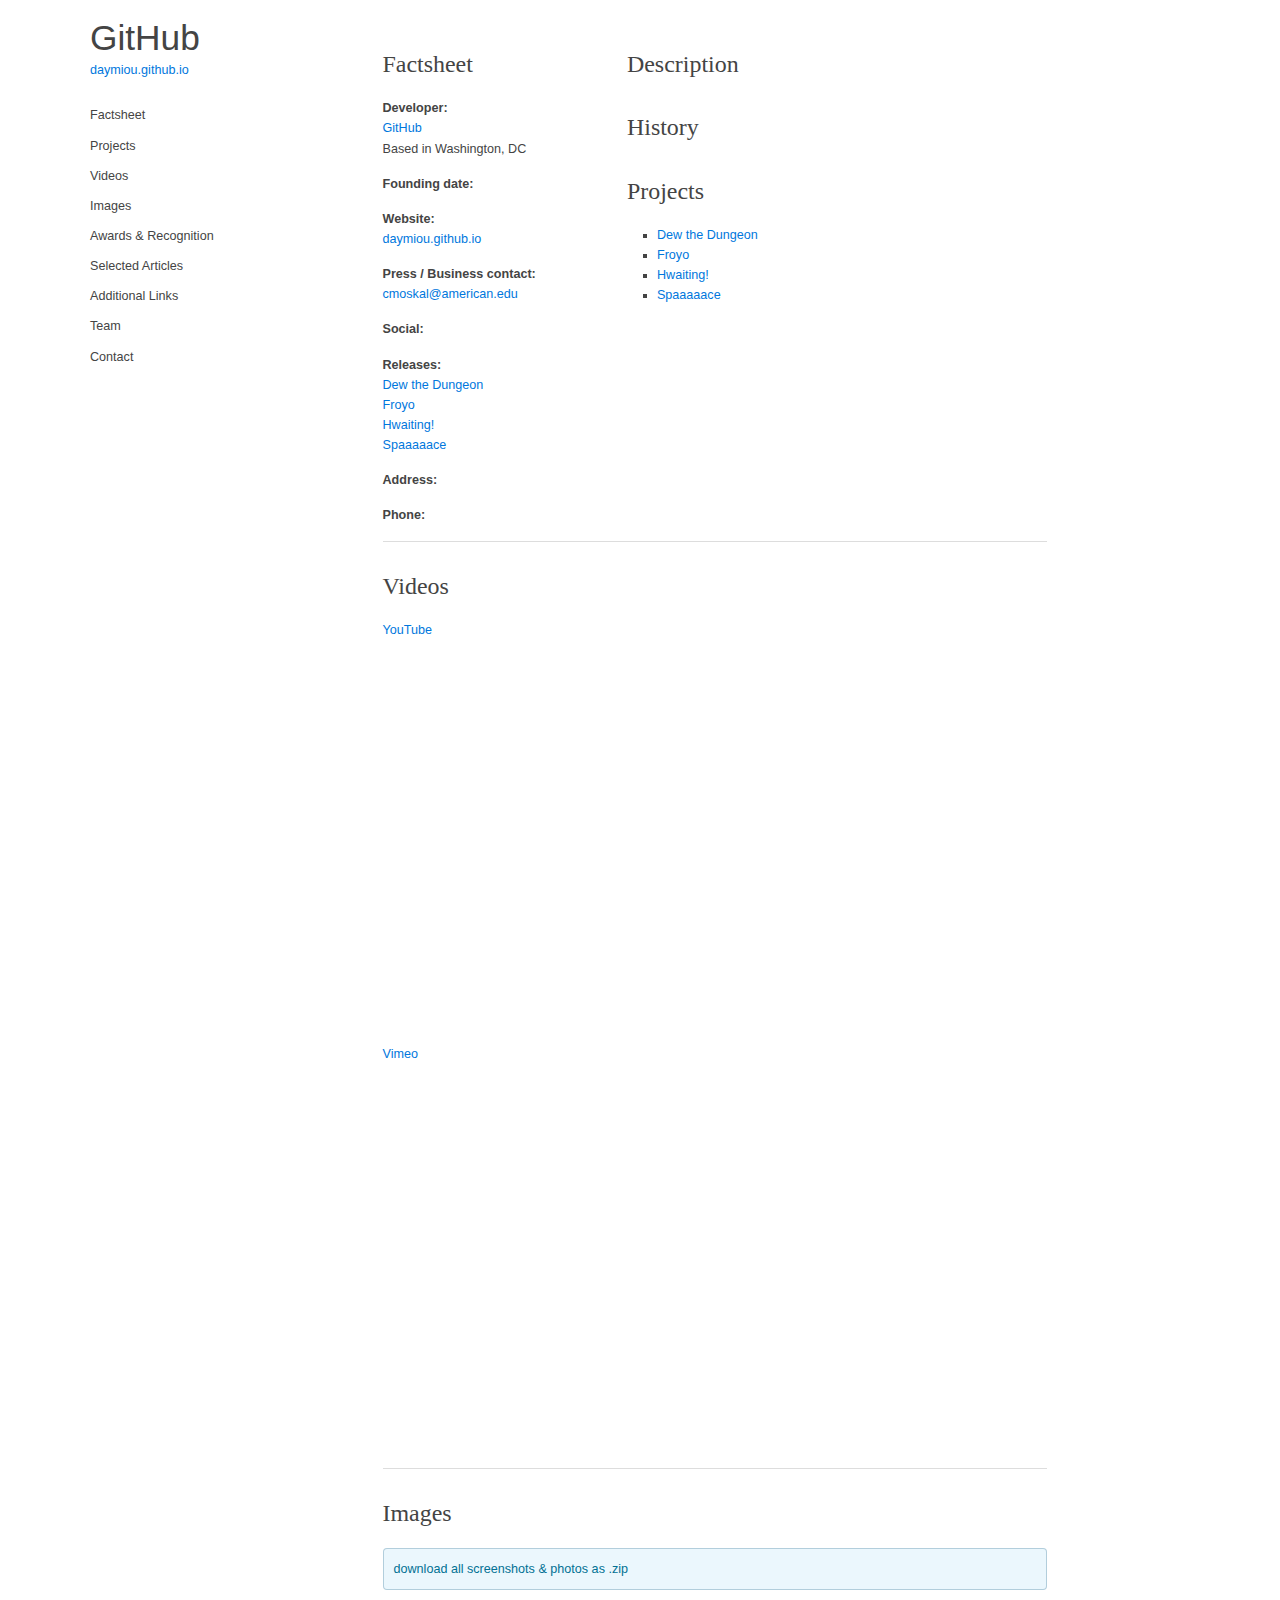
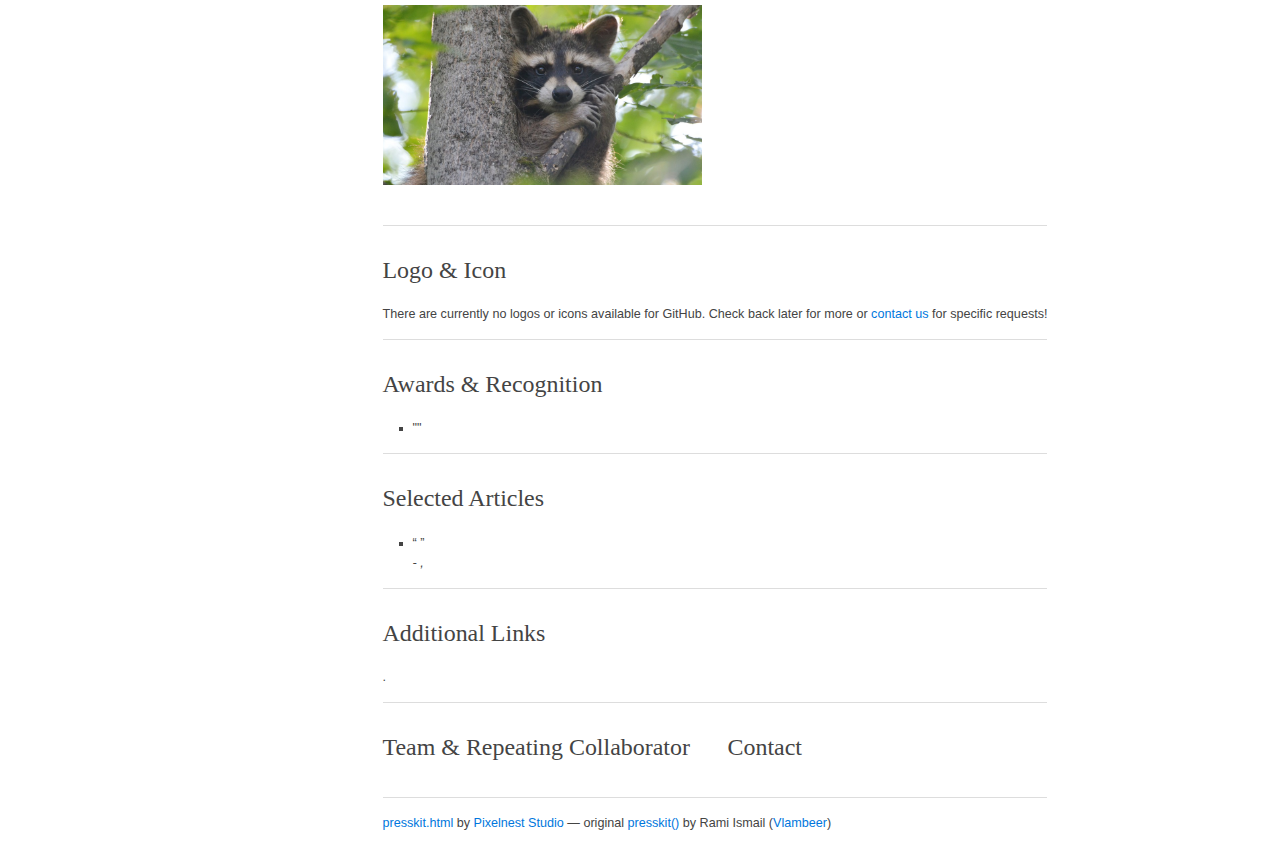
<file: portfolio/index.html>
<!DOCTYPE html>
<html>
  <head>
    <meta charset="UTF-8">
    <meta name="viewport" content="width=device-width, initial-scale=1.0">
    
    <title>GitHub</title>
    
    <link rel="shortcut icon" href="images/favicon.ico?t=1512683639307">
    
    <link rel="stylesheet" href="./css/normalize.css">
    <link rel="stylesheet" href="./css/master.css">
    
    <!-- Generated by presskit.html 0.6.4 (https://github.com/pixelnest/presskit.html). -->
  </head>
  <body>
    <div class="page grid">
      <nav class="page-nav nav grid__item">
        <h1 class="nav__title">
          <a href=".">GitHub</a>
        </h1>
      
        <aside class="nav__subtitle">
          <a href="daymiou.github.io">daymiou.github.io</a>
        </aside>
      
        <ul class="nav__list">
          <li>
            <a class="nav__item" href="#factsheet">Factsheet</a>
          </li>
      
      
      
      
          <li>
            <a class="nav__item" href="#projects">Projects</a>
          </li>
      
      
          <li>
            <a class="nav__item" href="#trailers">Videos</a>
          </li>
      
          <li>
            <a class="nav__item" href="#images">Images</a>
          </li>
      
      
      
          <li>
            <a class="nav__item" href="#awards">Awards & Recognition</a>
          </li>
      
          <li>
            <a class="nav__item" href="#quotes">Selected Articles</a>
          </li>
      
          <li>
            <a class="nav__item" href="#links">Additional Links</a>
          </li>
      
      
          <li>
            <a class="nav__item" href="#credits">Team</a>
          </li>
      
          <li>
            <a class="nav__item" href="#contact">Contact</a>
          </li>
        </ul>
      </nav>

      <div class="page-wrapper grid__item">
        <header class="page-header">
        </header>

        <main class="page-content" role="main">
          <section class="block grid">
            <aside class="factsheet grid__item">
              <h2 id="factsheet" class="factsheet__title">Factsheet</h2>
            
              <dl class="factsheet__list">
                <dt>Developer:</dt>
                <dd>
                  <a href=".">GitHub</a>
                </dd>
                <dd>Based in Washington, DC</dd>
            
                <dt>Founding date:</dt>
                <dd></dd>
            
                <dt>Website:</dt>
                <dd>
                  <a href="daymiou.github.io">daymiou.github.io</a>
                </dd>
            
                <dt>Press / Business contact:</dt>
                <dd>
                  <a href="mailto:
                cmoskal@american.edu
              ">
                cmoskal@american.edu
              </a>
                </dd>
            
                <dt>Social:</dt>
                <dd>
                  <a href="
                    
                  "></a>
                </dd>
            
                <dt>Releases:</dt>
                <dd>
                  <a href="dew/index.html">Dew the Dungeon</a>
                </dd>
                <dd>
                  <a href="froyolo/index.html">Froyo</a>
                </dd>
                <dd>
                  <a href="hwaiting/index.html">Hwaiting!</a>
                </dd>
                <dd>
                  <a href="space/index.html">Spaaaaace</a>
                </dd>
            
                <dt>Address:</dt>
                <dd>
                  
                </dd>
                <dd>
                  
                </dd>
                <dd>
                  
                </dd>
            
                <dt>Phone:</dt>
                <dd></dd>
              </dl>
            
            </aside>

            <article class="description grid__item">
              <h2 id="description">Description</h2>
              <p></p>
              
              <h2 id="history">History</h2>
              

              <h2 id="projects">Projects</h2>
              <ul>
                <li>
                  <a href="dew/index.html">Dew the Dungeon</a>
                </li>
                <li>
                  <a href="froyolo/index.html">Froyo</a>
                </li>
                <li>
                  <a href="hwaiting/index.html">Hwaiting!</a>
                </li>
                <li>
                  <a href="space/index.html">Spaaaaace</a>
                </li>
              </ul>
            </article>
          </section>

          <section class="block">
            <h2 id="videos">Videos</h2>
          
            <div>
              <p>
                <strong></strong> <a href="https://www.youtube.com/embed/?rel=0">YouTube</a>
              </p>
          
              <div class="video-player">
                <iframe class="video-player__frame" src="https://www.youtube.com/embed/?rel=0" frameborder="0" allowfullscreen></iframe>
              </div>
          
              <p>
                <strong></strong> <a href="https://player.vimeo.com/video/">Vimeo</a>
              </p>
          
              <div class="video-player">
                <iframe class="video-player__frame" src="https://player.vimeo.com/video/" frameborder="0" webkitallowfullscreen mozallowfullscreen allowfullscreen></iframe>
              </div>
            </div>
          </section>
          
          <section class="block">
            <h2 id="images">Images</h2>
          
            <aside class="block__notice">
              <a href="images/images.zip">
                download all screenshots & photos as .zip
              </a>
            </aside>
          
            <div class="gallery" id="gallery">
              <div class="gallery__item">
                <a href="images/raccoon1.jpg">
                  <img src="images/raccoon1.jpg" alt="raccoon1">
                </a>
              </div>
            </div>
          </section>
          
          <section class="block">
            <h2 id="logo">Logo & Icon</h2>
          
            <p>There are currently no logos or icons available for GitHub. Check back later for more or <a href="#contact">contact us</a> for specific requests!</p>
          </section>
          <section class="block">
            <h2 id="awards">Awards & Recognition</h2>
          
            <ul>
              <li>"" <cite></cite></li>
            </ul>
          </section>
          
          <section class="block">
            <h2 id="articles">Selected Articles</h2>
          
            <ul>
              <li class="quote">
                <blockquote class="quote__content" cite="">
                  
                </blockquote>
                <cite class="quote__author">
                  , <a href=""></a>
                </cite>
              </li>
            </ul>
          </section>
          
          <section class="block">
            <h2 id="links">Additional Links</h2>
          
            <dl>
              <dt></dt>
              <dd>
                 <a href=""></a>.
              </dd>
            </dl>
          </section>
          <section class="block grid _team-fix-margin-top">
            <article class="grid__item grid__item--flexible">
              <h2 id="credits">Team &amp; Repeating Collaborator</h2>
          
              <dl>
                <dt></dt>
          
                <dd>
                    
                </dd>
              </dl>
            </article>
          
            <article class="grid__item grid__item--flexible">
              <h2 id="contact">Contact</h2>
          
              <dl>
                <dt></dt>
          
                <dd>
          
                </dd>
              </dl>
            </article>
          </section>
        </main>

        <footer class="page-footer">
          <a href="https://github.com/pixelnest/presskit.html">presskit.html</a> by <a href="http://pixelnest.io">Pixelnest Studio</a> — original <a href="http://dopresskit.com/">presskit()</a> by Rami Ismail (<a href="http://www.vlambeer.com/">Vlambeer</a>)
        </footer>
      </div>
    </div>

    <script src="./js/masonry.min.js"></script>
    <script src="./js/imagesloaded.min.js"></script>
    <script>
      // Initialize the grid on the images gallery.
      document.addEventListener('DOMContentLoaded', function onContentLoaded() {
        var images = document.querySelector('#gallery')
    
        imagesLoaded(images, function onImagesLoaded() {
          new Masonry(images, {
            itemSelector: '.gallery__item'
          })
        })
      })
    </script>
    
  </body>
</html>
</file>
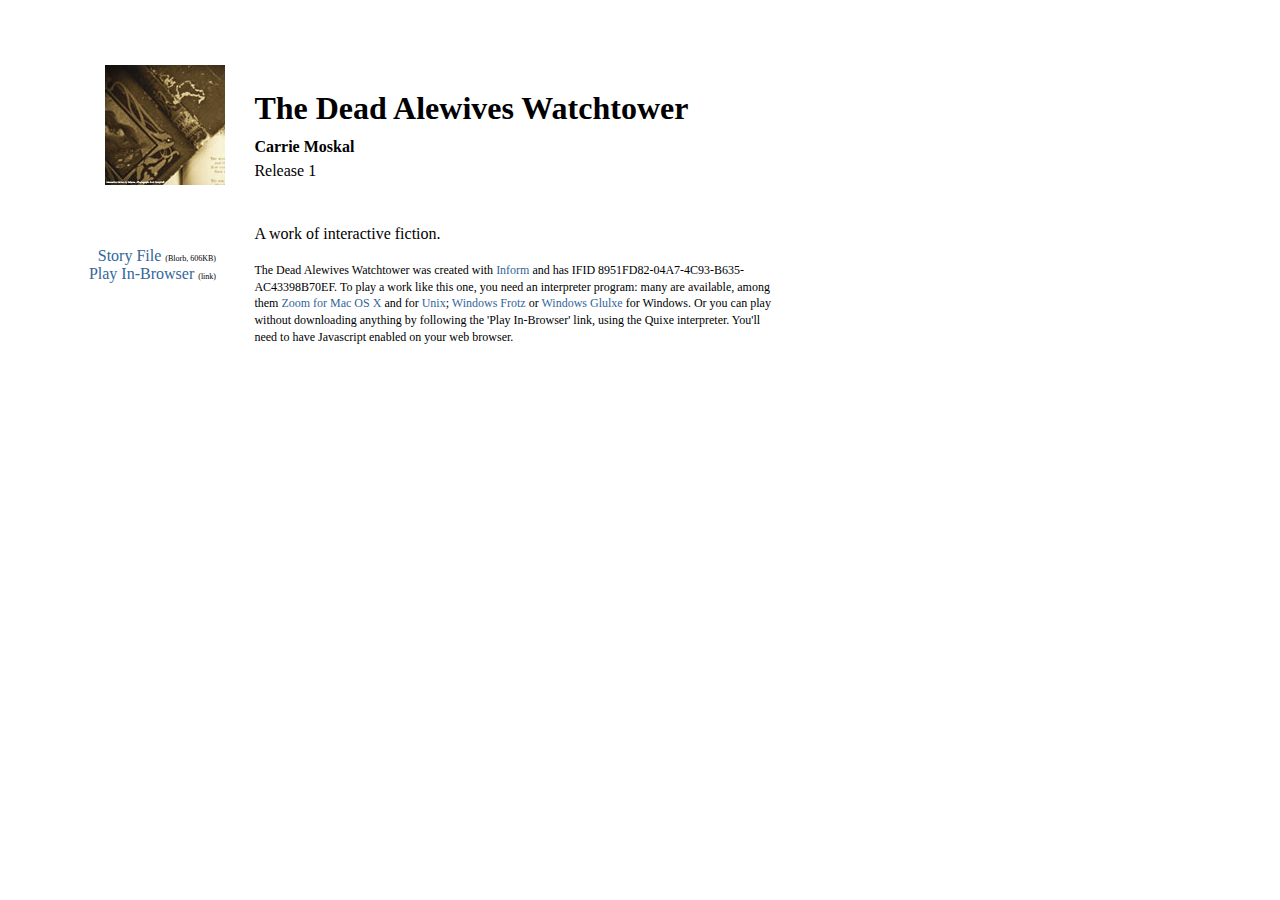
<file: Release/index.html>
<!DOCTYPE html PUBLIC "-//W3C//DTD HTML 4.01 Transitional//EN" "http://www.w3.org/TR/html4/loose.dtd">
<html>
<head>
  <title>Carrie Moskal - The Dead Alewives Watchtower</title>
  <meta http-equiv="Content-Type" content="text/html;charset=utf-8" />
  <meta name="author" content="Carrie Moskal" />
  <meta name="description" content="A page for the game The Dead Alewives Watchtower by Carrie Moskal." />
  <link rel="stylesheet" href="style.css" type="text/css" media="all" />
 </head>
<body>
<div class="container">
<div class="coverimage"><span><a href="Cover.jpg"><img src="Small Cover.jpg" border="1"></a></span></div>
<div class="introduction">
	<h1><span>The Dead Alewives Watchtower</span></h1>
	<h2><span>Carrie Moskal</span></h2>
	<div class="bibliography"><span>Release 1</span></div>
</div>
<div class="links">
	<ul>
	<li><div class="download"><a href="The Dead Alewives Watchtower.gblorb">Story File</a> <span class="filetype">(Blorb,&nbsp;606KB)</span></div></li>
	<div class="auxiliary"><li><a href="play.html">Play In-Browser</a> <span class="filetype">(link)</span></li></div>
	</ul>
</div>

<div class="about"><span><p>A work of interactive fiction.</p></span></div>

<div class="playinfo">
	<p>The Dead Alewives Watchtower was created with <a href="http://inform7.com/">Inform</a> and has IFID 8951FD82-04A7-4C93-B635-AC43398B70EF. To play a work like this one, you need an interpreter program: many are available, among them <a href="http://www.logicalshift.demon.co.uk/mac/zoom.html">Zoom
for Mac OS X</a> and for <a href="http://www.logicalshift.demon.co.uk/unix/zoom/">Unix</a>; <a href="http://freespace.virgin.net/davidk.kinder/frotz.html">Windows Frotz</a> or <a href="http://freespace.virgin.net/davidk.kinder/glulxe.html">Windows Glulxe</a> for Windows.  
Or you can play without downloading anything by following the 'Play In-Browser'
link, using the Quixe interpreter. You'll need to have Javascript enabled
on your web browser.</p>
</div> 

</div>
</body>
</html>
</file>
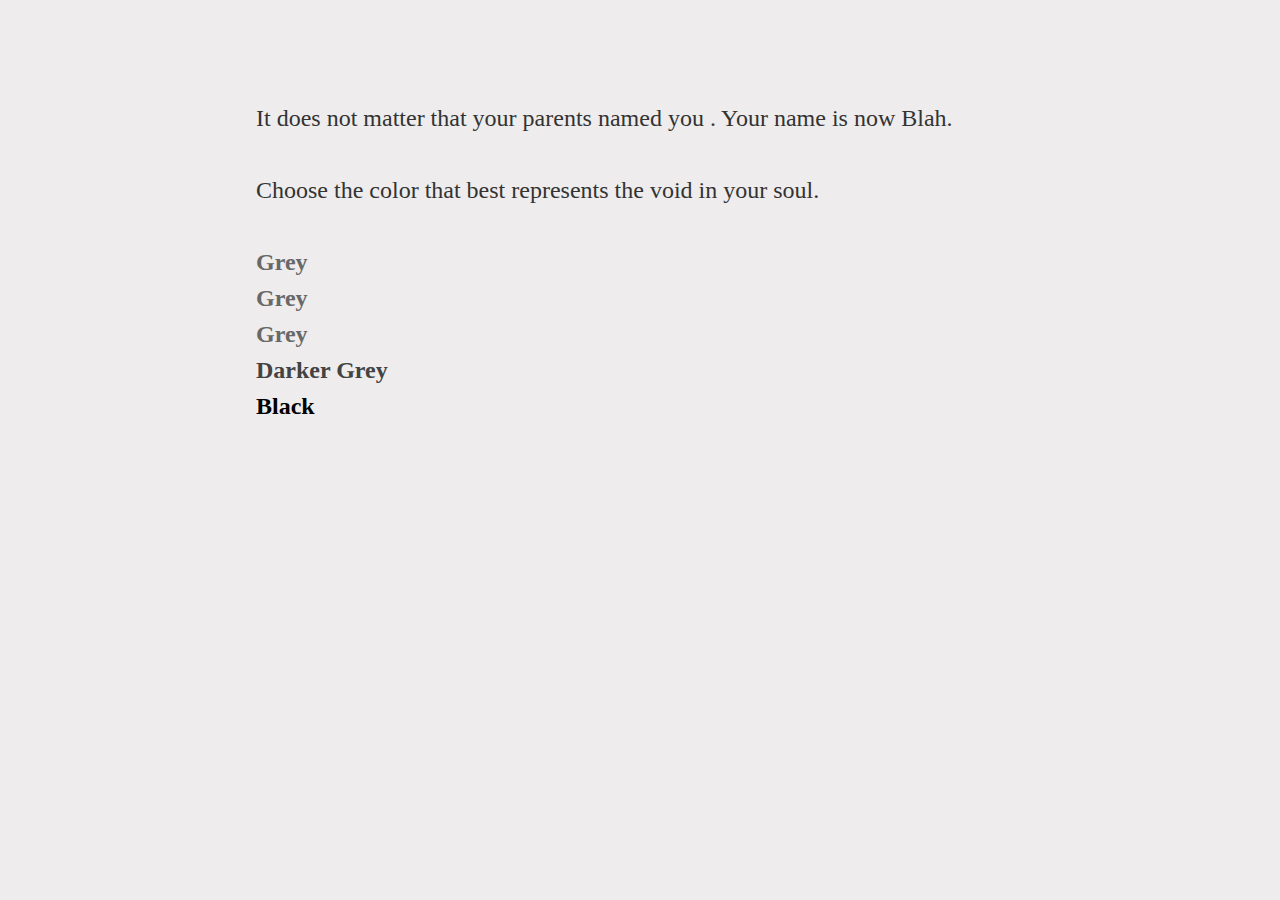
<file: twine/index.html>
<!DOCTYPE html>
<html>
<head>
<meta charset="utf-8">
<title>Ennui - the Game</title>
<style title="Twine CSS">@-webkit-keyframes appear{0%{opacity:0}to{opacity:1}}@keyframes appear{0%{opacity:0}to{opacity:1}}@-webkit-keyframes fade-in-out{0%,to{opacity:0}50%{opacity:1}}@keyframes fade-in-out{0%,to{opacity:0}50%{opacity:1}}@-webkit-keyframes rumble{50%{-webkit-transform:translateY(-0.2em);transform:translateY(-0.2em)}}@keyframes rumble{50%{-webkit-transform:translateY(-0.2em);transform:translateY(-0.2em)}}@-webkit-keyframes shudder{50%{-webkit-transform:translateX(0.2em);transform:translateX(0.2em)}}@keyframes shudder{50%{-webkit-transform:translateX(0.2em);transform:translateX(0.2em)}}@-webkit-keyframes box-flash{0%{background-color:white;color:white}}@keyframes box-flash{0%{background-color:white;color:white}}@-webkit-keyframes pulse{0%{-webkit-transform:scale(0, 0);transform:scale(0, 0)}20%{-webkit-transform:scale(1.2, 1.2);transform:scale(1.2, 1.2)}40%{-webkit-transform:scale(0.9, 0.9);transform:scale(0.9, 0.9)}60%{-webkit-transform:scale(1.05, 1.05);transform:scale(1.05, 1.05)}80%{-webkit-transform:scale(0.925, 0.925);transform:scale(0.925, 0.925)}to{-webkit-transform:scale(1, 1);transform:scale(1, 1)}}@keyframes pulse{0%{-webkit-transform:scale(0, 0);transform:scale(0, 0)}20%{-webkit-transform:scale(1.2, 1.2);transform:scale(1.2, 1.2)}40%{-webkit-transform:scale(0.9, 0.9);transform:scale(0.9, 0.9)}60%{-webkit-transform:scale(1.05, 1.05);transform:scale(1.05, 1.05)}80%{-webkit-transform:scale(0.925, 0.925);transform:scale(0.925, 0.925)}to{-webkit-transform:scale(1, 1);transform:scale(1, 1)}}@-webkit-keyframes shudder-in{0%, to{-webkit-transform:translateX(0em);transform:translateX(0em)}5%, 25%, 45%{-webkit-transform:translateX(-1em);transform:translateX(-1em)}15%, 35%, 55%{-webkit-transform:translateX(1em);transform:translateX(1em)}65%{-webkit-transform:translateX(-0.6em);transform:translateX(-0.6em)}75%{-webkit-transform:translateX(0.6em);transform:translateX(0.6em)}85%{-webkit-transform:translateX(-0.2em);transform:translateX(-0.2em)}95%{-webkit-transform:translateX(0.2em);transform:translateX(0.2em)}}@keyframes shudder-in{0%, to{-webkit-transform:translateX(0em);transform:translateX(0em)}5%, 25%, 45%{-webkit-transform:translateX(-1em);transform:translateX(-1em)}15%, 35%, 55%{-webkit-transform:translateX(1em);transform:translateX(1em)}65%{-webkit-transform:translateX(-0.6em);transform:translateX(-0.6em)}75%{-webkit-transform:translateX(0.6em);transform:translateX(0.6em)}85%{-webkit-transform:translateX(-0.2em);transform:translateX(-0.2em)}95%{-webkit-transform:translateX(0.2em);transform:translateX(0.2em)}}.debug-mode tw-expression[type=hookref]{background-color:rgba(115,123,140,0.15)}.debug-mode tw-expression[type=hookref]::after{font-size:0.8rem;padding-left:0.2rem;padding-right:0.2rem;vertical-align:top;content:"?" attr(name)}.debug-mode tw-expression[type=variable]{background-color:rgba(140,128,115,0.15)}.debug-mode tw-expression[type=variable]::after{font-size:0.8rem;padding-left:0.2rem;padding-right:0.2rem;vertical-align:top;content:"$" attr(name)}.debug-mode tw-expression[type=tempVariable]{background-color:rgba(140,128,115,0.15)}.debug-mode tw-expression[type=tempVariable]::after{font-size:0.8rem;padding-left:0.2rem;padding-right:0.2rem;vertical-align:top;content:"_" attr(name)}.debug-mode tw-expression[type=macro]:nth-of-type(4n+0){background-color:rgba(136,153,102,0.15)}.debug-mode tw-expression[type=macro]:nth-of-type(2n+1){background-color:rgba(102,153,102,0.15)}.debug-mode tw-expression[type=macro]:nth-of-type(4n+2){background-color:rgba(102,153,136,0.15)}.debug-mode tw-expression[type=macro][name="display"]{background-color:rgba(0,170,255,0.1) !important}.debug-mode tw-expression[type=macro][name="if"],.debug-mode tw-expression[type=macro][name="if"]+tw-hook:not([name]),.debug-mode tw-expression[type=macro][name="unless"],.debug-mode tw-expression[type=macro][name="unless"]+tw-hook:not([name]),.debug-mode tw-expression[type=macro][name="elseif"],.debug-mode tw-expression[type=macro][name="elseif"]+tw-hook:not([name]),.debug-mode tw-expression[type=macro][name="else"],.debug-mode tw-expression[type=macro][name="else"]+tw-hook:not([name]){background-color:rgba(0,255,0,0.1) !important}.debug-mode tw-expression[type=macro].false{background-color:rgba(255,0,0,0.2) !important}.debug-mode tw-expression[type=macro].false+tw-hook:not([name]){display:none}.debug-mode tw-expression[type=macro][name="a"],.debug-mode tw-expression[type=macro][name="array"],.debug-mode tw-expression[type=macro][name="datamap"],.debug-mode tw-expression[type=macro][name="dataset"],.debug-mode tw-expression[type=macro][name="colour"],.debug-mode tw-expression[type=macro][name="color"],.debug-mode tw-expression[type=macro][name="num"],.debug-mode tw-expression[type=macro][name="number"],.debug-mode tw-expression[type=macro][name="text"],.debug-mode tw-expression[type=macro][name="print"]{background-color:rgba(255,255,0,0.2) !important}.debug-mode tw-expression[type=macro][name="put"],.debug-mode tw-expression[type=macro][name="set"]{background-color:rgba(255,128,0,0.2) !important}.debug-mode tw-expression[type=macro][name="script"]{background-color:rgba(255,191,0,0.2) !important}.debug-mode tw-expression[type=macro][name="style"]{background-color:rgba(185,198,198,0.2) !important}.debug-mode tw-expression[type=macro][name^="link"],.debug-mode tw-expression[type=macro][name^="click"],.debug-mode tw-expression[type=macro][name^="mouseover"],.debug-mode tw-expression[type=macro][name^="mouseout"]{background-color:rgba(128,223,32,0.2) !important}.debug-mode tw-expression[type=macro][name^="replace"],.debug-mode tw-expression[type=macro][name^="prepend"],.debug-mode tw-expression[type=macro][name^="append"],.debug-mode tw-expression[type=macro][name^="remove"]{background-color:rgba(223,96,32,0.2) !important}.debug-mode tw-expression[type=macro][name="live"]{background-color:rgba(32,96,223,0.2) !important}.debug-mode tw-expression[type=macro]::before{content:"(" attr(name) ":)";padding:0 0.5rem;font-size:1rem;vertical-align:middle;line-height:normal;background-color:inherit;border:1px solid rgba(255,255,255,0.5)}.debug-mode tw-hook{background-color:rgba(0,85,255,0.1) !important}.debug-mode tw-hook::before{font-size:0.8rem;padding-left:0.2rem;padding-right:0.2rem;vertical-align:top;content:"["}.debug-mode tw-hook::after{font-size:0.8rem;padding-left:0.2rem;padding-right:0.2rem;vertical-align:top;content:"]"}.debug-mode tw-hook[name]::after{font-size:0.8rem;padding-left:0.2rem;padding-right:0.2rem;vertical-align:top;content:"]<" attr(name) "|"}.debug-mode tw-pseudo-hook{background-color:rgba(255,170,0,0.1) !important}.debug-mode tw-collapsed::before{font-size:0.8rem;padding-left:0.2rem;padding-right:0.2rem;vertical-align:top;content:"{"}.debug-mode tw-collapsed::after{font-size:0.8rem;padding-left:0.2rem;padding-right:0.2rem;vertical-align:top;content:"}"}.debug-mode tw-verbatim::before,.debug-mode tw-verbatim::after{font-size:0.8rem;padding-left:0.2rem;padding-right:0.2rem;vertical-align:top;content:"`"}.debug-mode tw-align[style*="text-align: center"]{background:linear-gradient(to right, rgba(255,204,189,0) 0%, rgba(255,204,189,0.25) 50%, rgba(255,204,189,0) 100%)}.debug-mode tw-align[style*="text-align: left"]{background:linear-gradient(to right, rgba(255,204,189,0.25) 0%, rgba(255,204,189,0) 100%)}.debug-mode tw-align[style*="text-align: right"]{background:linear-gradient(to right, rgba(255,204,189,0) 0%, rgba(255,204,189,0.25) 100%)}.debug-mode tw-column{background-color:rgba(189,228,255,0.2)}.debug-mode tw-enchantment{animation:enchantment 0.5s infinite;-webkit-animation:enchantment 0.5s infinite;border:1px solid}.debug-mode tw-link::after,.debug-mode tw-broken-link::after{font-size:0.8rem;padding-left:0.2rem;padding-right:0.2rem;vertical-align:top;content:attr(passage-name)}.debug-mode tw-include{background-color:rgba(204,128,51,0.1)}.debug-mode tw-include::before{font-size:0.8rem;padding-left:0.2rem;padding-right:0.2rem;vertical-align:top;content:attr(type) ' "' attr(title) '"'}@keyframes enchantment{0%,to{border-color:#ffb366}50%{border-color:#6fc}}@-webkit-keyframes enchantment{0%,to{border-color:#ffb366}50%{border-color:#6fc}}tw-debugger{position:fixed;box-sizing:border-box;bottom:0;right:0;z-index:999999;min-width:10em;min-height:1em;padding:1em;font-size:1.25em;font-family:sans-serif;border-left:solid #000 2px;border-top:solid #000 2px;border-top-left-radius:.5em;background:#fff;opacity:1}tw-debugger select{margin-right:1em;width:12em}tw-debugger .show-invisibles{border-radius:3px;border:solid #999 1px;background-color:#fff;font-size:inherit}.debug-mode tw-debugger .show-invisibles{background-color:#eee;box-shadow:inset #ddd 3px 5px 0.5em}tw-debugger .variables{display:-webkit-box;display:-webkit-flex;display:-moz-flex;display:-ms-flexbox;display:flex;-webkit-box-direction:normal;-webkit-box-orient:vertical;-webkit-flex-direction:column;-moz-flex-direction:column;-ms-flex-direction:column;flex-direction:column;position:absolute;bottom:100%;left:-2px;right:0;padding:1em;max-height:90vh;overflow-y:scroll;overflow-x:hidden;z-index:999998;background:#fff;border:inherit;border-top-left-radius:.5em;border-bottom-left-radius:.5em;font-size:0.8em}tw-debugger .variables:empty{display:none}tw-debugger .variables .variable-row{display:-webkit-box;display:-webkit-flex;display:-moz-flex;display:-ms-flexbox;display:flex;-webkit-box-direction:normal;-webkit-box-orient:horizontal;-webkit-flex-direction:row;-moz-flex-direction:row;-ms-flex-direction:row;flex-direction:row}tw-debugger .variables .variable-row:nth-child(2n){background:#EEE}tw-debugger .variables .variable-name{display:inline-block;width:50%}tw-debugger .variables .variable-name::before{content:"$"}tw-debugger .variables .variable-value{display:inline-block;width:50%}tw-link,.link,tw-icon,.enchantment-clickblock{cursor:pointer}tw-link,.enchantment-link{color:#4169E1;font-weight:bold;text-decoration:none;transition:color 0.2s ease-in-out}tw-link:hover,.enchantment-link:hover{color:#00bfff}tw-link:active,.enchantment-link:active{color:#DD4B39}.visited{color:#6941e1}.visited:hover{color:#E3E}tw-broken-link{color:#993333;border-bottom:2px solid #993333;cursor:not-allowed}.enchantment-mouseover{border-bottom:1px dashed #666}.enchantment-mouseout{border:rgba(64,149,191,0.25) 1px solid}.enchantment-mouseout:hover{background-color:rgba(64,149,191,0.25);border:transparent 1px solid;border-radius:0.2em}.enchantment-clickblock{box-shadow:inset 0 0 0 0.5vmax;display:block;color:rgba(65,105,225,0.5);transition:color 0.2s ease-in-out}.enchantment-clickblock:hover{color:rgba(0,191,255,0.5)}.enchantment-clickblock:active{color:rgba(222,78,59,0.5)}html{margin:0;height:100%;overflow-x:hidden}*,:before,:after{position:relative;box-sizing:inherit}body{margin:0;height:100%}tw-storydata{display:none}tw-story{display:-webkit-box;display:-webkit-flex;display:-moz-flex;display:-ms-flexbox;display:flex;-webkit-box-direction:normal;-webkit-box-orient:vertical;-webkit-flex-direction:column;-moz-flex-direction:column;-ms-flex-direction:column;flex-direction:column;font:100% Georgia, serif;box-sizing:border-box;width:100%;min-height:100%;font-size:1.5em;line-height:1.5em;padding:5% 20%;margin:0;background-color:#000;color:#fff}tw-passage{display:block}br+br{display:block;height:0;margin:0.8ex 0}tw-sidebar{left:-5em;width:3em;position:absolute;text-align:center;display:block}tw-icon{display:block;margin:0.5em 0;opacity:0.1;font-size:2.75em}tw-icon:hover{opacity:0.3}tw-hook:empty,tw-expression:empty{display:none}tw-error{display:inline-block;border-radius:0.2em;padding:0.2em;font-size:1rem;cursor:help}tw-error.error{background-color:rgba(223,58,190,0.4);color:#fff}tw-error.warning{background-color:rgba(223,140,58,0.4);color:#fff;display:none}.debug-mode tw-error.warning{display:inline}tw-error-explanation{display:block;font-size:0.8rem;line-height:1rem}tw-error-explanation-button{cursor:pointer;line-height:0em;border-radius:1px;border:1px solid black;font-size:0.8rem;margin:0 0.4rem;opacity:0.5}tw-error-explanation-button .folddown-arrowhead{display:inline-block}tw-notifier{border-radius:0.2em;padding:0.2em;font-size:1rem;background-color:rgba(223,182,58,0.4);display:none}.debug-mode tw-notifier{display:inline}tw-notifier::before{content:attr(message)}tw-colour{border:1px solid black;display:inline-block;width:1em;height:1em}h1{font-size:3em}h2{font-size:2.25em}h3{font-size:1.75em}h1,h2,h3,h4,h5,h6{line-height:1rem;margin:0.3em 0 0.6em 0}pre{font-size:1rem}small{font-size:70%}big{font-size:120%}mark{color:rgba(0,0,0,0.6);background-color:#ff9}ins{color:rgba(0,0,0,0.6);background-color:rgba(255,242,204,0.5);border-radius:0.5em;box-shadow:0em 0em 0.2em #ffe699;text-decoration:none}del{background-color:#000;text-decoration:none}center{text-align:center;margin:0 auto;width:60%}blink{text-decoration:none;animation:fade-in-out 1s steps(1, end) infinite alternate;-webkit-animation:fade-in-out 1s steps(1, end) infinite alternate}tw-align{display:block}tw-columns{display:-webkit-box;display:-webkit-flex;display:-moz-flex;display:-ms-flexbox;display:flex;-webkit-box-direction:normal;-webkit-box-orient:horizontal;-webkit-flex-direction:row;-moz-flex-direction:row;-ms-flex-direction:row;flex-direction:row;-webkit-box-pack:justify;-ms-flex-pack:justify;-webkit-justify-content:space-between;-moz-justify-content:space-between;justify-content:space-between}tw-outline{color:white;text-shadow:-1px -1px 0 #000, 1px -1px 0 #000, -1px 1px 0 #000, 1px 1px 0 #000}tw-shadow{text-shadow:0.08em 0.08em 0.08em #000}tw-emboss{text-shadow:0.08em 0.08em 0em #000;color:white}tw-condense{letter-spacing:-0.08em}tw-expand{letter-spacing:0.1em}tw-blur{color:transparent;text-shadow:0em 0em 0.08em #000}tw-blurrier{color:transparent;text-shadow:0em 0em 0.2em #000}tw-blurrier::selection{background-color:transparent;color:transparent}tw-blurrier::-moz-selection{background-color:transparent;color:transparent}tw-smear{color:transparent;text-shadow:0em 0em 0.02em rgba(0,0,0,0.75),-0.2em 0em 0.5em rgba(0,0,0,0.5),0.2em 0em 0.5em rgba(0,0,0,0.5)}tw-mirror{display:inline-block;transform:scaleX(-1);-webkit-transform:scaleX(-1)}tw-upside-down{display:inline-block;transform:scaleY(-1);-webkit-transform:scaleY(-1)}tw-fade-in-out{text-decoration:none;animation:fade-in-out 2s ease-in-out infinite alternate;-webkit-animation:fade-in-out 2s ease-in-out infinite alternate}tw-rumble{-webkit-animation:rumble linear 0.1s 0s infinite;animation:rumble linear 0.1s 0s infinite;display:inline-block}tw-shudder{-webkit-animation:shudder linear 0.1s 0s infinite;animation:shudder linear 0.1s 0s infinite;display:inline-block}tw-shudder-in{animation:shudder-in 1s ease-out;-webkit-animation:shudder-in 1s ease-out}.transition-in{-webkit-animation:appear 0ms step-start;animation:appear 0ms step-start}.transition-out{-webkit-animation:appear 0ms step-end;animation:appear 0ms step-end}[data-t8n^=fade-in].transition-in{-webkit-animation:appear .8s;animation:appear .8s}[data-t8n^=fade-in].transition-out{display:none}[data-t8n^=dissolve].transition-in{-webkit-animation:appear .8s;animation:appear .8s}[data-t8n^=dissolve].transition-out{-webkit-animation:appear .8s reverse;animation:appear .8s reverse}[data-t8n^=shudder-in].transition-in,.transition-in[data-t8n^=shudder]{display:inline-block;-webkit-animation:shudder-in .8s;animation:shudder-in .8s}[data-t8n^=shudder-out].transition-out,.transition-out[data-t8n^=shudder]{display:inline-block;-webkit-animation:shudder-out .8s;animation:shudder-out .8s}[data-t8n^=boxflash].transition-in{-webkit-animation:box-flash .8s;animation:box-flash .8s}[data-t8n^=pulse].transition-in{-webkit-animation:pulse .8s;animation:pulse .8s;display:inline-block}[data-t8n^=pulse].transition-out{-webkit-animation:pulse .8s reverse;animation:pulse .8s reverse;display:inline-block}[data-t8n$=fast]{animation-duration:.4s;-webkit-animation-duration:.4s}[data-t8n$=slow]{animation-duration:1.6s;-webkit-animation-duration:1.6s}
</style>
</head>

<body>

<tw-story></tw-story>

<tw-storydata name="Ennui - the Game" startnode="1" creator="Twine" creator-version="2.1.3" ifid="514539D5-00BD-4F50-B362-3B2EEA2AB815" format="Harlowe" format-version="2.0.1" options="" hidden><style role="stylesheet" id="twine-user-stylesheet" type="text/twine-css">html {
  background-color: #EEECEC;
}
tw-story {
  background-color: #EEECEC;
  background-image: url(http://ditheredpixel.com/misc/kitty.png);
  background-repeat: no-repeat;
  background-position: bottom right;
}
tw-passage {
  color: #333333;
}
tw-sidebar {
  display:none; /* Hide the undo and redo buttons */
}
tw-link {
  color: #315881;
}
tw-link.visited {
  color: #7B3181;
}
</style><script role="script" id="twine-user-script" type="text/twine-javascript">
</script><tw-passagedata pid="1" name="Birth" tags="" position="420,68">{
(set: $playerName to (prompt: &quot;Please enter your name&quot;, &quot;Name&quot;))
(set: $randomName to (a: &quot;Blah&quot;, &quot;Meh&quot;, &quot;Shrug&quot;, &quot;Blergh&quot;))
(set: $newPlayerName to (random: 0, $randomName&#x27;s length) of $randomName)
(set: $counter to 1)
(set: $dayName to &quot;Monday&quot;)
(set: $projectNumber to (random: 3, 6))
}
It does not matter that your parents named you $playerName. Your name is now $newPlayerName.

Choose the color that best represents the void in your soul.

[[&lt;span style=&quot;color: #686868;&quot;&gt;Grey&lt;/span&gt;-&gt;Choose]] 
[[&lt;span style=&quot;color: #686868;&quot;&gt;Grey&lt;/span&gt;-&gt;Choose]] 
[[&lt;span style=&quot;color: #686868;&quot;&gt;Grey&lt;/span&gt;-&gt;Choose]] 
[[&lt;span style=&quot;color: #434343;&quot;&gt;Darker Grey&lt;/span&gt;-&gt;Choose]] 
[[&lt;span style=&quot;color: #000000;&quot;&gt;Black&lt;/span&gt;-&gt;Choose]]</tw-passagedata><tw-passagedata pid="2" name="Work Morning" tags="" position="332,347">You pull on one of the five shirts you wear every week and mindlessly step into a pair of pants covered in cat hair. You&#x27;re ready for work.

[[Drive in.-&gt;Drive]]
[[Bike in.-&gt;Bike]]
[[Take Metro.-&gt;Metro]]</tw-passagedata><tw-passagedata pid="3" name="Sick" tags="" position="487,350">Despite not being physically ill, your body and soul can no longer take the montony of mediocrity. 

[[Go back to sleep.-&gt;Sleep]]
[[Binge watch //The Golden Girls//.-&gt;Golden]]
[[Eat 25 stale Oreos that have been in the cupboard for 3 months.-&gt;Oreos]]</tw-passagedata><tw-passagedata pid="4" name="Drive" tags="" position="100,492">{
(set: $counter to it + 1)
}
You crashed your car while you stared into the deep abyss of your future. You died.

[[Resurrect?-&gt;Choose]]</tw-passagedata><tw-passagedata pid="5" name="Bike" tags="" position="220,493">The fresh air and exercise momentarily distract you from the mundane drumbeat of your march toward death. You have arrived at work.

[[Dick around on Reddit for three hours.-&gt;Reddit]]
[[Get to work and crank out projects before lunch.-&gt;Industry]]</tw-passagedata><tw-passagedata pid="6" name="Metro" tags="" position="342,495">(set: $counter to it + 1)
The Metro caught fire. You were stuck underground for 7 days. You died.

[[Resurrect?-&gt;Choose]]</tw-passagedata><tw-passagedata pid="7" name="Industry" tags="" position="144,632">You finished $projectNumber projects in the morning. As a reward, you have been given (print: $projectNumber * 24) more projects to finish by the end of the day. No lunch for you.

[[Keep working.-&gt;Keep working]]
[[Quit your job.-&gt;Quit]]
</tw-passagedata><tw-passagedata pid="8" name="Reddit" tags="" position="277,634">Despite accomplishing nothing all morning, the world continues to turn. 

[[Go to lunch.-&gt;Lunch]]
[[Get some work done.-&gt;Keep working]]</tw-passagedata><tw-passagedata pid="9" name="Sleep" tags="" position="483,470">It&#x27;s lunch time. 

[[Eat the 25 stale Oreos.-&gt;Oreos]]
[[Food is only for people who are alive on the inside.-&gt;Abstain]]</tw-passagedata><tw-passagedata pid="10" name="Golden" tags="" position="608,474">You watch //The Golden Girls// for 12 hours and think about all the things you could be accomplishing if you had the will to live.

[[Resolve to become a better, more productive person.-&gt;Better]]
[[Eat half a jar of peanut butter for dinner.-&gt;Peanut butter]]</tw-passagedata><tw-passagedata pid="11" name="Oreos" tags="" position="731,474">Well, that killed about 3 minutes. What do you do now?

[[Binge watch //The Golden Girls//-&gt;Golden]]
[[Get to work on a long-neglected hobby-&gt;Hobby]]
[[Go to sleep-&gt;Sleep2]]</tw-passagedata><tw-passagedata pid="12" name="Choose" tags="" position="420,194">{
(if: $counter is 1)[(set: $dayName to &quot;Monday&quot;)]
(if: $counter is 2)[(set: $dayName to &quot;Tuesday&quot;)]
(if: $counter is 3)[(set: $dayName to &quot;Wednesday&quot;)]
(if: $counter is 4)[(set: $dayName to &quot;Thursday&quot;)]
(if: $counter is 5)[(set: $dayName to &quot;Friday&quot;)]
(if: $counter is 6)[(set: $dayName to &quot;Saturday&quot;)]
(if: $counter is 6)[(go-to: &quot;Saturday&quot;)]
}
It&#x27;s $dayName morning. You just woke up. Existence is pain. What are you going to do now?

[[Get ready for work.-&gt;Work Morning]]
[[Fuck it, call in sick.-&gt;Sick]]

</tw-passagedata><tw-passagedata pid="13" name="Abstain" tags="" position="486,602">{
(set: $counter to it + 1)
}
It turns out you have a severe allergy to not eating gluten. You have died.

[[Resurrect?-&gt;Choose]]</tw-passagedata><tw-passagedata pid="14" name="Keep working" tags="" position="81,760">{
(set: $randomProject to (random: 1, 4))
}
It&#x27;s 5:00 p.m. Congratulations, you&#x27;ve finished (print: $randomProject) of your $projectNumber projects.

[[Leave work to socialize with friends.-&gt;Friends]]
[[Leave work to sit alone in your apartment and eat peanut butter out of the jar.-&gt;Peanut butter]]</tw-passagedata><tw-passagedata pid="15" name="Friends" tags="" position="31,891">Haha, friends. That&#x27;s funny. 

[[Go home to eat peanut butter out of the jar.-&gt;Peanut butter]]</tw-passagedata><tw-passagedata pid="16" name="Quit" tags="" position="197,761">{
(set: $counter to it + 1)
}
After storming out of the office, you blindly walk into traffic and are hit by a bus driver who was distracted by a passenger throwing urine on her. You have died.

[[Resurrect?-&gt;Choose]]</tw-passagedata><tw-passagedata pid="17" name="Peanut butter" tags="" position="153,892">After a half a jar of peanut butter and a full serving of self-loathing, you are ready to go to bed.

[[Go to sleep.-&gt;Bed]]
[[Lie in bed for 5 hours watching Law &amp; Order: SVU.-&gt;SVU]]</tw-passagedata><tw-passagedata pid="18" name="Bed" tags="" position="204,1016">Haha, like you could fall asleep when you want.

[[Give up on a good night&#x27;s rest and watch //Law &amp; Order: SVU// until the horrific crimes lull you to sleep.-&gt;SVU]]</tw-passagedata><tw-passagedata pid="19" name="SVU" tags="" position="327,1015">{
(set: $counter to it + 1)
}
Another day, another horrific sex crime to accompany you into unconsciousness.

[[You&#x27;ve made it through another day.-&gt;Choose]]</tw-passagedata><tw-passagedata pid="20" name="Better" tags="" position="616,601">{
(set: $counter to it + 1)
}
This time it&#x27;s going to be different.

[[Go to bed and resolve to wake up early tomorrow morning, exercise, and start the day off right.-&gt;Choose]]</tw-passagedata><tw-passagedata pid="21" name="Hobby" tags="" position="757,603">Haha, no, really, what are you going to do?

[[Binge watch //The Golden Girls//.-&gt;Golden]]
[[Go to sleep.-&gt;Sleep2]]</tw-passagedata><tw-passagedata pid="22" name="Sleep2" tags="" position="742,729">Awesome, it&#x27;s dinner time.

[[Order takeout.-&gt;Takeout]]
[[Eat half a jar of peanut butter.-&gt;Peanut butter]]</tw-passagedata><tw-passagedata pid="23" name="Takeout" tags="" position="878,725">We both know that&#x27;s not happening.

[[Just eat the peanut butter.-&gt;Peanut butter]]</tw-passagedata><tw-passagedata pid="24" name="Lunch" tags="" position="317,760">You buy a discount bag of trail mix at CVS and eat it on a patch of grass in the parking lot. 

[[Go back to work.-&gt;Keep working]]
[[Quit.-&gt;Quit]]</tw-passagedata><tw-passagedata pid="25" name="Saturday" tags="" position="619,872">{
(set: $counter to 1)
}
NORTH KOREA HAS BOMBED WASHINGTON, DC. DEATH AND DESTRUCTION ARE EVERYWHERE.

THROUGH SOME FLUKE OF GOD, CHANCE, OR COSMIC DESTINY, YOU HAVE GAINED THE ABILITY TO GO BACK ONE WEEK IN TIME AND BE MARGINALLY HAPPIER.

[[Continue into the bleak future.-&gt;Continue]]
[[Go back.-&gt;Choose2]]</tw-passagedata><tw-passagedata pid="26" name="Continue" tags="" position="617,988">&lt;iframe width=&quot;560&quot; height=&quot;315&quot; src=&quot;https://www.youtube.com/embed/ZQz91Cx0Ato?rel=0&amp;amp;controls=0&amp;amp;showinfo=0&amp;amp;start=3&quot; frameborder=&quot;0&quot; allowfullscreen&gt;&lt;/iframe&gt;</tw-passagedata><tw-passagedata pid="27" name="Choose2" tags="" position="1279,185">{
(if: $counter is 1)[(set: $dayName to &quot;Monday&quot;)]
(if: $counter is 2)[(set: $dayName to &quot;Tuesday&quot;)]
(if: $counter is 3)[(set: $dayName to &quot;Wednesday&quot;)]
(if: $counter is 4)[(set: $dayName to &quot;Thursday&quot;)]
(if: $counter is 5)[(set: $dayName to &quot;Friday&quot;)]
(if: $counter is 6)[(set: $dayName to &quot;Saturday&quot;)]
(if: $counter is 6)[(go-to: &quot;Saturday2&quot;)]
}
It&#x27;s $dayName morning! You just woke up! Existence is slightly less painful! What are you going to do now?

[[Get ready for work!-&gt;Work Morning2]]
[[Fuck it, call in sick!-&gt;Sick2]]

</tw-passagedata><tw-passagedata pid="28" name="Work Morning2" tags="" position="1216,323">You pull on one of the five shirts you wear every week and mindlessly step into a pair of pants covered in cat hair! You&#x27;re ready for work!

[[Drive in!-&gt;Drive2]]
[[Bike in!-&gt;Bike2]]
[[Take Metro!-&gt;Metro2]]</tw-passagedata><tw-passagedata pid="29" name="Sick2" tags="" position="1553,329">Despite not being physically ill, your body and soul can no longer take the montony of mediocrity! 

[[Go back to sleep!-&gt;Sleep3]]
[[Binge watch //The Golden Girls//!-&gt;Golden2]]
[[Eat 25 stale Oreos that have been in the cupboard for 3 months!-&gt;Oreos2]]</tw-passagedata><tw-passagedata pid="30" name="Drive2" tags="" position="1104,454">{
(set: $counter to it + 1)
}
You crashed your car while you stared into the deep abyss of your future! You died!

[[Resurrect?-&gt;Choose2]]</tw-passagedata><tw-passagedata pid="31" name="Bike2" tags="" position="1220,454">The fresh air and exercise momentarily distract you from the mundane drumbeat of your march toward death! You have arrived at work!

[[Dick around on Reddit for three hours!-&gt;Reddit2]]
[[Get to work and crank out projects before lunch!-&gt;Industry2]]</tw-passagedata><tw-passagedata pid="32" name="Metro2" tags="" position="1335,453">(set: $counter to it + 1)
The Metro caught fire! You were stuck underground for 7 days! You died!

[[Resurrect?-&gt;Choose2]]</tw-passagedata><tw-passagedata pid="33" name="Industry2" tags="" position="1076,588">You finished $projectNumber projects in the morning! As a reward, you have been given (print: $projectNumber * 24) more projects to finish by the end of the day! No lunch for you!

[[Keep working!-&gt;Keep working2]]
[[Quit your job!-&gt;Quit2]]
</tw-passagedata><tw-passagedata pid="34" name="Reddit2" tags="" position="1201,588">Despite accomplishing nothing all morning, the world continues to turn! 

[[Go to lunch!-&gt;Lunch2]]
[[Get some work done!-&gt;Keep working2]]</tw-passagedata><tw-passagedata pid="35" name="Keep working2" tags="" position="1075,717">{
(set: $randomProject to (random: 1, 4))
}
It&#x27;s 5:00 p.m.! Congratulations, you&#x27;ve finished (print: $randomProject) of your $projectNumber projects!

[[Leave work to socialize with friends!-&gt;Friends2]]
[[Leave work to sit alone in your apartment and eat peanut butter out of the jar!-&gt;Peanut butter2]]</tw-passagedata><tw-passagedata pid="36" name="Quit2" tags="" position="1196,717">{
(set: $counter to it + 1)
}
After storming out of the office, you blindly walk into traffic and are hit by a bus driver who was distracted by a passenger throwing urine on her! You have died!

[[Resurrect?-&gt;Choose2]]</tw-passagedata><tw-passagedata pid="37" name="Lunch2" tags="" position="1314,715">You buy a discount bag of trail mix at CVS and eat it on a patch of grass in the parking lot! 

[[Go back to work!-&gt;Keep working2]]
[[Quit!-&gt;Quit2]]</tw-passagedata><tw-passagedata pid="38" name="Friends2" tags="" position="1016,869">Haha, friends! That&#x27;s funny! 

[[Go home to eat peanut butter out of the jar!-&gt;Peanut butter2]]</tw-passagedata><tw-passagedata pid="39" name="Peanut butter2" tags="" position="1141,866">After a half a jar of peanut butter and a full serving of self-loathing, you are ready to go to bed!

[[Go to sleep!-&gt;Bed2]]
[[Lie in bed for 5 hours watching Law &amp; Order: SVU!-&gt;SVU2]]</tw-passagedata><tw-passagedata pid="40" name="Bed2" tags="" position="1085,1003">Haha, like you could fall asleep when you want!

[[Give up on a good night&#x27;s rest and watch //Law &amp; Order: SVU// until the horrific crimes lull you to sleep!-&gt;SVU2]]</tw-passagedata><tw-passagedata pid="41" name="SVU2" tags="" position="1212,1001">{
(set: $counter to it + 1)
}
Another day, another horrific sex crime to accompany you into unconsciousness!

[[You&#x27;ve made it through another day!-&gt;Choose2]]</tw-passagedata><tw-passagedata pid="42" name="Sleep3" tags="" position="1516,447">It&#x27;s lunch time! 

[[Eat the 25 stale Oreos!-&gt;Oreos2]]
[[Food is only for people who are alive on the inside!-&gt;Abstain2]]</tw-passagedata><tw-passagedata pid="43" name="Golden2" tags="" position="1635,449">You watch //The Golden Girls// for 12 hours and think about all the things you could be accomplishing if you had the will to live!

[[Resolve to become a better, more productive person!-&gt;Better2]]
[[Eat half a jar of peanut butter for dinner!-&gt;Peanut butter2]]</tw-passagedata><tw-passagedata pid="44" name="Oreos2" tags="" position="1753,448">Well, that killed about 3 minutes! What do you do now?

[[Binge watch //The Golden Girls//!-&gt;Golden2]]
[[Get to work on a long-neglected hobby!-&gt;Hobby2]]
[[Go to sleep!-&gt;Sleep4]]</tw-passagedata><tw-passagedata pid="45" name="Abstain2" tags="" position="1495,572">{
(set: $counter to it + 1)
}
It turns out you have a severe allergy to not eating gluten! You have died!

[[Resurrect?-&gt;Choose2]]</tw-passagedata><tw-passagedata pid="46" name="Better2" tags="" position="1610,574">{
(set: $counter to it + 1)
}
Yeah! This time it&#x27;s going to be different!

[[Go to bed and resolve to wake up early tomorrow morning, exercise, and start the day off right!-&gt;Choose2]]</tw-passagedata><tw-passagedata pid="47" name="Hobby2" tags="" position="1725,576">Haha, no, really! What are you going to do?

[[Binge watch //The Golden Girls//!-&gt;Golden]]
[[Go to sleep!-&gt;Sleep4]]</tw-passagedata><tw-passagedata pid="48" name="Sleep4" tags="" position="1844,574">Awesome, it&#x27;s dinner time!

[[Order takeout!-&gt;Takeout2]]
[[Eat half a jar of peanut butter!-&gt;Peanut butter2]]</tw-passagedata><tw-passagedata pid="49" name="Takeout2" tags="" position="1949,701">We both know that&#x27;s not happening!

[[Just eat the peanut butter!-&gt;Peanut butter2]]</tw-passagedata><tw-passagedata pid="50" name="Saturday2" tags="" position="1763,884">NORTH KOREA HAS SENT UNICORNS TO WASHINGTON, DC! RAINBOWS ARE EVERYWHERE!
&lt;img src=&quot;https://media.giphy.com/media/xZJZDtrWh2gIo/giphy.gif&quot;&gt;
[[Pet a unicorn!-&gt;Unicorn]]</tw-passagedata><tw-passagedata pid="51" name="Unicorn" tags="" position="1764,1011">{
(set: $counter to 1)
}
You have been gored by the unicorn. You died.

[[Resurrect?-&gt;Choose]]</tw-passagedata></tw-storydata>

<script title="Twine engine code" data-main="harlowe">"use strict";function _defineProperty(e,t,n){return t in e?Object.defineProperty(e,t,{value:n,enumerable:!0,configurable:!0,writable:!0}):e[t]=n,e}function _toConsumableArray(e){if(Array.isArray(e)){for(var t=0,n=Array(e.length);t<e.length;t++)n[t]=e[t];return n}return Array.from(e)}var _slicedToArray=function(){function e(e,t){var n=[],r=!0,i=!1,o=void 0;try{for(var a,s=e[Symbol.iterator]();!(r=(a=s.next()).done)&&(n.push(a.value),!t||n.length!==t);r=!0);}catch(e){i=!0,o=e}finally{try{!r&&s.return&&s.return()}finally{if(i)throw o}}return n}return function(t,n){if(Array.isArray(t))return t;if(Symbol.iterator in Object(t))return e(t,n);throw new TypeError("Invalid attempt to destructure non-iterable instance")}}(),_typeof="function"==typeof Symbol&&"symbol"==typeof Symbol.iterator?function(e){return typeof e}:function(e){return e&&"function"==typeof Symbol&&e.constructor===Symbol&&e!==Symbol.prototype?"symbol":typeof e};!function(){/**
 * @license almond 0.3.3 Copyright jQuery Foundation and other contributors.
 * Released under MIT license, http://github.com/requirejs/almond/LICENSE
 */
var requirejs,require,define;!function(e){function t(e,t){return v.call(e,t)}function n(e,t){var n,r,i,o,a,s,u,c,l,f,p,d,h=t&&t.split("/"),m=g.map,y=m&&m["*"]||{};if(e){for(e=e.split("/"),a=e.length-1,g.nodeIdCompat&&w.test(e[a])&&(e[a]=e[a].replace(w,"")),"."===e[0].charAt(0)&&h&&(d=h.slice(0,h.length-1),e=d.concat(e)),l=0;l<e.length;l++)if(p=e[l],"."===p)e.splice(l,1),l-=1;else if(".."===p){if(0===l||1===l&&".."===e[2]||".."===e[l-1])continue;l>0&&(e.splice(l-1,2),l-=2)}e=e.join("/")}if((h||y)&&m){for(n=e.split("/"),l=n.length;l>0;l-=1){if(r=n.slice(0,l).join("/"),h)for(f=h.length;f>0;f-=1)if(i=m[h.slice(0,f).join("/")],i&&(i=i[r])){o=i,s=l;break}if(o)break;!u&&y&&y[r]&&(u=y[r],c=l)}!o&&u&&(o=u,s=c),o&&(n.splice(0,s,o),e=n.join("/"))}return e}function r(t,n){return function(){var r=b.call(arguments,0);return"string"!=typeof r[0]&&1===r.length&&r.push(null),f.apply(e,r.concat([t,n]))}}function i(e){return function(t){return n(t,e)}}function o(e){return function(t){h[e]=t}}function a(n){if(t(m,n)){var r=m[n];delete m[n],y[n]=!0,l.apply(e,r)}if(!t(h,n)&&!t(y,n))throw new Error("No "+n);return h[n]}function s(e){var t,n=e?e.indexOf("!"):-1;return n>-1&&(t=e.substring(0,n),e=e.substring(n+1,e.length)),[t,e]}function u(e){return e?s(e):[]}function c(e){return function(){return g&&g.config&&g.config[e]||{}}}var l,f,p,d,h={},m={},g={},y={},v=Object.prototype.hasOwnProperty,b=[].slice,w=/\.js$/;p=function(e,t){var r,o=s(e),u=o[0],c=t[1];return e=o[1],u&&(u=n(u,c),r=a(u)),u?e=r&&r.normalize?r.normalize(e,i(c)):n(e,c):(e=n(e,c),o=s(e),u=o[0],e=o[1],u&&(r=a(u))),{f:u?u+"!"+e:e,n:e,pr:u,p:r}},d={require:function(e){return r(e)},exports:function(e){var t=h[e];return"undefined"!=typeof t?t:h[e]={}},module:function(e){return{id:e,uri:"",exports:h[e],config:c(e)}}},l=function(n,i,s,c){var l,f,g,v,b,w,x,T=[],O="undefined"==typeof s?"undefined":_typeof(s);if(c=c||n,w=u(c),"undefined"===O||"function"===O){for(i=!i.length&&s.length?["require","exports","module"]:i,b=0;b<i.length;b+=1)if(v=p(i[b],w),f=v.f,"require"===f)T[b]=d.require(n);else if("exports"===f)T[b]=d.exports(n),x=!0;else if("module"===f)l=T[b]=d.module(n);else if(t(h,f)||t(m,f)||t(y,f))T[b]=a(f);else{if(!v.p)throw new Error(n+" missing "+f);v.p.load(v.n,r(c,!0),o(f),{}),T[b]=h[f]}g=s?s.apply(h[n],T):void 0,n&&(l&&l.exports!==e&&l.exports!==h[n]?h[n]=l.exports:g===e&&x||(h[n]=g))}else n&&(h[n]=s)},requirejs=require=f=function(t,n,r,i,o){if("string"==typeof t)return d[t]?d[t](n):a(p(t,u(n)).f);if(!t.splice){if(g=t,g.deps&&f(g.deps,g.callback),!n)return;n.splice?(t=n,n=r,r=null):t=e}return n=n||function(){},"function"==typeof r&&(r=i,i=o),i?l(e,t,n,r):setTimeout(function(){l(e,t,n,r)},4),f},f.config=function(e){return f(e)},requirejs._defined=h,define=function(e,n,r){if("string"!=typeof e)throw new Error("See almond README: incorrect module build, no module name");n.splice||(r=n,n=[]),t(h,e)||t(m,e)||(m[e]=[e,n,r])},define.amd={jQuery:!0}}(),define("almond",function(){}),function(e,t){"object"===("undefined"==typeof module?"undefined":_typeof(module))&&"object"===_typeof(module.exports)?module.exports=e.document?t(e,!0):function(e){if(!e.document)throw new Error("jQuery requires a window with a document");return t(e)}:t(e)}("undefined"!=typeof window?window:this,function(e,t){function n(e,t){t=t||te;var n=t.createElement("script");n.text=e,t.head.appendChild(n).parentNode.removeChild(n)}function r(e){var t=!!e&&"length"in e&&e.length,n=he.type(e);return"function"===n||he.isWindow(e)?!1:"array"===n||0===t||"number"==typeof t&&t>0&&t-1 in e}function i(e,t,n){return he.isFunction(t)?he.grep(e,function(e,r){return!!t.call(e,r,e)!==n}):t.nodeType?he.grep(e,function(e){return e===t!==n}):"string"!=typeof t?he.grep(e,function(e){return ae.call(t,e)>-1!==n}):Se.test(t)?he.filter(t,e,n):(t=he.filter(t,e),he.grep(e,function(e){return ae.call(t,e)>-1!==n&&1===e.nodeType}))}function o(e,t){for(;(e=e[t])&&1!==e.nodeType;);return e}function a(e){var t={};return he.each(e.match(Ne)||[],function(e,n){t[n]=!0}),t}function s(e){return e}function u(e){throw e}function c(e,t,n){var r;try{e&&he.isFunction(r=e.promise)?r.call(e).done(t).fail(n):e&&he.isFunction(r=e.then)?r.call(e,t,n):t.call(void 0,e)}catch(e){n.call(void 0,e)}}function l(){te.removeEventListener("DOMContentLoaded",l),e.removeEventListener("load",l),he.ready()}function f(){this.expando=he.expando+f.uid++}function p(e){return"true"===e?!0:"false"===e?!1:"null"===e?null:e===+e+""?+e:De.test(e)?JSON.parse(e):e}function d(e,t,n){var r;if(void 0===n&&1===e.nodeType)if(r="data-"+t.replace(Re,"-$&").toLowerCase(),n=e.getAttribute(r),"string"==typeof n){try{n=p(n)}catch(e){}Fe.set(e,t,n)}else n=void 0;return n}function h(e,t,n,r){var i,o=1,a=20,s=r?function(){return r.cur()}:function(){return he.css(e,t,"")},u=s(),c=n&&n[3]||(he.cssNumber[t]?"":"px"),l=(he.cssNumber[t]||"px"!==c&&+u)&&He.exec(he.css(e,t));if(l&&l[3]!==c){c=c||l[3],n=n||[],l=+u||1;do o=o||".5",l/=o,he.style(e,t,l+c);while(o!==(o=s()/u)&&1!==o&&--a)}return n&&(l=+l||+u||0,i=n[1]?l+(n[1]+1)*n[2]:+n[2],r&&(r.unit=c,r.start=l,r.end=i)),i}function m(e){var t,n=e.ownerDocument,r=e.nodeName,i=We[r];return i?i:(t=n.body.appendChild(n.createElement(r)),i=he.css(t,"display"),t.parentNode.removeChild(t),"none"===i&&(i="block"),We[r]=i,i)}function g(e,t){for(var n,r,i=[],o=0,a=e.length;a>o;o++)r=e[o],r.style&&(n=r.style.display,t?("none"===n&&(i[o]=Le.get(r,"display")||null,i[o]||(r.style.display="")),""===r.style.display&&Be(r)&&(i[o]=m(r))):"none"!==n&&(i[o]="none",Le.set(r,"display",n)));for(o=0;a>o;o++)null!=i[o]&&(e[o].style.display=i[o]);return e}function y(e,t){var n;return n="undefined"!=typeof e.getElementsByTagName?e.getElementsByTagName(t||"*"):"undefined"!=typeof e.querySelectorAll?e.querySelectorAll(t||"*"):[],void 0===t||t&&he.nodeName(e,t)?he.merge([e],n):n}function v(e,t){for(var n=0,r=e.length;r>n;n++)Le.set(e[n],"globalEval",!t||Le.get(t[n],"globalEval"))}function b(e,t,n,r,i){for(var o,a,s,u,c,l,f=t.createDocumentFragment(),p=[],d=0,h=e.length;h>d;d++)if(o=e[d],o||0===o)if("object"===he.type(o))he.merge(p,o.nodeType?[o]:o);else if(Je.test(o)){for(a=a||f.appendChild(t.createElement("div")),s=(Ue.exec(o)||["",""])[1].toLowerCase(),u=Xe[s]||Xe._default,a.innerHTML=u[1]+he.htmlPrefilter(o)+u[2],l=u[0];l--;)a=a.lastChild;he.merge(p,a.childNodes),a=f.firstChild,a.textContent=""}else p.push(t.createTextNode(o));for(f.textContent="",d=0;o=p[d++];)if(r&&he.inArray(o,r)>-1)i&&i.push(o);else if(c=he.contains(o.ownerDocument,o),a=y(f.appendChild(o),"script"),c&&v(a),n)for(l=0;o=a[l++];)Ge.test(o.type||"")&&n.push(o);return f}function w(){return!0}function x(){return!1}function T(){try{return te.activeElement}catch(e){}}function O(e,t,n,r,i,o){var a,s;if("object"===("undefined"==typeof t?"undefined":_typeof(t))){"string"!=typeof n&&(r=r||n,n=void 0);for(s in t)O(e,s,n,r,t[s],o);return e}if(null==r&&null==i?(i=n,r=n=void 0):null==i&&("string"==typeof n?(i=r,r=void 0):(i=r,r=n,n=void 0)),i===!1)i=x;else if(!i)return e;return 1===o&&(a=i,i=function(e){return he().off(e),a.apply(this,arguments)},i.guid=a.guid||(a.guid=he.guid++)),e.each(function(){he.event.add(this,t,i,r,n)})}function S(e,t){return he.nodeName(e,"table")&&he.nodeName(11!==t.nodeType?t:t.firstChild,"tr")?e.getElementsByTagName("tbody")[0]||e:e}function j(e){return e.type=(null!==e.getAttribute("type"))+"/"+e.type,e}function k(e){var t=rt.exec(e.type);return t?e.type=t[1]:e.removeAttribute("type"),e}function C(e,t){var n,r,i,o,a,s,u,c;if(1===t.nodeType){if(Le.hasData(e)&&(o=Le.access(e),a=Le.set(t,o),c=o.events)){delete a.handle,a.events={};for(i in c)for(n=0,r=c[i].length;r>n;n++)he.event.add(t,i,c[i][n])}Fe.hasData(e)&&(s=Fe.access(e),u=he.extend({},s),Fe.set(t,u))}}function A(e,t){var n=t.nodeName.toLowerCase();"input"===n&&ze.test(e.type)?t.checked=e.checked:("input"===n||"textarea"===n)&&(t.defaultValue=e.defaultValue)}function E(e,t,r,i){t=ie.apply([],t);var o,a,s,u,c,l,f=0,p=e.length,d=p-1,h=t[0],m=he.isFunction(h);if(m||p>1&&"string"==typeof h&&!pe.checkClone&&nt.test(h))return e.each(function(n){var o=e.eq(n);m&&(t[0]=h.call(this,n,o.html())),E(o,t,r,i)});if(p&&(o=b(t,e[0].ownerDocument,!1,e,i),a=o.firstChild,1===o.childNodes.length&&(o=a),a||i)){for(s=he.map(y(o,"script"),j),u=s.length;p>f;f++)c=o,f!==d&&(c=he.clone(c,!0,!0),u&&he.merge(s,y(c,"script"))),r.call(e[f],c,f);if(u)for(l=s[s.length-1].ownerDocument,he.map(s,k),f=0;u>f;f++)c=s[f],Ge.test(c.type||"")&&!Le.access(c,"globalEval")&&he.contains(l,c)&&(c.src?he._evalUrl&&he._evalUrl(c.src):n(c.textContent.replace(it,""),l))}return e}function N(e,t,n){for(var r,i=t?he.filter(t,e):e,o=0;null!=(r=i[o]);o++)n||1!==r.nodeType||he.cleanData(y(r)),r.parentNode&&(n&&he.contains(r.ownerDocument,r)&&v(y(r,"script")),r.parentNode.removeChild(r));return e}function _(e,t,n){var r,i,o,a,s=e.style;return n=n||st(e),n&&(a=n.getPropertyValue(t)||n[t],""!==a||he.contains(e.ownerDocument,e)||(a=he.style(e,t)),!pe.pixelMarginRight()&&at.test(a)&&ot.test(t)&&(r=s.width,i=s.minWidth,o=s.maxWidth,s.minWidth=s.maxWidth=s.width=a,a=n.width,s.width=r,s.minWidth=i,s.maxWidth=o)),void 0!==a?a+"":a}function P(e,t){return{get:function(){return e()?void delete this.get:(this.get=t).apply(this,arguments)}}}function I(e){if(e in pt)return e;for(var t=e[0].toUpperCase()+e.slice(1),n=ft.length;n--;)if(e=ft[n]+t,e in pt)return e}function M(e,t,n){var r=He.exec(t);return r?Math.max(0,r[2]-(n||0))+(r[3]||"px"):t}function L(e,t,n,r,i){var o,a=0;for(o=n===(r?"border":"content")?4:"width"===t?1:0;4>o;o+=2)"margin"===n&&(a+=he.css(e,n+$e[o],!0,i)),r?("content"===n&&(a-=he.css(e,"padding"+$e[o],!0,i)),"margin"!==n&&(a-=he.css(e,"border"+$e[o]+"Width",!0,i))):(a+=he.css(e,"padding"+$e[o],!0,i),"padding"!==n&&(a+=he.css(e,"border"+$e[o]+"Width",!0,i)));return a}function F(e,t,n){var r,i=!0,o=st(e),a="border-box"===he.css(e,"boxSizing",!1,o);if(e.getClientRects().length&&(r=e.getBoundingClientRect()[t]),0>=r||null==r){if(r=_(e,t,o),(0>r||null==r)&&(r=e.style[t]),at.test(r))return r;i=a&&(pe.boxSizingReliable()||r===e.style[t]),r=parseFloat(r)||0}return r+L(e,t,n||(a?"border":"content"),i,o)+"px"}function D(e,t,n,r,i){return new D.prototype.init(e,t,n,r,i)}function R(){ht&&(e.requestAnimationFrame(R),he.fx.tick())}function q(){return e.setTimeout(function(){dt=void 0}),dt=he.now()}function H(e,t){var n,r=0,i={height:e};for(t=t?1:0;4>r;r+=2-t)n=$e[r],i["margin"+n]=i["padding"+n]=e;return t&&(i.opacity=i.width=e),i}function $(e,t,n){for(var r,i=(W.tweeners[t]||[]).concat(W.tweeners["*"]),o=0,a=i.length;a>o;o++)if(r=i[o].call(n,t,e))return r}function B(e,t,n){var r,i,o,a,s,u,c,l,f="width"in t||"height"in t,p=this,d={},h=e.style,m=e.nodeType&&Be(e),y=Le.get(e,"fxshow");n.queue||(a=he._queueHooks(e,"fx"),null==a.unqueued&&(a.unqueued=0,s=a.empty.fire,a.empty.fire=function(){a.unqueued||s()}),a.unqueued++,p.always(function(){p.always(function(){a.unqueued--,he.queue(e,"fx").length||a.empty.fire()})}));for(r in t)if(i=t[r],mt.test(i)){if(delete t[r],o=o||"toggle"===i,i===(m?"hide":"show")){if("show"!==i||!y||void 0===y[r])continue;m=!0}d[r]=y&&y[r]||he.style(e,r)}if(u=!he.isEmptyObject(t),u||!he.isEmptyObject(d)){f&&1===e.nodeType&&(n.overflow=[h.overflow,h.overflowX,h.overflowY],c=y&&y.display,null==c&&(c=Le.get(e,"display")),l=he.css(e,"display"),"none"===l&&(c?l=c:(g([e],!0),c=e.style.display||c,l=he.css(e,"display"),g([e]))),("inline"===l||"inline-block"===l&&null!=c)&&"none"===he.css(e,"float")&&(u||(p.done(function(){h.display=c}),null==c&&(l=h.display,c="none"===l?"":l)),h.display="inline-block")),n.overflow&&(h.overflow="hidden",p.always(function(){h.overflow=n.overflow[0],h.overflowX=n.overflow[1],h.overflowY=n.overflow[2]})),u=!1;for(r in d)u||(y?"hidden"in y&&(m=y.hidden):y=Le.access(e,"fxshow",{display:c}),o&&(y.hidden=!m),m&&g([e],!0),p.done(function(){m||g([e]),Le.remove(e,"fxshow");for(r in d)he.style(e,r,d[r])})),u=$(m?y[r]:0,r,p),r in y||(y[r]=u.start,m&&(u.end=u.start,u.start=0))}}function V(e,t){var n,r,i,o,a;for(n in e)if(r=he.camelCase(n),i=t[r],o=e[n],he.isArray(o)&&(i=o[1],o=e[n]=o[0]),n!==r&&(e[r]=o,delete e[n]),a=he.cssHooks[r],a&&"expand"in a){o=a.expand(o),delete e[r];for(n in o)n in e||(e[n]=o[n],t[n]=i)}else t[r]=i}function W(e,t,n){var r,i,o=0,a=W.prefilters.length,s=he.Deferred().always(function(){delete u.elem}),u=function(){if(i)return!1;for(var t=dt||q(),n=Math.max(0,c.startTime+c.duration-t),r=n/c.duration||0,o=1-r,a=0,u=c.tweens.length;u>a;a++)c.tweens[a].run(o);return s.notifyWith(e,[c,o,n]),1>o&&u?n:(s.resolveWith(e,[c]),!1)},c=s.promise({elem:e,props:he.extend({},t),opts:he.extend(!0,{specialEasing:{},easing:he.easing._default},n),originalProperties:t,originalOptions:n,startTime:dt||q(),duration:n.duration,tweens:[],createTween:function(t,n){var r=he.Tween(e,c.opts,t,n,c.opts.specialEasing[t]||c.opts.easing);return c.tweens.push(r),r},stop:function(t){var n=0,r=t?c.tweens.length:0;if(i)return this;for(i=!0;r>n;n++)c.tweens[n].run(1);return t?(s.notifyWith(e,[c,1,0]),s.resolveWith(e,[c,t])):s.rejectWith(e,[c,t]),this}}),l=c.props;for(V(l,c.opts.specialEasing);a>o;o++)if(r=W.prefilters[o].call(c,e,l,c.opts))return he.isFunction(r.stop)&&(he._queueHooks(c.elem,c.opts.queue).stop=he.proxy(r.stop,r)),r;return he.map(l,$,c),he.isFunction(c.opts.start)&&c.opts.start.call(e,c),he.fx.timer(he.extend(u,{elem:e,anim:c,queue:c.opts.queue})),c.progress(c.opts.progress).done(c.opts.done,c.opts.complete).fail(c.opts.fail).always(c.opts.always)}function z(e){var t=e.match(Ne)||[];return t.join(" ")}function U(e){return e.getAttribute&&e.getAttribute("class")||""}function G(e,t,n,r){var i;if(he.isArray(t))he.each(t,function(t,i){n||kt.test(e)?r(e,i):G(e+"["+("object"===("undefined"==typeof i?"undefined":_typeof(i))&&null!=i?t:"")+"]",i,n,r)});else if(n||"object"!==he.type(t))r(e,t);else for(i in t)G(e+"["+i+"]",t[i],n,r)}function X(e){return function(t,n){"string"!=typeof t&&(n=t,t="*");var r,i=0,o=t.toLowerCase().match(Ne)||[];if(he.isFunction(n))for(;r=o[i++];)"+"===r[0]?(r=r.slice(1)||"*",(e[r]=e[r]||[]).unshift(n)):(e[r]=e[r]||[]).push(n)}}function J(e,t,n,r){function i(s){var u;return o[s]=!0,he.each(e[s]||[],function(e,s){var c=s(t,n,r);return"string"!=typeof c||a||o[c]?a?!(u=c):void 0:(t.dataTypes.unshift(c),i(c),!1)}),u}var o={},a=e===Rt;return i(t.dataTypes[0])||!o["*"]&&i("*")}function Y(e,t){var n,r,i=he.ajaxSettings.flatOptions||{};for(n in t)void 0!==t[n]&&((i[n]?e:r||(r={}))[n]=t[n]);return r&&he.extend(!0,e,r),e}function Z(e,t,n){for(var r,i,o,a,s=e.contents,u=e.dataTypes;"*"===u[0];)u.shift(),void 0===r&&(r=e.mimeType||t.getResponseHeader("Content-Type"));if(r)for(i in s)if(s[i]&&s[i].test(r)){u.unshift(i);break}if(u[0]in n)o=u[0];else{for(i in n){if(!u[0]||e.converters[i+" "+u[0]]){o=i;break}a||(a=i)}o=o||a}return o?(o!==u[0]&&u.unshift(o),n[o]):void 0}function Q(e,t,n,r){var i,o,a,s,u,c={},l=e.dataTypes.slice();if(l[1])for(a in e.converters)c[a.toLowerCase()]=e.converters[a];for(o=l.shift();o;)if(e.responseFields[o]&&(n[e.responseFields[o]]=t),!u&&r&&e.dataFilter&&(t=e.dataFilter(t,e.dataType)),u=o,o=l.shift())if("*"===o)o=u;else if("*"!==u&&u!==o){if(a=c[u+" "+o]||c["* "+o],!a)for(i in c)if(s=i.split(" "),s[1]===o&&(a=c[u+" "+s[0]]||c["* "+s[0]])){a===!0?a=c[i]:c[i]!==!0&&(o=s[0],l.unshift(s[1]));break}if(a!==!0)if(a&&e.throws)t=a(t);else try{t=a(t)}catch(e){return{state:"parsererror",error:a?e:"No conversion from "+u+" to "+o}}}return{state:"success",data:t}}function K(e){return he.isWindow(e)?e:9===e.nodeType&&e.defaultView}var ee=[],te=e.document,ne=Object.getPrototypeOf,re=ee.slice,ie=ee.concat,oe=ee.push,ae=ee.indexOf,se={},ue=se.toString,ce=se.hasOwnProperty,le=ce.toString,fe=le.call(Object),pe={},de="3.1.1",he=function e(t,n){return new e.fn.init(t,n)},me=/^[\s\uFEFF\xA0]+|[\s\uFEFF\xA0]+$/g,ge=/^-ms-/,ye=/-([a-z])/g,ve=function(e,t){return t.toUpperCase()};he.fn=he.prototype={jquery:de,constructor:he,length:0,toArray:function(){return re.call(this)},get:function(e){return null==e?re.call(this):0>e?this[e+this.length]:this[e]},pushStack:function(e){var t=he.merge(this.constructor(),e);return t.prevObject=this,t},each:function(e){return he.each(this,e)},map:function(e){return this.pushStack(he.map(this,function(t,n){return e.call(t,n,t)}))},slice:function(){return this.pushStack(re.apply(this,arguments))},first:function(){return this.eq(0)},last:function(){return this.eq(-1)},eq:function(e){var t=this.length,n=+e+(0>e?t:0);return this.pushStack(n>=0&&t>n?[this[n]]:[])},end:function(){return this.prevObject||this.constructor()},push:oe,sort:ee.sort,splice:ee.splice},he.extend=he.fn.extend=function(){var e,t,n,r,i,o,a=arguments[0]||{},s=1,u=arguments.length,c=!1;for("boolean"==typeof a&&(c=a,a=arguments[s]||{},s++),"object"===("undefined"==typeof a?"undefined":_typeof(a))||he.isFunction(a)||(a={}),s===u&&(a=this,s--);u>s;s++)if(null!=(e=arguments[s]))for(t in e)n=a[t],r=e[t],a!==r&&(c&&r&&(he.isPlainObject(r)||(i=he.isArray(r)))?(i?(i=!1,o=n&&he.isArray(n)?n:[]):o=n&&he.isPlainObject(n)?n:{},a[t]=he.extend(c,o,r)):void 0!==r&&(a[t]=r));return a},he.extend({expando:"jQuery"+(de+Math.random()).replace(/\D/g,""),isReady:!0,error:function(e){throw new Error(e)},noop:function(){},isFunction:function(e){return"function"===he.type(e)},isArray:Array.isArray,isWindow:function(e){return null!=e&&e===e.window},isNumeric:function(e){var t=he.type(e);return("number"===t||"string"===t)&&!isNaN(e-parseFloat(e))},isPlainObject:function(e){var t,n;return e&&"[object Object]"===ue.call(e)?(t=ne(e))?(n=ce.call(t,"constructor")&&t.constructor,"function"==typeof n&&le.call(n)===fe):!0:!1},isEmptyObject:function(e){var t;for(t in e)return!1;return!0},type:function(e){return null==e?e+"":"object"===("undefined"==typeof e?"undefined":_typeof(e))||"function"==typeof e?se[ue.call(e)]||"object":"undefined"==typeof e?"undefined":_typeof(e)},globalEval:function(e){n(e)},camelCase:function(e){return e.replace(ge,"ms-").replace(ye,ve)},nodeName:function(e,t){return e.nodeName&&e.nodeName.toLowerCase()===t.toLowerCase()},each:function(e,t){var n,i=0;if(r(e))for(n=e.length;n>i&&t.call(e[i],i,e[i])!==!1;i++);else for(i in e)if(t.call(e[i],i,e[i])===!1)break;return e},trim:function(e){return null==e?"":(e+"").replace(me,"")},makeArray:function(e,t){var n=t||[];return null!=e&&(r(Object(e))?he.merge(n,"string"==typeof e?[e]:e):oe.call(n,e)),n},inArray:function(e,t,n){return null==t?-1:ae.call(t,e,n)},merge:function(e,t){for(var n=+t.length,r=0,i=e.length;n>r;r++)e[i++]=t[r];return e.length=i,e},grep:function(e,t,n){for(var r,i=[],o=0,a=e.length,s=!n;a>o;o++)r=!t(e[o],o),r!==s&&i.push(e[o]);return i},map:function(e,t,n){var i,o,a=0,s=[];if(r(e))for(i=e.length;i>a;a++)o=t(e[a],a,n),null!=o&&s.push(o);else for(a in e)o=t(e[a],a,n),null!=o&&s.push(o);return ie.apply([],s)},guid:1,proxy:function e(t,n){var r,i,e;return"string"==typeof n&&(r=t[n],n=t,t=r),he.isFunction(t)?(i=re.call(arguments,2),e=function(){return t.apply(n||this,i.concat(re.call(arguments)))},e.guid=t.guid=t.guid||he.guid++,e):void 0},now:Date.now,support:pe}),"function"==typeof Symbol&&(he.fn[Symbol.iterator]=ee[Symbol.iterator]),he.each("Boolean Number String Function Array Date RegExp Object Error Symbol".split(" "),function(e,t){se["[object "+t+"]"]=t.toLowerCase()});var be=function(e){function t(e,t,n,r){var i,o,a,s,u,c,l,p=t&&t.ownerDocument,h=t?t.nodeType:9;if(n=n||[],"string"!=typeof e||!e||1!==h&&9!==h&&11!==h)return n;if(!r&&((t?t.ownerDocument||t:$)!==I&&P(t),t=t||I,L)){if(11!==h&&(u=ye.exec(e)))if(i=u[1]){if(9===h){if(!(a=t.getElementById(i)))return n;if(a.id===i)return n.push(a),n}else if(p&&(a=p.getElementById(i))&&q(t,a)&&a.id===i)return n.push(a),n}else{if(u[2])return Q.apply(n,t.getElementsByTagName(e)),n;if((i=u[3])&&T.getElementsByClassName&&t.getElementsByClassName)return Q.apply(n,t.getElementsByClassName(i)),n}if(!(!T.qsa||U[e+" "]||F&&F.test(e))){if(1!==h)p=t,l=e;else if("object"!==t.nodeName.toLowerCase()){for((s=t.getAttribute("id"))?s=s.replace(xe,Te):t.setAttribute("id",s=H),c=k(e),o=c.length;o--;)c[o]="#"+s+" "+d(c[o]);l=c.join(","),p=ve.test(e)&&f(t.parentNode)||t}if(l)try{return Q.apply(n,p.querySelectorAll(l)),n}catch(e){}finally{s===H&&t.removeAttribute("id")}}}return A(e.replace(se,"$1"),t,n,r)}function n(){function e(n,r){return t.push(n+" ")>O.cacheLength&&delete e[t.shift()],e[n+" "]=r}var t=[];return e}function r(e){return e[H]=!0,e}function i(e){var t=I.createElement("fieldset");try{return!!e(t)}catch(e){return!1}finally{t.parentNode&&t.parentNode.removeChild(t),t=null}}function o(e,t){for(var n=e.split("|"),r=n.length;r--;)O.attrHandle[n[r]]=t}function a(e,t){var n=t&&e,r=n&&1===e.nodeType&&1===t.nodeType&&e.sourceIndex-t.sourceIndex;if(r)return r;if(n)for(;n=n.nextSibling;)if(n===t)return-1;return e?1:-1}function s(e){return function(t){var n=t.nodeName.toLowerCase();return"input"===n&&t.type===e}}function u(e){return function(t){var n=t.nodeName.toLowerCase();return("input"===n||"button"===n)&&t.type===e}}function c(e){return function(t){return"form"in t?t.parentNode&&t.disabled===!1?"label"in t?"label"in t.parentNode?t.parentNode.disabled===e:t.disabled===e:t.isDisabled===e||t.isDisabled!==!e&&Se(t)===e:t.disabled===e:"label"in t?t.disabled===e:!1}}function l(e){return r(function(t){return t=+t,r(function(n,r){for(var i,o=e([],n.length,t),a=o.length;a--;)n[i=o[a]]&&(n[i]=!(r[i]=n[i]))})})}function f(e){return e&&"undefined"!=typeof e.getElementsByTagName&&e}function p(){}function d(e){for(var t=0,n=e.length,r="";n>t;t++)r+=e[t].value;return r}function h(e,t,n){var r=t.dir,i=t.next,o=i||r,a=n&&"parentNode"===o,s=V++;return t.first?function(t,n,i){for(;t=t[r];)if(1===t.nodeType||a)return e(t,n,i);return!1}:function(t,n,u){var c,l,f,p=[B,s];if(u){for(;t=t[r];)if((1===t.nodeType||a)&&e(t,n,u))return!0}else for(;t=t[r];)if(1===t.nodeType||a)if(f=t[H]||(t[H]={}),l=f[t.uniqueID]||(f[t.uniqueID]={}),i&&i===t.nodeName.toLowerCase())t=t[r]||t;else{if((c=l[o])&&c[0]===B&&c[1]===s)return p[2]=c[2];if(l[o]=p,p[2]=e(t,n,u))return!0}return!1}}function m(e){return e.length>1?function(t,n,r){for(var i=e.length;i--;)if(!e[i](t,n,r))return!1;return!0}:e[0]}function g(e,n,r){for(var i=0,o=n.length;o>i;i++)t(e,n[i],r);return r}function y(e,t,n,r,i){for(var o,a=[],s=0,u=e.length,c=null!=t;u>s;s++)(o=e[s])&&(!n||n(o,r,i))&&(a.push(o),c&&t.push(s));return a}function v(e,t,n,i,o,a){return i&&!i[H]&&(i=v(i)),o&&!o[H]&&(o=v(o,a)),r(function(r,a,s,u){var c,l,f,p=[],d=[],h=a.length,m=r||g(t||"*",s.nodeType?[s]:s,[]),v=!e||!r&&t?m:y(m,p,e,s,u),b=n?o||(r?e:h||i)?[]:a:v;if(n&&n(v,b,s,u),i)for(c=y(b,d),i(c,[],s,u),l=c.length;l--;)(f=c[l])&&(b[d[l]]=!(v[d[l]]=f));if(r){if(o||e){if(o){for(c=[],l=b.length;l--;)(f=b[l])&&c.push(v[l]=f);o(null,b=[],c,u)}for(l=b.length;l--;)(f=b[l])&&(c=o?ee(r,f):p[l])>-1&&(r[c]=!(a[c]=f))}}else b=y(b===a?b.splice(h,b.length):b),o?o(null,a,b,u):Q.apply(a,b)})}function b(e){for(var t,n,r,i=e.length,o=O.relative[e[0].type],a=o||O.relative[" "],s=o?1:0,u=h(function(e){return e===t},a,!0),c=h(function(e){return ee(t,e)>-1},a,!0),l=[function(e,n,r){var i=!o&&(r||n!==E)||((t=n).nodeType?u(e,n,r):c(e,n,r));return t=null,i}];i>s;s++)if(n=O.relative[e[s].type])l=[h(m(l),n)];else{if(n=O.filter[e[s].type].apply(null,e[s].matches),n[H]){for(r=++s;i>r&&!O.relative[e[r].type];r++);return v(s>1&&m(l),s>1&&d(e.slice(0,s-1).concat({value:" "===e[s-2].type?"*":""})).replace(se,"$1"),n,r>s&&b(e.slice(s,r)),i>r&&b(e=e.slice(r)),i>r&&d(e))}l.push(n)}return m(l)}function w(e,n){var i=n.length>0,o=e.length>0,a=function(r,a,s,u,c){var l,f,p,d=0,h="0",m=r&&[],g=[],v=E,b=r||o&&O.find.TAG("*",c),w=B+=null==v?1:Math.random()||.1,x=b.length;for(c&&(E=a===I||a||c);h!==x&&null!=(l=b[h]);h++){if(o&&l){for(f=0,a||l.ownerDocument===I||(P(l),s=!L);p=e[f++];)if(p(l,a||I,s)){u.push(l);break}c&&(B=w)}i&&((l=!p&&l)&&d--,r&&m.push(l))}if(d+=h,i&&h!==d){for(f=0;p=n[f++];)p(m,g,a,s);if(r){if(d>0)for(;h--;)m[h]||g[h]||(g[h]=Y.call(u));g=y(g)}Q.apply(u,g),c&&!r&&g.length>0&&d+n.length>1&&t.uniqueSort(u)}return c&&(B=w,E=v),m};return i?r(a):a}var x,T,O,S,j,k,C,A,E,N,_,P,I,M,L,F,D,R,q,H="sizzle"+1*new Date,$=e.document,B=0,V=0,W=n(),z=n(),U=n(),G=function(e,t){return e===t&&(_=!0),0},X={}.hasOwnProperty,J=[],Y=J.pop,Z=J.push,Q=J.push,K=J.slice,ee=function(e,t){for(var n=0,r=e.length;r>n;n++)if(e[n]===t)return n;return-1},te="checked|selected|async|autofocus|autoplay|controls|defer|disabled|hidden|ismap|loop|multiple|open|readonly|required|scoped",ne="[\\x20\\t\\r\\n\\f]",re="(?:\\\\.|[\\w-]|[^\x00-\\xa0])+",ie="\\["+ne+"*("+re+")(?:"+ne+"*([*^$|!~]?=)"+ne+"*(?:'((?:\\\\.|[^\\\\'])*)'|\"((?:\\\\.|[^\\\\\"])*)\"|("+re+"))|)"+ne+"*\\]",oe=":("+re+")(?:\\((('((?:\\\\.|[^\\\\'])*)'|\"((?:\\\\.|[^\\\\\"])*)\")|((?:\\\\.|[^\\\\()[\\]]|"+ie+")*)|.*)\\)|)",ae=new RegExp(ne+"+","g"),se=new RegExp("^"+ne+"+|((?:^|[^\\\\])(?:\\\\.)*)"+ne+"+$","g"),ue=new RegExp("^"+ne+"*,"+ne+"*"),ce=new RegExp("^"+ne+"*([>+~]|"+ne+")"+ne+"*"),le=new RegExp("="+ne+"*([^\\]'\"]*?)"+ne+"*\\]","g"),fe=new RegExp(oe),pe=new RegExp("^"+re+"$"),de={ID:new RegExp("^#("+re+")"),CLASS:new RegExp("^\\.("+re+")"),TAG:new RegExp("^("+re+"|[*])"),ATTR:new RegExp("^"+ie),PSEUDO:new RegExp("^"+oe),CHILD:new RegExp("^:(only|first|last|nth|nth-last)-(child|of-type)(?:\\("+ne+"*(even|odd|(([+-]|)(\\d*)n|)"+ne+"*(?:([+-]|)"+ne+"*(\\d+)|))"+ne+"*\\)|)","i"),bool:new RegExp("^(?:"+te+")$","i"),needsContext:new RegExp("^"+ne+"*[>+~]|:(even|odd|eq|gt|lt|nth|first|last)(?:\\("+ne+"*((?:-\\d)?\\d*)"+ne+"*\\)|)(?=[^-]|$)","i")},he=/^(?:input|select|textarea|button)$/i,me=/^h\d$/i,ge=/^[^{]+\{\s*\[native \w/,ye=/^(?:#([\w-]+)|(\w+)|\.([\w-]+))$/,ve=/[+~]/,be=new RegExp("\\\\([\\da-f]{1,6}"+ne+"?|("+ne+")|.)","ig"),we=function(e,t,n){var r="0x"+t-65536;return r!==r||n?t:0>r?String.fromCharCode(r+65536):String.fromCharCode(r>>10|55296,1023&r|56320)},xe=/([\0-\x1f\x7f]|^-?\d)|^-$|[^\0-\x1f\x7f-\uFFFF\w-]/g,Te=function(e,t){return t?"\x00"===e?"\ufffd":e.slice(0,-1)+"\\"+e.charCodeAt(e.length-1).toString(16)+" ":"\\"+e},Oe=function(){P()},Se=h(function(e){return e.disabled===!0&&("form"in e||"label"in e)},{dir:"parentNode",next:"legend"});try{Q.apply(J=K.call($.childNodes),$.childNodes),J[$.childNodes.length].nodeType}catch(e){Q={apply:J.length?function(e,t){Z.apply(e,K.call(t))}:function(e,t){for(var n=e.length,r=0;e[n++]=t[r++];);e.length=n-1}}}T=t.support={},j=t.isXML=function(e){var t=e&&(e.ownerDocument||e).documentElement;return t?"HTML"!==t.nodeName:!1},P=t.setDocument=function(e){var t,n,r=e?e.ownerDocument||e:$;return r!==I&&9===r.nodeType&&r.documentElement?(I=r,M=I.documentElement,L=!j(I),$!==I&&(n=I.defaultView)&&n.top!==n&&(n.addEventListener?n.addEventListener("unload",Oe,!1):n.attachEvent&&n.attachEvent("onunload",Oe)),T.attributes=i(function(e){return e.className="i",!e.getAttribute("className")}),T.getElementsByTagName=i(function(e){return e.appendChild(I.createComment("")),!e.getElementsByTagName("*").length}),T.getElementsByClassName=ge.test(I.getElementsByClassName),T.getById=i(function(e){return M.appendChild(e).id=H,!I.getElementsByName||!I.getElementsByName(H).length}),T.getById?(O.filter.ID=function(e){var t=e.replace(be,we);return function(e){return e.getAttribute("id")===t}},O.find.ID=function(e,t){if("undefined"!=typeof t.getElementById&&L){var n=t.getElementById(e);return n?[n]:[]}}):(O.filter.ID=function(e){var t=e.replace(be,we);return function(e){var n="undefined"!=typeof e.getAttributeNode&&e.getAttributeNode("id");return n&&n.value===t}},O.find.ID=function(e,t){if("undefined"!=typeof t.getElementById&&L){var n,r,i,o=t.getElementById(e);if(o){if(n=o.getAttributeNode("id"),n&&n.value===e)return[o];for(i=t.getElementsByName(e),r=0;o=i[r++];)if(n=o.getAttributeNode("id"),n&&n.value===e)return[o]}return[]}}),O.find.TAG=T.getElementsByTagName?function(e,t){return"undefined"!=typeof t.getElementsByTagName?t.getElementsByTagName(e):T.qsa?t.querySelectorAll(e):void 0}:function(e,t){var n,r=[],i=0,o=t.getElementsByTagName(e);if("*"===e){for(;n=o[i++];)1===n.nodeType&&r.push(n);return r}return o},O.find.CLASS=T.getElementsByClassName&&function(e,t){return"undefined"!=typeof t.getElementsByClassName&&L?t.getElementsByClassName(e):void 0},D=[],F=[],(T.qsa=ge.test(I.querySelectorAll))&&(i(function(e){M.appendChild(e).innerHTML="<a id='"+H+"'></a><select id='"+H+"-\r\\' msallowcapture=''><option selected=''></option></select>",e.querySelectorAll("[msallowcapture^='']").length&&F.push("[*^$]="+ne+"*(?:''|\"\")"),e.querySelectorAll("[selected]").length||F.push("\\["+ne+"*(?:value|"+te+")"),e.querySelectorAll("[id~="+H+"-]").length||F.push("~="),e.querySelectorAll(":checked").length||F.push(":checked"),e.querySelectorAll("a#"+H+"+*").length||F.push(".#.+[+~]")}),i(function(e){e.innerHTML="<a href='' disabled='disabled'></a><select disabled='disabled'><option/></select>";var t=I.createElement("input");t.setAttribute("type","hidden"),e.appendChild(t).setAttribute("name","D"),e.querySelectorAll("[name=d]").length&&F.push("name"+ne+"*[*^$|!~]?="),2!==e.querySelectorAll(":enabled").length&&F.push(":enabled",":disabled"),M.appendChild(e).disabled=!0,2!==e.querySelectorAll(":disabled").length&&F.push(":enabled",":disabled"),e.querySelectorAll("*,:x"),F.push(",.*:")})),(T.matchesSelector=ge.test(R=M.matches||M.webkitMatchesSelector||M.mozMatchesSelector||M.oMatchesSelector||M.msMatchesSelector))&&i(function(e){T.disconnectedMatch=R.call(e,"*"),R.call(e,"[s!='']:x"),D.push("!=",oe)}),F=F.length&&new RegExp(F.join("|")),D=D.length&&new RegExp(D.join("|")),t=ge.test(M.compareDocumentPosition),q=t||ge.test(M.contains)?function(e,t){var n=9===e.nodeType?e.documentElement:e,r=t&&t.parentNode;return e===r||!(!r||1!==r.nodeType||!(n.contains?n.contains(r):e.compareDocumentPosition&&16&e.compareDocumentPosition(r)))}:function(e,t){if(t)for(;t=t.parentNode;)if(t===e)return!0;return!1},G=t?function(e,t){if(e===t)return _=!0,0;var n=!e.compareDocumentPosition-!t.compareDocumentPosition;return n?n:(n=(e.ownerDocument||e)===(t.ownerDocument||t)?e.compareDocumentPosition(t):1,1&n||!T.sortDetached&&t.compareDocumentPosition(e)===n?e===I||e.ownerDocument===$&&q($,e)?-1:t===I||t.ownerDocument===$&&q($,t)?1:N?ee(N,e)-ee(N,t):0:4&n?-1:1)}:function(e,t){if(e===t)return _=!0,0;var n,r=0,i=e.parentNode,o=t.parentNode,s=[e],u=[t];if(!i||!o)return e===I?-1:t===I?1:i?-1:o?1:N?ee(N,e)-ee(N,t):0;if(i===o)return a(e,t);for(n=e;n=n.parentNode;)s.unshift(n);for(n=t;n=n.parentNode;)u.unshift(n);for(;s[r]===u[r];)r++;return r?a(s[r],u[r]):s[r]===$?-1:u[r]===$?1:0},I):I},t.matches=function(e,n){return t(e,null,null,n)},t.matchesSelector=function(e,n){if((e.ownerDocument||e)!==I&&P(e),n=n.replace(le,"='$1']"),!(!T.matchesSelector||!L||U[n+" "]||D&&D.test(n)||F&&F.test(n)))try{var r=R.call(e,n);if(r||T.disconnectedMatch||e.document&&11!==e.document.nodeType)return r}catch(e){}return t(n,I,null,[e]).length>0},t.contains=function(e,t){return(e.ownerDocument||e)!==I&&P(e),q(e,t)},t.attr=function(e,t){(e.ownerDocument||e)!==I&&P(e);var n=O.attrHandle[t.toLowerCase()],r=n&&X.call(O.attrHandle,t.toLowerCase())?n(e,t,!L):void 0;return void 0!==r?r:T.attributes||!L?e.getAttribute(t):(r=e.getAttributeNode(t))&&r.specified?r.value:null},t.escape=function(e){return(e+"").replace(xe,Te)},t.error=function(e){throw new Error("Syntax error, unrecognized expression: "+e)},t.uniqueSort=function(e){var t,n=[],r=0,i=0;if(_=!T.detectDuplicates,N=!T.sortStable&&e.slice(0),e.sort(G),_){for(;t=e[i++];)t===e[i]&&(r=n.push(i));for(;r--;)e.splice(n[r],1)}return N=null,e},S=t.getText=function(e){var t,n="",r=0,i=e.nodeType;if(i){if(1===i||9===i||11===i){if("string"==typeof e.textContent)return e.textContent;for(e=e.firstChild;e;e=e.nextSibling)n+=S(e)}else if(3===i||4===i)return e.nodeValue}else for(;t=e[r++];)n+=S(t);return n},O=t.selectors={cacheLength:50,createPseudo:r,match:de,attrHandle:{},find:{},relative:{">":{dir:"parentNode",first:!0}," ":{dir:"parentNode"},"+":{dir:"previousSibling",first:!0},"~":{dir:"previousSibling"}},preFilter:{ATTR:function(e){return e[1]=e[1].replace(be,we),e[3]=(e[3]||e[4]||e[5]||"").replace(be,we),
"~="===e[2]&&(e[3]=" "+e[3]+" "),e.slice(0,4)},CHILD:function(e){return e[1]=e[1].toLowerCase(),"nth"===e[1].slice(0,3)?(e[3]||t.error(e[0]),e[4]=+(e[4]?e[5]+(e[6]||1):2*("even"===e[3]||"odd"===e[3])),e[5]=+(e[7]+e[8]||"odd"===e[3])):e[3]&&t.error(e[0]),e},PSEUDO:function(e){var t,n=!e[6]&&e[2];return de.CHILD.test(e[0])?null:(e[3]?e[2]=e[4]||e[5]||"":n&&fe.test(n)&&(t=k(n,!0))&&(t=n.indexOf(")",n.length-t)-n.length)&&(e[0]=e[0].slice(0,t),e[2]=n.slice(0,t)),e.slice(0,3))}},filter:{TAG:function(e){var t=e.replace(be,we).toLowerCase();return"*"===e?function(){return!0}:function(e){return e.nodeName&&e.nodeName.toLowerCase()===t}},CLASS:function(e){var t=W[e+" "];return t||(t=new RegExp("(^|"+ne+")"+e+"("+ne+"|$)"))&&W(e,function(e){return t.test("string"==typeof e.className&&e.className||"undefined"!=typeof e.getAttribute&&e.getAttribute("class")||"")})},ATTR:function(e,n,r){return function(i){var o=t.attr(i,e);return null==o?"!="===n:n?(o+="","="===n?o===r:"!="===n?o!==r:"^="===n?r&&0===o.indexOf(r):"*="===n?r&&o.indexOf(r)>-1:"$="===n?r&&o.slice(-r.length)===r:"~="===n?(" "+o.replace(ae," ")+" ").indexOf(r)>-1:"|="===n?o===r||o.slice(0,r.length+1)===r+"-":!1):!0}},CHILD:function(e,t,n,r,i){var o="nth"!==e.slice(0,3),a="last"!==e.slice(-4),s="of-type"===t;return 1===r&&0===i?function(e){return!!e.parentNode}:function(t,n,u){var c,l,f,p,d,h,m=o!==a?"nextSibling":"previousSibling",g=t.parentNode,y=s&&t.nodeName.toLowerCase(),v=!u&&!s,b=!1;if(g){if(o){for(;m;){for(p=t;p=p[m];)if(s?p.nodeName.toLowerCase()===y:1===p.nodeType)return!1;h=m="only"===e&&!h&&"nextSibling"}return!0}if(h=[a?g.firstChild:g.lastChild],a&&v){for(p=g,f=p[H]||(p[H]={}),l=f[p.uniqueID]||(f[p.uniqueID]={}),c=l[e]||[],d=c[0]===B&&c[1],b=d&&c[2],p=d&&g.childNodes[d];p=++d&&p&&p[m]||(b=d=0)||h.pop();)if(1===p.nodeType&&++b&&p===t){l[e]=[B,d,b];break}}else if(v&&(p=t,f=p[H]||(p[H]={}),l=f[p.uniqueID]||(f[p.uniqueID]={}),c=l[e]||[],d=c[0]===B&&c[1],b=d),b===!1)for(;(p=++d&&p&&p[m]||(b=d=0)||h.pop())&&((s?p.nodeName.toLowerCase()!==y:1!==p.nodeType)||!++b||(v&&(f=p[H]||(p[H]={}),l=f[p.uniqueID]||(f[p.uniqueID]={}),l[e]=[B,b]),p!==t)););return b-=i,b===r||b%r===0&&b/r>=0}}},PSEUDO:function(e,n){var i,o=O.pseudos[e]||O.setFilters[e.toLowerCase()]||t.error("unsupported pseudo: "+e);return o[H]?o(n):o.length>1?(i=[e,e,"",n],O.setFilters.hasOwnProperty(e.toLowerCase())?r(function(e,t){for(var r,i=o(e,n),a=i.length;a--;)r=ee(e,i[a]),e[r]=!(t[r]=i[a])}):function(e){return o(e,0,i)}):o}},pseudos:{not:r(function(e){var t=[],n=[],i=C(e.replace(se,"$1"));return i[H]?r(function(e,t,n,r){for(var o,a=i(e,null,r,[]),s=e.length;s--;)(o=a[s])&&(e[s]=!(t[s]=o))}):function(e,r,o){return t[0]=e,i(t,null,o,n),t[0]=null,!n.pop()}}),has:r(function(e){return function(n){return t(e,n).length>0}}),contains:r(function(e){return e=e.replace(be,we),function(t){return(t.textContent||t.innerText||S(t)).indexOf(e)>-1}}),lang:r(function(e){return pe.test(e||"")||t.error("unsupported lang: "+e),e=e.replace(be,we).toLowerCase(),function(t){var n;do if(n=L?t.lang:t.getAttribute("xml:lang")||t.getAttribute("lang"))return n=n.toLowerCase(),n===e||0===n.indexOf(e+"-");while((t=t.parentNode)&&1===t.nodeType);return!1}}),target:function(t){var n=e.location&&e.location.hash;return n&&n.slice(1)===t.id},root:function(e){return e===M},focus:function(e){return e===I.activeElement&&(!I.hasFocus||I.hasFocus())&&!!(e.type||e.href||~e.tabIndex)},enabled:c(!1),disabled:c(!0),checked:function(e){var t=e.nodeName.toLowerCase();return"input"===t&&!!e.checked||"option"===t&&!!e.selected},selected:function(e){return e.parentNode&&e.parentNode.selectedIndex,e.selected===!0},empty:function(e){for(e=e.firstChild;e;e=e.nextSibling)if(e.nodeType<6)return!1;return!0},parent:function(e){return!O.pseudos.empty(e)},header:function(e){return me.test(e.nodeName)},input:function(e){return he.test(e.nodeName)},button:function(e){var t=e.nodeName.toLowerCase();return"input"===t&&"button"===e.type||"button"===t},text:function(e){var t;return"input"===e.nodeName.toLowerCase()&&"text"===e.type&&(null==(t=e.getAttribute("type"))||"text"===t.toLowerCase())},first:l(function(){return[0]}),last:l(function(e,t){return[t-1]}),eq:l(function(e,t,n){return[0>n?n+t:n]}),even:l(function(e,t){for(var n=0;t>n;n+=2)e.push(n);return e}),odd:l(function(e,t){for(var n=1;t>n;n+=2)e.push(n);return e}),lt:l(function(e,t,n){for(var r=0>n?n+t:n;--r>=0;)e.push(r);return e}),gt:l(function(e,t,n){for(var r=0>n?n+t:n;++r<t;)e.push(r);return e})}},O.pseudos.nth=O.pseudos.eq;for(x in{radio:!0,checkbox:!0,file:!0,password:!0,image:!0})O.pseudos[x]=s(x);for(x in{submit:!0,reset:!0})O.pseudos[x]=u(x);return p.prototype=O.filters=O.pseudos,O.setFilters=new p,k=t.tokenize=function(e,n){var r,i,o,a,s,u,c,l=z[e+" "];if(l)return n?0:l.slice(0);for(s=e,u=[],c=O.preFilter;s;){(!r||(i=ue.exec(s)))&&(i&&(s=s.slice(i[0].length)||s),u.push(o=[])),r=!1,(i=ce.exec(s))&&(r=i.shift(),o.push({value:r,type:i[0].replace(se," ")}),s=s.slice(r.length));for(a in O.filter)!(i=de[a].exec(s))||c[a]&&!(i=c[a](i))||(r=i.shift(),o.push({value:r,type:a,matches:i}),s=s.slice(r.length));if(!r)break}return n?s.length:s?t.error(e):z(e,u).slice(0)},C=t.compile=function(e,t){var n,r=[],i=[],o=U[e+" "];if(!o){for(t||(t=k(e)),n=t.length;n--;)o=b(t[n]),o[H]?r.push(o):i.push(o);o=U(e,w(i,r)),o.selector=e}return o},A=t.select=function(e,t,n,r){var i,o,a,s,u,c="function"==typeof e&&e,l=!r&&k(e=c.selector||e);if(n=n||[],1===l.length){if(o=l[0]=l[0].slice(0),o.length>2&&"ID"===(a=o[0]).type&&9===t.nodeType&&L&&O.relative[o[1].type]){if(t=(O.find.ID(a.matches[0].replace(be,we),t)||[])[0],!t)return n;c&&(t=t.parentNode),e=e.slice(o.shift().value.length)}for(i=de.needsContext.test(e)?0:o.length;i--&&(a=o[i],!O.relative[s=a.type]);)if((u=O.find[s])&&(r=u(a.matches[0].replace(be,we),ve.test(o[0].type)&&f(t.parentNode)||t))){if(o.splice(i,1),e=r.length&&d(o),!e)return Q.apply(n,r),n;break}}return(c||C(e,l))(r,t,!L,n,!t||ve.test(e)&&f(t.parentNode)||t),n},T.sortStable=H.split("").sort(G).join("")===H,T.detectDuplicates=!!_,P(),T.sortDetached=i(function(e){return 1&e.compareDocumentPosition(I.createElement("fieldset"))}),i(function(e){return e.innerHTML="<a href='#'></a>","#"===e.firstChild.getAttribute("href")})||o("type|href|height|width",function(e,t,n){return n?void 0:e.getAttribute(t,"type"===t.toLowerCase()?1:2)}),T.attributes&&i(function(e){return e.innerHTML="<input/>",e.firstChild.setAttribute("value",""),""===e.firstChild.getAttribute("value")})||o("value",function(e,t,n){return n||"input"!==e.nodeName.toLowerCase()?void 0:e.defaultValue}),i(function(e){return null==e.getAttribute("disabled")})||o(te,function(e,t,n){var r;return n?void 0:e[t]===!0?t.toLowerCase():(r=e.getAttributeNode(t))&&r.specified?r.value:null}),t}(e);he.find=be,he.expr=be.selectors,he.expr[":"]=he.expr.pseudos,he.uniqueSort=he.unique=be.uniqueSort,he.text=be.getText,he.isXMLDoc=be.isXML,he.contains=be.contains,he.escapeSelector=be.escape;var we=function(e,t,n){for(var r=[],i=void 0!==n;(e=e[t])&&9!==e.nodeType;)if(1===e.nodeType){if(i&&he(e).is(n))break;r.push(e)}return r},xe=function(e,t){for(var n=[];e;e=e.nextSibling)1===e.nodeType&&e!==t&&n.push(e);return n},Te=he.expr.match.needsContext,Oe=/^<([a-z][^\/\0>:\x20\t\r\n\f]*)[\x20\t\r\n\f]*\/?>(?:<\/\1>|)$/i,Se=/^.[^:#\[\.,]*$/;he.filter=function(e,t,n){var r=t[0];return n&&(e=":not("+e+")"),1===t.length&&1===r.nodeType?he.find.matchesSelector(r,e)?[r]:[]:he.find.matches(e,he.grep(t,function(e){return 1===e.nodeType}))},he.fn.extend({find:function(e){var t,n,r=this.length,i=this;if("string"!=typeof e)return this.pushStack(he(e).filter(function(){for(t=0;r>t;t++)if(he.contains(i[t],this))return!0}));for(n=this.pushStack([]),t=0;r>t;t++)he.find(e,i[t],n);return r>1?he.uniqueSort(n):n},filter:function(e){return this.pushStack(i(this,e||[],!1))},not:function(e){return this.pushStack(i(this,e||[],!0))},is:function(e){return!!i(this,"string"==typeof e&&Te.test(e)?he(e):e||[],!1).length}});var je,ke=/^(?:\s*(<[\w\W]+>)[^>]*|#([\w-]+))$/,Ce=he.fn.init=function(e,t,n){var r,i;if(!e)return this;if(n=n||je,"string"==typeof e){if(r="<"===e[0]&&">"===e[e.length-1]&&e.length>=3?[null,e,null]:ke.exec(e),!r||!r[1]&&t)return!t||t.jquery?(t||n).find(e):this.constructor(t).find(e);if(r[1]){if(t=t instanceof he?t[0]:t,he.merge(this,he.parseHTML(r[1],t&&t.nodeType?t.ownerDocument||t:te,!0)),Oe.test(r[1])&&he.isPlainObject(t))for(r in t)he.isFunction(this[r])?this[r](t[r]):this.attr(r,t[r]);return this}return i=te.getElementById(r[2]),i&&(this[0]=i,this.length=1),this}return e.nodeType?(this[0]=e,this.length=1,this):he.isFunction(e)?void 0!==n.ready?n.ready(e):e(he):he.makeArray(e,this)};Ce.prototype=he.fn,je=he(te);var Ae=/^(?:parents|prev(?:Until|All))/,Ee={children:!0,contents:!0,next:!0,prev:!0};he.fn.extend({has:function(e){var t=he(e,this),n=t.length;return this.filter(function(){for(var e=0;n>e;e++)if(he.contains(this,t[e]))return!0})},closest:function(e,t){var n,r=0,i=this.length,o=[],a="string"!=typeof e&&he(e);if(!Te.test(e))for(;i>r;r++)for(n=this[r];n&&n!==t;n=n.parentNode)if(n.nodeType<11&&(a?a.index(n)>-1:1===n.nodeType&&he.find.matchesSelector(n,e))){o.push(n);break}return this.pushStack(o.length>1?he.uniqueSort(o):o)},index:function(e){return e?"string"==typeof e?ae.call(he(e),this[0]):ae.call(this,e.jquery?e[0]:e):this[0]&&this[0].parentNode?this.first().prevAll().length:-1},add:function(e,t){return this.pushStack(he.uniqueSort(he.merge(this.get(),he(e,t))))},addBack:function(e){return this.add(null==e?this.prevObject:this.prevObject.filter(e))}}),he.each({parent:function e(t){var e=t.parentNode;return e&&11!==e.nodeType?e:null},parents:function(e){return we(e,"parentNode")},parentsUntil:function(e,t,n){return we(e,"parentNode",n)},next:function(e){return o(e,"nextSibling")},prev:function(e){return o(e,"previousSibling")},nextAll:function(e){return we(e,"nextSibling")},prevAll:function(e){return we(e,"previousSibling")},nextUntil:function(e,t,n){return we(e,"nextSibling",n)},prevUntil:function(e,t,n){return we(e,"previousSibling",n)},siblings:function(e){return xe((e.parentNode||{}).firstChild,e)},children:function(e){return xe(e.firstChild)},contents:function(e){return e.contentDocument||he.merge([],e.childNodes)}},function(e,t){he.fn[e]=function(n,r){var i=he.map(this,t,n);return"Until"!==e.slice(-5)&&(r=n),r&&"string"==typeof r&&(i=he.filter(r,i)),this.length>1&&(Ee[e]||he.uniqueSort(i),Ae.test(e)&&i.reverse()),this.pushStack(i)}});var Ne=/[^\x20\t\r\n\f]+/g;he.Callbacks=function(e){e="string"==typeof e?a(e):he.extend({},e);var t,n,r,i,o=[],s=[],u=-1,c=function(){for(i=e.once,r=t=!0;s.length;u=-1)for(n=s.shift();++u<o.length;)o[u].apply(n[0],n[1])===!1&&e.stopOnFalse&&(u=o.length,n=!1);e.memory||(n=!1),t=!1,i&&(o=n?[]:"")},l={add:function(){return o&&(n&&!t&&(u=o.length-1,s.push(n)),function t(n){he.each(n,function(n,r){he.isFunction(r)?e.unique&&l.has(r)||o.push(r):r&&r.length&&"string"!==he.type(r)&&t(r)})}(arguments),n&&!t&&c()),this},remove:function(){return he.each(arguments,function(e,t){for(var n;(n=he.inArray(t,o,n))>-1;)o.splice(n,1),u>=n&&u--}),this},has:function(e){return e?he.inArray(e,o)>-1:o.length>0},empty:function(){return o&&(o=[]),this},disable:function(){return i=s=[],o=n="",this},disabled:function(){return!o},lock:function(){return i=s=[],n||t||(o=n=""),this},locked:function(){return!!i},fireWith:function(e,n){return i||(n=n||[],n=[e,n.slice?n.slice():n],s.push(n),t||c()),this},fire:function(){return l.fireWith(this,arguments),this},fired:function(){return!!r}};return l},he.extend({Deferred:function(t){var n=[["notify","progress",he.Callbacks("memory"),he.Callbacks("memory"),2],["resolve","done",he.Callbacks("once memory"),he.Callbacks("once memory"),0,"resolved"],["reject","fail",he.Callbacks("once memory"),he.Callbacks("once memory"),1,"rejected"]],r="pending",i={state:function(){return r},always:function(){return o.done(arguments).fail(arguments),this},catch:function(e){return i.then(null,e)},pipe:function(){var e=arguments;return he.Deferred(function(t){he.each(n,function(n,r){var i=he.isFunction(e[r[4]])&&e[r[4]];o[r[1]](function(){var e=i&&i.apply(this,arguments);e&&he.isFunction(e.promise)?e.promise().progress(t.notify).done(t.resolve).fail(t.reject):t[r[0]+"With"](this,i?[e]:arguments)})}),e=null}).promise()},then:function(t,r,i){function o(t,n,r,i){return function(){var c=this,l=arguments,f=function(){var e,f;if(!(a>t)){if(e=r.apply(c,l),e===n.promise())throw new TypeError("Thenable self-resolution");f=e&&("object"===("undefined"==typeof e?"undefined":_typeof(e))||"function"==typeof e)&&e.then,he.isFunction(f)?i?f.call(e,o(a,n,s,i),o(a,n,u,i)):(a++,f.call(e,o(a,n,s,i),o(a,n,u,i),o(a,n,s,n.notifyWith))):(r!==s&&(c=void 0,l=[e]),(i||n.resolveWith)(c,l))}},p=i?f:function(){try{f()}catch(e){he.Deferred.exceptionHook&&he.Deferred.exceptionHook(e,p.stackTrace),t+1>=a&&(r!==u&&(c=void 0,l=[e]),n.rejectWith(c,l))}};t?p():(he.Deferred.getStackHook&&(p.stackTrace=he.Deferred.getStackHook()),e.setTimeout(p))}}var a=0;return he.Deferred(function(e){n[0][3].add(o(0,e,he.isFunction(i)?i:s,e.notifyWith)),n[1][3].add(o(0,e,he.isFunction(t)?t:s)),n[2][3].add(o(0,e,he.isFunction(r)?r:u))}).promise()},promise:function(e){return null!=e?he.extend(e,i):i}},o={};return he.each(n,function(e,t){var a=t[2],s=t[5];i[t[1]]=a.add,s&&a.add(function(){r=s},n[3-e][2].disable,n[0][2].lock),a.add(t[3].fire),o[t[0]]=function(){return o[t[0]+"With"](this===o?void 0:this,arguments),this},o[t[0]+"With"]=a.fireWith}),i.promise(o),t&&t.call(o,o),o},when:function(e){var t=arguments.length,n=t,r=Array(n),i=re.call(arguments),o=he.Deferred(),a=function(e){return function(n){r[e]=this,i[e]=arguments.length>1?re.call(arguments):n,--t||o.resolveWith(r,i)}};if(1>=t&&(c(e,o.done(a(n)).resolve,o.reject),"pending"===o.state()||he.isFunction(i[n]&&i[n].then)))return o.then();for(;n--;)c(i[n],a(n),o.reject);return o.promise()}});var _e=/^(Eval|Internal|Range|Reference|Syntax|Type|URI)Error$/;he.Deferred.exceptionHook=function(t,n){e.console&&e.console.warn&&t&&_e.test(t.name)&&e.console.warn("jQuery.Deferred exception: "+t.message,t.stack,n)},he.readyException=function(t){e.setTimeout(function(){throw t})};var Pe=he.Deferred();he.fn.ready=function(e){return Pe.then(e).catch(function(e){he.readyException(e)}),this},he.extend({isReady:!1,readyWait:1,holdReady:function(e){e?he.readyWait++:he.ready(!0)},ready:function(e){(e===!0?--he.readyWait:he.isReady)||(he.isReady=!0,e!==!0&&--he.readyWait>0||Pe.resolveWith(te,[he]))}}),he.ready.then=Pe.then,"complete"===te.readyState||"loading"!==te.readyState&&!te.documentElement.doScroll?e.setTimeout(he.ready):(te.addEventListener("DOMContentLoaded",l),e.addEventListener("load",l));var Ie=function e(t,n,r,i,o,a,s){var u=0,c=t.length,l=null==r;if("object"===he.type(r)){o=!0;for(u in r)e(t,n,u,r[u],!0,a,s)}else if(void 0!==i&&(o=!0,he.isFunction(i)||(s=!0),l&&(s?(n.call(t,i),n=null):(l=n,n=function(e,t,n){return l.call(he(e),n)})),n))for(;c>u;u++)n(t[u],r,s?i:i.call(t[u],u,n(t[u],r)));return o?t:l?n.call(t):c?n(t[0],r):a},Me=function(e){return 1===e.nodeType||9===e.nodeType||!+e.nodeType};f.uid=1,f.prototype={cache:function(e){var t=e[this.expando];return t||(t={},Me(e)&&(e.nodeType?e[this.expando]=t:Object.defineProperty(e,this.expando,{value:t,configurable:!0}))),t},set:function(e,t,n){var r,i=this.cache(e);if("string"==typeof t)i[he.camelCase(t)]=n;else for(r in t)i[he.camelCase(r)]=t[r];return i},get:function(e,t){return void 0===t?this.cache(e):e[this.expando]&&e[this.expando][he.camelCase(t)]},access:function(e,t,n){return void 0===t||t&&"string"==typeof t&&void 0===n?this.get(e,t):(this.set(e,t,n),void 0!==n?n:t)},remove:function(e,t){var n,r=e[this.expando];if(void 0!==r){if(void 0!==t){he.isArray(t)?t=t.map(he.camelCase):(t=he.camelCase(t),t=t in r?[t]:t.match(Ne)||[]),n=t.length;for(;n--;)delete r[t[n]]}(void 0===t||he.isEmptyObject(r))&&(e.nodeType?e[this.expando]=void 0:delete e[this.expando])}},hasData:function(e){var t=e[this.expando];return void 0!==t&&!he.isEmptyObject(t)}};var Le=new f,Fe=new f,De=/^(?:\{[\w\W]*\}|\[[\w\W]*\])$/,Re=/[A-Z]/g;he.extend({hasData:function(e){return Fe.hasData(e)||Le.hasData(e)},data:function(e,t,n){return Fe.access(e,t,n)},removeData:function(e,t){Fe.remove(e,t)},_data:function(e,t,n){return Le.access(e,t,n)},_removeData:function(e,t){Le.remove(e,t)}}),he.fn.extend({data:function e(t,n){var r,i,e,o=this[0],a=o&&o.attributes;if(void 0===t){if(this.length&&(e=Fe.get(o),1===o.nodeType&&!Le.get(o,"hasDataAttrs"))){for(r=a.length;r--;)a[r]&&(i=a[r].name,0===i.indexOf("data-")&&(i=he.camelCase(i.slice(5)),d(o,i,e[i])));Le.set(o,"hasDataAttrs",!0)}return e}return"object"===("undefined"==typeof t?"undefined":_typeof(t))?this.each(function(){Fe.set(this,t)}):Ie(this,function(e){var n;if(o&&void 0===e){if(n=Fe.get(o,t),void 0!==n)return n;if(n=d(o,t),void 0!==n)return n}else this.each(function(){Fe.set(this,t,e)})},null,n,arguments.length>1,null,!0)},removeData:function(e){return this.each(function(){Fe.remove(this,e)})}}),he.extend({queue:function e(t,n,r){var e;return t?(n=(n||"fx")+"queue",e=Le.get(t,n),r&&(!e||he.isArray(r)?e=Le.access(t,n,he.makeArray(r)):e.push(r)),e||[]):void 0},dequeue:function(e,t){t=t||"fx";var n=he.queue(e,t),r=n.length,i=n.shift(),o=he._queueHooks(e,t),a=function(){he.dequeue(e,t)};"inprogress"===i&&(i=n.shift(),r--),i&&("fx"===t&&n.unshift("inprogress"),delete o.stop,i.call(e,a,o)),!r&&o&&o.empty.fire()},_queueHooks:function(e,t){var n=t+"queueHooks";return Le.get(e,n)||Le.access(e,n,{empty:he.Callbacks("once memory").add(function(){Le.remove(e,[t+"queue",n])})})}}),he.fn.extend({queue:function(e,t){var n=2;return"string"!=typeof e&&(t=e,e="fx",n--),arguments.length<n?he.queue(this[0],e):void 0===t?this:this.each(function(){var n=he.queue(this,e,t);he._queueHooks(this,e),"fx"===e&&"inprogress"!==n[0]&&he.dequeue(this,e)})},dequeue:function(e){return this.each(function(){he.dequeue(this,e)})},clearQueue:function(e){return this.queue(e||"fx",[])},promise:function(e,t){var n,r=1,i=he.Deferred(),o=this,a=this.length,s=function(){--r||i.resolveWith(o,[o])};for("string"!=typeof e&&(t=e,e=void 0),e=e||"fx";a--;)n=Le.get(o[a],e+"queueHooks"),n&&n.empty&&(r++,n.empty.add(s));return s(),i.promise(t)}});var qe=/[+-]?(?:\d*\.|)\d+(?:[eE][+-]?\d+|)/.source,He=new RegExp("^(?:([+-])=|)("+qe+")([a-z%]*)$","i"),$e=["Top","Right","Bottom","Left"],Be=function(e,t){return e=t||e,"none"===e.style.display||""===e.style.display&&he.contains(e.ownerDocument,e)&&"none"===he.css(e,"display")},Ve=function(e,t,n,r){var i,o,a={};for(o in t)a[o]=e.style[o],e.style[o]=t[o];i=n.apply(e,r||[]);for(o in t)e.style[o]=a[o];return i},We={};he.fn.extend({show:function(){return g(this,!0)},hide:function(){return g(this)},toggle:function(e){return"boolean"==typeof e?e?this.show():this.hide():this.each(function(){Be(this)?he(this).show():he(this).hide()})}});var ze=/^(?:checkbox|radio)$/i,Ue=/<([a-z][^\/\0>\x20\t\r\n\f]+)/i,Ge=/^$|\/(?:java|ecma)script/i,Xe={option:[1,"<select multiple='multiple'>","</select>"],thead:[1,"<table>","</table>"],col:[2,"<table><colgroup>","</colgroup></table>"],tr:[2,"<table><tbody>","</tbody></table>"],td:[3,"<table><tbody><tr>","</tr></tbody></table>"],_default:[0,"",""]};Xe.optgroup=Xe.option,Xe.tbody=Xe.tfoot=Xe.colgroup=Xe.caption=Xe.thead,Xe.th=Xe.td;var Je=/<|&#?\w+;/;!function(){var e=te.createDocumentFragment(),t=e.appendChild(te.createElement("div")),n=te.createElement("input");n.setAttribute("type","radio"),n.setAttribute("checked","checked"),n.setAttribute("name","t"),t.appendChild(n),pe.checkClone=t.cloneNode(!0).cloneNode(!0).lastChild.checked,t.innerHTML="<textarea>x</textarea>",pe.noCloneChecked=!!t.cloneNode(!0).lastChild.defaultValue}();var Ye=te.documentElement,Ze=/^key/,Qe=/^(?:mouse|pointer|contextmenu|drag|drop)|click/,Ke=/^([^.]*)(?:\.(.+)|)/;he.event={global:{},add:function(e,t,n,r,i){var o,a,s,u,c,l,f,p,d,h,m,g=Le.get(e);if(g)for(n.handler&&(o=n,n=o.handler,i=o.selector),i&&he.find.matchesSelector(Ye,i),n.guid||(n.guid=he.guid++),(u=g.events)||(u=g.events={}),(a=g.handle)||(a=g.handle=function(t){return"undefined"!=typeof he&&he.event.triggered!==t.type?he.event.dispatch.apply(e,arguments):void 0}),t=(t||"").match(Ne)||[""],c=t.length;c--;)s=Ke.exec(t[c])||[],d=m=s[1],h=(s[2]||"").split(".").sort(),d&&(f=he.event.special[d]||{},d=(i?f.delegateType:f.bindType)||d,f=he.event.special[d]||{},l=he.extend({type:d,origType:m,data:r,handler:n,guid:n.guid,selector:i,needsContext:i&&he.expr.match.needsContext.test(i),namespace:h.join(".")},o),(p=u[d])||(p=u[d]=[],p.delegateCount=0,f.setup&&f.setup.call(e,r,h,a)!==!1||e.addEventListener&&e.addEventListener(d,a)),f.add&&(f.add.call(e,l),l.handler.guid||(l.handler.guid=n.guid)),i?p.splice(p.delegateCount++,0,l):p.push(l),he.event.global[d]=!0)},remove:function(e,t,n,r,i){var o,a,s,u,c,l,f,p,d,h,m,g=Le.hasData(e)&&Le.get(e);if(g&&(u=g.events)){for(t=(t||"").match(Ne)||[""],c=t.length;c--;)if(s=Ke.exec(t[c])||[],d=m=s[1],h=(s[2]||"").split(".").sort(),d){for(f=he.event.special[d]||{},d=(r?f.delegateType:f.bindType)||d,p=u[d]||[],s=s[2]&&new RegExp("(^|\\.)"+h.join("\\.(?:.*\\.|)")+"(\\.|$)"),a=o=p.length;o--;)l=p[o],!i&&m!==l.origType||n&&n.guid!==l.guid||s&&!s.test(l.namespace)||r&&r!==l.selector&&("**"!==r||!l.selector)||(p.splice(o,1),l.selector&&p.delegateCount--,f.remove&&f.remove.call(e,l));a&&!p.length&&(f.teardown&&f.teardown.call(e,h,g.handle)!==!1||he.removeEvent(e,d,g.handle),delete u[d])}else for(d in u)he.event.remove(e,d+t[c],n,r,!0);he.isEmptyObject(u)&&Le.remove(e,"handle events")}},dispatch:function(e){var t,n,r,i,o,a,s=he.event.fix(e),u=new Array(arguments.length),c=(Le.get(this,"events")||{})[s.type]||[],l=he.event.special[s.type]||{};for(u[0]=s,t=1;t<arguments.length;t++)u[t]=arguments[t];if(s.delegateTarget=this,!l.preDispatch||l.preDispatch.call(this,s)!==!1){for(a=he.event.handlers.call(this,s,c),t=0;(i=a[t++])&&!s.isPropagationStopped();)for(s.currentTarget=i.elem,n=0;(o=i.handlers[n++])&&!s.isImmediatePropagationStopped();)(!s.rnamespace||s.rnamespace.test(o.namespace))&&(s.handleObj=o,s.data=o.data,r=((he.event.special[o.origType]||{}).handle||o.handler).apply(i.elem,u),void 0!==r&&(s.result=r)===!1&&(s.preventDefault(),s.stopPropagation()));return l.postDispatch&&l.postDispatch.call(this,s),s.result}},handlers:function(e,t){var n,r,i,o,a,s=[],u=t.delegateCount,c=e.target;if(u&&c.nodeType&&!("click"===e.type&&e.button>=1))for(;c!==this;c=c.parentNode||this)if(1===c.nodeType&&("click"!==e.type||c.disabled!==!0)){for(o=[],a={},n=0;u>n;n++)r=t[n],i=r.selector+" ",void 0===a[i]&&(a[i]=r.needsContext?he(i,this).index(c)>-1:he.find(i,this,null,[c]).length),a[i]&&o.push(r);o.length&&s.push({elem:c,handlers:o})}return c=this,u<t.length&&s.push({elem:c,handlers:t.slice(u)}),s},addProp:function(e,t){Object.defineProperty(he.Event.prototype,e,{enumerable:!0,configurable:!0,get:he.isFunction(t)?function(){return this.originalEvent?t(this.originalEvent):void 0}:function(){return this.originalEvent?this.originalEvent[e]:void 0},set:function(t){Object.defineProperty(this,e,{enumerable:!0,configurable:!0,writable:!0,value:t})}})},fix:function(e){return e[he.expando]?e:new he.Event(e)},special:{load:{noBubble:!0},focus:{trigger:function(){return this!==T()&&this.focus?(this.focus(),!1):void 0},delegateType:"focusin"},blur:{trigger:function(){return this===T()&&this.blur?(this.blur(),!1):void 0},delegateType:"focusout"},click:{trigger:function(){return"checkbox"===this.type&&this.click&&he.nodeName(this,"input")?(this.click(),!1):void 0},_default:function(e){return he.nodeName(e.target,"a")}},beforeunload:{postDispatch:function(e){void 0!==e.result&&e.originalEvent&&(e.originalEvent.returnValue=e.result)}}}},he.removeEvent=function(e,t,n){e.removeEventListener&&e.removeEventListener(t,n)},he.Event=function(e,t){return this instanceof he.Event?(e&&e.type?(this.originalEvent=e,this.type=e.type,this.isDefaultPrevented=e.defaultPrevented||void 0===e.defaultPrevented&&e.returnValue===!1?w:x,this.target=e.target&&3===e.target.nodeType?e.target.parentNode:e.target,this.currentTarget=e.currentTarget,this.relatedTarget=e.relatedTarget):this.type=e,t&&he.extend(this,t),this.timeStamp=e&&e.timeStamp||he.now(),void(this[he.expando]=!0)):new he.Event(e,t)},he.Event.prototype={constructor:he.Event,isDefaultPrevented:x,isPropagationStopped:x,isImmediatePropagationStopped:x,isSimulated:!1,preventDefault:function(){var e=this.originalEvent;this.isDefaultPrevented=w,e&&!this.isSimulated&&e.preventDefault()},stopPropagation:function(){var e=this.originalEvent;this.isPropagationStopped=w,e&&!this.isSimulated&&e.stopPropagation()},stopImmediatePropagation:function(){var e=this.originalEvent;this.isImmediatePropagationStopped=w,e&&!this.isSimulated&&e.stopImmediatePropagation(),this.stopPropagation()}},he.each({altKey:!0,bubbles:!0,cancelable:!0,changedTouches:!0,ctrlKey:!0,detail:!0,eventPhase:!0,metaKey:!0,pageX:!0,pageY:!0,shiftKey:!0,view:!0,char:!0,charCode:!0,key:!0,keyCode:!0,button:!0,buttons:!0,clientX:!0,clientY:!0,offsetX:!0,offsetY:!0,pointerId:!0,pointerType:!0,screenX:!0,screenY:!0,targetTouches:!0,toElement:!0,touches:!0,which:function(e){var t=e.button;return null==e.which&&Ze.test(e.type)?null!=e.charCode?e.charCode:e.keyCode:!e.which&&void 0!==t&&Qe.test(e.type)?1&t?1:2&t?3:4&t?2:0:e.which}},he.event.addProp),he.each({mouseenter:"mouseover",mouseleave:"mouseout",pointerenter:"pointerover",pointerleave:"pointerout"},function(e,t){he.event.special[e]={delegateType:t,bindType:t,handle:function(e){var n,r=this,i=e.relatedTarget,o=e.handleObj;return(!i||i!==r&&!he.contains(r,i))&&(e.type=o.origType,n=o.handler.apply(this,arguments),e.type=t),n}}}),he.fn.extend({on:function(e,t,n,r){return O(this,e,t,n,r)},one:function(e,t,n,r){return O(this,e,t,n,r,1)},off:function(e,t,n){var r,i;if(e&&e.preventDefault&&e.handleObj)return r=e.handleObj,he(e.delegateTarget).off(r.namespace?r.origType+"."+r.namespace:r.origType,r.selector,r.handler),this;if("object"===("undefined"==typeof e?"undefined":_typeof(e))){for(i in e)this.off(i,t,e[i]);return this}return(t===!1||"function"==typeof t)&&(n=t,t=void 0),n===!1&&(n=x),this.each(function(){he.event.remove(this,e,n,t)})}});var et=/<(?!area|br|col|embed|hr|img|input|link|meta|param)(([a-z][^\/\0>\x20\t\r\n\f]*)[^>]*)\/>/gi,tt=/<script|<style|<link/i,nt=/checked\s*(?:[^=]|=\s*.checked.)/i,rt=/^true\/(.*)/,it=/^\s*<!(?:\[CDATA\[|--)|(?:\]\]|--)>\s*$/g;he.extend({htmlPrefilter:function(e){return e.replace(et,"<$1></$2>")},clone:function e(t,n,r){var i,o,a,s,e=t.cloneNode(!0),u=he.contains(t.ownerDocument,t);if(!(pe.noCloneChecked||1!==t.nodeType&&11!==t.nodeType||he.isXMLDoc(t)))for(s=y(e),a=y(t),i=0,o=a.length;o>i;i++)A(a[i],s[i]);if(n)if(r)for(a=a||y(t),s=s||y(e),i=0,o=a.length;o>i;i++)C(a[i],s[i]);else C(t,e);return s=y(e,"script"),s.length>0&&v(s,!u&&y(t,"script")),e},cleanData:function(e){for(var t,n,r,i=he.event.special,o=0;void 0!==(n=e[o]);o++)if(Me(n)){if(t=n[Le.expando]){if(t.events)for(r in t.events)i[r]?he.event.remove(n,r):he.removeEvent(n,r,t.handle);n[Le.expando]=void 0}n[Fe.expando]&&(n[Fe.expando]=void 0)}}}),he.fn.extend({detach:function(e){return N(this,e,!0)},remove:function(e){return N(this,e)},text:function(e){return Ie(this,function(e){return void 0===e?he.text(this):this.empty().each(function(){(1===this.nodeType||11===this.nodeType||9===this.nodeType)&&(this.textContent=e)})},null,e,arguments.length)},append:function(){return E(this,arguments,function(e){if(1===this.nodeType||11===this.nodeType||9===this.nodeType){var t=S(this,e);t.appendChild(e)}})},prepend:function(){return E(this,arguments,function(e){if(1===this.nodeType||11===this.nodeType||9===this.nodeType){var t=S(this,e);t.insertBefore(e,t.firstChild)}})},before:function(){return E(this,arguments,function(e){this.parentNode&&this.parentNode.insertBefore(e,this)})},after:function(){return E(this,arguments,function(e){this.parentNode&&this.parentNode.insertBefore(e,this.nextSibling)})},empty:function(){for(var e,t=0;null!=(e=this[t]);t++)1===e.nodeType&&(he.cleanData(y(e,!1)),e.textContent="");return this},clone:function(e,t){return e=null==e?!1:e,t=null==t?e:t,this.map(function(){return he.clone(this,e,t)})},html:function(e){return Ie(this,function(e){var t=this[0]||{},n=0,r=this.length;if(void 0===e&&1===t.nodeType)return t.innerHTML;if("string"==typeof e&&!tt.test(e)&&!Xe[(Ue.exec(e)||["",""])[1].toLowerCase()]){e=he.htmlPrefilter(e);try{for(;r>n;n++)t=this[n]||{},1===t.nodeType&&(he.cleanData(y(t,!1)),t.innerHTML=e);t=0}catch(e){}}t&&this.empty().append(e)},null,e,arguments.length)},replaceWith:function(){var e=[];return E(this,arguments,function(t){var n=this.parentNode;he.inArray(this,e)<0&&(he.cleanData(y(this)),n&&n.replaceChild(t,this))},e)}}),he.each({appendTo:"append",prependTo:"prepend",insertBefore:"before",insertAfter:"after",replaceAll:"replaceWith"},function(e,t){he.fn[e]=function(e){for(var n,r=[],i=he(e),o=i.length-1,a=0;o>=a;a++)n=a===o?this:this.clone(!0),he(i[a])[t](n),oe.apply(r,n.get());return this.pushStack(r)}});var ot=/^margin/,at=new RegExp("^("+qe+")(?!px)[a-z%]+$","i"),st=function(t){var n=t.ownerDocument.defaultView;return n&&n.opener||(n=e),n.getComputedStyle(t)};!function(){function t(){if(s){s.style.cssText="box-sizing:border-box;position:relative;display:block;margin:auto;border:1px;padding:1px;top:1%;width:50%",s.innerHTML="",Ye.appendChild(a);var t=e.getComputedStyle(s);n="1%"!==t.top,o="2px"===t.marginLeft,r="4px"===t.width,s.style.marginRight="50%",i="4px"===t.marginRight,Ye.removeChild(a),s=null}}var n,r,i,o,a=te.createElement("div"),s=te.createElement("div");s.style&&(s.style.backgroundClip="content-box",s.cloneNode(!0).style.backgroundClip="",pe.clearCloneStyle="content-box"===s.style.backgroundClip,a.style.cssText="border:0;width:8px;height:0;top:0;left:-9999px;padding:0;margin-top:1px;position:absolute",a.appendChild(s),he.extend(pe,{pixelPosition:function(){return t(),n},boxSizingReliable:function(){return t(),r},pixelMarginRight:function(){return t(),i},reliableMarginLeft:function(){return t(),o}}))}();var ut=/^(none|table(?!-c[ea]).+)/,ct={position:"absolute",visibility:"hidden",display:"block"},lt={letterSpacing:"0",fontWeight:"400"},ft=["Webkit","Moz","ms"],pt=te.createElement("div").style;he.extend({cssHooks:{opacity:{get:function(e,t){if(t){var n=_(e,"opacity");return""===n?"1":n}}}},cssNumber:{animationIterationCount:!0,columnCount:!0,fillOpacity:!0,flexGrow:!0,flexShrink:!0,fontWeight:!0,lineHeight:!0,opacity:!0,order:!0,orphans:!0,widows:!0,zIndex:!0,zoom:!0},cssProps:{float:"cssFloat"},style:function e(t,n,r,i){if(t&&3!==t.nodeType&&8!==t.nodeType&&t.style){var o,a,s,u=he.camelCase(n),e=t.style;return n=he.cssProps[u]||(he.cssProps[u]=I(u)||u),s=he.cssHooks[n]||he.cssHooks[u],void 0===r?s&&"get"in s&&void 0!==(o=s.get(t,!1,i))?o:e[n]:(a="undefined"==typeof r?"undefined":_typeof(r),"string"===a&&(o=He.exec(r))&&o[1]&&(r=h(t,n,o),a="number"),null!=r&&r===r&&("number"===a&&(r+=o&&o[3]||(he.cssNumber[u]?"":"px")),pe.clearCloneStyle||""!==r||0!==n.indexOf("background")||(e[n]="inherit"),s&&"set"in s&&void 0===(r=s.set(t,r,i))||(e[n]=r)),void 0)}},css:function(e,t,n,r){var i,o,a,s=he.camelCase(t);return t=he.cssProps[s]||(he.cssProps[s]=I(s)||s),a=he.cssHooks[t]||he.cssHooks[s],a&&"get"in a&&(i=a.get(e,!0,n)),void 0===i&&(i=_(e,t,r)),"normal"===i&&t in lt&&(i=lt[t]),""===n||n?(o=parseFloat(i),n===!0||isFinite(o)?o||0:i):i}}),he.each(["height","width"],function(e,t){he.cssHooks[t]={get:function(e,n,r){return n?!ut.test(he.css(e,"display"))||e.getClientRects().length&&e.getBoundingClientRect().width?F(e,t,r):Ve(e,ct,function(){return F(e,t,r)}):void 0},set:function(e,n,r){var i,o=r&&st(e),a=r&&L(e,t,r,"border-box"===he.css(e,"boxSizing",!1,o),o);return a&&(i=He.exec(n))&&"px"!==(i[3]||"px")&&(e.style[t]=n,n=he.css(e,t)),M(e,n,a)}}}),he.cssHooks.marginLeft=P(pe.reliableMarginLeft,function(e,t){return t?(parseFloat(_(e,"marginLeft"))||e.getBoundingClientRect().left-Ve(e,{
marginLeft:0},function(){return e.getBoundingClientRect().left}))+"px":void 0}),he.each({margin:"",padding:"",border:"Width"},function(e,t){he.cssHooks[e+t]={expand:function(n){for(var r=0,i={},o="string"==typeof n?n.split(" "):[n];4>r;r++)i[e+$e[r]+t]=o[r]||o[r-2]||o[0];return i}},ot.test(e)||(he.cssHooks[e+t].set=M)}),he.fn.extend({css:function(e,t){return Ie(this,function(e,t,n){var r,i,o={},a=0;if(he.isArray(t)){for(r=st(e),i=t.length;i>a;a++)o[t[a]]=he.css(e,t[a],!1,r);return o}return void 0!==n?he.style(e,t,n):he.css(e,t)},e,t,arguments.length>1)}}),he.Tween=D,D.prototype={constructor:D,init:function(e,t,n,r,i,o){this.elem=e,this.prop=n,this.easing=i||he.easing._default,this.options=t,this.start=this.now=this.cur(),this.end=r,this.unit=o||(he.cssNumber[n]?"":"px")},cur:function(){var e=D.propHooks[this.prop];return e&&e.get?e.get(this):D.propHooks._default.get(this)},run:function(e){var t,n=D.propHooks[this.prop];return this.pos=t=this.options.duration?he.easing[this.easing](e,this.options.duration*e,0,1,this.options.duration):e,this.now=(this.end-this.start)*t+this.start,this.options.step&&this.options.step.call(this.elem,this.now,this),n&&n.set?n.set(this):D.propHooks._default.set(this),this}},D.prototype.init.prototype=D.prototype,D.propHooks={_default:{get:function(e){var t;return 1!==e.elem.nodeType||null!=e.elem[e.prop]&&null==e.elem.style[e.prop]?e.elem[e.prop]:(t=he.css(e.elem,e.prop,""),t&&"auto"!==t?t:0)},set:function(e){he.fx.step[e.prop]?he.fx.step[e.prop](e):1!==e.elem.nodeType||null==e.elem.style[he.cssProps[e.prop]]&&!he.cssHooks[e.prop]?e.elem[e.prop]=e.now:he.style(e.elem,e.prop,e.now+e.unit)}}},D.propHooks.scrollTop=D.propHooks.scrollLeft={set:function(e){e.elem.nodeType&&e.elem.parentNode&&(e.elem[e.prop]=e.now)}},he.easing={linear:function(e){return e},swing:function(e){return.5-Math.cos(e*Math.PI)/2},_default:"swing"},he.fx=D.prototype.init,he.fx.step={};var dt,ht,mt=/^(?:toggle|show|hide)$/,gt=/queueHooks$/;he.Animation=he.extend(W,{tweeners:{"*":[function(e,t){var n=this.createTween(e,t);return h(n.elem,e,He.exec(t),n),n}]},tweener:function(e,t){he.isFunction(e)?(t=e,e=["*"]):e=e.match(Ne);for(var n,r=0,i=e.length;i>r;r++)n=e[r],W.tweeners[n]=W.tweeners[n]||[],W.tweeners[n].unshift(t)},prefilters:[B],prefilter:function(e,t){t?W.prefilters.unshift(e):W.prefilters.push(e)}}),he.speed=function(e,t,n){var r=e&&"object"===("undefined"==typeof e?"undefined":_typeof(e))?he.extend({},e):{complete:n||!n&&t||he.isFunction(e)&&e,duration:e,easing:n&&t||t&&!he.isFunction(t)&&t};return he.fx.off||te.hidden?r.duration=0:"number"!=typeof r.duration&&(r.duration=r.duration in he.fx.speeds?he.fx.speeds[r.duration]:he.fx.speeds._default),(null==r.queue||r.queue===!0)&&(r.queue="fx"),r.old=r.complete,r.complete=function(){he.isFunction(r.old)&&r.old.call(this),r.queue&&he.dequeue(this,r.queue)},r},he.fn.extend({fadeTo:function(e,t,n,r){return this.filter(Be).css("opacity",0).show().end().animate({opacity:t},e,n,r)},animate:function(e,t,n,r){var i=he.isEmptyObject(e),o=he.speed(t,n,r),a=function(){var t=W(this,he.extend({},e),o);(i||Le.get(this,"finish"))&&t.stop(!0)};return a.finish=a,i||o.queue===!1?this.each(a):this.queue(o.queue,a)},stop:function(e,t,n){var r=function(e){var t=e.stop;delete e.stop,t(n)};return"string"!=typeof e&&(n=t,t=e,e=void 0),t&&e!==!1&&this.queue(e||"fx",[]),this.each(function(){var t=!0,i=null!=e&&e+"queueHooks",o=he.timers,a=Le.get(this);if(i)a[i]&&a[i].stop&&r(a[i]);else for(i in a)a[i]&&a[i].stop&&gt.test(i)&&r(a[i]);for(i=o.length;i--;)o[i].elem!==this||null!=e&&o[i].queue!==e||(o[i].anim.stop(n),t=!1,o.splice(i,1));(t||!n)&&he.dequeue(this,e)})},finish:function(e){return e!==!1&&(e=e||"fx"),this.each(function(){var t,n=Le.get(this),r=n[e+"queue"],i=n[e+"queueHooks"],o=he.timers,a=r?r.length:0;for(n.finish=!0,he.queue(this,e,[]),i&&i.stop&&i.stop.call(this,!0),t=o.length;t--;)o[t].elem===this&&o[t].queue===e&&(o[t].anim.stop(!0),o.splice(t,1));for(t=0;a>t;t++)r[t]&&r[t].finish&&r[t].finish.call(this);delete n.finish})}}),he.each(["toggle","show","hide"],function(e,t){var n=he.fn[t];he.fn[t]=function(e,r,i){return null==e||"boolean"==typeof e?n.apply(this,arguments):this.animate(H(t,!0),e,r,i)}}),he.each({slideDown:H("show"),slideUp:H("hide"),slideToggle:H("toggle"),fadeIn:{opacity:"show"},fadeOut:{opacity:"hide"},fadeToggle:{opacity:"toggle"}},function(e,t){he.fn[e]=function(e,n,r){return this.animate(t,e,n,r)}}),he.timers=[],he.fx.tick=function(){var e,t=0,n=he.timers;for(dt=he.now();t<n.length;t++)e=n[t],e()||n[t]!==e||n.splice(t--,1);n.length||he.fx.stop(),dt=void 0},he.fx.timer=function(e){he.timers.push(e),e()?he.fx.start():he.timers.pop()},he.fx.interval=13,he.fx.start=function(){ht||(ht=e.requestAnimationFrame?e.requestAnimationFrame(R):e.setInterval(he.fx.tick,he.fx.interval))},he.fx.stop=function(){e.cancelAnimationFrame?e.cancelAnimationFrame(ht):e.clearInterval(ht),ht=null},he.fx.speeds={slow:600,fast:200,_default:400},he.fn.delay=function(t,n){return t=he.fx?he.fx.speeds[t]||t:t,n=n||"fx",this.queue(n,function(n,r){var i=e.setTimeout(n,t);r.stop=function(){e.clearTimeout(i)}})},function(){var e=te.createElement("input"),t=te.createElement("select"),n=t.appendChild(te.createElement("option"));e.type="checkbox",pe.checkOn=""!==e.value,pe.optSelected=n.selected,e=te.createElement("input"),e.value="t",e.type="radio",pe.radioValue="t"===e.value}();var yt,vt=he.expr.attrHandle;he.fn.extend({attr:function(e,t){return Ie(this,he.attr,e,t,arguments.length>1)},removeAttr:function(e){return this.each(function(){he.removeAttr(this,e)})}}),he.extend({attr:function(e,t,n){var r,i,o=e.nodeType;if(3!==o&&8!==o&&2!==o)return"undefined"==typeof e.getAttribute?he.prop(e,t,n):(1===o&&he.isXMLDoc(e)||(i=he.attrHooks[t.toLowerCase()]||(he.expr.match.bool.test(t)?yt:void 0)),void 0!==n?null===n?void he.removeAttr(e,t):i&&"set"in i&&void 0!==(r=i.set(e,n,t))?r:(e.setAttribute(t,n+""),n):i&&"get"in i&&null!==(r=i.get(e,t))?r:(r=he.find.attr(e,t),null==r?void 0:r))},attrHooks:{type:{set:function(e,t){if(!pe.radioValue&&"radio"===t&&he.nodeName(e,"input")){var n=e.value;return e.setAttribute("type",t),n&&(e.value=n),t}}}},removeAttr:function(e,t){var n,r=0,i=t&&t.match(Ne);if(i&&1===e.nodeType)for(;n=i[r++];)e.removeAttribute(n)}}),yt={set:function(e,t,n){return t===!1?he.removeAttr(e,n):e.setAttribute(n,n),n}},he.each(he.expr.match.bool.source.match(/\w+/g),function(e,t){var n=vt[t]||he.find.attr;vt[t]=function(e,t,r){var i,o,a=t.toLowerCase();return r||(o=vt[a],vt[a]=i,i=null!=n(e,t,r)?a:null,vt[a]=o),i}});var bt=/^(?:input|select|textarea|button)$/i,wt=/^(?:a|area)$/i;he.fn.extend({prop:function(e,t){return Ie(this,he.prop,e,t,arguments.length>1)},removeProp:function(e){return this.each(function(){delete this[he.propFix[e]||e]})}}),he.extend({prop:function(e,t,n){var r,i,o=e.nodeType;if(3!==o&&8!==o&&2!==o)return 1===o&&he.isXMLDoc(e)||(t=he.propFix[t]||t,i=he.propHooks[t]),void 0!==n?i&&"set"in i&&void 0!==(r=i.set(e,n,t))?r:e[t]=n:i&&"get"in i&&null!==(r=i.get(e,t))?r:e[t]},propHooks:{tabIndex:{get:function(e){var t=he.find.attr(e,"tabindex");return t?parseInt(t,10):bt.test(e.nodeName)||wt.test(e.nodeName)&&e.href?0:-1}}},propFix:{for:"htmlFor",class:"className"}}),pe.optSelected||(he.propHooks.selected={get:function(e){var t=e.parentNode;return t&&t.parentNode&&t.parentNode.selectedIndex,null},set:function(e){var t=e.parentNode;t&&(t.selectedIndex,t.parentNode&&t.parentNode.selectedIndex)}}),he.each(["tabIndex","readOnly","maxLength","cellSpacing","cellPadding","rowSpan","colSpan","useMap","frameBorder","contentEditable"],function(){he.propFix[this.toLowerCase()]=this}),he.fn.extend({addClass:function(e){var t,n,r,i,o,a,s,u=0;if(he.isFunction(e))return this.each(function(t){he(this).addClass(e.call(this,t,U(this)))});if("string"==typeof e&&e)for(t=e.match(Ne)||[];n=this[u++];)if(i=U(n),r=1===n.nodeType&&" "+z(i)+" "){for(a=0;o=t[a++];)r.indexOf(" "+o+" ")<0&&(r+=o+" ");s=z(r),i!==s&&n.setAttribute("class",s)}return this},removeClass:function(e){var t,n,r,i,o,a,s,u=0;if(he.isFunction(e))return this.each(function(t){he(this).removeClass(e.call(this,t,U(this)))});if(!arguments.length)return this.attr("class","");if("string"==typeof e&&e)for(t=e.match(Ne)||[];n=this[u++];)if(i=U(n),r=1===n.nodeType&&" "+z(i)+" "){for(a=0;o=t[a++];)for(;r.indexOf(" "+o+" ")>-1;)r=r.replace(" "+o+" "," ");s=z(r),i!==s&&n.setAttribute("class",s)}return this},toggleClass:function(e,t){var n="undefined"==typeof e?"undefined":_typeof(e);return"boolean"==typeof t&&"string"===n?t?this.addClass(e):this.removeClass(e):this.each(he.isFunction(e)?function(n){he(this).toggleClass(e.call(this,n,U(this),t),t)}:function(){var t,r,i,o;if("string"===n)for(r=0,i=he(this),o=e.match(Ne)||[];t=o[r++];)i.hasClass(t)?i.removeClass(t):i.addClass(t);else(void 0===e||"boolean"===n)&&(t=U(this),t&&Le.set(this,"__className__",t),this.setAttribute&&this.setAttribute("class",t||e===!1?"":Le.get(this,"__className__")||""))})},hasClass:function(e){var t,n,r=0;for(t=" "+e+" ";n=this[r++];)if(1===n.nodeType&&(" "+z(U(n))+" ").indexOf(t)>-1)return!0;return!1}});var xt=/\r/g;he.fn.extend({val:function(e){var t,n,r,i=this[0];{if(arguments.length)return r=he.isFunction(e),this.each(function(n){var i;1===this.nodeType&&(i=r?e.call(this,n,he(this).val()):e,null==i?i="":"number"==typeof i?i+="":he.isArray(i)&&(i=he.map(i,function(e){return null==e?"":e+""})),t=he.valHooks[this.type]||he.valHooks[this.nodeName.toLowerCase()],t&&"set"in t&&void 0!==t.set(this,i,"value")||(this.value=i))});if(i)return t=he.valHooks[i.type]||he.valHooks[i.nodeName.toLowerCase()],t&&"get"in t&&void 0!==(n=t.get(i,"value"))?n:(n=i.value,"string"==typeof n?n.replace(xt,""):null==n?"":n)}}}),he.extend({valHooks:{option:{get:function(e){var t=he.find.attr(e,"value");return null!=t?t:z(he.text(e))}},select:{get:function(e){var t,n,r,i=e.options,o=e.selectedIndex,a="select-one"===e.type,s=a?null:[],u=a?o+1:i.length;for(r=0>o?u:a?o:0;u>r;r++)if(n=i[r],!(!n.selected&&r!==o||n.disabled||n.parentNode.disabled&&he.nodeName(n.parentNode,"optgroup"))){if(t=he(n).val(),a)return t;s.push(t)}return s},set:function(e,t){for(var n,r,i=e.options,o=he.makeArray(t),a=i.length;a--;)r=i[a],(r.selected=he.inArray(he.valHooks.option.get(r),o)>-1)&&(n=!0);return n||(e.selectedIndex=-1),o}}}}),he.each(["radio","checkbox"],function(){he.valHooks[this]={set:function(e,t){return he.isArray(t)?e.checked=he.inArray(he(e).val(),t)>-1:void 0}},pe.checkOn||(he.valHooks[this].get=function(e){return null===e.getAttribute("value")?"on":e.value})});var Tt=/^(?:focusinfocus|focusoutblur)$/;he.extend(he.event,{trigger:function(t,n,r,i){var o,a,s,u,c,l,f,p=[r||te],d=ce.call(t,"type")?t.type:t,h=ce.call(t,"namespace")?t.namespace.split("."):[];if(a=s=r=r||te,3!==r.nodeType&&8!==r.nodeType&&!Tt.test(d+he.event.triggered)&&(d.indexOf(".")>-1&&(h=d.split("."),d=h.shift(),h.sort()),c=d.indexOf(":")<0&&"on"+d,t=t[he.expando]?t:new he.Event(d,"object"===("undefined"==typeof t?"undefined":_typeof(t))&&t),t.isTrigger=i?2:3,t.namespace=h.join("."),t.rnamespace=t.namespace?new RegExp("(^|\\.)"+h.join("\\.(?:.*\\.|)")+"(\\.|$)"):null,t.result=void 0,t.target||(t.target=r),n=null==n?[t]:he.makeArray(n,[t]),f=he.event.special[d]||{},i||!f.trigger||f.trigger.apply(r,n)!==!1)){if(!i&&!f.noBubble&&!he.isWindow(r)){for(u=f.delegateType||d,Tt.test(u+d)||(a=a.parentNode);a;a=a.parentNode)p.push(a),s=a;s===(r.ownerDocument||te)&&p.push(s.defaultView||s.parentWindow||e)}for(o=0;(a=p[o++])&&!t.isPropagationStopped();)t.type=o>1?u:f.bindType||d,l=(Le.get(a,"events")||{})[t.type]&&Le.get(a,"handle"),l&&l.apply(a,n),l=c&&a[c],l&&l.apply&&Me(a)&&(t.result=l.apply(a,n),t.result===!1&&t.preventDefault());return t.type=d,i||t.isDefaultPrevented()||f._default&&f._default.apply(p.pop(),n)!==!1||!Me(r)||c&&he.isFunction(r[d])&&!he.isWindow(r)&&(s=r[c],s&&(r[c]=null),he.event.triggered=d,r[d](),he.event.triggered=void 0,s&&(r[c]=s)),t.result}},simulate:function(e,t,n){var r=he.extend(new he.Event,n,{type:e,isSimulated:!0});he.event.trigger(r,null,t)}}),he.fn.extend({trigger:function(e,t){return this.each(function(){he.event.trigger(e,t,this)})},triggerHandler:function(e,t){var n=this[0];return n?he.event.trigger(e,t,n,!0):void 0}}),he.each("blur focus focusin focusout resize scroll click dblclick mousedown mouseup mousemove mouseover mouseout mouseenter mouseleave change select submit keydown keypress keyup contextmenu".split(" "),function(e,t){he.fn[t]=function(e,n){return arguments.length>0?this.on(t,null,e,n):this.trigger(t)}}),he.fn.extend({hover:function(e,t){return this.mouseenter(e).mouseleave(t||e)}}),pe.focusin="onfocusin"in e,pe.focusin||he.each({focus:"focusin",blur:"focusout"},function(e,t){var n=function(e){he.event.simulate(t,e.target,he.event.fix(e))};he.event.special[t]={setup:function(){var r=this.ownerDocument||this,i=Le.access(r,t);i||r.addEventListener(e,n,!0),Le.access(r,t,(i||0)+1)},teardown:function(){var r=this.ownerDocument||this,i=Le.access(r,t)-1;i?Le.access(r,t,i):(r.removeEventListener(e,n,!0),Le.remove(r,t))}}});var Ot=e.location,St=he.now(),jt=/\?/;he.parseXML=function(t){var n;if(!t||"string"!=typeof t)return null;try{n=(new e.DOMParser).parseFromString(t,"text/xml")}catch(e){n=void 0}return(!n||n.getElementsByTagName("parsererror").length)&&he.error("Invalid XML: "+t),n};var kt=/\[\]$/,Ct=/\r?\n/g,At=/^(?:submit|button|image|reset|file)$/i,Et=/^(?:input|select|textarea|keygen)/i;he.param=function(e,t){var n,r=[],i=function(e,t){var n=he.isFunction(t)?t():t;r[r.length]=encodeURIComponent(e)+"="+encodeURIComponent(null==n?"":n)};if(he.isArray(e)||e.jquery&&!he.isPlainObject(e))he.each(e,function(){i(this.name,this.value)});else for(n in e)G(n,e[n],t,i);return r.join("&")},he.fn.extend({serialize:function(){return he.param(this.serializeArray())},serializeArray:function(){return this.map(function(){var e=he.prop(this,"elements");return e?he.makeArray(e):this}).filter(function(){var e=this.type;return this.name&&!he(this).is(":disabled")&&Et.test(this.nodeName)&&!At.test(e)&&(this.checked||!ze.test(e))}).map(function(e,t){var n=he(this).val();return null==n?null:he.isArray(n)?he.map(n,function(e){return{name:t.name,value:e.replace(Ct,"\r\n")}}):{name:t.name,value:n.replace(Ct,"\r\n")}}).get()}});var Nt=/%20/g,_t=/#.*$/,Pt=/([?&])_=[^&]*/,It=/^(.*?):[ \t]*([^\r\n]*)$/gm,Mt=/^(?:about|app|app-storage|.+-extension|file|res|widget):$/,Lt=/^(?:GET|HEAD)$/,Ft=/^\/\//,Dt={},Rt={},qt="*/".concat("*"),Ht=te.createElement("a");Ht.href=Ot.href,he.extend({active:0,lastModified:{},etag:{},ajaxSettings:{url:Ot.href,type:"GET",isLocal:Mt.test(Ot.protocol),global:!0,processData:!0,async:!0,contentType:"application/x-www-form-urlencoded; charset=UTF-8",accepts:{"*":qt,text:"text/plain",html:"text/html",xml:"application/xml, text/xml",json:"application/json, text/javascript"},contents:{xml:/\bxml\b/,html:/\bhtml/,json:/\bjson\b/},responseFields:{xml:"responseXML",text:"responseText",json:"responseJSON"},converters:{"* text":String,"text html":!0,"text json":JSON.parse,"text xml":he.parseXML},flatOptions:{url:!0,context:!0}},ajaxSetup:function(e,t){return t?Y(Y(e,he.ajaxSettings),t):Y(he.ajaxSettings,e)},ajaxPrefilter:X(Dt),ajaxTransport:X(Rt),ajax:function(t,n){function r(t,n,r,s){var c,p,d,w,x,T=n;l||(l=!0,u&&e.clearTimeout(u),i=void 0,a=s||"",O.readyState=t>0?4:0,c=t>=200&&300>t||304===t,r&&(w=Z(h,O,r)),w=Q(h,w,O,c),c?(h.ifModified&&(x=O.getResponseHeader("Last-Modified"),x&&(he.lastModified[o]=x),x=O.getResponseHeader("etag"),x&&(he.etag[o]=x)),204===t||"HEAD"===h.type?T="nocontent":304===t?T="notmodified":(T=w.state,p=w.data,d=w.error,c=!d)):(d=T,(t||!T)&&(T="error",0>t&&(t=0))),O.status=t,O.statusText=(n||T)+"",c?y.resolveWith(m,[p,T,O]):y.rejectWith(m,[O,T,d]),O.statusCode(b),b=void 0,f&&g.trigger(c?"ajaxSuccess":"ajaxError",[O,h,c?p:d]),v.fireWith(m,[O,T]),f&&(g.trigger("ajaxComplete",[O,h]),--he.active||he.event.trigger("ajaxStop")))}"object"===("undefined"==typeof t?"undefined":_typeof(t))&&(n=t,t=void 0),n=n||{};var i,o,a,s,u,c,l,f,p,d,h=he.ajaxSetup({},n),m=h.context||h,g=h.context&&(m.nodeType||m.jquery)?he(m):he.event,y=he.Deferred(),v=he.Callbacks("once memory"),b=h.statusCode||{},w={},x={},T="canceled",O={readyState:0,getResponseHeader:function(e){var t;if(l){if(!s)for(s={};t=It.exec(a);)s[t[1].toLowerCase()]=t[2];t=s[e.toLowerCase()]}return null==t?null:t},getAllResponseHeaders:function(){return l?a:null},setRequestHeader:function(e,t){return null==l&&(e=x[e.toLowerCase()]=x[e.toLowerCase()]||e,w[e]=t),this},overrideMimeType:function(e){return null==l&&(h.mimeType=e),this},statusCode:function(e){var t;if(e)if(l)O.always(e[O.status]);else for(t in e)b[t]=[b[t],e[t]];return this},abort:function(e){var t=e||T;return i&&i.abort(t),r(0,t),this}};if(y.promise(O),h.url=((t||h.url||Ot.href)+"").replace(Ft,Ot.protocol+"//"),h.type=n.method||n.type||h.method||h.type,h.dataTypes=(h.dataType||"*").toLowerCase().match(Ne)||[""],null==h.crossDomain){c=te.createElement("a");try{c.href=h.url,c.href=c.href,h.crossDomain=Ht.protocol+"//"+Ht.host!=c.protocol+"//"+c.host}catch(e){h.crossDomain=!0}}if(h.data&&h.processData&&"string"!=typeof h.data&&(h.data=he.param(h.data,h.traditional)),J(Dt,h,n,O),l)return O;f=he.event&&h.global,f&&0===he.active++&&he.event.trigger("ajaxStart"),h.type=h.type.toUpperCase(),h.hasContent=!Lt.test(h.type),o=h.url.replace(_t,""),h.hasContent?h.data&&h.processData&&0===(h.contentType||"").indexOf("application/x-www-form-urlencoded")&&(h.data=h.data.replace(Nt,"+")):(d=h.url.slice(o.length),h.data&&(o+=(jt.test(o)?"&":"?")+h.data,delete h.data),h.cache===!1&&(o=o.replace(Pt,"$1"),d=(jt.test(o)?"&":"?")+"_="+St++ +d),h.url=o+d),h.ifModified&&(he.lastModified[o]&&O.setRequestHeader("If-Modified-Since",he.lastModified[o]),he.etag[o]&&O.setRequestHeader("If-None-Match",he.etag[o])),(h.data&&h.hasContent&&h.contentType!==!1||n.contentType)&&O.setRequestHeader("Content-Type",h.contentType),O.setRequestHeader("Accept",h.dataTypes[0]&&h.accepts[h.dataTypes[0]]?h.accepts[h.dataTypes[0]]+("*"!==h.dataTypes[0]?", "+qt+"; q=0.01":""):h.accepts["*"]);for(p in h.headers)O.setRequestHeader(p,h.headers[p]);if(h.beforeSend&&(h.beforeSend.call(m,O,h)===!1||l))return O.abort();if(T="abort",v.add(h.complete),O.done(h.success),O.fail(h.error),i=J(Rt,h,n,O)){if(O.readyState=1,f&&g.trigger("ajaxSend",[O,h]),l)return O;h.async&&h.timeout>0&&(u=e.setTimeout(function(){O.abort("timeout")},h.timeout));try{l=!1,i.send(w,r)}catch(e){if(l)throw e;r(-1,e)}}else r(-1,"No Transport");return O},getJSON:function(e,t,n){return he.get(e,t,n,"json")},getScript:function(e,t){return he.get(e,void 0,t,"script")}}),he.each(["get","post"],function(e,t){he[t]=function(e,n,r,i){return he.isFunction(n)&&(i=i||r,r=n,n=void 0),he.ajax(he.extend({url:e,type:t,dataType:i,data:n,success:r},he.isPlainObject(e)&&e))}}),he._evalUrl=function(e){return he.ajax({url:e,type:"GET",dataType:"script",cache:!0,async:!1,global:!1,throws:!0})},he.fn.extend({wrapAll:function(e){var t;return this[0]&&(he.isFunction(e)&&(e=e.call(this[0])),t=he(e,this[0].ownerDocument).eq(0).clone(!0),this[0].parentNode&&t.insertBefore(this[0]),t.map(function(){for(var e=this;e.firstElementChild;)e=e.firstElementChild;return e}).append(this)),this},wrapInner:function(e){return this.each(he.isFunction(e)?function(t){he(this).wrapInner(e.call(this,t))}:function(){var t=he(this),n=t.contents();n.length?n.wrapAll(e):t.append(e)})},wrap:function(e){var t=he.isFunction(e);return this.each(function(n){he(this).wrapAll(t?e.call(this,n):e)})},unwrap:function(e){return this.parent(e).not("body").each(function(){he(this).replaceWith(this.childNodes)}),this}}),he.expr.pseudos.hidden=function(e){return!he.expr.pseudos.visible(e)},he.expr.pseudos.visible=function(e){return!!(e.offsetWidth||e.offsetHeight||e.getClientRects().length)},he.ajaxSettings.xhr=function(){try{return new e.XMLHttpRequest}catch(e){}};var $t={0:200,1223:204},Bt=he.ajaxSettings.xhr();pe.cors=!!Bt&&"withCredentials"in Bt,pe.ajax=Bt=!!Bt,he.ajaxTransport(function(t){var n,r;return pe.cors||Bt&&!t.crossDomain?{send:function(i,o){var a,s=t.xhr();if(s.open(t.type,t.url,t.async,t.username,t.password),t.xhrFields)for(a in t.xhrFields)s[a]=t.xhrFields[a];t.mimeType&&s.overrideMimeType&&s.overrideMimeType(t.mimeType),t.crossDomain||i["X-Requested-With"]||(i["X-Requested-With"]="XMLHttpRequest");for(a in i)s.setRequestHeader(a,i[a]);n=function(e){return function(){n&&(n=r=s.onload=s.onerror=s.onabort=s.onreadystatechange=null,"abort"===e?s.abort():"error"===e?"number"!=typeof s.status?o(0,"error"):o(s.status,s.statusText):o($t[s.status]||s.status,s.statusText,"text"!==(s.responseType||"text")||"string"!=typeof s.responseText?{binary:s.response}:{text:s.responseText},s.getAllResponseHeaders()))}},s.onload=n(),r=s.onerror=n("error"),void 0!==s.onabort?s.onabort=r:s.onreadystatechange=function(){4===s.readyState&&e.setTimeout(function(){n&&r()})},n=n("abort");try{s.send(t.hasContent&&t.data||null)}catch(e){if(n)throw e}},abort:function(){n&&n()}}:void 0}),he.ajaxPrefilter(function(e){e.crossDomain&&(e.contents.script=!1)}),he.ajaxSetup({accepts:{script:"text/javascript, application/javascript, application/ecmascript, application/x-ecmascript"},contents:{script:/\b(?:java|ecma)script\b/},converters:{"text script":function(e){return he.globalEval(e),e}}}),he.ajaxPrefilter("script",function(e){void 0===e.cache&&(e.cache=!1),e.crossDomain&&(e.type="GET")}),he.ajaxTransport("script",function(e){if(e.crossDomain){var t,n;return{send:function(r,i){t=he("<script>").prop({charset:e.scriptCharset,src:e.url}).on("load error",n=function(e){t.remove(),n=null,e&&i("error"===e.type?404:200,e.type)}),te.head.appendChild(t[0])},abort:function(){n&&n()}}}});var Vt=[],Wt=/(=)\?(?=&|$)|\?\?/;he.ajaxSetup({jsonp:"callback",jsonpCallback:function(){var e=Vt.pop()||he.expando+"_"+St++;return this[e]=!0,e}}),he.ajaxPrefilter("json jsonp",function(t,n,r){var i,o,a,s=t.jsonp!==!1&&(Wt.test(t.url)?"url":"string"==typeof t.data&&0===(t.contentType||"").indexOf("application/x-www-form-urlencoded")&&Wt.test(t.data)&&"data");return s||"jsonp"===t.dataTypes[0]?(i=t.jsonpCallback=he.isFunction(t.jsonpCallback)?t.jsonpCallback():t.jsonpCallback,s?t[s]=t[s].replace(Wt,"$1"+i):t.jsonp!==!1&&(t.url+=(jt.test(t.url)?"&":"?")+t.jsonp+"="+i),t.converters["script json"]=function(){return a||he.error(i+" was not called"),a[0]},t.dataTypes[0]="json",o=e[i],e[i]=function(){a=arguments},r.always(function(){void 0===o?he(e).removeProp(i):e[i]=o,t[i]&&(t.jsonpCallback=n.jsonpCallback,Vt.push(i)),a&&he.isFunction(o)&&o(a[0]),a=o=void 0}),"script"):void 0}),pe.createHTMLDocument=function(){var e=te.implementation.createHTMLDocument("").body;return e.innerHTML="<form></form><form></form>",2===e.childNodes.length}(),he.parseHTML=function(e,t,n){if("string"!=typeof e)return[];"boolean"==typeof t&&(n=t,t=!1);var r,i,o;return t||(pe.createHTMLDocument?(t=te.implementation.createHTMLDocument(""),r=t.createElement("base"),r.href=te.location.href,t.head.appendChild(r)):t=te),i=Oe.exec(e),o=!n&&[],i?[t.createElement(i[1])]:(i=b([e],t,o),o&&o.length&&he(o).remove(),he.merge([],i.childNodes))},he.fn.load=function(e,t,n){var r,i,o,a=this,s=e.indexOf(" ");return s>-1&&(r=z(e.slice(s)),e=e.slice(0,s)),he.isFunction(t)?(n=t,t=void 0):t&&"object"===("undefined"==typeof t?"undefined":_typeof(t))&&(i="POST"),a.length>0&&he.ajax({url:e,type:i||"GET",dataType:"html",data:t}).done(function(e){o=arguments,a.html(r?he("<div>").append(he.parseHTML(e)).find(r):e)}).always(n&&function(e,t){a.each(function(){n.apply(this,o||[e.responseText,t,e])})}),this},he.each(["ajaxStart","ajaxStop","ajaxComplete","ajaxError","ajaxSuccess","ajaxSend"],function(e,t){he.fn[t]=function(e){return this.on(t,e)}}),he.expr.pseudos.animated=function(e){return he.grep(he.timers,function(t){return e===t.elem}).length},he.offset={setOffset:function(e,t,n){var r,i,o,a,s,u,c,l=he.css(e,"position"),f=he(e),p={};"static"===l&&(e.style.position="relative"),s=f.offset(),o=he.css(e,"top"),u=he.css(e,"left"),c=("absolute"===l||"fixed"===l)&&(o+u).indexOf("auto")>-1,c?(r=f.position(),a=r.top,i=r.left):(a=parseFloat(o)||0,i=parseFloat(u)||0),he.isFunction(t)&&(t=t.call(e,n,he.extend({},s))),null!=t.top&&(p.top=t.top-s.top+a),null!=t.left&&(p.left=t.left-s.left+i),"using"in t?t.using.call(e,p):f.css(p)}},he.fn.extend({offset:function(e){if(arguments.length)return void 0===e?this:this.each(function(t){he.offset.setOffset(this,e,t)});var t,n,r,i,o=this[0];if(o)return o.getClientRects().length?(r=o.getBoundingClientRect(),r.width||r.height?(i=o.ownerDocument,n=K(i),t=i.documentElement,{top:r.top+n.pageYOffset-t.clientTop,left:r.left+n.pageXOffset-t.clientLeft}):r):{top:0,left:0}},position:function(){if(this[0]){var e,t,n=this[0],r={top:0,left:0};return"fixed"===he.css(n,"position")?t=n.getBoundingClientRect():(e=this.offsetParent(),t=this.offset(),he.nodeName(e[0],"html")||(r=e.offset()),r={top:r.top+he.css(e[0],"borderTopWidth",!0),left:r.left+he.css(e[0],"borderLeftWidth",!0)}),{top:t.top-r.top-he.css(n,"marginTop",!0),left:t.left-r.left-he.css(n,"marginLeft",!0)}}},offsetParent:function(){return this.map(function(){for(var e=this.offsetParent;e&&"static"===he.css(e,"position");)e=e.offsetParent;return e||Ye})}}),he.each({scrollLeft:"pageXOffset",scrollTop:"pageYOffset"},function(e,t){var n="pageYOffset"===t;he.fn[e]=function(r){return Ie(this,function(e,r,i){var o=K(e);return void 0===i?o?o[t]:e[r]:void(o?o.scrollTo(n?o.pageXOffset:i,n?i:o.pageYOffset):e[r]=i)},e,r,arguments.length)}}),he.each(["top","left"],function(e,t){he.cssHooks[t]=P(pe.pixelPosition,function(e,n){return n?(n=_(e,t),at.test(n)?he(e).position()[t]+"px":n):void 0})}),he.each({Height:"height",Width:"width"},function(e,t){he.each({padding:"inner"+e,content:t,"":"outer"+e},function(n,r){he.fn[r]=function(i,o){var a=arguments.length&&(n||"boolean"!=typeof i),s=n||(i===!0||o===!0?"margin":"border");return Ie(this,function(t,n,i){var o;return he.isWindow(t)?0===r.indexOf("outer")?t["inner"+e]:t.document.documentElement["client"+e]:9===t.nodeType?(o=t.documentElement,Math.max(t.body["scroll"+e],o["scroll"+e],t.body["offset"+e],o["offset"+e],o["client"+e])):void 0===i?he.css(t,n,s):he.style(t,n,i,s)},t,a?i:void 0,a)}})}),he.fn.extend({bind:function(e,t,n){return this.on(e,null,t,n)},unbind:function(e,t){return this.off(e,null,t)},delegate:function(e,t,n,r){return this.on(t,e,n,r)},undelegate:function(e,t,n){return 1===arguments.length?this.off(e,"**"):this.off(t,e||"**",n)}}),he.parseJSON=JSON.parse,"function"==typeof define&&define.amd&&define("jquery",[],function(){return he});var zt=e.jQuery,Ut=e.$;return he.noConflict=function(t){return e.$===he&&(e.$=Ut),t&&e.jQuery===he&&(e.jQuery=zt),he},t||(e.jQuery=e.$=he),he}),/*!
  * https://github.com/paulmillr/es6-shim
  * @license es6-shim Copyright 2013-2016 by Paul Miller (http://paulmillr.com)
  *   and contributors,  MIT License
  * es6-shim: v0.35.1
  * see https://github.com/paulmillr/es6-shim/blob/0.35.1/LICENSE
  * Details and documentation:
  * https://github.com/paulmillr/es6-shim/
  */
function(e,t){"function"==typeof define&&define.amd?define("es6-shim",t):"object"===("undefined"==typeof exports?"undefined":_typeof(exports))?module.exports=t():e.returnExports=t()}(this,function(){var e,t=Function.call.bind(Function.apply),n=Function.call.bind(Function.call),r=Array.isArray,i=Object.keys,o=function(e){return function(){return!t(e,this,arguments)}},a=function(e){try{return e(),!1}catch(e){return!0}},s=function(e){try{return e()}catch(e){return!1}},u=o(a),c=function(){return!a(function(){Object.defineProperty({},"x",{get:function(){}})})},l=!!Object.defineProperty&&c(),f="foo"===function(){}.name,p=Function.call.bind(Array.prototype.forEach),d=Function.call.bind(Array.prototype.reduce),h=Function.call.bind(Array.prototype.filter),m=Function.call.bind(Array.prototype.some),g=function(e,t,n,r){!r&&t in e||(l?Object.defineProperty(e,t,{configurable:!0,enumerable:!1,writable:!0,value:n}):e[t]=n)},y=function(e,t,n){p(i(t),function(r){var i=t[r];g(e,r,i,!!n)})},v=Function.call.bind(Object.prototype.toString),b="function"==typeof/abc/?function(e){return"function"==typeof e&&"[object Function]"===v(e)}:function(e){return"function"==typeof e},w={getter:function(e,t,n){if(!l)throw new TypeError("getters require true ES5 support");Object.defineProperty(e,t,{configurable:!0,enumerable:!1,get:n})},proxy:function(e,t,n){if(!l)throw new TypeError("getters require true ES5 support");var r=Object.getOwnPropertyDescriptor(e,t);Object.defineProperty(n,t,{configurable:r.configurable,enumerable:r.enumerable,get:function(){return e[t]},set:function(n){e[t]=n}})},redefine:function(e,t,n){if(l){var r=Object.getOwnPropertyDescriptor(e,t);r.value=n,Object.defineProperty(e,t,r)}else e[t]=n},defineByDescriptor:function(e,t,n){l?Object.defineProperty(e,t,n):"value"in n&&(e[t]=n.value)},preserveToString:function(e,t){t&&b(t.toString)&&g(e,"toString",t.toString.bind(t),!0)}},x=Object.create||function(e,t){var n=function(){};n.prototype=e;var r=new n;return"undefined"!=typeof t&&i(t).forEach(function(e){w.defineByDescriptor(r,e,t[e])}),r},T=function(e,t){return Object.setPrototypeOf?s(function(){var n=function t(n){var r=new e(n);return Object.setPrototypeOf(r,t.prototype),r};return Object.setPrototypeOf(n,e),n.prototype=x(e.prototype,{constructor:{value:n}}),t(n)}):!1},O=function(){if("undefined"!=typeof self)return self;if("undefined"!=typeof window)return window;if("undefined"!=typeof global)return global;throw new Error("unable to locate global object")},S=O(),j=S.isFinite,k=Function.call.bind(String.prototype.indexOf),C=Function.apply.bind(Array.prototype.indexOf),A=Function.call.bind(Array.prototype.concat),E=Function.call.bind(String.prototype.slice),N=Function.call.bind(Array.prototype.push),_=Function.apply.bind(Array.prototype.push),P=Function.call.bind(Array.prototype.shift),I=Math.max,M=Math.min,L=Math.floor,F=Math.abs,D=Math.exp,R=Math.log,q=Math.sqrt,H=Function.call.bind(Object.prototype.hasOwnProperty),$=function(){},B=S.Symbol||{},V=B.species||"@@species",W=Number.isNaN||function(e){return e!==e},z=Number.isFinite||function(e){return"number"==typeof e&&j(e)},U=b(Math.sign)?Math.sign:function(e){var t=Number(e);return 0===t?t:W(t)?t:0>t?-1:1},G=function(e){return"[object Arguments]"===v(e)},X=function(e){return null!==e&&"object"===("undefined"==typeof e?"undefined":_typeof(e))&&"number"==typeof e.length&&e.length>=0&&"[object Array]"!==v(e)&&"[object Function]"===v(e.callee)},J=G(arguments)?G:X,Y={primitive:function(e){return null===e||"function"!=typeof e&&"object"!==("undefined"==typeof e?"undefined":_typeof(e))},string:function(e){return"[object String]"===v(e)},regex:function(e){return"[object RegExp]"===v(e)},symbol:function(e){return"function"==typeof S.Symbol&&"symbol"===("undefined"==typeof e?"undefined":_typeof(e))}},Z=function(e,t,n){var r=e[t];g(e,t,n,!0),w.preserveToString(e[t],r)},Q="function"==typeof B&&"function"==typeof B.for&&Y.symbol(B()),K=Y.symbol(B.iterator)?B.iterator:"_es6-shim iterator_";S.Set&&"function"==typeof(new S.Set)["@@iterator"]&&(K="@@iterator"),S.Reflect||g(S,"Reflect",{},!0);var ee=S.Reflect,te=String,ne={Call:function(e,n){var r=arguments.length>2?arguments[2]:[];if(!ne.IsCallable(e))throw new TypeError(e+" is not a function");return t(e,n,r)},RequireObjectCoercible:function(e,t){if(null==e)throw new TypeError(t||"Cannot call method on "+e);return e},TypeIsObject:function(e){return void 0===e||null===e||e===!0||e===!1?!1:"function"==typeof e||"object"===("undefined"==typeof e?"undefined":_typeof(e))},ToObject:function(e,t){return Object(ne.RequireObjectCoercible(e,t))},IsCallable:b,IsConstructor:function(e){return ne.IsCallable(e)},ToInt32:function(e){return ne.ToNumber(e)>>0},ToUint32:function(e){return ne.ToNumber(e)>>>0},ToNumber:function(e){if("[object Symbol]"===v(e))throw new TypeError("Cannot convert a Symbol value to a number");return+e},ToInteger:function(e){var t=ne.ToNumber(e);return W(t)?0:0!==t&&z(t)?(t>0?1:-1)*L(F(t)):t},ToLength:function(e){var t=ne.ToInteger(e);return 0>=t?0:t>Number.MAX_SAFE_INTEGER?Number.MAX_SAFE_INTEGER:t},SameValue:function(e,t){return e===t?0===e?1/e===1/t:!0:W(e)&&W(t)},SameValueZero:function(e,t){return e===t||W(e)&&W(t)},IsIterable:function(e){return ne.TypeIsObject(e)&&("undefined"!=typeof e[K]||J(e))},GetIterator:function(t){if(J(t))return new e(t,"value");var n=ne.GetMethod(t,K);if(!ne.IsCallable(n))throw new TypeError("value is not an iterable");var r=ne.Call(n,t);if(!ne.TypeIsObject(r))throw new TypeError("bad iterator");return r},GetMethod:function(e,t){var n=ne.ToObject(e)[t];if(void 0===n||null===n)return void 0;if(!ne.IsCallable(n))throw new TypeError("Method not callable: "+t);return n},IteratorComplete:function(e){return!!e.done},IteratorClose:function(e,t){var n=ne.GetMethod(e,"return");if(void 0!==n){var r,i;try{r=ne.Call(n,e)}catch(e){i=e}if(!t){if(i)throw i;if(!ne.TypeIsObject(r))throw new TypeError("Iterator's return method returned a non-object.")}}},IteratorNext:function(e){var t=arguments.length>1?e.next(arguments[1]):e.next();if(!ne.TypeIsObject(t))throw new TypeError("bad iterator");return t},IteratorStep:function(e){var t=ne.IteratorNext(e),n=ne.IteratorComplete(t);return n?!1:t},Construct:function(e,t,n,r){var i="undefined"==typeof n?e:n;if(!r&&ee.construct)return ee.construct(e,t,i);var o=i.prototype;ne.TypeIsObject(o)||(o=Object.prototype);var a=x(o),s=ne.Call(e,a,t);return ne.TypeIsObject(s)?s:a},SpeciesConstructor:function(e,t){var n=e.constructor;if(void 0===n)return t;if(!ne.TypeIsObject(n))throw new TypeError("Bad constructor");var r=n[V];if(void 0===r||null===r)return t;if(!ne.IsConstructor(r))throw new TypeError("Bad @@species");return r},CreateHTML:function(e,t,n,r){var i=ne.ToString(e),o="<"+t;if(""!==n){var a=ne.ToString(r),s=a.replace(/"/g,"&quot;");o+=" "+n+'="'+s+'"'}var u=o+">",c=u+i;return c+"</"+t+">"},IsRegExp:function(e){if(!ne.TypeIsObject(e))return!1;var t=e[B.match];return"undefined"!=typeof t?!!t:Y.regex(e)},ToString:function(e){return te(e)}};if(l&&Q){var re=function(e){if(Y.symbol(B[e]))return B[e];var t=B.for("Symbol."+e);return Object.defineProperty(B,e,{configurable:!1,enumerable:!1,writable:!1,value:t}),t};if(!Y.symbol(B.search)){var ie=re("search"),oe=String.prototype.search;g(RegExp.prototype,ie,function(e){return ne.Call(oe,e,[this])});var ae=function(e){var t=ne.RequireObjectCoercible(this);if(null!==e&&"undefined"!=typeof e){var n=ne.GetMethod(e,ie);if("undefined"!=typeof n)return ne.Call(n,e,[t])}return ne.Call(oe,t,[ne.ToString(e)])};Z(String.prototype,"search",ae)}if(!Y.symbol(B.replace)){var se=re("replace"),ue=String.prototype.replace;g(RegExp.prototype,se,function(e,t){return ne.Call(ue,e,[this,t])});var ce=function(e,t){var n=ne.RequireObjectCoercible(this);if(null!==e&&"undefined"!=typeof e){var r=ne.GetMethod(e,se);if("undefined"!=typeof r)return ne.Call(r,e,[n,t])}return ne.Call(ue,n,[ne.ToString(e),t])};Z(String.prototype,"replace",ce)}if(!Y.symbol(B.split)){var le=re("split"),fe=String.prototype.split;g(RegExp.prototype,le,function(e,t){return ne.Call(fe,e,[this,t])});var pe=function(e,t){var n=ne.RequireObjectCoercible(this);if(null!==e&&"undefined"!=typeof e){var r=ne.GetMethod(e,le);if("undefined"!=typeof r)return ne.Call(r,e,[n,t])}return ne.Call(fe,n,[ne.ToString(e),t])};Z(String.prototype,"split",pe)}var de=Y.symbol(B.match),he=de&&function(){var e={};return e[B.match]=function(){return 42},42!=="a".match(e)}();if(!de||he){var me=re("match"),ge=String.prototype.match;g(RegExp.prototype,me,function(e){return ne.Call(ge,e,[this])});var ye=function(e){var t=ne.RequireObjectCoercible(this);if(null!==e&&"undefined"!=typeof e){var n=ne.GetMethod(e,me);if("undefined"!=typeof n)return ne.Call(n,e,[t])}return ne.Call(ge,t,[ne.ToString(e)])};Z(String.prototype,"match",ye)}}var ve=function(e,t,n){w.preserveToString(t,e),Object.setPrototypeOf&&Object.setPrototypeOf(e,t),l?p(Object.getOwnPropertyNames(e),function(r){r in $||n[r]||w.proxy(e,r,t)}):p(Object.keys(e),function(r){r in $||n[r]||(t[r]=e[r])}),t.prototype=e.prototype,w.redefine(e.prototype,"constructor",t)},be=function(){return this},we=function(e){l&&!H(e,V)&&w.getter(e,V,be)},xe=function(e,t){var n=t||function(){return this};g(e,K,n),!e[K]&&Y.symbol(K)&&(e[K]=n)},Te=function(e,t,n){l?Object.defineProperty(e,t,{configurable:!0,enumerable:!0,writable:!0,value:n}):e[t]=n},Oe=function(e,t,n){if(Te(e,t,n),!ne.SameValue(e[t],n))throw new TypeError("property is nonconfigurable")},Se=function(e,t,n,r){if(!ne.TypeIsObject(e))throw new TypeError("Constructor requires `new`: "+t.name);var i=t.prototype;ne.TypeIsObject(i)||(i=n);var o=x(i);for(var a in r)if(H(r,a)){var s=r[a];g(o,a,s,!0)}return o};if(String.fromCodePoint&&1!==String.fromCodePoint.length){var je=String.fromCodePoint;Z(String,"fromCodePoint",function(){return ne.Call(je,this,arguments)})}var ke={fromCodePoint:function(){for(var e,t=[],n=0,r=arguments.length;r>n;n++){if(e=Number(arguments[n]),!ne.SameValue(e,ne.ToInteger(e))||0>e||e>1114111)throw new RangeError("Invalid code point "+e);65536>e?N(t,String.fromCharCode(e)):(e-=65536,N(t,String.fromCharCode((e>>10)+55296)),N(t,String.fromCharCode(e%1024+56320)))}return t.join("")},raw:function(e){var t=ne.ToObject(e,"bad callSite"),n=ne.ToObject(t.raw,"bad raw value"),r=n.length,i=ne.ToLength(r);if(0>=i)return"";for(var o,a,s,u,c=[],l=0;i>l&&(o=ne.ToString(l),s=ne.ToString(n[o]),N(c,s),!(l+1>=i));)a=l+1<arguments.length?arguments[l+1]:"",u=ne.ToString(a),N(c,u),l+=1;return c.join("")}};String.raw&&"xy"!==String.raw({raw:{0:"x",1:"y",length:2}})&&Z(String,"raw",ke.raw),y(String,ke);var Ce=function e(t,n){if(1>n)return"";if(n%2)return e(t,n-1)+t;var r=e(t,n/2);return r+r},Ae=1/0,Ee={repeat:function(e){var t=ne.ToString(ne.RequireObjectCoercible(this)),n=ne.ToInteger(e);if(0>n||n>=Ae)throw new RangeError("repeat count must be less than infinity and not overflow maximum string size");return Ce(t,n)},startsWith:function(e){var t=ne.ToString(ne.RequireObjectCoercible(this));if(ne.IsRegExp(e))throw new TypeError('Cannot call method "startsWith" with a regex');var n,r=ne.ToString(e);arguments.length>1&&(n=arguments[1]);var i=I(ne.ToInteger(n),0);return E(t,i,i+r.length)===r},endsWith:function(e){var t=ne.ToString(ne.RequireObjectCoercible(this));if(ne.IsRegExp(e))throw new TypeError('Cannot call method "endsWith" with a regex');var n,r=ne.ToString(e),i=t.length;arguments.length>1&&(n=arguments[1]);var o="undefined"==typeof n?i:ne.ToInteger(n),a=M(I(o,0),i);return E(t,a-r.length,a)===r},includes:function(e){if(ne.IsRegExp(e))throw new TypeError('"includes" does not accept a RegExp');var t,n=ne.ToString(e);return arguments.length>1&&(t=arguments[1]),-1!==k(this,n,t)},codePointAt:function(e){var t=ne.ToString(ne.RequireObjectCoercible(this)),n=ne.ToInteger(e),r=t.length;if(n>=0&&r>n){var i=t.charCodeAt(n),o=n+1===r;if(55296>i||i>56319||o)return i;var a=t.charCodeAt(n+1);return 56320>a||a>57343?i:1024*(i-55296)+(a-56320)+65536}}};if(String.prototype.includes&&"a".includes("a",1/0)!==!1&&Z(String.prototype,"includes",Ee.includes),String.prototype.startsWith&&String.prototype.endsWith){var Ne=a(function(){"/a/".startsWith(/a/)}),_e=s(function(){return"abc".startsWith("a",1/0)===!1});Ne&&_e||(Z(String.prototype,"startsWith",Ee.startsWith),Z(String.prototype,"endsWith",Ee.endsWith))}if(Q){var Pe=s(function(){var e=/a/;return e[B.match]=!1,"/a/".startsWith(e)});Pe||Z(String.prototype,"startsWith",Ee.startsWith);var Ie=s(function(){var e=/a/;return e[B.match]=!1,"/a/".endsWith(e)});Ie||Z(String.prototype,"endsWith",Ee.endsWith);var Me=s(function(){var e=/a/;return e[B.match]=!1,"/a/".includes(e)});Me||Z(String.prototype,"includes",Ee.includes)}y(String.prototype,Ee);var Le=["	\n\f\r \xa0\u1680\u180e\u2000\u2001\u2002\u2003","\u2004\u2005\u2006\u2007\u2008\u2009\u200a\u202f\u205f\u3000\u2028","\u2029\ufeff"].join(""),Fe=new RegExp("(^["+Le+"]+)|(["+Le+"]+$)","g"),De=function(){return ne.ToString(ne.RequireObjectCoercible(this)).replace(Fe,"")},Re=["\x85","\u200b","\ufffe"].join(""),qe=new RegExp("["+Re+"]","g"),He=/^[\-+]0x[0-9a-f]+$/i,$e=Re.trim().length!==Re.length;g(String.prototype,"trim",De,$e);var Be=function(e){return{value:e,done:0===arguments.length}},Ve=function(e){ne.RequireObjectCoercible(e),this._s=ne.ToString(e),this._i=0};Ve.prototype.next=function(){var e=this._s,t=this._i;if("undefined"==typeof e||t>=e.length)return this._s=void 0,Be();var n,r,i=e.charCodeAt(t);return 55296>i||i>56319||t+1===e.length?r=1:(n=e.charCodeAt(t+1),r=56320>n||n>57343?1:2),this._i=t+r,Be(e.substr(t,r))},xe(Ve.prototype),xe(String.prototype,function(){return new Ve(this)});var We={from:function(e){var t,r=this;arguments.length>1&&(t=arguments[1]);var i,o;if("undefined"==typeof t)i=!1;else{if(!ne.IsCallable(t))throw new TypeError("Array.from: when provided, the second argument must be a function");arguments.length>2&&(o=arguments[2]),i=!0}var a,s,u,c="undefined"!=typeof(J(e)||ne.GetMethod(e,K));if(c){s=ne.IsConstructor(r)?Object(new r):[];var l,f,p=ne.GetIterator(e);for(u=0;;){if(l=ne.IteratorStep(p),l===!1)break;f=l.value;try{i&&(f="undefined"==typeof o?t(f,u):n(t,o,f,u)),s[u]=f}catch(e){throw ne.IteratorClose(p,!0),e}u+=1}a=u}else{var d=ne.ToObject(e);a=ne.ToLength(d.length),s=ne.IsConstructor(r)?Object(new r(a)):new Array(a);var h;for(u=0;a>u;++u)h=d[u],i&&(h="undefined"==typeof o?t(h,u):n(t,o,h,u)),Oe(s,u,h)}return s.length=a,s},of:function(){for(var e=arguments.length,t=this,n=r(t)||!ne.IsCallable(t)?new Array(e):ne.Construct(t,[e]),i=0;e>i;++i)Oe(n,i,arguments[i]);return n.length=e,n}};y(Array,We),we(Array),e=function(e,t){this.i=0,this.array=e,this.kind=t},y(e.prototype,{next:function(){var t=this.i,n=this.array;if(!(this instanceof e))throw new TypeError("Not an ArrayIterator");if("undefined"!=typeof n)for(var r=ne.ToLength(n.length);r>t;t++){var i,o=this.kind;return"key"===o?i=t:"value"===o?i=n[t]:"entry"===o&&(i=[t,n[t]]),this.i=t+1,Be(i)}return this.array=void 0,Be()}}),xe(e.prototype);var ze=Array.of===We.of||function(){var e=function(e){this.length=e};e.prototype=[];var t=Array.of.apply(e,[1,2]);return t instanceof e&&2===t.length}();ze||Z(Array,"of",We.of);var Ue={copyWithin:function(e,t){var n,r=ne.ToObject(this),i=ne.ToLength(r.length),o=ne.ToInteger(e),a=ne.ToInteger(t),s=0>o?I(i+o,0):M(o,i),u=0>a?I(i+a,0):M(a,i);arguments.length>2&&(n=arguments[2]);var c="undefined"==typeof n?i:ne.ToInteger(n),l=0>c?I(i+c,0):M(c,i),f=M(l-u,i-s),p=1;for(s>u&&u+f>s&&(p=-1,u+=f-1,s+=f-1);f>0;)u in r?r[s]=r[u]:delete r[s],u+=p,s+=p,f-=1;return r},fill:function(e){var t;arguments.length>1&&(t=arguments[1]);var n;arguments.length>2&&(n=arguments[2]);var r=ne.ToObject(this),i=ne.ToLength(r.length);t=ne.ToInteger("undefined"==typeof t?0:t),n=ne.ToInteger("undefined"==typeof n?i:n);for(var o=0>t?I(i+t,0):M(t,i),a=0>n?i+n:n,s=o;i>s&&a>s;++s)r[s]=e;return r},find:function(e){var t=ne.ToObject(this),r=ne.ToLength(t.length);if(!ne.IsCallable(e))throw new TypeError("Array#find: predicate must be a function");for(var i,o=arguments.length>1?arguments[1]:null,a=0;r>a;a++)if(i=t[a],o){if(n(e,o,i,a,t))return i}else if(e(i,a,t))return i},findIndex:function(e){var t=ne.ToObject(this),r=ne.ToLength(t.length);if(!ne.IsCallable(e))throw new TypeError("Array#findIndex: predicate must be a function");for(var i=arguments.length>1?arguments[1]:null,o=0;r>o;o++)if(i){if(n(e,i,t[o],o,t))return o}else if(e(t[o],o,t))return o;return-1},keys:function(){return new e(this,"key")},values:function(){return new e(this,"value")},entries:function(){return new e(this,"entry")}};if(Array.prototype.keys&&!ne.IsCallable([1].keys().next)&&delete Array.prototype.keys,Array.prototype.entries&&!ne.IsCallable([1].entries().next)&&delete Array.prototype.entries,Array.prototype.keys&&Array.prototype.entries&&!Array.prototype.values&&Array.prototype[K]&&(y(Array.prototype,{values:Array.prototype[K]}),Y.symbol(B.unscopables)&&(Array.prototype[B.unscopables].values=!0)),f&&Array.prototype.values&&"values"!==Array.prototype.values.name){var Ge=Array.prototype.values;Z(Array.prototype,"values",function(){return ne.Call(Ge,this,arguments)}),g(Array.prototype,K,Array.prototype.values,!0)}y(Array.prototype,Ue),1/[!0].indexOf(!0,-0)<0&&g(Array.prototype,"indexOf",function(){var e=C(this,arguments);return 0===e&&0>1/e?0:e},!0),xe(Array.prototype,function(){return this.values()}),Object.getPrototypeOf&&xe(Object.getPrototypeOf([].values()));var Xe=function(){return s(function(){return 0===Array.from({length:-1}).length})}(),Je=function(){var e=Array.from([0].entries());return 1===e.length&&r(e[0])&&0===e[0][0]&&0===e[0][1]}();Xe&&Je||Z(Array,"from",We.from);var Ye=function(){return s(function(){return Array.from([0],void 0)})}();if(!Ye){var Ze=Array.from;Z(Array,"from",function(e){return arguments.length>1&&"undefined"!=typeof arguments[1]?ne.Call(Ze,this,arguments):n(Ze,this,e)})}var Qe=-(Math.pow(2,32)-1),Ke=function(e,t){var r={length:Qe};return r[t?(r.length>>>0)-1:0]=!0,s(function(){return n(e,r,function(){throw new RangeError("should not reach here")},[]),!0})};if(!Ke(Array.prototype.forEach)){var et=Array.prototype.forEach;Z(Array.prototype,"forEach",function(){return ne.Call(et,this.length>=0?this:[],arguments)},!0)}if(!Ke(Array.prototype.map)){var tt=Array.prototype.map;Z(Array.prototype,"map",function(){return ne.Call(tt,this.length>=0?this:[],arguments)},!0)}if(!Ke(Array.prototype.filter)){var nt=Array.prototype.filter;Z(Array.prototype,"filter",function(){return ne.Call(nt,this.length>=0?this:[],arguments)},!0)}if(!Ke(Array.prototype.some)){var rt=Array.prototype.some;Z(Array.prototype,"some",function(){return ne.Call(rt,this.length>=0?this:[],arguments)},!0)}if(!Ke(Array.prototype.every)){var it=Array.prototype.every;Z(Array.prototype,"every",function(){return ne.Call(it,this.length>=0?this:[],arguments)},!0)}if(!Ke(Array.prototype.reduce)){var ot=Array.prototype.reduce;Z(Array.prototype,"reduce",function(){return ne.Call(ot,this.length>=0?this:[],arguments)},!0)}if(!Ke(Array.prototype.reduceRight,!0)){var at=Array.prototype.reduceRight;Z(Array.prototype,"reduceRight",function(){return ne.Call(at,this.length>=0?this:[],arguments)},!0)}var st=8!==Number("0o10"),ut=2!==Number("0b10"),ct=m(Re,function(e){return 0===Number(e+0+e)});if(st||ut||ct){var lt=Number,ft=/^0b[01]+$/i,pt=/^0o[0-7]+$/i,dt=ft.test.bind(ft),ht=pt.test.bind(pt),mt=function(e){var t;if("function"==typeof e.valueOf&&(t=e.valueOf(),Y.primitive(t)))return t;if("function"==typeof e.toString&&(t=e.toString(),Y.primitive(t)))return t;throw new TypeError("No default value")},gt=qe.test.bind(qe),yt=He.test.bind(He),vt=function(){var e=function(t){var n;n=arguments.length>0?Y.primitive(t)?t:mt(t,"number"):0,"string"==typeof n&&(n=ne.Call(De,n),dt(n)?n=parseInt(E(n,2),2):ht(n)?n=parseInt(E(n,2),8):(gt(n)||yt(n))&&(n=0/0));var r=this,i=s(function(){return lt.prototype.valueOf.call(r),!0});return r instanceof e&&!i?new lt(n):lt(n)};return e}();ve(lt,vt,{}),y(vt,{NaN:lt.NaN,MAX_VALUE:lt.MAX_VALUE,MIN_VALUE:lt.MIN_VALUE,NEGATIVE_INFINITY:lt.NEGATIVE_INFINITY,POSITIVE_INFINITY:lt.POSITIVE_INFINITY}),Number=vt,w.redefine(S,"Number",vt)}var bt=Math.pow(2,53)-1;y(Number,{MAX_SAFE_INTEGER:bt,MIN_SAFE_INTEGER:-bt,EPSILON:2.220446049250313e-16,parseInt:S.parseInt,parseFloat:S.parseFloat,isFinite:z,isInteger:function(e){return z(e)&&ne.ToInteger(e)===e},isSafeInteger:function(e){return Number.isInteger(e)&&F(e)<=Number.MAX_SAFE_INTEGER},isNaN:W}),g(Number,"parseInt",S.parseInt,Number.parseInt!==S.parseInt),[,1].find(function(e,t){return 0===t})||Z(Array.prototype,"find",Ue.find),0!==[,1].findIndex(function(e,t){return 0===t})&&Z(Array.prototype,"findIndex",Ue.findIndex);var wt=Function.bind.call(Function.bind,Object.prototype.propertyIsEnumerable),xt=function(e,t){l&&wt(e,t)&&Object.defineProperty(e,t,{enumerable:!1})},Tt=function(){for(var e=Number(this),t=arguments.length,n=t-e,r=new Array(0>n?0:n),i=e;t>i;++i)r[i-e]=arguments[i];return r},Ot=function(e){return function(t,n){return t[n]=e[n],t}},St=function(e,t){var n,r=i(Object(t));return ne.IsCallable(Object.getOwnPropertySymbols)&&(n=h(Object.getOwnPropertySymbols(Object(t)),wt(t))),d(A(r,n||[]),Ot(t),e)},jt={assign:function(e){var t=ne.ToObject(e,"Cannot convert undefined or null to object");return d(ne.Call(Tt,1,arguments),St,t)},is:function(e,t){return ne.SameValue(e,t)}},kt=Object.assign&&Object.preventExtensions&&function(){var e=Object.preventExtensions({1:2});try{Object.assign(e,"xy")}catch(t){return"y"===e[1]}}();if(kt&&Z(Object,"assign",jt.assign),y(Object,jt),l){var Ct={setPrototypeOf:function(e,t){var r,i=function(e,t){if(!ne.TypeIsObject(e))throw new TypeError("cannot set prototype on a non-object");if(null!==t&&!ne.TypeIsObject(t))throw new TypeError("can only set prototype to an object or null"+t)},o=function(e,t){return i(e,t),n(r,e,t),e};try{r=e.getOwnPropertyDescriptor(e.prototype,t).set,n(r,{},null)}catch(n){if(e.prototype!=={}[t])return;r=function(e){this[t]=e},o.polyfill=o(o({},null),e.prototype)instanceof e}return o}(Object,"__proto__")};y(Object,Ct)}Object.setPrototypeOf&&Object.getPrototypeOf&&null!==Object.getPrototypeOf(Object.setPrototypeOf({},null))&&null===Object.getPrototypeOf(Object.create(null))&&!function(){var e=Object.create(null),t=Object.getPrototypeOf,n=Object.setPrototypeOf;Object.getPrototypeOf=function(n){var r=t(n);return r===e?null:r},Object.setPrototypeOf=function(t,r){var i=null===r?e:r;return n(t,i)},Object.setPrototypeOf.polyfill=!1}();var At=!a(function(){Object.keys("foo")});if(!At){var Et=Object.keys;Z(Object,"keys",function(e){return Et(ne.ToObject(e))}),i=Object.keys}var Nt=a(function(){Object.keys(/a/g)});if(Nt){var _t=Object.keys;Z(Object,"keys",function(e){if(Y.regex(e)){var t=[];for(var n in e)H(e,n)&&N(t,n);return t}return _t(e)}),i=Object.keys}if(Object.getOwnPropertyNames){var Pt=!a(function(){Object.getOwnPropertyNames("foo")});if(!Pt){var It="object"===("undefined"==typeof window?"undefined":_typeof(window))?Object.getOwnPropertyNames(window):[],Mt=Object.getOwnPropertyNames;Z(Object,"getOwnPropertyNames",function(e){var t=ne.ToObject(e);if("[object Window]"===v(t))try{return Mt(t)}catch(e){return A([],It)}return Mt(t)})}}if(Object.getOwnPropertyDescriptor){var Lt=!a(function(){Object.getOwnPropertyDescriptor("foo","bar")});if(!Lt){var Ft=Object.getOwnPropertyDescriptor;Z(Object,"getOwnPropertyDescriptor",function(e,t){return Ft(ne.ToObject(e),t)})}}if(Object.seal){var Dt=!a(function(){Object.seal("foo")});if(!Dt){var Rt=Object.seal;Z(Object,"seal",function(e){return ne.TypeIsObject(e)?Rt(e):e})}}if(Object.isSealed){var qt=!a(function(){Object.isSealed("foo")});if(!qt){var Ht=Object.isSealed;Z(Object,"isSealed",function(e){return ne.TypeIsObject(e)?Ht(e):!0})}}if(Object.freeze){var $t=!a(function(){Object.freeze("foo")});if(!$t){var Bt=Object.freeze;Z(Object,"freeze",function(e){return ne.TypeIsObject(e)?Bt(e):e})}}if(Object.isFrozen){var Vt=!a(function(){Object.isFrozen("foo")});if(!Vt){var Wt=Object.isFrozen;Z(Object,"isFrozen",function(e){return ne.TypeIsObject(e)?Wt(e):!0})}}if(Object.preventExtensions){var zt=!a(function(){Object.preventExtensions("foo")});if(!zt){var Ut=Object.preventExtensions;Z(Object,"preventExtensions",function(e){return ne.TypeIsObject(e)?Ut(e):e})}}if(Object.isExtensible){var Gt=!a(function(){Object.isExtensible("foo")});if(!Gt){var Xt=Object.isExtensible;Z(Object,"isExtensible",function(e){return ne.TypeIsObject(e)?Xt(e):!1})}}if(Object.getPrototypeOf){var Jt=!a(function(){Object.getPrototypeOf("foo")});if(!Jt){var Yt=Object.getPrototypeOf;Z(Object,"getPrototypeOf",function(e){return Yt(ne.ToObject(e))})}}var Zt=l&&function(){var e=Object.getOwnPropertyDescriptor(RegExp.prototype,"flags");return e&&ne.IsCallable(e.get)}();if(l&&!Zt){var Qt=function(){if(!ne.TypeIsObject(this))throw new TypeError("Method called on incompatible type: must be an object.");var e="";return this.global&&(e+="g"),this.ignoreCase&&(e+="i"),this.multiline&&(e+="m"),this.unicode&&(e+="u"),this.sticky&&(e+="y"),e};w.getter(RegExp.prototype,"flags",Qt)}var Kt=l&&s(function(){return"/a/i"===String(new RegExp(/a/g,"i"))}),en=Q&&l&&function(){var e=/./;return e[B.match]=!1,RegExp(e)===e}(),tn=s(function(){return"/abc/"===RegExp.prototype.toString.call({source:"abc"})}),nn=tn&&s(function(){return"/a/b"===RegExp.prototype.toString.call({source:"a",flags:"b"})});if(!tn||!nn){var rn=RegExp.prototype.toString;g(RegExp.prototype,"toString",function(){var e=ne.RequireObjectCoercible(this);if(Y.regex(e))return n(rn,e);var t=te(e.source),r=te(e.flags);return"/"+t+"/"+r},!0),w.preserveToString(RegExp.prototype.toString,rn)}if(l&&(!Kt||en)){var on=Object.getOwnPropertyDescriptor(RegExp.prototype,"flags").get,an=Object.getOwnPropertyDescriptor(RegExp.prototype,"source")||{},sn=function(){return this.source},un=ne.IsCallable(an.get)?an.get:sn,cn=RegExp,ln=function(){return function e(t,n){var r=ne.IsRegExp(t),i=this instanceof e;if(!i&&r&&"undefined"==typeof n&&t.constructor===e)return t;var o=t,a=n;return Y.regex(t)?(o=ne.Call(un,t),a="undefined"==typeof n?ne.Call(on,t):n,new e(o,a)):(r&&(o=t.source,a="undefined"==typeof n?t.flags:n),new cn(t,n))}}();ve(cn,ln,{$input:!0}),RegExp=ln,w.redefine(S,"RegExp",ln)}if(l){var fn={input:"$_",lastMatch:"$&",lastParen:"$+",leftContext:"$`",rightContext:"$'"};p(i(fn),function(e){e in RegExp&&!(fn[e]in RegExp)&&w.getter(RegExp,fn[e],function(){return RegExp[e]})})}we(RegExp);var pn=1/Number.EPSILON,dn=function(e){return e+pn-pn},hn=Math.pow(2,-23),mn=Math.pow(2,127)*(2-hn),gn=Math.pow(2,-126),yn=Math.E,vn=Math.LOG2E,bn=Math.LOG10E,wn=Number.prototype.clz;delete Number.prototype.clz;var xn={acosh:function(e){var t=Number(e);return W(t)||1>e?0/0:1===t?0:t===1/0?t:R(t/yn+q(t+1)*q(t-1)/yn)+1},asinh:function e(t){var n=Number(t);return 0!==n&&j(n)?0>n?-e(-n):R(n+q(n*n+1)):n},atanh:function(e){var t=Number(e);return W(t)||-1>t||t>1?0/0:-1===t?-(1/0):1===t?1/0:0===t?t:.5*R((1+t)/(1-t))},cbrt:function(e){var t=Number(e);if(0===t)return t;var n,r=0>t;return r&&(t=-t),t===1/0?n=1/0:(n=D(R(t)/3),n=(t/(n*n)+2*n)/3),r?-n:n},clz32:function(e){var t=Number(e),n=ne.ToUint32(t);return 0===n?32:wn?ne.Call(wn,n):31-L(R(n+.5)*vn)},cosh:function(e){var t=Number(e);return 0===t?1:W(t)?0/0:j(t)?(0>t&&(t=-t),t>21?D(t)/2:(D(t)+D(-t))/2):1/0},expm1:function(e){var t=Number(e);if(t===-(1/0))return-1;if(!j(t)||0===t)return t;if(F(t)>.5)return D(t)-1;for(var n=t,r=0,i=1;r+n!==r;)r+=n,i+=1,n*=t/i;return r},hypot:function(){for(var e=0,t=0,n=0;n<arguments.length;++n){var r=F(Number(arguments[n]));r>t?(e*=t/r*(t/r),e+=1,t=r):e+=r>0?r/t*(r/t):r}return t===1/0?1/0:t*q(e)},log2:function(e){return R(e)*vn},log10:function(e){return R(e)*bn},log1p:function(e){var t=Number(e);return-1>t||W(t)?0/0:0===t||t===1/0?t:-1===t?-(1/0):1+t-1===0?t:t*(R(1+t)/(1+t-1))},sign:U,sinh:function(e){var t=Number(e);return j(t)&&0!==t?F(t)<1?(Math.expm1(t)-Math.expm1(-t))/2:(D(t-1)-D(-t-1))*yn/2:t},tanh:function(e){var t=Number(e);return W(t)||0===t?t:t>=20?1:-20>=t?-1:(Math.expm1(t)-Math.expm1(-t))/(D(t)+D(-t))},trunc:function(e){var t=Number(e);return 0>t?-L(-t):L(t)},imul:function(e,t){var n=ne.ToUint32(e),r=ne.ToUint32(t),i=n>>>16&65535,o=65535&n,a=r>>>16&65535,s=65535&r;return o*s+(i*s+o*a<<16>>>0)|0},fround:function(e){var t=Number(e);if(0===t||t===1/0||t===-(1/0)||W(t))return t;var n=U(t),r=F(t);if(gn>r)return n*dn(r/gn/hn)*gn*hn;var i=(1+hn/Number.EPSILON)*r,o=i-(i-r);return o>mn||W(o)?n*(1/0):n*o}};y(Math,xn),g(Math,"log1p",xn.log1p,-1e-17!==Math.log1p(-1e-17)),g(Math,"asinh",xn.asinh,Math.asinh(-1e7)!==-Math.asinh(1e7)),g(Math,"tanh",xn.tanh,-2e-17!==Math.tanh(-2e-17)),g(Math,"acosh",xn.acosh,Math.acosh(Number.MAX_VALUE)===1/0),g(Math,"cbrt",xn.cbrt,Math.abs(1-Math.cbrt(1e-300)/1e-100)/Number.EPSILON>8),g(Math,"sinh",xn.sinh,-2e-17!==Math.sinh(-2e-17));var Tn=Math.expm1(10);g(Math,"expm1",xn.expm1,Tn>22025.465794806718||22025.465794806718>Tn);var On=Math.round,Sn=0===Math.round(.5-Number.EPSILON/4)&&1===Math.round(-.5+Number.EPSILON/3.99),jn=pn+1,kn=2*pn-1,Cn=[jn,kn].every(function(e){return Math.round(e)===e});g(Math,"round",function(e){var t=L(e),n=-1===t?-0:t+1;return.5>e-t?t:n},!Sn||!Cn),w.preserveToString(Math.round,On);var An=Math.imul;-5!==Math.imul(4294967295,5)&&(Math.imul=xn.imul,w.preserveToString(Math.imul,An)),2!==Math.imul.length&&Z(Math,"imul",function(){return ne.Call(An,Math,arguments)});var En=function(){var e=S.setTimeout;if("function"==typeof e||"object"===("undefined"==typeof e?"undefined":_typeof(e))){ne.IsPromise=function(e){return ne.TypeIsObject(e)?"undefined"==typeof e._promise?!1:!0:!1};var t,r=function(e){if(!ne.IsConstructor(e))throw new TypeError("Bad promise constructor");var t=this,n=function(e,n){if(void 0!==t.resolve||void 0!==t.reject)throw new TypeError("Bad Promise implementation!");t.resolve=e,t.reject=n};if(t.resolve=void 0,t.reject=void 0,t.promise=new e(n),!ne.IsCallable(t.resolve)||!ne.IsCallable(t.reject))throw new TypeError("Bad promise constructor")};"undefined"!=typeof window&&ne.IsCallable(window.postMessage)&&(t=function(){var e=[],t="zero-timeout-message",n=function(n){N(e,n),window.postMessage(t,"*")},r=function(n){if(n.source===window&&n.data===t){if(n.stopPropagation(),0===e.length)return;var r=P(e);r()}};return window.addEventListener("message",r,!0),n});var i,o,a=function(){var e=S.Promise,t=e&&e.resolve&&e.resolve();return t&&function(e){return t.then(e)}},s=ne.IsCallable(S.setImmediate)?S.setImmediate:"object"===("undefined"==typeof process?"undefined":_typeof(process))&&process.nextTick?process.nextTick:a()||(ne.IsCallable(t)?t():function(t){e(t,0)}),u=function(e){return e},c=function(e){throw e},l=0,f=1,p=2,d=0,h=1,m=2,g={},v=function(e,t,n){s(function(){b(e,t,n)})},b=function(e,t,n){var r,i;if(t===g)return e(n);try{r=e(n),i=t.resolve}catch(e){r=e,i=t.reject}i(r)},w=function(e,t){var n=e._promise,r=n.reactionLength;if(r>0&&(v(n.fulfillReactionHandler0,n.reactionCapability0,t),n.fulfillReactionHandler0=void 0,n.rejectReactions0=void 0,n.reactionCapability0=void 0,r>1))for(var i=1,o=0;r>i;i++,o+=3)v(n[o+d],n[o+m],t),e[o+d]=void 0,e[o+h]=void 0,e[o+m]=void 0;n.result=t,n.state=f,n.reactionLength=0},x=function(e,t){var n=e._promise,r=n.reactionLength;if(r>0&&(v(n.rejectReactionHandler0,n.reactionCapability0,t),n.fulfillReactionHandler0=void 0,n.rejectReactions0=void 0,n.reactionCapability0=void 0,r>1))for(var i=1,o=0;r>i;i++,o+=3)v(n[o+h],n[o+m],t),e[o+d]=void 0,e[o+h]=void 0,e[o+m]=void 0;n.result=t,n.state=p,n.reactionLength=0},T=function(e){var t=!1,n=function(n){var r;if(!t){if(t=!0,n===e)return x(e,new TypeError("Self resolution"));if(!ne.TypeIsObject(n))return w(e,n);try{r=n.then}catch(t){return x(e,t)}return ne.IsCallable(r)?void s(function(){j(e,n,r)}):w(e,n)}},r=function(n){return t?void 0:(t=!0,x(e,n))};return{resolve:n,reject:r}},O=function(e,t,r,i){e===o?n(e,t,r,i,g):n(e,t,r,i)},j=function(e,t,n){var r=T(e),i=r.resolve,o=r.reject;try{O(n,t,i,o)}catch(e){o(e)}},k=function(){var e=function(t){if(!(this instanceof e))throw new TypeError('Constructor Promise requires "new"');

if(this&&this._promise)throw new TypeError("Bad construction");if(!ne.IsCallable(t))throw new TypeError("not a valid resolver");var n=Se(this,e,i,{_promise:{result:void 0,state:l,reactionLength:0,fulfillReactionHandler0:void 0,rejectReactionHandler0:void 0,reactionCapability0:void 0}}),r=T(n),o=r.reject;try{t(r.resolve,o)}catch(e){o(e)}return n};return e}();i=k.prototype;var C=function(e,t,n,r){var i=!1;return function(o){if(!i&&(i=!0,t[e]=o,0===--r.count)){var a=n.resolve;a(t)}}},A=function(e,t,n){for(var r,i,o=e.iterator,a=[],s={count:1},u=0;;){try{if(r=ne.IteratorStep(o),r===!1){e.done=!0;break}i=r.value}catch(t){throw e.done=!0,t}a[u]=void 0;var c=t.resolve(i),l=C(u,a,n,s);s.count+=1,O(c.then,c,l,n.reject),u+=1}if(0===--s.count){var f=n.resolve;f(a)}return n.promise},E=function(e,t,n){for(var r,i,o,a=e.iterator;;){try{if(r=ne.IteratorStep(a),r===!1){e.done=!0;break}i=r.value}catch(t){throw e.done=!0,t}o=t.resolve(i),O(o.then,o,n.resolve,n.reject)}return n.promise};return y(k,{all:function(e){var t=this;if(!ne.TypeIsObject(t))throw new TypeError("Promise is not object");var n,i,o=new r(t);try{return n=ne.GetIterator(e),i={iterator:n,done:!1},A(i,t,o)}catch(e){var a=e;if(i&&!i.done)try{ne.IteratorClose(n,!0)}catch(e){a=e}var s=o.reject;return s(a),o.promise}},race:function(e){var t=this;if(!ne.TypeIsObject(t))throw new TypeError("Promise is not object");var n,i,o=new r(t);try{return n=ne.GetIterator(e),i={iterator:n,done:!1},E(i,t,o)}catch(e){var a=e;if(i&&!i.done)try{ne.IteratorClose(n,!0)}catch(e){a=e}var s=o.reject;return s(a),o.promise}},reject:function(e){var t=this;if(!ne.TypeIsObject(t))throw new TypeError("Bad promise constructor");var n=new r(t),i=n.reject;return i(e),n.promise},resolve:function(e){var t=this;if(!ne.TypeIsObject(t))throw new TypeError("Bad promise constructor");if(ne.IsPromise(e)){var n=e.constructor;if(n===t)return e}var i=new r(t),o=i.resolve;return o(e),i.promise}}),y(i,{catch:function(e){return this.then(null,e)},then:function(e,t){var n=this;if(!ne.IsPromise(n))throw new TypeError("not a promise");var i,o=ne.SpeciesConstructor(n,k),a=arguments.length>2&&arguments[2]===g;i=a&&o===k?g:new r(o);var s,y=ne.IsCallable(e)?e:u,b=ne.IsCallable(t)?t:c,w=n._promise;if(w.state===l){if(0===w.reactionLength)w.fulfillReactionHandler0=y,w.rejectReactionHandler0=b,w.reactionCapability0=i;else{var x=3*(w.reactionLength-1);w[x+d]=y,w[x+h]=b,w[x+m]=i}w.reactionLength+=1}else if(w.state===f)s=w.result,v(y,i,s);else{if(w.state!==p)throw new TypeError("unexpected Promise state");s=w.result,v(b,i,s)}return i.promise}}),g=new r(k),o=i.then,k}}();if(S.Promise&&(delete S.Promise.accept,delete S.Promise.defer,delete S.Promise.prototype.chain),"function"==typeof En){y(S,{Promise:En});var Nn=T(S.Promise,function(e){return e.resolve(42).then(function(){})instanceof e}),_n=!a(function(){S.Promise.reject(42).then(null,5).then(null,$)}),Pn=a(function(){S.Promise.call(3,$)}),In=function(e){var t=e.resolve(5);t.constructor={};var n=e.resolve(t);try{n.then(null,$).then(null,$)}catch(e){return!0}return t===n}(S.Promise),Mn=l&&function(){var e=0,t=Object.defineProperty({},"then",{get:function(){e+=1}});return Promise.resolve(t),1===e}(),Ln=function e(t){var n=new Promise(t);t(3,function(){}),this.then=n.then,this.constructor=e};Ln.prototype=Promise.prototype,Ln.all=Promise.all;var Fn=s(function(){return!!Ln.all([1,2])});if(Nn&&_n&&Pn&&!In&&Mn&&!Fn||(Promise=En,Z(S,"Promise",En)),1!==Promise.all.length){var Dn=Promise.all;Z(Promise,"all",function(){return ne.Call(Dn,this,arguments)})}if(1!==Promise.race.length){var Rn=Promise.race;Z(Promise,"race",function(){return ne.Call(Rn,this,arguments)})}if(1!==Promise.resolve.length){var qn=Promise.resolve;Z(Promise,"resolve",function(){return ne.Call(qn,this,arguments)})}if(1!==Promise.reject.length){var Hn=Promise.reject;Z(Promise,"reject",function(){return ne.Call(Hn,this,arguments)})}xt(Promise,"all"),xt(Promise,"race"),xt(Promise,"resolve"),xt(Promise,"reject"),we(Promise)}var $n=function(e){var t=i(d(e,function(e,t){return e[t]=!0,e},{}));return e.join(":")===t.join(":")},Bn=$n(["z","a","bb"]),Vn=$n(["z",1,"a","3",2]);if(l){var Wn=function(e){return Bn?"undefined"==typeof e||null===e?"^"+ne.ToString(e):"string"==typeof e?"$"+e:"number"==typeof e?Vn?e:"n"+e:"boolean"==typeof e?"b"+e:null:null},zn=function(){return Object.create?Object.create(null):{}},Un=function(e,t,i){if(r(i)||Y.string(i))p(i,function(e){if(!ne.TypeIsObject(e))throw new TypeError("Iterator value "+e+" is not an entry object");t.set(e[0],e[1])});else if(i instanceof e)n(e.prototype.forEach,i,function(e,n){t.set(n,e)});else{var o,a;if(null!==i&&"undefined"!=typeof i){if(a=t.set,!ne.IsCallable(a))throw new TypeError("bad map");o=ne.GetIterator(i)}if("undefined"!=typeof o)for(;;){var s=ne.IteratorStep(o);if(s===!1)break;var u=s.value;try{if(!ne.TypeIsObject(u))throw new TypeError("Iterator value "+u+" is not an entry object");n(a,t,u[0],u[1])}catch(e){throw ne.IteratorClose(o,!0),e}}}},Gn=function(e,t,i){if(r(i)||Y.string(i))p(i,function(e){t.add(e)});else if(i instanceof e)n(e.prototype.forEach,i,function(e){t.add(e)});else{var o,a;if(null!==i&&"undefined"!=typeof i){if(a=t.add,!ne.IsCallable(a))throw new TypeError("bad set");o=ne.GetIterator(i)}if("undefined"!=typeof o)for(;;){var s=ne.IteratorStep(o);if(s===!1)break;var u=s.value;try{n(a,t,u)}catch(e){throw ne.IteratorClose(o,!0),e}}}},Xn={Map:function(){var e={},t=function(e,t){this.key=e,this.value=t,this.next=null,this.prev=null};t.prototype.isRemoved=function(){return this.key===e};var r=function(e){return!!e._es6map},i=function(e,t){if(!ne.TypeIsObject(e)||!r(e))throw new TypeError("Method Map.prototype."+t+" called on incompatible receiver "+ne.ToString(e))},o=function(e,t){i(e,"[[MapIterator]]"),this.head=e._head,this.i=this.head,this.kind=t};o.prototype={next:function(){var e=this.i,t=this.kind,n=this.head;if("undefined"==typeof this.i)return Be();for(;e.isRemoved()&&e!==n;)e=e.prev;for(var r;e.next!==n;)if(e=e.next,!e.isRemoved())return r="key"===t?e.key:"value"===t?e.value:[e.key,e.value],this.i=e,Be(r);return this.i=void 0,Be()}},xe(o.prototype);var a,s=function e(){if(!(this instanceof e))throw new TypeError('Constructor Map requires "new"');if(this&&this._es6map)throw new TypeError("Bad construction");var n=Se(this,e,a,{_es6map:!0,_head:null,_storage:zn(),_size:0}),r=new t(null,null);return r.next=r.prev=r,n._head=r,arguments.length>0&&Un(e,n,arguments[0]),n};return a=s.prototype,w.getter(a,"size",function(){if("undefined"==typeof this._size)throw new TypeError("size method called on incompatible Map");return this._size}),y(a,{get:function(e){i(this,"get");var t=Wn(e);if(null!==t){var n=this._storage[t];return n?n.value:void 0}for(var r=this._head,o=r;(o=o.next)!==r;)if(ne.SameValueZero(o.key,e))return o.value},has:function(e){i(this,"has");var t=Wn(e);if(null!==t)return"undefined"!=typeof this._storage[t];for(var n=this._head,r=n;(r=r.next)!==n;)if(ne.SameValueZero(r.key,e))return!0;return!1},set:function(e,n){i(this,"set");var r,o=this._head,a=o,s=Wn(e);if(null!==s){if("undefined"!=typeof this._storage[s])return this._storage[s].value=n,this;r=this._storage[s]=new t(e,n),a=o.prev}for(;(a=a.next)!==o;)if(ne.SameValueZero(a.key,e))return a.value=n,this;return r=r||new t(e,n),ne.SameValue(-0,e)&&(r.key=0),r.next=this._head,r.prev=this._head.prev,r.prev.next=r,r.next.prev=r,this._size+=1,this},delete:function(t){i(this,"delete");var n=this._head,r=n,o=Wn(t);if(null!==o){if("undefined"==typeof this._storage[o])return!1;r=this._storage[o].prev,delete this._storage[o]}for(;(r=r.next)!==n;)if(ne.SameValueZero(r.key,t))return r.key=r.value=e,r.prev.next=r.next,r.next.prev=r.prev,this._size-=1,!0;return!1},clear:function(){i(this,"clear"),this._size=0,this._storage=zn();for(var t=this._head,n=t,r=n.next;(n=r)!==t;)n.key=n.value=e,r=n.next,n.next=n.prev=t;t.next=t.prev=t},keys:function(){return i(this,"keys"),new o(this,"key")},values:function(){return i(this,"values"),new o(this,"value")},entries:function(){return i(this,"entries"),new o(this,"key+value")},forEach:function(e){i(this,"forEach");for(var t=arguments.length>1?arguments[1]:null,r=this.entries(),o=r.next();!o.done;o=r.next())t?n(e,t,o.value[1],o.value[0],this):e(o.value[1],o.value[0],this)}}),xe(a,a.entries),s}(),Set:function(){var e,t=function(e){return e._es6set&&"undefined"!=typeof e._storage},r=function(e,n){if(!ne.TypeIsObject(e)||!t(e))throw new TypeError("Set.prototype."+n+" called on incompatible receiver "+ne.ToString(e))},o=function t(){if(!(this instanceof t))throw new TypeError('Constructor Set requires "new"');if(this&&this._es6set)throw new TypeError("Bad construction");var n=Se(this,t,e,{_es6set:!0,"[[SetData]]":null,_storage:zn()});if(!n._es6set)throw new TypeError("bad set");return arguments.length>0&&Gn(t,n,arguments[0]),n};e=o.prototype;var a=function(e){var t=e;if("^null"===t)return null;if("^undefined"===t)return void 0;var n=t.charAt(0);return"$"===n?E(t,1):"n"===n?+E(t,1):"b"===n?"btrue"===t:+t},s=function(e){if(!e["[[SetData]]"]){var t=e["[[SetData]]"]=new Xn.Map;p(i(e._storage),function(e){var n=a(e);t.set(n,n)}),e["[[SetData]]"]=t}e._storage=null};return w.getter(o.prototype,"size",function(){return r(this,"size"),this._storage?i(this._storage).length:(s(this),this["[[SetData]]"].size)}),y(o.prototype,{has:function(e){r(this,"has");var t;return this._storage&&null!==(t=Wn(e))?!!this._storage[t]:(s(this),this["[[SetData]]"].has(e))},add:function(e){r(this,"add");var t;return this._storage&&null!==(t=Wn(e))?(this._storage[t]=!0,this):(s(this),this["[[SetData]]"].set(e,e),this)},delete:function(e){r(this,"delete");var t;if(this._storage&&null!==(t=Wn(e))){var n=H(this._storage,t);return delete this._storage[t]&&n}return s(this),this["[[SetData]]"].delete(e)},clear:function(){r(this,"clear"),this._storage&&(this._storage=zn()),this["[[SetData]]"]&&this["[[SetData]]"].clear()},values:function(){return r(this,"values"),s(this),this["[[SetData]]"].values()},entries:function(){return r(this,"entries"),s(this),this["[[SetData]]"].entries()},forEach:function(e){r(this,"forEach");var t=arguments.length>1?arguments[1]:null,i=this;s(i),this["[[SetData]]"].forEach(function(r,o){t?n(e,t,o,o,i):e(o,o,i)})}}),g(o.prototype,"keys",o.prototype.values,!0),xe(o.prototype,o.prototype.values),o}()};if(S.Map||S.Set){var Jn=s(function(){return 2===new Map([[1,2]]).get(1)});if(!Jn){var Yn=S.Map;S.Map=function e(){if(!(this instanceof e))throw new TypeError('Constructor Map requires "new"');var t=new Yn;return arguments.length>0&&Un(e,t,arguments[0]),delete t.constructor,Object.setPrototypeOf(t,S.Map.prototype),t},S.Map.prototype=x(Yn.prototype),g(S.Map.prototype,"constructor",S.Map,!0),w.preserveToString(S.Map,Yn)}var Zn=new Map,Qn=function(){var e=new Map([[1,0],[2,0],[3,0],[4,0]]);return e.set(-0,e),e.get(0)===e&&e.get(-0)===e&&e.has(0)&&e.has(-0)}(),Kn=Zn.set(1,2)===Zn;if(!Qn||!Kn){var er=Map.prototype.set;Z(Map.prototype,"set",function(e,t){return n(er,this,0===e?0:e,t),this})}if(!Qn){var tr=Map.prototype.get,nr=Map.prototype.has;y(Map.prototype,{get:function(e){return n(tr,this,0===e?0:e)},has:function(e){return n(nr,this,0===e?0:e)}},!0),w.preserveToString(Map.prototype.get,tr),w.preserveToString(Map.prototype.has,nr)}var rr=new Set,ir=function(e){return e.delete(0),e.add(-0),!e.has(0)}(rr),or=rr.add(1)===rr;if(!ir||!or){var ar=Set.prototype.add;Set.prototype.add=function(e){return n(ar,this,0===e?0:e),this},w.preserveToString(Set.prototype.add,ar)}if(!ir){var sr=Set.prototype.has;Set.prototype.has=function(e){return n(sr,this,0===e?0:e)},w.preserveToString(Set.prototype.has,sr);var ur=Set.prototype.delete;Set.prototype.delete=function(e){return n(ur,this,0===e?0:e)},w.preserveToString(Set.prototype.delete,ur)}var cr=T(S.Map,function(e){var t=new e([]);return t.set(42,42),t instanceof e}),lr=Object.setPrototypeOf&&!cr,fr=function(){try{return!(S.Map()instanceof S.Map)}catch(e){return e instanceof TypeError}}();if(0!==S.Map.length||lr||!fr){var pr=S.Map;S.Map=function e(){if(!(this instanceof e))throw new TypeError('Constructor Map requires "new"');var t=new pr;return arguments.length>0&&Un(e,t,arguments[0]),delete t.constructor,Object.setPrototypeOf(t,e.prototype),t},S.Map.prototype=pr.prototype,g(S.Map.prototype,"constructor",S.Map,!0),w.preserveToString(S.Map,pr)}var dr=T(S.Set,function(e){var t=new e([]);return t.add(42,42),t instanceof e}),hr=Object.setPrototypeOf&&!dr,mr=function(){try{return!(S.Set()instanceof S.Set)}catch(e){return e instanceof TypeError}}();if(0!==S.Set.length||hr||!mr){var gr=S.Set;S.Set=function e(){if(!(this instanceof e))throw new TypeError('Constructor Set requires "new"');var t=new gr;return arguments.length>0&&Gn(e,t,arguments[0]),delete t.constructor,Object.setPrototypeOf(t,e.prototype),t},S.Set.prototype=gr.prototype,g(S.Set.prototype,"constructor",S.Set,!0),w.preserveToString(S.Set,gr)}var yr=new S.Map,vr=!s(function(){return yr.keys().next().done});if(("function"!=typeof S.Map.prototype.clear||0!==(new S.Set).size||0!==yr.size||"function"!=typeof S.Map.prototype.keys||"function"!=typeof S.Set.prototype.keys||"function"!=typeof S.Map.prototype.forEach||"function"!=typeof S.Set.prototype.forEach||u(S.Map)||u(S.Set)||"function"!=typeof yr.keys().next||vr||!cr)&&y(S,{Map:Xn.Map,Set:Xn.Set},!0),S.Set.prototype.keys!==S.Set.prototype.values&&g(S.Set.prototype,"keys",S.Set.prototype.values,!0),xe(Object.getPrototypeOf((new S.Map).keys())),xe(Object.getPrototypeOf((new S.Set).keys())),f&&"has"!==S.Set.prototype.has.name){var br=S.Set.prototype.has;Z(S.Set.prototype,"has",function(e){return n(br,this,e)})}}y(S,Xn),we(S.Map),we(S.Set)}var wr=function(e){if(!ne.TypeIsObject(e))throw new TypeError("target must be an object")},xr={apply:function(){return ne.Call(ne.Call,null,arguments)},construct:function(e,t){if(!ne.IsConstructor(e))throw new TypeError("First argument must be a constructor.");var n=arguments.length>2?arguments[2]:e;if(!ne.IsConstructor(n))throw new TypeError("new.target must be a constructor.");return ne.Construct(e,t,n,"internal")},deleteProperty:function(e,t){if(wr(e),l){var n=Object.getOwnPropertyDescriptor(e,t);if(n&&!n.configurable)return!1}return delete e[t]},has:function(e,t){return wr(e),t in e}};Object.getOwnPropertyNames&&Object.assign(xr,{ownKeys:function(e){wr(e);var t=Object.getOwnPropertyNames(e);return ne.IsCallable(Object.getOwnPropertySymbols)&&_(t,Object.getOwnPropertySymbols(e)),t}});var Tr=function(e){return!a(e)};if(Object.preventExtensions&&Object.assign(xr,{isExtensible:function(e){return wr(e),Object.isExtensible(e)},preventExtensions:function(e){return wr(e),Tr(function(){Object.preventExtensions(e)})}}),l){var Or=function(e,t,n){var r=Object.getOwnPropertyDescriptor(e,t);if(!r){var i=Object.getPrototypeOf(e);return null===i?void 0:Or(i,t,n)}return"value"in r?r.value:r.get?ne.Call(r.get,n):void 0},Sr=function(e,t,r,i){var o=Object.getOwnPropertyDescriptor(e,t);if(!o){var a=Object.getPrototypeOf(e);if(null!==a)return Sr(a,t,r,i);o={value:void 0,writable:!0,enumerable:!0,configurable:!0}}if("value"in o){if(!o.writable)return!1;if(!ne.TypeIsObject(i))return!1;var s=Object.getOwnPropertyDescriptor(i,t);return s?ee.defineProperty(i,t,{value:r}):ee.defineProperty(i,t,{value:r,writable:!0,enumerable:!0,configurable:!0})}return o.set?(n(o.set,i,r),!0):!1};Object.assign(xr,{defineProperty:function(e,t,n){return wr(e),Tr(function(){Object.defineProperty(e,t,n)})},getOwnPropertyDescriptor:function(e,t){return wr(e),Object.getOwnPropertyDescriptor(e,t)},get:function(e,t){wr(e);var n=arguments.length>2?arguments[2]:e;return Or(e,t,n)},set:function(e,t,n){wr(e);var r=arguments.length>3?arguments[3]:e;return Sr(e,t,n,r)}})}if(Object.getPrototypeOf){var jr=Object.getPrototypeOf;xr.getPrototypeOf=function(e){return wr(e),jr(e)}}if(Object.setPrototypeOf&&xr.getPrototypeOf){var kr=function(e,t){for(var n=t;n;){if(e===n)return!0;n=xr.getPrototypeOf(n)}return!1};Object.assign(xr,{setPrototypeOf:function(e,t){if(wr(e),null!==t&&!ne.TypeIsObject(t))throw new TypeError("proto must be an object or null");return t===ee.getPrototypeOf(e)?!0:ee.isExtensible&&!ee.isExtensible(e)?!1:kr(e,t)?!1:(Object.setPrototypeOf(e,t),!0)}})}var Cr=function(e,t){if(ne.IsCallable(S.Reflect[e])){var n=s(function(){return S.Reflect[e](1),S.Reflect[e](0/0),S.Reflect[e](!0),!0});n&&Z(S.Reflect,e,t)}else g(S.Reflect,e,t)};Object.keys(xr).forEach(function(e){Cr(e,xr[e])});var Ar=S.Reflect.getPrototypeOf;if(f&&Ar&&"getPrototypeOf"!==Ar.name&&Z(S.Reflect,"getPrototypeOf",function(e){return n(Ar,S.Reflect,e)}),S.Reflect.setPrototypeOf&&s(function(){return S.Reflect.setPrototypeOf(1,{}),!0})&&Z(S.Reflect,"setPrototypeOf",xr.setPrototypeOf),S.Reflect.defineProperty&&(s(function(){var e=!S.Reflect.defineProperty(1,"test",{value:1}),t="function"!=typeof Object.preventExtensions||!S.Reflect.defineProperty(Object.preventExtensions({}),"test",{});return e&&t})||Z(S.Reflect,"defineProperty",xr.defineProperty)),S.Reflect.construct&&(s(function(){var e=function(){};return S.Reflect.construct(function(){},[],e)instanceof e})||Z(S.Reflect,"construct",xr.construct)),"Invalid Date"!==String(new Date(0/0))){var Er=Date.prototype.toString,Nr=function(){var e=+this;return e!==e?"Invalid Date":ne.Call(Er,this)};Z(Date.prototype,"toString",Nr)}var _r={anchor:function(e){return ne.CreateHTML(this,"a","name",e)},big:function(){return ne.CreateHTML(this,"big","","")},blink:function(){return ne.CreateHTML(this,"blink","","")},bold:function(){return ne.CreateHTML(this,"b","","")},fixed:function(){return ne.CreateHTML(this,"tt","","")},fontcolor:function(e){return ne.CreateHTML(this,"font","color",e)},fontsize:function(e){return ne.CreateHTML(this,"font","size",e)},italics:function(){return ne.CreateHTML(this,"i","","")},link:function(e){return ne.CreateHTML(this,"a","href",e)},small:function(){return ne.CreateHTML(this,"small","","")},strike:function(){return ne.CreateHTML(this,"strike","","")},sub:function(){return ne.CreateHTML(this,"sub","","")},sup:function(){return ne.CreateHTML(this,"sup","","")}};p(Object.keys(_r),function(e){var t=String.prototype[e],r=!1;if(ne.IsCallable(t)){var i=n(t,"",' " '),o=A([],i.match(/"/g)).length;r=i!==i.toLowerCase()||o>2}else r=!0;r&&Z(String.prototype,e,_r[e])});var Pr=function(){if(!Q)return!1;var e="object"===("undefined"==typeof JSON?"undefined":_typeof(JSON))&&"function"==typeof JSON.stringify?JSON.stringify:null;if(!e)return!1;if("undefined"!=typeof e(B()))return!0;if("[null]"!==e([B()]))return!0;var t={a:B()};return t[B()]=!0,"{}"!==e(t)?!0:!1}(),Ir=s(function(){return Q?"{}"===JSON.stringify(Object(B()))&&"[{}]"===JSON.stringify([Object(B())]):!0});if(Pr||!Ir){var Mr=JSON.stringify;Z(JSON,"stringify",function(e){if("symbol"!==("undefined"==typeof e?"undefined":_typeof(e))){var t;arguments.length>1&&(t=arguments[1]);var i=[e];if(r(t))i.push(t);else{var o=ne.IsCallable(t)?t:null,a=function(e,t){var r=o?n(o,this,e,t):t;return"symbol"!==("undefined"==typeof r?"undefined":_typeof(r))?Y.symbol(r)?Ot({})(r):r:void 0};i.push(a)}return arguments.length>2&&i.push(arguments[2]),Mr.apply(this,i)}})}return S}),define("jqueryplugins",["jquery"],function(e){e.prototype.extend({popAttr:function(e){var t=this.attr(e);return this.removeAttr(e),t},popData:function(e){var t=this.data(e);return this.removeData(e),t},tag:function(){return this[0]&&this[0].tagName&&this[0].tagName.toLowerCase()},textNodes:function(){return 1===this.length&&this[0]instanceof Text?[this[0]]:Array.from(this.add(this.contents().add(this.find("*").contents())).filter(function(){return this instanceof Text})).sort(function(e,t){return 2&e.compareDocumentPosition(t)?1:-1})},findAndFilter:function(e){return this.filter(e).add(this.find(e))}})}),function(){function e(){for(var e=0;e<arguments.length;e++)for(var t in arguments[e])this[t]=arguments[e][t]}function t(e,t){e.childAt=e.childAt||{};for(var n=t.start;n<t.end;n+=1)e.childAt[n]=t}function n(e,t,n,r){return!(e.canFollow&&!(e.canFollow.indexOf(n&&n.type)>-1)||e.cannotFollow&&(-1!==e.cannotFollow.indexOf(n&&n.type)||e.cannotFollow.indexOf("text")>-1&&r)||e.peek&&e.peek.toLowerCase()!==t.slice(0,e.peek.length).toLowerCase())}function r(e){for(var t=e.innerText,r=[],o=0,s=o,u=t.length,c=null;u>o;){for(var l=t.slice(o),f=(r.length?r[0]:e).innerMode,p=0,d=f.length;d>p;p+=1){var h=a[f[p]];if(n(h,l,c,o>s)&&h.pattern.test(l)){var m=h.pattern.exec(l),g=h.fn(m),y=!1,v=0;if(g.matches){for(;v<r.length;v+=1){var b=r[v].type;if(b in g.matches){y=!0;break}0===b.indexOf("verbatim")&&(b="verbatimOpener"),g.cannotCross&&g.cannotCross.indexOf(b)>-1&&(v=r.length-1)}if(v>=r.length&&!g.isFront)continue}o>s&&e.addChild({type:"text",text:t.slice(s,o),innerMode:f}),c=e.addChild(g),o+=c.text.length,s=o,y&&(i(e,c,r[v]),r=r.slice(v+1)),c.isFrontToken()&&r.unshift(c);break}}p===d&&(o+=1,null===c&&(c={type:"text"}))}for(o>s&&e.addChild({type:"text",text:t.slice(s,o),innerMode:(r.length?r[0]:e).innerMode});r.length>0;)r.shift().demote();return e}function i(e,n,r){var i=e.children.indexOf(n),o=e.children.indexOf(r);n.children=e.children.splice(o+1,i-(o+1)),n.children.forEach(function(e){t(n,e)}),n.type=n.matches[r.type],n.innerText="";for(var a=0,s=n.children.length;s>a;a++)n.innerText+=n.children[a].text;n.start=r.start,n.text=r.text+n.innerText+n.text,Object.keys(r).forEach(function(e){Object.hasOwnProperty.call(n,e)||(n[e]=r[e])}),n.isFront&&(n.isFront=!1),e.children.splice(o,1),t(e,n)}var o=void 0,a={};e.prototype={constructor:e,addChild:function(n){var i=this.lastChildEnd(),o=new e({start:i,end:n.text&&i+n.text.length,children:[]},n);return o.innerText&&r(o),this.children.push(o),t(this,o),o},lastChild:function(){return this.children?this.children[this.children.length-1]||null:null},lastChildEnd:function(){var e=this.lastChild();return e?e.end:this.start+Math.max(0,this.text.indexOf(this.innerText))},tokenAt:function(e){if(e<this.start||e>=this.end)return null;if(this.childAt)return this.childAt[e]&&this.childAt[e].tokenAt(e)||this;if(this.children.length)for(var t=0;t<this.children.length;t+=1){var n=this.children[t].tokenAt(e);if(n)return n}return this},pathAt:function(e){if(e<this.start||e>=this.end)return[];if(this.childAt)return(this.childAt[e]&&this.childAt[e].pathAt(e)||[]).concat(this);var t=[];if(this.children.length)for(var n=0;n<this.children.length;n+=1){var r=this.children[n].pathAt(e);if(r.length){t.concat(r);break}}return t.concat(this)},nearestTokenAt:function(e){return e<this.start||e>=this.end?null:this.children?this.children.reduce(function(t,n){return t||(e>=n.start&&e<n.end?n:null)},null):this},everyLeaf:function(e){return this.children&&0!==this.children.length?this.children.reduce(function(t,n){return n.everyLeaf(e)&&t},!0):!!e(this)},isWhitespace:function(){return this.everyLeaf(function(e){return"whitespace"===e.type||!e.text.trim()})},isFrontToken:function(){return this.isFront},isBackToken:function(){return"matches"in this},demote:function(){this.type="text"},error:function(e){this.type="error",this.message=e},toString:function(){var e=this.type+"("+this.start+"\u2192"+this.end+")";return this.children&&this.children.length>0&&(e+="["+this.children+"]"),e}},o={lex:function(t,n){return r(new e({type:"root",start:n||0,end:t.length,text:t,innerText:t,children:[],childAt:{},innerMode:o.modes.start}))},rules:a,modes:{}},"object"===("undefined"==typeof module?"undefined":_typeof(module))?module.exports=o:"function"==typeof define&&define.amd?define("lexer",[],function(){return o}):this&&this.loaded?(this.modules||(this.modules={}),this.modules.Lexer=o):this.TwineLexer=o}.call(eval("this")||("undefined"!=typeof global?global:window)),function(){function e(t){return t&&"object"===("undefined"==typeof t?"undefined":_typeof(t))?(Object.keys(t).forEach(function(n){t[n]=e(t[n])}),t):(t+"").replace(/[\-\[\]\/\{\}\(\)\*\+\?\.\\\^\$\|]/g,"\\$&")}function t(){return"[^"+Array.apply(0,arguments).map(e).join("")+"]*"}function n(e){return function(){return"("+e+Array.apply(0,arguments).join("|")+")"}}var r=void 0,i=n("?:"),o=n("?!"),a=n("?="),s="[ \\f\\t\\v\\u00a0\\u2000-\\u200a\\u2028\\u2029\\u202f\\u205f\\u3000]*",u=s.replace("*","+"),c="\\b",l="\\\\\\n\\\\?|\\n\\\\",f="\\n(?!\\\\)",p="[\\w\\-\\u00c0-\\u00de\\u00df-\\u00ff\\u0150\\u0170\\u0151\\u0171\\uD800-\\uDFFF]",d=p.replace("\\-",""),h=i("\\n","$"),m="("+i(l,"[^\\n]")+"+)",g="\\*",y=s+"("+g+"+)"+u+m+h,v="(?:0\\.)",b=s+"("+v+"+)"+u+m+h,w=s+"-{3,}"+s+h,x=s+"(#{1,6})"+s+m+h,T=s+"(==+>|<=+|=+><=+|<==+>)"+s+h,O=s+"(=+\\|+|\\|+=+|=+\\|+=+|\\|=+\\|)"+s+h,S={opener:"\\[\\[(?!\\[)",text:"("+t("]")+")",rightSeparator:i("\\->","\\|"),leftSeparator:"<\\-",closer:"\\]\\]",legacySeparator:"\\|",legacyText:"("+i("[^\\|\\]]","\\]"+o("\\]"))+"+)"},j=d+"*"+d.replace("\\w","a-zA-Z")+d+"*",k="\\$("+j+")",C="'s"+u+"("+j+")",A="("+j+")"+u+"of"+c+o("it"+c),E="'s"+u,N="of"+c,_=i("it","time")+c,P="its"+u+"("+j+")",I="its"+u,M="("+j+")"+u+"of"+u+"it"+c,L="of"+c+u+"it"+c,F={opener:"\\(",name:"("+i(p+"+",k)+"):"+o("\\/"),closer:"\\)"},D="<<[^>\\s]+\\s*(?:\\\\.|'(?:[^'\\\\]*\\\\.)*[^'\\\\]*'|\"(?:[^\"\\\\]*\\\\.)*[^\"\\\\]*\"|[^'\"\\\\>]|>(?!>))*>>",R=i("=<","=>","[gl]te?"+c,"n?eq"+c,"isnot"+c,"are"+c,"x"+c),q={name:"[a-zA-Z][\\w\\-]*",attrs:"(?:\"[^\"]*\"|'[^']*'|[^'\">])*?"},H="\\|("+p+"+)(>|\\))",$="(<|\\()("+p+"+)\\|",B="_("+j+")"+c,V="\\b(\\-?\\d+(?:\\.\\d+)?(?:[eE][+\\-]?\\d+)?|NaN)"+o("m?s")+c;S.main=S.opener+i(S.text+S.rightSeparator,S.text.replace("*","*?")+S.leftSeparator)+S.text,r={upperLetter:"[A-Z\\u00c0-\\u00de\\u0150\\u0170]",lowerLetter:"[a-z0-9_\\-\\u00df-\\u00ff\\u0151\\u0171]",anyLetter:p,anyLetterStrict:d,whitespace:u,escapedLine:l,br:f,commentFront:"<!--",commentBack:"-->",tag:"<\\/?"+q.name+q.attrs+">",tagPeek:"<",scriptStyleTag:"<("+i("script","style")+")"+q.attrs+">[^]*?<\\/\\1>",scriptStyleTagOpener:"<",url:"("+i("https?","mailto","javascript","ftp","data")+":\\/\\/[^\\s<]+[^<.,:;\"')\\]\\s])",bullet:g,hr:w,heading:x,align:T,column:O,bulleted:y,numbered:b,delOpener:e("~~"),italicOpener:e("//"),boldOpener:e("''"),supOpener:e("^^"),strongFront:e("**"),strongBack:e("**"),emFront:e("*"),emBack:e("*"),verbatimOpener:"`+",collapsedFront:"{",collapsedBack:"}",hookAppendedFront:"\\[",hookPrependedFront:H+"\\[",hookFront:"\\[",hookBack:"\\]"+o($),hookAppendedBack:"\\]"+$,passageLink:S.main+S.closer,passageLinkPeek:"[[",legacyLink:S.opener+S.legacyText+S.legacySeparator+S.legacyText+S.closer,legacyLinkPeek:"[[",simpleLink:S.opener+S.legacyText+S.closer,simpleLinkPeek:"[[",macroFront:F.opener+a(F.name),macroFrontPeek:"(",macroName:F.name,groupingFront:"\\("+o(F.name),groupingFrontPeek:"(",groupingBack:"\\)",twine1Macro:D,twine1MacroPeek:"<<",property:C,propertyPeek:"'s",belongingProperty:A,possessiveOperator:E,belongingOperator:N,belongingOperatorPeek:"of",itsOperator:I,itsOperatorPeek:"its",belongingItOperator:L,belongingItOperatorPeek:"of",variable:k,variablePeek:"$",tempVariable:B,tempVariablePeek:"_",hookRef:"\\?("+p+"+)\\b",hookRefPeek:"?",cssTime:"(\\d+\\.?\\d*|\\d*\\.?\\d+)(m?s)"+c,colour:i(i("Red","Orange","Yellow","Lime","Green","Cyan","Aqua","Blue","Navy","Purple","Fuchsia","Magenta","White","Gray","Grey","Black"),"#[\\dA-Fa-f]{3}(?:[\\dA-Fa-f]{3})?"),number:V,boolean:i("true","false")+c,identifier:_,itsProperty:P,itsPropertyPeek:"its",belongingItProperty:M,escapedStringChar:"\\\\[^\\n]",singleStringOpener:"'",doubleStringOpener:'"',is:"is"+o(u+"not",u+"in",u+"<",u+">")+c,isNot:"is"+u+"not"+c,and:"and"+c,or:"or"+c,not:"not"+c,inequality:"((?:is(?:"+u+"not)?"+s+")*)("+i("<(?!=)","<=",">(?!=)",">=")+")",isIn:"is"+u+"in"+c,contains:"contains"+c,addition:e("+")+o("="),subtraction:e("-")+o("=","\\d"),multiplication:e("*")+o("="),division:i("/","%")+o("="),comma:",",spread:"\\.\\.\\."+o("\\."),to:i("to"+c,"="),into:"into"+c,making:"making"+c,where:"where"+c,via:"via"+c,with:"with"+c,each:"each"+c,augmentedAssign:i("\\+","\\-","\\*","\\/","%")+"=",incorrectOperator:R},"object"===("undefined"==typeof module?"undefined":_typeof(module))?module.exports=r:"function"==typeof define&&define.amd?define("patterns",[],function(){return r}):this&&this.loaded?(this.modules||(this.modules={}),this.modules.Patterns=r):this.Patterns=r}.call(eval("this")||("undefined"!=typeof global?global:window)),function(){function e(e){function t(e){return e=e||"innerText",function(t){var n=t.reduceRight(function(e,t,n){return e||(n?t:"")},""),r={};return r[e]=n,r}}function r(e,t){var n={};return n[e]=t,function(){return{isFront:!0,matches:n,cannotCross:["verbatimOpener"]}}}function i(e,t){return Object.keys(t).forEach(function(n){var r=t[n].fn;t[n].fn=function(t){var i=r(t);return i.text||(i.text=t[0]),i.type||(i.type=n),i.innerMode||(i.innerMode=e),i}}),t}var o=Object.bind(0,null),a=[],s=[],u=i(a,{hr:{fn:o},bulleted:{fn:function(e){return{depth:e[1].length,innerText:e[2]}}},numbered:{fn:function(e){return{depth:e[1].length/2,innerText:e[2]}}},heading:{fn:function(e){return{depth:e[1].length,innerText:e[2]}}},align:{fn:function(e){var t=void 0,n=e[1],r=n.indexOf("><");return~r?(t=Math.round(r/(n.length-2)*50),25===t&&(t="center")):"<"===n[0]&&">"===n.slice(-1)?t="justify":n.indexOf(">")>-1?t="right":n.indexOf("<")>-1&&(t="left"),{align:t}}},column:{fn:function(e){var t=void 0,n=e[1],r=n.indexOf("|");return r&&r<n.length-1?t="center":"|"===n[0]&&"|"===n.slice(-1)?t="none":r===n.length-1?t="right":r||(t="left"),{column:t,width:/\|+/.exec(n)[0].length,marginLeft:/^=*/.exec(n)[0].length,marginRight:/=*$/.exec(n)[0].length}}}});Object.keys(u).forEach(function(e){u[e].canFollow=[null,"br","hr","bulleted","numbered","heading","align"],u[e].cannotFollow=["text"]});var c=i(a,{twine1Macro:{fn:function(){return{type:"error",message:"Harlowe macros use a different syntax to Twine 1 and SugarCube macros."}}},emBack:{fn:function(){return{matches:{emFront:"em"},cannotCross:["verbatimOpener"]}}},strongBack:{fn:function(){return{matches:{strongFront:"strong"},cannotCross:["verbatimOpener"]}}},strongFront:{fn:function(){return{isFront:!0}}},emFront:{fn:function(){return{isFront:!0}}},boldOpener:{fn:r("boldOpener","bold")},italicOpener:{fn:r("italicOpener","italic")},delOpener:{fn:r("delOpener","del")},supOpener:{fn:r("supOpener","sup")},commentFront:{fn:function(){return{isFront:!0}}},commentBack:{fn:function(){return{matches:{commentFront:"comment"}}}},scriptStyleTag:{fn:o},tag:{fn:o},url:{fn:o},hookPrependedFront:{fn:function(e){return{name:e[1],hidden:")"===e[2],isFront:!0,tagPosition:"prepended"}}},hookFront:{fn:function(){return{isFront:!0}}},hookBack:{fn:function(){return{matches:{hookPrependedFront:"hook",hookFront:"hook"},cannotCross:["verbatimOpener"]}}},hookAppendedBack:{fn:function(e){return{name:e[2],hidden:"("===e[1],tagPosition:"appended",matches:{hookFront:"hook"},cannotCross:["verbatimOpener"]}}},verbatimOpener:{fn:function(e){var t=e[0].length,n={};return n["verbatim"+t]="verbatim",{type:"verbatim"+t,isFront:!0,matches:n}}},collapsedFront:{fn:function(){return{isFront:!0}}},collapsedBack:{fn:function(){return{matches:{collapsedFront:"collapsed"},cannotCross:["verbatimOpener"]}}},escapedLine:{fn:o},legacyLink:{fn:function(e){return{type:"twineLink",innerText:e[1],passage:e[2]}}},br:{fn:o}}),l=i(s,{macroFront:{fn:function(e){return{isFront:!0,name:e[1]}}},groupingBack:{fn:function(){return{matches:{groupingFront:"grouping",macroFront:"macro"},cannotCross:["singleStringOpener","doubleStringOpener"]}}},passageLink:{fn:function(e){var t=e[1],n=e[2],r=e[3];return{type:"twineLink",innerText:n?r:t,passage:t?r:n}}},simpleLink:{fn:function(e){return{type:"twineLink",innerText:e[1],passage:e[1]}}},variable:{fn:t("name")},tempVariable:{fn:t("name")}}),f=i(s,Object.assign({macroName:{canFollow:["macroFront"],fn:function(e){return e[2]?{isMethodCall:!0,innerText:e[2]}:{isMethodCall:!1}}},groupingFront:{fn:function(){return{isFront:!0}}},property:{fn:t("name"),canFollow:["variable","hookRef","property","tempVariable","colour","itsProperty","belongingItProperty","macro","grouping","string","boolean","number"]},possessiveOperator:{
fn:o},itsProperty:{cannotFollow:["text"],fn:t("name")},itsOperator:{cannotFollow:["text"],fn:o},belongingItProperty:{cannotFollow:["text"],fn:t("name")},belongingItOperator:{cannotFollow:["text"],fn:o},belongingProperty:{cannotFollow:["text"],fn:t("name")},belongingOperator:{cannotFollow:["text"],fn:o},escapedStringChar:{fn:function(){return{type:"text"}}},singleStringOpener:{fn:function(){return{isFront:!0,matches:{singleStringOpener:"string"}}}},doubleStringOpener:{fn:function(){return{isFront:!0,matches:{doubleStringOpener:"string"}}}},hookRef:{fn:t("name")},cssTime:{fn:function(e){return{value:+e[1]*("s"===e[2].toLowerCase()?1e3:1)}}},colour:{cannotFollow:["text"],fn:function(e){var t,n=e[0].toLowerCase(),r={red:"e61919",orange:"e68019",yellow:"e5e619",lime:"80e619",green:"19e619",cyan:"19e5e6",aqua:"19e5e6",blue:"197fe6",navy:"1919e6",purple:"7f19e6",fuchsia:"e619e5",magenta:"e619e5",white:"fff",black:"000",gray:"888",grey:"888"};return t=Object.hasOwnProperty.call(r,n)?"#"+r[n]:n,{colour:t}}},number:{fn:function(e){return{value:parseFloat(e[0])}}},addition:{fn:o},subtraction:{fn:o},multiplication:{fn:o},division:{fn:o},inequality:{fn:function(e){return{operator:e[2],negate:e[1].indexOf("not")>-1}}},augmentedAssign:{fn:function(e){return{operator:e[0][0]}}},identifier:{fn:t("name"),cannotFollow:["text"]},whitespace:{fn:o,cannotFollow:"text"},incorrectOperator:{fn:function(e){var t={"=>":">=","=<":"<=",gte:">=",lte:"<=",gt:">",lt:"<",eq:"is",isnot:"is not",neq:"is not",are:"is",x:"*"}[e[0].toLowerCase()];return{type:"error",message:"Please say "+(t?"'"+t+"'":"something else")+" instead of '"+e[0]+"'."}},cannotFollow:"text"}},["boolean","is","to","into","where","via","with","making","each","and","or","not","isNot","contains","isIn"].reduce(function(e,t){return e[t]={fn:o,cannotFollow:["text"]},e},{}),["comma","spread","addition","subtraction","multiplication","division"].reduce(function(e,t){return e[t]={fn:o},e},{})));a.push.apply(a,_toConsumableArray(Object.keys(u)).concat(_toConsumableArray(Object.keys(l)),_toConsumableArray(Object.keys(c)))),s.push.apply(s,_toConsumableArray(Object.keys(l)).concat(_toConsumableArray(Object.keys(f))));var p=Object.assign({},u,c,l,f);return Object.keys(p).forEach(function(e){var t=n[e];p[e].pattern="string"!=typeof t?t:new RegExp("^(?:"+t+")","i"),n[e+"Peek"]&&(p[e].peek=n[e+"Peek"])}),Object.assign(e.rules,p),e.modes.start=e.modes.markup=a,e.modes.macro=s,e}function t(t){return Object.freeze({lex:e(t).lex,Patterns:n})}var n=void 0;Object.assign=Object.assign||function(e){for(var t=1;t<arguments.length;t++){var n=arguments[t];for(var r in n)Object.hasOwnProperty.call(n,r)&&(e[r]=n[r])}return e},"object"===("undefined"==typeof module?"undefined":_typeof(module))?(n=require("./patterns"),module.exports=t(require("./lexer"))):"function"==typeof define&&define.amd?define("markup",["lexer","patterns"],function(e,r){return n=r,t(e)}):this&&this.loaded&&this.modules?(n=this.modules.Patterns,this.modules.Markup=t(this.modules.Lexer)):(n=this.Patterns,this.TwineMarkup=t(this.TwineLexer))}.call(eval("this")||("undefined"!=typeof global?global:window)),define("utils/selectors",[],function(){return Object.freeze({passage:"tw-passage",story:"tw-story",sidebar:"tw-sidebar",internalLink:"tw-link",brokenLink:"tw-broken-link",hook:"tw-hook",enchantment:"tw-enchantment",expression:"tw-expression",script:"[role=script]",stylesheet:"[role=stylesheet]",storyData:"tw-storydata",passageData:"tw-passagedata",collapsed:"tw-collapsed"})}),define("utils/polyfills",[],function(){var e=Array.prototype;"function"!=typeof e.includes&&(e.includes=function(t){var n=arguments.length>1&&void 0!==arguments[1]?arguments[1]:0;if(!Number.isNaN(t)&&Number.isFinite(n)&&"undefined"!=typeof t)return e.indexOf.call(this,t,n)>-1;var r=Object(this),i=parseInt(r.length);if(0>=i)return!1;for(var o=n>=0?n:Math.max(0,i+n);i>o;){if(Object.is(t,r[o]))return!0;o+=1}return!1})}),define("utils",["jquery","markup","utils/selectors","utils/polyfills"],function(e,t,n){function r(t,n){var r=o[n];if(!r[t]){var i=e("<p>").appendTo(document.body).attr("data-t8n",t).addClass(n);r[t]=c.cssTimeUnit(i.css("animation-duration"))+c.cssTimeUnit(i.css("animation-delay")),i.remove()}return r[t]}var i={configurable:0,writable:0},o={"transition-in":Object.create(null),"transition-out":Object.create(null)},a="audio,blockquote,canvas,div,h1,h2,h3,h4,h5,hr,ol,p,pre,table,ul,video,tw-align,tw-story,tw-passage".split(","),s="a,b,i,em,strong,sup,sub,abbr,acronym,s,strike,del,big,small,script,img,button,input,tw-link,tw-broken-link,tw-verbatim,tw-collapsed,tw-error".split(","),u=["audio"],c=void 0,l=void 0;return c={lockProperty:function(e,t,n){var r=Object.create(i);return n&&(r.value=n),Object.defineProperty(e,t,r),e},toJSLiteral:function(e){return e instanceof Map?"(new Map("+c.toJSLiteral([].concat(_toConsumableArray(e.entries())))+"))":e instanceof Set?"(new Set("+c.toJSLiteral([].concat(_toConsumableArray(e.values())))+"))":JSON.stringify(e)},cssTimeUnit:function(e){return e=e.toLowerCase(),"ms"===e.slice(-2)?+e.slice(0,-2)||0:"s"===e.slice(-1)?1e3*+e.slice(0,-1)||0:0},nth:function(e){var t=(+e+"").slice(-1);return e+("1"===t?"st":"2"===t?"nd":"3"===t?"rd":"th")},plural:function(e,t){return e+" "+t+(e>1?"s":"")},andList:function(e){return 1===e.length?e[0]:e.slice(0,-1).join(", ")+" and "+e[e.length-1]},realWhitespace:"[ \\n\\r\\f\\t\\v\\u00a0\\u2000-\\u200a\\u2028\\u2029\\u202f\\u205f\\u3000]",anyRealLetter:"[\\dA-Za-z\\u00c0-\\u00de\\u00df-\\u00ff\\u0150\\u0170\\u0151\\u0171\\uD800-\\uDFFF]",unescape:function(e){return e.replace(/&(?:amp|lt|gt|quot|nbsp|zwnj|#39|#96);/g,function(e){return{"&amp;":"&","&gt;":">","&lt;":"<","&quot;":'"',"&#39;":"'","&nbsp;":String.fromCharCode(160),"&zwnj;":String.fromCharCode(8204)}[e]})},escape:function(e){return e.replace(/[&><"']/g,function(e){return{"&":"&amp;",">":"&gt;","<":"&lt;",'"':"&quot;","'":"&#39;"}[e]})},insensitiveName:function(e){return(e+"").toLowerCase().replace(/-|_/g,"")},childrenProbablyInline:function(e){var t=[];return Array.prototype.every.call(e.find("*"),function(e){return e.hidden||/none|inline/.test(e.style.display)?!0:a.includes(e.tagName.toLowerCase())||/none|inline/.test(e.style.display)?!1:s.includes(e.tagName.toLowerCase())?!0:(t.push(e),!0)})&&t.every(function(e){return/none|inline/.test(e.style.display)})},transitionReplace:function(t,r,i){var o=t.closest(n.hook);o.length>0&&(t=o);var a=e("<tw-transition-container>").css("position","relative");a.insertBefore(t.first());var s=void 0;r&&(s=e("<tw-transition-container>").appendTo(a),r.appendTo(s));var u=e("<tw-transition-container>").css("position","absolute").prependTo(a);t.detach().appendTo(u),c.transitionOut(u,i),r&&c.transitionIn(s,i,function(){s.unwrap().children().first().unwrap()})},transitionOut:function(e,t,n){function i(){e.remove()}var o=c.childrenProbablyInline(e),a=e.length>1||!o||!["tw-hook","tw-passage"].includes(e.tag());a&&(e=e.wrapAll("<tw-transition-container>").parent()),e.attr("data-t8n",t).addClass("transition-out"),c.childrenProbablyInline(e)&&e.css("display","inline-block"),"number"==typeof n&&e.css("animation-duration",n+"ms");var s=n||r(t,"transition-out");s?window.setTimeout(i,s):i()},transitionIn:function(e,t,n){function i(){var t=0===e.findAndFilter(u.join(",")).length;a&&t?e.contents().unwrap():e.removeClass("transition-in").removeAttr("data-t8n")}var o=c.childrenProbablyInline(e),a=e.length>1||!o||!["tw-hook","tw-passage"].includes(e.tag());a&&(e=e.wrapAll("<tw-transition-container>").parent()),e.attr("data-t8n",t).addClass("transition-in"),"number"==typeof n&&e.css("animation-duration",n+"ms"),c.childrenProbablyInline(e)&&e.css("display","inline-block");var s=n||r(t,"transition-in");s?window.setTimeout(i,s):i()},$:function(t,n){return e(t,n||c.storyElement).not(".transition-out, .transition-out *")},impossible:function(e,t){window.console&&console.error(e+"(): "+t)},assertMustHave:function(e,t){if(window.console)for(var n=0;n<t.length;n+=1)t[n]in e||console.error("Assertion failed: object lacks property "+t[n])},assertOnlyHas:function(e,t){if(window.console)for(var n in e)t.includes(n)||console.error("Assertion failed: object had unexpected property '"+n+"'!")},get storyElement(){return l}},e(function(){return l=e(n.story)}),Object.freeze(c)}),define("passages",["jquery","utils","utils/selectors"],function(e,t,n){function r(e){return Object.assign(new Map([["source",i(e.html())],["tags",(e.attr("tags")||"").split(/\s/)||[]],["name",e.attr("name")]]),{TwineScript_TypeName:"passage datamap",TwineScript_ObjectName:"a passage datamap"})}var i=t.unescape,o=Object.assign(new Map,{TwineScript_ObjectName:"the Passages datamap",getTagged:function(e){var t=[];return this.forEach(function(n){var r=n instanceof Map&&n.get("tags");Array.isArray(r)&&r.includes(e)&&t.push(n)}),t.sort(function(e,t){return e.get("name")>t.get("name")})},create:r});return e(function(){Array.from(e(n.storyData+" > "+n.passageData)).forEach(function(t){t=e(t),o.set(t.attr("name"),new r(t))})}),o}),define("datatypes/hookset",["jquery","utils","utils/selectors","markup"],function(e,t,n,r){function i(e,t,n){var r=e.textContent.length;if(!(t>=r)){var i=void 0,o=[i=0===t?e:e.splitText(t)];return n&&(0>=n&&(n=r-n),r>n&&o.push(i.splitText(n-t))),o}}function o(e,t){var n=[],r="",a=[];if(!e.length||!t)return a;for(;e.length>0;){n.push(e[0]),r+=e[0].textContent,e.shift();var s=r.indexOf(t);if(s>-1){for(var u,c=r.length-(s+t.length);s>=n[0].textContent.length;)s-=n[0].textContent.length,n.shift();if(1===n.length){var l=i(n[0],s,s+t.length);a.push(l[0]),l[1]&&e.unshift(l[1]);break}a.push(i(n[0],s,n[0].length)[0]),(u=a).push.apply(u,_toConsumableArray(n.slice(1,-1)));var f=i(n[n.length-1],0,n[n.length-1].textContent.length-c);a.push(f[0]),f[1]&&e.unshift(f[1]),a=a.filter(Boolean);break}}return[a].concat(_toConsumableArray(o(e,t)))}function a(t,n,r){var i=o(n.textNodes(),t),a=e();return i.forEach(function(t){a=a.add(e(t).wrapAll(r))}),a.parent()}function s(e){e=t.insensitiveName(e).replace(/\?/g,"").replace(/"/g,"&quot;");var r=n.hook+'[name="'+e+'"]';return r+={page:", tw-story",passage:", tw-passage",sidebar:", tw-sidebar",link:", tw-link, .enchantment-link"}[e]||""}function u(n){var r=n.dom,i=e();this.prev&&(i=i.add(u.call(this.prev,{dom:r})));var o=function(t,n){return Array.isArray(n)?n.reduce(function(e,n){return e.add(t.get(n))},e()):e(t.get(n))};if(this.selector){var c=void 0;c=this.selector.match("^"+f.hookRef+"$")?r.add(r.parentsUntil(t.storyElement.parent())).findAndFilter(s(this.selector)):a(this.selector,r,"<tw-pseudo-hook>"),i=i.add(this.properties.length?this.properties.reduce(o,c):c)}return this.base&&(i=i.add(this.properties.reduce(o,u.call(this.base,{dom:r})))),i}function c(e){var n=e.dom;t.$("tw-pseudo-hook",n).contents().unwrap().parent().each(function(){this.normalize()})}function l(e){if(!e)return[];var n=e.selector,r=e.base,i=e.properties,o=e.prev;return[JSON.stringify([t.insensitiveName(n)||"",l(r),[].concat(_toConsumableArray(i)).sort()])].concat(_toConsumableArray(l(o))).sort()}var f=r.Patterns,p=Object.freeze({forEach:function(t,n){var r=u.call(this,t).each(function(t){n(e(this),t)});return c.call(this,t),r},get TwineScript_ObjectName(){return this.properties.length>0||this.prev?"a complex hook name":this.selector+" (a hook name)"},TwineScript_TypeName:"a hook name (like ?this)",TwineScript_Unstorable:!0,"TwineScript_+":function(e){var t=e.TwineScript_Clone();return t.prev=this,t},TwineScript_is:function(e){return l(this)+""==l(e)+""},TwineScript_GetElement:function(e){return p.create(void 0,this,[e],void 0)},TwineScript_Clone:function(){return p.create(this.selector,this.base,this.properties,this.prev)},create:function(e,t){var n=arguments.length>2&&void 0!==arguments[2]?arguments[2]:[],r=arguments.length>3&&void 0!==arguments[3]?arguments[3]:void 0;return Object.assign(Object.create(this||p),{selector:e,base:t,properties:n,prev:r})},from:function(e){return p.isPrototypeOf(e)?e:p.create(e)}});return p}),define("internaltypes/twineerror",["jquery","utils"],function(e,t){var n=t.impossible,r=t.escape,i={syntax:"The markup seems to contain a mistake.",saving:"I tried to save or load the game, but I couldn't do it.",operation:"I tried to perform an operation on some data, but the data's type was incorrect.",macrocall:"I tried to use a macro, but its call wasn't written correctly.",datatype:"I tried to use a macro, but was given the wrong type of data to it.",keyword:"I was given a keyword in a way that I didn't understand.",infinite:"I almost ended up doing the same thing over and over, forever.",property:"I tried to access a value in a string/array/datamap, but I couldn't find it.",unimplemented:"I currently don't have this particular feature. I'm sorry.",javascript:"This error message was reported by your browser's Javascript engine. I don't understand it either, but it usually means that an expression was badly written."},o={create:function(e,t,r){return t||n("TwineError.create","called with only 1 string."),r||e in i||n("TwineError.create","no error explanation given"),Object.assign(Object.create(this),{type:e,message:t,explanation:r})},fromError:function(e){return o.create("javascript","\u2615 "+e.message)},containsError:function(){for(var e=arguments.length,t=Array(e),n=0;e>n;n++)t[n]=arguments[n];return t.reduce(function(e,t){return e?e:t instanceof Error?t:o.isPrototypeOf(t)?t:Array.isArray(t)?o.containsError.apply(o,_toConsumableArray(t)):!1},!1)},createWarning:function(e,t){return Object.assign(this.create(e,t),{warning:!0})},render:function(t){t=t||"";var n=e("<tw-error class='"+("javascript"===this.type?"javascript ":"")+(this.warning?"warning":"error")+"' title='"+r(t)+"'>"+r(this.message)+"</tw-error>"),o=e("<tw-error-explanation>").text(this.explanation||i[this.type]).hide(),a=e("<tw-error-explanation-button tabindex=0>").html("<span class='folddown-arrowhead'>&#9658;</span>");return a.on("click",function(){o.toggle(),a.children(".folddown-arrowhead").css("transform","rotate("+(o.is(":visible")?"90deg":"0deg")+")")}),n.append(a).append(o),n}};return o}),define("utils/operationutils",["utils","datatypes/hookset","internaltypes/twineerror"],function(e,t,n){function r(e){return!!e&&("object"===("undefined"==typeof e?"undefined":_typeof(e))||"function"==typeof e)}function i(e){return Array.isArray(e)?"array":e instanceof Map?"datamap":e instanceof Set?"dataset":"string"==typeof e?"string":e&&"object"===("undefined"==typeof e?"undefined":_typeof(e))?"object":""}function o(e,t){if(e instanceof Map||g("isValidDatamapName","called with non-Map"),"string"!=typeof t&&"number"!=typeof t)return n.create("property","Only strings and numbers can be used as data names for "+l(e)+", not "+l(t)+".");var r="string"==typeof t?+t:""+t;return!Number.isNaN(r)&&e.has(r)?n.create("property","You mustn't use both "+l(t)+" and "+l(r)+" as data names in the same datamap."):!0}function a(e,t){if(null===t)return void 0===e;if(t.innerType){if("optional"===t.pattern||"zero or more"===t.pattern)return void 0===e?!0:a(e,t.innerType);if("either"===t.pattern)return t.innerType.some(function(t){return a(e,t)});if("lambda"===t.pattern&&a(e,t.innerType))return"string"!=typeof t.clauses&&g("singleTypeCheck","lambda signature had non-string clauses"),t.clauses.includes("where")==="where"in e&&t.clauses.includes("making")==="making"in e&&t.clauses.includes("via")==="via"in e&&t.clauses.includes("with")==="with"in e;if("wrapped"===t.pattern)return a(e,t.innerType)}return void 0!==t&&void 0===e?!1:"anything"!==t.TwineScript_TypeName||void 0===e||e.TwineScript_Unstorable?t===String?"string"==typeof e:t===Boolean?"boolean"==typeof e:t===parseInt?"number"==typeof e&&!Number.isNaN(e)&&!(e+"").includes("."):t===Number?"number"==typeof e&&!Number.isNaN(e):t===Array?Array.isArray(e):t===Map||t===Set?e instanceof t:Object.isPrototypeOf.call(t,e):!0}function s(e){return"string"==typeof e||Array.isArray(e)||t.isPrototypeOf(e)}function u(e){if(!r(e))return e;if("function"==typeof e.TwineScript_Clone)return e.TwineScript_Clone();if(Array.isArray(e))return[].concat(_toConsumableArray(e));if(e instanceof Map)return new Map(e);if(e instanceof Set)return new Set(e);if("function"==typeof e)return Object.assign(e.bind(),e);switch(Object.getPrototypeOf(e)){case Object.prototype:return Object.assign({},e);case null:return Object.assign(Object.create(null),e)}return g("OperationUtils.clone","The value "+(e.toSource?e.toSource():e)+" cannot be cloned!"),e}function c(e,t,n){return"string"==typeof t&&r(n)&&"TwineScript_ToString"in n?e(t,n.TwineScript_ToString()):"string"==typeof n&&r(t)&&"TwineScript_ToString"in t?e(t.TwineScript_ToString(),n):!1}function l(e){return r(e)&&"TwineScript_ObjectName"in e?e.TwineScript_ObjectName:Array.isArray(e)?"an array":e instanceof Map?"a datamap":e instanceof Set?"a dataset":"boolean"==typeof e?"the boolean value '"+e+"'":"string"==typeof e||"number"==typeof e?"the "+("undefined"==typeof e?"undefined":_typeof(e))+" "+y(e):void 0===e?"an empty variable":"...whatever this is"}function f(e){return e.innerType?"either"===e.pattern?(Array.isArray(e.innerType)||g("typeName",'"either" pattern had non-array inner type'),e.innerType.map(f).join(" or ")):"optional"===e.pattern?"(an optional) "+f(e.innerType):f(e.innerType):e===String||e===Number||e===Boolean?"a "+_typeof(e()):e===parseInt?"a non-fractional number":e===Map?"a datamap":e===Set?"a dataset":e===Array?"an array":r(e)&&"TwineScript_TypeName"in e?e.TwineScript_TypeName:l(e)}function p(e,t){return"object"!==("undefined"==typeof e?"undefined":_typeof(e))&&"object"!==("undefined"==typeof t?"undefined":_typeof(t))?e===t:Array.isArray(e)&&Array.isArray(t)?e.length!==t.length?!1:e.every(function(e,n){return p(t[n],e)}):e instanceof Map&&t instanceof Map?p(Array.from(e.entries()).sort(),Array.from(t.entries()).sort()):e instanceof Set&&t instanceof Set?p([].concat(_toConsumableArray(e)),[].concat(_toConsumableArray(t))):e&&"function"==typeof e.TwineScript_is?e.TwineScript_is(t):e&&"object"===("undefined"==typeof e?"undefined":_typeof(e))&&t&&"object"===("undefined"==typeof t?"undefined":_typeof(t))&&Object.getPrototypeOf(e)===Object.prototype&&Object.getPrototypeOf(t)===Object.prototype?p(Object.getOwnPropertyNames(e).map(function(t){return[t,e[t]]}),Object.getOwnPropertyNames(t).map(function(e){return[e,t[e]]})):Object.is(e,t)}function d(e,t){if(e){if("string"==typeof e)return e.includes(t);if(Array.isArray(e))return e.some(function(e){return p(e,t)});if(e instanceof Set||e instanceof Map)return Array.from(e.keys()).some(function(e){return p(e,t)})}return n.create("operation",l(e)+" cannot contain any values, let alone "+l(t))}function h(e,t,r){if(!t||!r)return n.create("macrocall","The sub"+i(e)+" index values must not be 0 or NaN.");if(0>t&&(t=e.length+t+1),0>r&&(r=e.length+r+1),t>r)return h(e,r,t);var o="string"==typeof e;o&&(e=Array.from(e));var a=e.slice(t>0?t-1:t,r).map(u);return o?a.join(""):a}function m(e){return n.containsError(e)?e:e&&"function"==typeof e.TwineScript_Print?e.TwineScript_Print():e instanceof Map?(e=Array.from(e.entries()),n.containsError(e)?e:e.reduce(function(e,t){var n=_slicedToArray(t,2),r=n[0],i=n[1];return e+"<tr><td>`"+m(r)+"`</td><td>`"+m(i)+"`</td></tr>"},"<table class=datamap>")+"</table>"):e instanceof Set?Array.from(e.values()).map(m)+"":Array.isArray(e)?e.map(m)+"":r(e)?n.create("unimplemented","I don't know how to print this value yet."):e+""}var g=e.impossible,y=e.toJSLiteral,v=Object.freeze({isObject:r,singleTypeCheck:a,isValidDatamapName:o,collectionType:i,isSequential:s,clone:u,coerceToString:c,objectName:l,typeName:f,is:p,contains:d,subset:h,printBuiltinValue:m,numericIndex:/^(?:[1-9]\d*|0)$/,unique:function(e,t,n){return!n.slice(t+1).some(function(t){return p(e,t)})}});return v}),define("datatypes/changercommand",["utils","utils/operationutils"],function(e,t){var n=e.impossible,r=t.is,i={},o={changer:!0,TwineScript_TypeName:"a changer command",TwineScript_Print:function(){return"`[A '"+this.macroName+"' command]`"},create:function(e){var t=arguments.length>1&&void 0!==arguments[1]?arguments[1]:[],r=arguments.length>2&&void 0!==arguments[2]?arguments[2]:null;return Array.isArray(t)||n("ChangerCommand.create","params was not an array"),Object.assign(Object.create(this),{macroName:e,params:t,next:r,TwineScript_ObjectName:"a ("+e+":) command"})},"TwineScript_+":function(e){for(var t=this.TwineScript_Clone(),n=t;n.next;)n=n.next;return n.next=e,t},TwineScript_is:function(e){return o.isPrototypeOf(e)?this.macroName===e.macroName&&r(this.params,e.params)&&r(this.next,e.next):void 0},TwineScript_Clone:function(){return this.create(this.macroName,this.params,this.next)},run:function(e){i[this.macroName].apply(i,[e].concat(_toConsumableArray(this.params))),this.next&&this.next.run(e)},register:function(e,t){i[e]=t}};return Object.freeze(o)}),define("state",["utils","passages","datatypes/changercommand","internaltypes/twineerror","utils/operationutils"],function(e,t,n,r,i){function o(e){p=(l[f]||c).create(e)}var a=e.impossible,s=i.objectName,u={TwineScript_ObjectName:"this story's variables",TwineScript_VariableStore:!0},c={passage:"",variables:u,create:function(e,t){var n=Object.create(c);return n.passage=e||"",n.variables=Object.assign(Object.create(this.variables),t),n}},l=[],f=-1,p=c.create(),d=void 0,h={forward:[],back:[],load:[]},m=Object.assign({get passage(){return p.passage},get variables(){return p.variables},get pastLength(){return f},get futureLength(){return l.length-1-f},passageNameVisited:function(e){var n=0;if(!t.get(e))return 0;for(var r=0;f>=r;r++)n+=+(e===l[r].passage);return n},passageNameLastVisited:function(e){if(!t.get(e))return 1/0;if(e===p.passage)return 0;for(var n=f;n>0;n--)if(l[n].passage===e)return f-n+1;return 1/0},pastPassageNames:function(){for(var e=[],t=f-1;t>=0;t--)e.unshift(l[t].passage);return e},play:function(e){p||a("State.play","present is undefined!"),p.passage=e,l=l.slice(0,f+1).concat(p),f+=1,o(e),h.forward.forEach(function(t){return t(e)})},rewind:function(e){var t=1,n=!1;if(e)if("string"==typeof e){if(t=this.passageNameLastVisited(e),t===1/0)return}else"number"==typeof e&&(t=e);for(;t>0&&f>0;t--)n=!0,f-=1;return n&&(o(l[f].passage),h.back.forEach(function(e){return e()})),n},fastForward:function(e){var t=1,n=!1;for("number"==typeof e&&(t=e);t>0&&l.length>0;t--)n=!0,f+=1;return n&&(o(l[f].passage),h.forward.forEach(function(e){return e(l[f].passage,"fastForward")})),n},on:function(e,t){return e in h?("function"!=typeof t||h[e].includes(t)||h[e].push(t),m):void a("State.on","invalid event name")},reset:function(){window.jasmine&&(l=[],f=-1,p=c.create(),d=void 0,h.load.forEach(function(e){return e(l)}))}},function(){function e(t){return"number"==typeof t||"boolean"==typeof t||"string"==typeof t||null===t||Array.isArray(t)&&t.every(e)||t instanceof Set&&Array.from(t).every(e)||t instanceof Map&&Array.from(t.values()).every(e)||n.isPrototypeOf(t)}function t(e,t){return t instanceof Set?{"(dataset:)":Array.from(t)}:t instanceof Map?{"(datamap:)":Array.from(t)}:n.isPrototypeOf(t)?{changer:{name:t.macroName,params:t.params,next:t.next}}:t}function i(e,t){if(t&&"object"===("undefined"==typeof t?"undefined":_typeof(t))){if(Array.isArray(t["(dataset:)"]))return new Set(t["(dataset:)"]);if(Array.isArray(t["(datamap:)"]))return new Map(t["(datamap:)"]);if(t.changer&&"object"===_typeof(t.changer)){var r=t.changer,i=r.name,o=r.params,a=r.next;return n.create(i,o,a)}}return t}function a(){var n=l.slice(0,f+1),i=n.map(function(t){return Object.keys(t.variables).filter(function(n){return t.variables[n]&&!e(t.variables[n])}).map(function(e){return[e,t.variables[e]]})});if(d||(d=i.reduce(function(e,t,n){var r=_slicedToArray(t,2),i=r[0],o=r[1];return e||i&&[i,o,n+1]},void 0)),d){var o=d,a=_slicedToArray(o,3),u=a[0],c=a[1],p=a[2];return r.create("saving","The variable $"+u+" holds "+s(c)+" (which is, or contains, a complex data value) on turn "+p+"; the game can no longer be saved.")}try{return JSON.stringify(n,t)}catch(e){return!1}}function p(e){var t=void 0,n=u;try{t=JSON.parse(e,i)}catch(e){return!1}return Array.isArray(t)?(t=t.map(function(e){return"object"===("undefined"==typeof e?"undefined":_typeof(e))&&e.hasOwnProperty("passage")&&e.hasOwnProperty("variables")?(e.variables=Object.assign(Object.create(n),e.variables),n=e.variables,Object.assign(Object.create(c),e)):!1})).includes(!1)?!1:(l=t,h.load.forEach(function(e){return e(l)}),f=l.length-1,void o(l[f].passage)):!1}return{serialise:a,deserialise:p}}());return Object.seal(c),Object.freeze(m)}),define("datatypes/colour",["jquery"],function(e){function t(t){if(t in s)return s[t];var n=e("<p>").css("background-color",t).css("background-color");return n=n.startsWith("rgb")?n.match(/\d+/g).reduce(function(e,t,n){return e["rgb"[n]]=+t,e},{}):{r:192,g:192,b:192},s[t]=n,n}function n(e){return"string"!=typeof e?e:(e=e.replace("#",""),e=e.replace(o,"$1$1$2$2$3$3"),{r:parseInt(e.slice(0,2),16),g:parseInt(e.slice(2,4),16),b:parseInt(e.slice(4,6),16)})}function r(e){var t=e.r,n=e.g,r=e.b,i=e.a;t/=255,n/=255,r/=255;var o=Math.max(t,n,r),a=Math.min(t,n,r),s=(o+a)/2,u=o-a;if(o===a)return{h:0,s:0,l:s};var c=void 0;switch(o){case t:c=(n-r)/u+(r>n?6:0);break;case n:c=(r-t)/u+2;break;case r:c=(t-n)/u+4}c=Math.round(60*c);var l=s>.5?u/(2-o-a):u/(o+a);return{h:c,s:l,l:s,a:i}}function i(e){function t(e){return 0>e&&(e+=1),e>1&&(e-=1),1/6>e?u+6*(s-u)*e:.5>e?s:2/3>e?u+(s-u)*(2/3-e)*6:u}var n=e.h,r=e.s,i=e.l,o=e.a;if(0===r){var a=Math.floor(255*i);return{r:a,g:a,b:a}}n/=360;var s=.5>i?i*(1+r):i+r-i*r,u=2*i-s;return{r:Math.floor(255*t(n+1/3)),g:Math.floor(255*t(n)),b:Math.floor(255*t(n-1/3)),a:o}}var o=/^([\da-fA-F])([\da-fA-F])([\da-fA-F])$/,a=/^([\da-fA-F])([\da-fA-F])([\da-fA-F])([\da-fA-F])([\da-fA-F])([\da-fA-F])$/,s=Object.create(null),u=Object.freeze({TwineScript_TypeName:"a colour",TwineScript_ObjectName:"a colour","TwineScript_+":function(e){var t=this,n=e;return u.create({r:Math.min(Math.round(.6*(t.r+n.r)),255),g:Math.min(Math.round(.6*(t.g+n.g)),255),b:Math.min(Math.round(.6*(t.b+n.b)),255),a:(t.a+n.a)/2})},TwineScript_Print:function(){return"<tw-colour style='background-color:rgba("+[this.r,this.g,this.b,this.a].join(",")+");'></span>"},TwineScript_is:function(e){return u.isPrototypeOf(e)&&e.r===this.r&&e.g===this.g&&e.b===this.b&&e.a===this.a},TwineScript_Clone:function(){return u.create(this)},toRGBAString:function(){return"rgba("+this.r+", "+this.g+", "+this.b+", "+this.a+")"},get h(){return r(this).h},get s(){return r(this).s},get l(){return r(this).l},create:function(e){return"string"==typeof e?this.create(u.isHexString(e)?n(e):t(e)):!("h"in e&&"s"in e&&"l"in e)||"r"in e||"g"in e||"b"in e?("a"in e&&"number"==typeof e.a||(e.a=1),Object.assign(Object.create(this),e)):this.create(i(e))},isHexString:function(e){return"string"==typeof e&&"#"===e[0]&&(e.slice(1).match(o)||e.slice(1).match(a))},isCSS3Function:function(e){return"string"==typeof e&&/^(?:rgb|hsl)a?\(\s*\d+\s*,\s*\d+%?\s*,\s*\d+%?(?:,\s*\d+(?:\.\d+)?\s*)?\)$/.test(e)}});return u}),define("internaltypes/varref",["state","internaltypes/twineerror","utils","utils/operationutils","datatypes/hookset","datatypes/colour"],function(e,t,n,r,i,o){function a(e,n){var r=void 0;if(e instanceof Map&&(r=t.containsError(j(e,n))))return r;if(w(e)){var o=void 0;if("number"==typeof n){if(0===n)return t.create("property","You can't access elements at position 0 of "+x(e)+".","Only positive and negative position values exist.");n>0&&(n-=1)}else if("string"==typeof n&&(o=/(\d+)(?:st|[nr]d|th)last/i.exec(n)))n=-o[1]+"";else if("string"==typeof n&&(o=/(\d+)(?:st|[nr]d|th)/i.exec(n)))n=o[1]-1+"";else if("last"===n)n=-1;else if(!["length","any","all"].includes(n)||i.isPrototypeOf(e))return t.create("property","You can only access position strings/numbers ('4th', 'last', '2ndlast', (2), etc.)"+(i.isPrototypeOf(e)?"":", 'length', 'any' and 'all'")+" of "+x(e)+", not "+x(n)+".")}else if(e instanceof Set){if(!["length","any","all"].includes(n))return t.create("property","You can only get the 'length', 'any' and 'all' of a "+x(e)+".","To check contained values, use the 'contains' operator.");"length"===n&&(n="size")}else if("number"==typeof e||"boolean"==typeof e)return t.create("property","You can't get data values from "+x(e)+".");return n}function s(e,n){var r=n.reduce(function(r,i,o){i.computed&&(i=i.value),k.isPrototypeOf(i)&&(i=i.get()),i=Array.isArray(i)?i.map(function(t){return a(e,t)}):a(e,i);var s=void 0;return(s=t.containsError(r,i))?s:(o<n.length-1&&(e=g(e,i)),r.push(i),r)},[]);return{compiledPropertyChain:r,deepestObject:e}}function u(e,t){return 0>t-0&&Math.abs(t)<=e.length?e.length+(t-0):t}function c(e,t){var n={any:"'any' value of ",all:"'all' values of "}[t];return{determiner:t,array:[].concat(_toConsumableArray(e)),TwineScript_ObjectName:n+x(e),TwineScript_TypeName:n+"a data structure",TwineScript_Unstorable:!0,TwineScript_Print:function(){return"`["+this.TwineScript_TypeName+"]`"}}}function l(e,t){if(void 0===e)return e;if(e instanceof Map)return e.get(t);if(w(e)&&(t=u(e,t)),"any"===t||"all"===t)return c(e,t);if(e.TwineScript_GetElement&&Number.isFinite(+t))return e.TwineScript_GetElement(t);var n=e[t];return"function"!=typeof n?n:void 0}function f(e){return e.computed?"string"==typeof e.value?"('"+e.value+"')":"("+e.value+")":"'"+e+"'"}function p(e,n){if(Array.isArray(n))return n.map(function(t){return p(e,t)});if(i.isPrototypeOf(e))return t.create("operation","I can't modify "+x(e),"You should alter hooks indirectly using macros like (replace:) or (enchant:).");if(e instanceof Set)return t.create("operation","I can't modify "+x(e),"You should use an (array:) if you need to modify the data inside this dataset.");if(o.isPrototypeOf(e))return t.create("operation","I can't modify the components of "+x(e));if(e instanceof Map)return!0;if(w(e)){if(["length","any","all"].includes(n))return t.create("operation","I can't forcibly alter the '"+n+"' of "+x(e)+".");if(+n!==(0|n))return t.create("property",x(e)+" can only have position keys ('3rd', '1st', (5), etc.), not "+f(n)+".")}return e.TwineScript_Identifiers&&n in e?t.create("keyword","I can't alter the value of the '"+n+"' identifier.","You can only alter data in variables and hooks, not fixed identifiers."):"number"==typeof e||"boolean"==typeof e?t.create("operation","You can't alter the data values of "+x(e)+"."):!0}function d(e,t,n){var r=t;e instanceof Map?e.set(t,n):(w(e)&&(t=u(e,t)),e.TwineScript_Set?e.TwineScript_Set(t):e[t]=n),A.set.forEach(function(t){return t(e,r,n)})}function h(e,t){var n=t;w(e)&&(t=u(e,t)),Array.isArray(e)&&S.exec(t)?e.splice(t,1):e instanceof Map||e instanceof Set?e.delete(t):delete e[t],A.delete.forEach(function(t){return t(e,n)})}function m(e){function t(){return e}return{get:t,set:t,delete:t,varref:!0}}function g(n,r,o){if(Array.isArray(r))return i.isPrototypeOf(n)?n.TwineScript_GetElement(r):r.map(function(e){return g(n,e,e)})["string"==typeof n?"join":"valueOf"]("");"string"==typeof n&&(n=[].concat(_toConsumableArray(n)));var a=l(n,r);return void 0===a?n===e.variables?C:n.TwineScript_VariableStore?t.create("property","There isn't a temp variable named _"+o+" in this place.","Temp variables only exist inside the same passage and hook in which they're (set:)."):t.create("property","I can't find a "+f(o)+" data name in "+x(n)):a}function y(e,n){var r=this,i=this.compiledPropertyChain.reduce(function(e,t){var n=void 0;return n=0===e.length?r.object:g.apply(void 0,_toConsumableArray(e[e.length-1])),e.push([n,t])&&e},[]).reduceRight(e,n);return t.containsError(i)?i:void 0}var v=n.impossible,b=r.isObject,w=r.isSequential,x=r.objectName,T=r.typeName,O=r.clone,S=r.numericIndex,j=r.isValidDatamapName,k=void 0,C=0,A={set:[],delete:[]};return k=Object.freeze({varref:!0,get:function(){return g(this.deepestObject,this.compiledPropertyChain.slice(-1)[0],this.propertyChain.slice(-1)[0])},set:function(e){return!this.object||this.object.TwineScript_VariableStore||this.object.TwineScript_Identifiers?y.call(this,function(e,n,r){
var i=_slicedToArray(n,2),o=i[0],a=i[1],s=void 0;if(s=t.containsError(e,o,a)||t.containsError(p(o,a)))return s;if(e&&e.TwineScript_Unstorable)return t.create("operation",T(e)+" can't be stored.");if(r>0&&(o=O(o)),"string"==typeof o){var u=function(){if("string"!=typeof e||e.length!==(Array.isArray(a)?a.length:1))return{v:t.create("datatype","I can't put this non-string value, "+x(e)+", in a string.")};o=[].concat(_toConsumableArray(o));var n=[].concat(_toConsumableArray(e));[].concat(a).forEach(function(e){0>0+e&&(e=o.length+(0+e)),o=[].concat(_toConsumableArray(o.slice(0,e)),[n.shift()],_toConsumableArray(o.slice(e+1)))}),o=o.join("")}();if("object"===("undefined"==typeof u?"undefined":_typeof(u)))return u.v}else b(o)&&(Array.isArray(a)&&w(e)?("string"==typeof e&&(e=[].concat(_toConsumableArray(e))),a.map(function(t,n){return[t,e[n]]}).forEach(function(e){var t=_slicedToArray(e,2),n=t[0],r=t[1];return d(o,n,r)})):d(o,a,e));return o},e):t.create("macrocall","I can't (set:) "+x(this)+", if the "+(x(this.object).match(/ (.+$)/)||["","value"])[1]+" isn't stored in a variable.","Modifying data structures that aren't in variables won't change the game state at all.")},delete:function(){return y.call(this,function(e,n,r){var i=_slicedToArray(n,2),o=i[0],a=i[1],s=void 0;if(s=t.containsError(e,o,a)||t.containsError(p(o,a)))return s;if(r>0&&(o=O(o)),null===e){var c="string"==typeof o;c&&(o=[].concat(_toConsumableArray(o))),Array.isArray(a)?(w(o)&&(a=[].concat(_toConsumableArray(new Set(a))),a.sort(function(e,t){return u(o,t)-u(o,e)})),a.forEach(function(e){return h(o,e)})):h(o,a),c&&(o=o.join(""))}else d(o,a,e);return o},null)},create:function(e,n){var r=void 0;if(r=t.containsError(e))return m(r);n=[].concat(n),k.isPrototypeOf(e)&&(n=e.propertyChain.concat(n),e=e.object);var i=s(e,n),o=i.compiledPropertyChain,a=i.deepestObject;return(r=t.containsError(o,a))?m(r):Object.assign(Object.create(k),{object:e,propertyChain:n,compiledPropertyChain:o,deepestObject:a})},get TwineScript_ObjectName(){return(this.object===e.variables?"$":x(this.object)+"'s ")+(1===this.propertyChain.length?f(this.propertyChain[0]):this.propertyChain.reduce(function(e,t){return e+"'s "+f(t)}))},on:function(e,t){return e in A?("function"!=typeof t||A[e].includes(t)||A[e].push(t),k):void v("VarRef.on","invalid event name")}})}),define("twinescript/compiler",["utils"],function(e){function t(e,t){for(var n=0;n<e.length;n+=1)if(t.includes(e[n].type))return n;return 0/0}function n(e,n){return e.length-1-t.apply(void 0,[[].concat(_toConsumableArray(e)).reverse(),n])}function r(e,r){var i=[];return e.length?([["error"],["comma"],["spread"],["to"],["into"],{rightAssociative:["where","via"]},{rightAssociative:["with","making","each"]},["augmentedAssign"],["and","or"],["is","isNot"],["contains","isIn"],["inequality"],["addition","subtraction"],["multiplication","division"],["not"],["belongingProperty"],["belongingOperator","belongingItOperator"],{rightAssociative:["property"]},{rightAssociative:["itsProperty"]},["belongingItProperty"],{rightAssociative:["possessiveOperator","itsOperator"]},["twineLink"],["macro"],["grouping"]]["most"===r?"reverse":"valueOf"]().some(function(r){var o=void 0;return o=r.rightAssociative?n(e,r.rightAssociative):t(e,r),!Number.isNaN(o)&&o>-1?(i=[e[o],o],!0):void 0}),i):i}function i(e){if("inequality"===e.type){var t=e.operator;return e.negate?{">":"<=","<":">=",">=":"<","<=":">"}[t]:t}return e.type}function o(e){var t=i(e);return{">":"<","<":">",">=":"<=","<=":">=",contains:"isIn",isIn:"contains",is:"isNot",isNot:"is"}[t]}function a(e){var t=arguments.length>1&&void 0!==arguments[1]?arguments[1]:{},n=t.isVarRef,c=t.elidedComparison;if(e=[].concat(e),!e.length)return"";var l=e[0];if(1===e.length){if("identifier"===l.type)return n?"VarRef.create(Operations.Identifiers,"+s(l.text)+")":" Operations.Identifiers."+l.text.toLowerCase()+" ";if("variable"===l.type)return"VarRef.create(State.variables,"+s(l.name)+")"+(n?"":".get()");if("tempVariable"===l.type)return"VarRef.create(section.stack[0].tempVariables,"+s(l.name)+")"+(n?"":".get()");if("hookRef"===l.type)return" HookSet.create('?"+l.name+"') ";if("string"===l.type)return l.text.replace(/\n/g,"\\n");if("colour"===l.type)return"Colour.create("+s(l.colour)+")";if("root"===l.type)return a(l.children)}var f=void 0,p=r(e,"least"),d=_slicedToArray(p,2);l=d[0],f=d[1];var h=(l||{}).type,m=void 0,g=void 0,y=void 0,v=void 0,b=void 0,w=void 0,x=!0,T=!0,O=!1;if(h){if("error"===h)return"TwineError.create('syntax',"+s(l.message)+")";if("comma"===h)y=",",T=!1;else if("spread"===h)y="Operations.makeSpreader(",g=a(e.slice(f+1))+")",x=!1;else if("to"===h)b="to",g=a(e.slice(f+1),{isVarRef:!0}),m="Operations.setIt("+a(e.slice(0,f),{isVarRef:!0})+")";else if("into"===h)b="into",g=a(e.slice(0,f),{isVarRef:!0}),m="Operations.setIt("+a(e.slice(f+1),{isVarRef:!0})+")";else if("where"===h||"via"===h)m="Lambda.create("+(a(e.slice(0,f),{isVarRef:!0}).trim()||"undefined")+",",y=s(l.type)+",",g=s(a(e.slice(f+1)))+")";else if("with"===h||"making"===h||"each"===h){var S=e.slice(f+1);![2,3].includes(S.length)||"whitespace"!==S[0].type||"tempVariable"!==S[1].type||S[2]&&"whitespace"!==S[2].type?(m="TwineError.create('operation','I need a temporary variable to the right of \\'",y=l.type,g="\\'.')"):"each"===h?(m="Lambda.create(",y=a(S,{isVarRef:!0}).trim(),g=",'where','true')"):(m="Lambda.create("+(a(e.slice(0,f),{isVarRef:!0}).trim()||"undefined")+",",y=s(l.type)+",",g=s(S[1].name)+")")}else if("augmentedAssign"===h)b=l.operator,m=a(e.slice(0,f),{isVarRef:!0}),g="Operations['"+b+"']("+(a(e.slice(0,f))+","+a(e.slice(f+1)))+")";else if("and"===h||"or"===h){var j=function(){var t=function e(t){var n=r(t,"least"),i=_slicedToArray(n,2),o=i[0],a=i[1];if(o)return["inequality","is","isNot","isIn","contains"].includes(o.type)?o:["and","or"].includes(o.type)?e(t.slice(0,a))||e(t.slice(a+1)):void 0},u=t(e.slice(0,f)),p=t(e.slice(f+1)),d="TwineError.create('operation', 'This use of \"is not\" and \""+h+"\" is grammatically ambiguous','Maybe try rewriting this as \"__ is not __ "+h+" __ is not __\"') ";if(v=l.type,c===l.type)v="",m=a(e.slice(0,f),{isVarRef:n,elidedComparison:c}).trim(),y=",",g=a(e.slice(f+1),{elidedComparison:c}).trim();else if(u&&!p){var b=r(e.slice(0,f),"least"),w=_slicedToArray(b,1),x=w[0],T=s(i(x));if("isNot"===x.type)return{v:d};g="Operations.elidedComparisonOperator("+s(l.type)+","+T+","+a(e.slice(f+1),{elidedComparison:h})+")"}else if(!u&&p){var O=p,S=e.indexOf(O),j=s(o(O));if("isNot"===O.type)return{v:d};g="Operations.elidedComparisonOperator("+s(l.type)+","+j+","+a(e.slice(0,f),{elidedComparison:h})+")",m=a([].concat(_toConsumableArray(e.slice(S+1)),[Object.assign(Object.create(O),_defineProperty({},"inequality"===O.type?"operator":"type",o(O)))],_toConsumableArray(e.slice(f+1,S))))}}();if("object"===("undefined"==typeof j?"undefined":_typeof(j)))return j.v}else if("is"===h||"isNot"===h||"contains"===h||"isIn"===h||"inequality"===h)O=!0,v=i(l);else if("addition"===h||"subtraction"===h)v=l.text,m=a(e.slice(0,f)),m.trim()||(m="0");else if("multiplication"===h||"division"===h)v=l.text;else if("not"===h)y=" ",g="Operations.not("+a(e.slice(f+1))+")",x=!1;else if("belongingProperty"===h)g="VarRef.create("+a(e.slice(f+1),{isVarRef:!0})+","+s(l.name)+")"+(n?"":".get()"),y=" ",x=T=!1;else if("belongingOperator"===h||"belongingItOperator"===h)l.type.includes("It")?(g="Operations.Identifiers.it",T=!1):g=a(e.slice(f+1),{isVarRef:!0}),w="belonging";else if("property"===h)m="VarRef.create("+a(e.slice(0,f),{isVarRef:!0})+","+s(l.name)+")"+(n?"":".get()"),y=" ",x=T=!1;else if("itsProperty"===h||"belongingItProperty"===h)m="VarRef.create(Operations.Identifiers.it,"+s(l.name)+").get()",y=" ",x=T=!1;else if("possessiveOperator"===h||"itsOperator"===h)l.type.includes("it")&&(m="Operations.Identifiers.it",x=!1),w="possessive";else if("twineLink"===h)y='Macros.run("link-goto", [section,'+s(l.innerText)+","+s(l.passage)+"])",x=T=!1;else if("macro"===h){var k=l.children[0];"macroName"!==k.type&&u("Compiler.compile","macro token had no macroName child token"),y="Macros.run("+(k.isMethodCall?a(k.children):'"'+l.name+'"')+", [section,"+a(l.children.slice(1))+"])",x=T=!1}else"grouping"===h&&(y="("+a(l.children,{isVarRef:n})+")",x=T=!1)}else;return f>-1?(v&&(n=!1),m=m||a(e.slice(0,f),{isVarRef:n}).trim(),g=g||a(e.slice(f+1)).trim(),O&&!m&&(m=" Operations.Identifiers.it "),x&&!m||T&&!g?"TwineError.create('operation','I need some code to be "+(x?"left ":"")+(x&&T?"and ":"")+(T?"right ":"")+'of "'+l.text+"\"')":y?m+y+g:b?"Operations.makeAssignmentRequest("+[m,g,s(b)]+")":w?"VarRef.create("+("belonging"===w?g:m)+",{computed:true,value:"+("belonging"===w?m:g)+"})"+(n?"":".get()"):v?" Operations["+s(v)+"]("+m+","+g+") ":""):1===e.length?(("value"in e[0]?e[0].value:e[0].text)+"").trim()||" ":e.reduce(function(e,t){return e+a(t,{isVarRef:n})},"")}var s=e.toJSLiteral,u=e.impossible;return a}),define("renderer",["utils","markup","twinescript/compiler","internaltypes/twineerror"],function(e,t,n,r){function i(e,t){return"<"+t+">"+e+"</"+t+">"}function o(e,t){var n=l.render(e.children);return n&&i(n,t)}var a=e.escape,s=e.impossible,u=e.toJSLiteral,c=e.insensitiveName,l=void 0,f="text-align: center; max-width:50%; ";return l={options:{},exec:function(){var e=void 0,n=void 0;return function(r){return"string"!=typeof r?(s("Renderer.exec","source was not a string, but "+("undefined"==typeof r?"undefined":_typeof(r))),""):r===e?n:(e=r,n=l.render(t.lex(r).children))}}(),render:function e(s){var p="",d=[];if(!s)return p;for(var h=s.length,m=0;h>m;m+=1){var g=s[m];switch(g.type){case"error":p+=r.create("syntax",g.message).render(a(g.text))[0].outerHTML;break;case"numbered":case"bulleted":var y="numbered"===g.type?"ol":"ul";p+="<"+y+">";for(var v=1;h>m&&s[m]&&s[m].type===g.type;)p+=("<"+y+">").repeat(Math.max(0,s[m].depth-v)),p+=("</"+y+">").repeat(Math.max(0,v-s[m].depth)),v=s[m].depth,p+=o(s[m],"li"),m+=1;m-=1,p+=("</"+y+">").repeat(v+1);break;case"align":for(;g&&"align"===g.type;){var b=g,w=b.align,x=m+=1;if("left"===w){m-=1;break}for(;h>m&&s[m]&&"align"!==s[m].type;)m+=1;var T=e(s.slice(x,m)),O="";switch(w){case"center":O+=f+"margin-left: auto; margin-right: auto;";break;case"justify":case"right":O+="text-align: "+w+";";break;default:+w&&(O+=f+"margin-left: "+w+"%;")}p+="<tw-align "+(O?'style="'+O+'"':"")+(l.options.debug?' title="'+g.text+'"':"")+">"+T+"</tw-align>\n",g=s[m]}break;case"column":for(var S=[];g&&"column"===g.type;){var j=g,k=j.column,C=m+=1;if("none"===k){m-=1;break}for(;h>m&&s[m]&&"column"!==s[m].type;)m+=1;S.push({text:g.text,type:k,body:e(s.slice(C,m)),width:g.width,marginLeft:g.marginLeft,marginRight:g.marginRight}),g=s[m]}S.length&&!function(){var e=S.reduce(function(e,t){return e+t.width},0);p+="<tw-columns>"+S.map(function(t){return"<tw-column type="+t.type+'  style="width:'+t.width/e*100+"%; margin-left: "+t.marginLeft+"em; margin-right: "+t.marginRight+'em;" '+(l.options.debug?' title="'+t.text+'"':"")+">"+t.body+"</tw-column>\n"}).join("")+"</tw-columns>"}();break;case"heading":p+=o(g,"h"+g.depth);break;case"br":(!d.length||/td|th/.test(d[0]))&&(p+="<br>");break;case"hr":p+="<hr>";break;case"escapedLine":case"comment":break;case"inlineUrl":p+='<a class="link" href="'+a(g.text)+'">'+g.text+"</a>";break;case"scriptStyleTag":case"tag":var A=g.text.toLowerCase();/^<\/?(?:table|thead|tbody|tr|tfoot|td|th)\b/.test(A)&&d[g.text.startsWith("</")?"shift":"unshift"](A),p+=g.text.startsWith("</")?g.text:g.text.replace(/>$/," data-raw>");break;case"sub":case"sup":case"del":case"strong":case"em":p+=o(g,g.type);break;case"bold":p+=o(g,"b");break;case"italic":p+=o(g,"i");break;case"twineLink":var E=t.lex("(link-goto:"+u(g.innerText)+","+u(g.passage)+")");p+=e(E.children);break;case"hook":p+="<tw-hook "+(g.hidden?"hidden ":"")+(g.name?'name="'+c(g.name)+'"':"")+(l.options.debug&&g.name?' title="Hook: ?'+g.name+'"':"")+' source="'+a(g.innerText)+'"></tw-hook>';break;case"verbatim":p+=i(a(g.innerText).replace(/\n/g,"<br>"),"tw-verbatim");break;case"collapsed":p+=o(g,"tw-collapsed");break;case"variable":case"tempVariable":case"macro":p+='<tw-expression type="'+g.type+'" name="'+a(g.name||g.text)+'"'+(l.options.debug?' title="'+a(g.text)+'"':"")+' js="'+a(n(g))+'"></tw-expression>';break;default:p+=g.children&&g.children.length?e(g.children):g.text}}return p}},Object.freeze(l)}),define("utils/naturalsort",[],function(){return function(e){return function t(n,r){var i,o,a,s,u=/(^-?[0-9]+(\.?[0-9]*)[df]?e?[0-9]?$|^0x[0-9a-f]+$|[0-9]+)/gi,c=/(^[ ]*|[ ]*$)/g,l=/(^([\w ]+,?[\w ]+)?[\w ]+,?[\w ]+\d+:\d+(:\d+)?[\w ]?|^\d{1,4}[\/\-]\d{1,4}[\/\-]\d{1,4}|^\w+, \w+ \d+, \d{4})/,f=/^0x[0-9a-f]+$/i,p=/^0/,d=function(e){return t.insensitive&&(""+e).toLowerCase()||""+e},h=d(n).replace(c,"")||"",m=d(r).replace(c,"")||"",g=h.replace(u,"\x00$1\x00").replace(/\0$/,"").replace(/^\0/,"").split("\x00"),y=m.replace(u,"\x00$1\x00").replace(/\0$/,"").replace(/^\0/,"").split("\x00"),v=parseInt(h.match(f))||1!==g.length&&h.match(l)&&Date.parse(h),b=parseInt(m.match(f))||v&&m.match(l)&&Date.parse(m)||null;if(e&&window.Intl&&window.Intl.Collator&&(a=window.Intl.Collator(e)),b){if(b>v)return-1;if(v>b)return 1}for(var w=0,x=Math.max(g.length,y.length);x>w;w++){if(i=!(g[w]||"").match(p)&&parseFloat(g[w])||g[w]||0,o=!(y[w]||"").match(p)&&parseFloat(y[w])||y[w]||0,isNaN(i)!==isNaN(o))return isNaN(i)?1:-1;if(("undefined"==typeof i?"undefined":_typeof(i))!==("undefined"==typeof o?"undefined":_typeof(o)))i+="",o+="";else if("string"==typeof i&&a&&(s=a.compare(i,o),0!==s))return s;if(o>i)return-1;if(i>o)return 1}return 0}}}),define("internaltypes/varscope",[],function(){return{TwineScript_ObjectName:"the temporary variables",TwineScript_VariableStore:!0}}),define("datatypes/lambda",["utils","utils/operationutils","internaltypes/varscope","internaltypes/twineerror"],function(e,t,n,r){var i=e.toJSLiteral,o=e.insensitiveName,a=(e.plural,t.typeName,t.objectName,t.singleTypeCheck,Object.freeze({lambda:!0,TwineScript_TypeName:"a lambda",TwineScript_ObjectName:function(){return'a "'+("making"in this?"making ... ":"")+("with"in this?"with ... ":"")+("where"in this?"where ... ":"")+("via"in this?"via ... ":"")+'" lambda'},TwineScript_Print:function(){return"`[A lambda]`"},TwineScript_is:function(e){return e===this},TypeSignature:function(e){return{pattern:"lambda",innerType:a,clauses:e}},create:function(e,t,i){var s=void 0;if(r.containsError(e))return e;if(a.isPrototypeOf(e)){if(t in e&&("where"!==t||"true"!==e[t]))return r.create("syntax","This lambda has two '"+t+"' clauses.");s=e}else{if(void 0!==e&&(!e||!e.varref||!n.isPrototypeOf(e.object)||e.propertyChain.length>1))return r.create("syntax","This lambda needs to start with a single temporary variable.");s=Object.create(this),s.loop=e?e.propertyChain[0]:""}s[t]=i;var u=[s.making,s.with,s.loop].filter(function(e,t,n){return e&&n.indexOf(o(e))!==t});return u.length?r.create("syntax","This lambda has two variables named '"+u[0]+"'.","Lambdas should have all-unique parameter names."):s},apply:function(e,t){var o=t.loop,a=t.with,s=t.making,u=t.fail,c=t.pass,l=t.ignoreVia,f=Object.create(n);[[this.loop,o],[this.with,a],[this.making,s]].forEach(function(e){var t=_slicedToArray(e,2),n=t[0],r=t[1];return n&&(f[n]=r)}),e.stack.unshift(Object.assign(Object.create(null),{tempVariables:f})),e.eval("Operations").initialiseIt(!o||this.with||this.making?r.create("operation","I can't use 'it', or an implied 'it', in "+this.TwineScript_ObjectName()):o);var p=!l&&this.via,d=e.eval("where"in this?"Operations.where("+this.where+","+(p||i(c))+","+i(u)+")":p||i(c));return e.stack.shift(),d},filter:function(e,t){var n=this;return t.reduce(function(t,i){var o=void 0;if(o=r.containsError(t))return o;var a=n.apply(e,{loop:i,pass:!0,fail:!1,ignoreVia:!0});return(o=r.containsError(a))?o:t.concat(a?[i]:[])},[])}}));return a}),define("macros",["jquery","utils/naturalsort","utils","utils/operationutils","datatypes/changercommand","datatypes/lambda","datatypes/hookset","internaltypes/twineerror"],function(e,t,n,r,i,o,a,s){function u(e){return function(n){n=n.reduce(function(e,n){if(n&&n.spreader===!0){var r=n.value;if(Array.isArray(r)||"string"==typeof r)for(var i=0;i<r.length;i++)e.push(r[i]);else r instanceof Set?e.push.apply(e,_toConsumableArray(Array.from(r).sort(t("en")))):e.push(s.create("operation","I can't spread out "+g(r)+", because it is not a string, dataset, or array."))}else e.push(n);return e},[]);var r=s.containsError(n);return r?r:e.apply(void 0,_toConsumableArray(n))}}function c(e,t,n){n=[].concat(n||[]),e="("+(Array.isArray(e)&&e.length>1?e[0]:e)+":)";var r=void 0;return r=n.length>0?"The "+e+" macro must only be given "+n.map(y).reduce(function(e,t,n,r){return e+(0===n?"":n<r.length-1?", ":", and ")+t},"")+(n.length>1?", in that order":"."):"The macro must not be given any data - just write "+e+".",function(i){for(var a=arguments.length,u=Array(a>1?a-1:0),c=1;a>c;c++)u[c-1]=arguments[c];for(var l=void 0,f=(function(t){var i=n[t],a=u[t];return t>=n.length&&!l?{v:s.create("datatype",u.length-n.length+" too many values were given to this "+e+" macro.",r)}:(i||(i=l),!i.innerType||"rest"!==i.pattern&&"zero or more"!==i.pattern||(l=i.innerType,"rest"===i.pattern&&(i=i.innerType)),v(a,i)?void 0:void 0===a?{v:s.create("datatype","The "+e+" macro needs "+d(n.length-t,"more value")+".",r)}:a&&a.TwineScript_Unstorable&&(i===b.TypeSignature.Any||i.innerType&&i.innerType===b.TypeSignature.Any)?{v:s.create("datatype",e+"'s "+p(t+1)+" value, "+g(a)+", is not valid data for this macro.",r)}:a&&o.isPrototypeOf(a)&&"lambda"===i.pattern?{v:s.create("datatype",e+"'s "+p(t+1)+" value (a lambda) should have "+h(["where","making","via","with"].filter(function(e){return i.clauses.includes(e)}).map(function(e){return"a '"+e+"' clause"}))+", not "+h(["where","making","via","with"].filter(function(e){return e in a}).map(function(e){return"a '"+e+"' clause"}))+".")}:{v:s.create("datatype",e+"'s "+p(t+1)+" value is "+g(a)+", but should be "+y(i)+".",i.message||r)})}),m=0,w=Math.max(u.length,n.length);w>m;m+=1){var x=f(m,w);if("object"===("undefined"==typeof x?"undefined":_typeof(x)))return x.v}return t.apply(void 0,[i].concat(u))}}function l(e,t){Array.isArray(e)?e.forEach(function(e){return m(w,f(e),t)}):m(w,f(e),t)}var f=n.insensitiveName,p=n.nth,d=n.plural,h=n.andList,m=n.lockProperty,g=r.objectName,y=r.typeName,v=r.singleTypeCheck,b=void 0,w={};return b={has:function(e){return e=f(e),w.hasOwnProperty(e)},get:function(e){return e=f(e),w.hasOwnProperty(e)&&w[e]},add:function e(t,n,r){return l(t,u(c(t,n,r))),e},addChanger:function e(t,n,r,o){return l(t,u(c(t,n,o))),i.register(Array.isArray(t)?t[0]:t,r),e},TypeSignature:{optional:function(e){return{pattern:"optional",innerType:e}},zeroOrMore:function(e){return{pattern:"zero or more",innerType:e}},either:function(){for(var e=arguments.length,t=Array(e),n=0;e>n;n++)t[n]=arguments[n];return{pattern:"either",innerType:t}},rest:function(e){return{pattern:"rest",innerType:e}},wrapped:function(e,t){return{pattern:"wrapped",innerType:e,message:t}},Any:{TwineScript_TypeName:"anything"}},run:function(e,t){return s.containsError(e)?e:b.has(e)?b.get(e)(t):s.create("macrocall","I can't run the macro '"+e+"' because it doesn't exist.","Did you mean to run a macro? If you have a word written like (this:), it is regarded as a macro name.")}},Object.freeze(b)}),define("datatypes/assignmentrequest",["utils"],function(e){var t=e.assertMustHave,n=Object.freeze({assignmentRequest:!0,TwineScript_TypeName:"a 'to' or 'into' expression",TwineScript_ObjectName:"a 'to' or 'into' expression",TwineScript_Unstorable:!0,create:function(e,n,r){return t(e,["varref"]),Object.assign(Object.create(this),{dest:e,src:n,operator:r})}});return n}),define("twinescript/operations",["state","datatypes/colour","datatypes/assignmentrequest","utils/operationutils","internaltypes/twineerror"],function(e,t,n,r,i){function o(e,t,n,r){return n=n||"do this to",function(o,a){1===t.length&&(a=o);var s=void 0;return(s=i.containsError(o,a))?s:("undefined"==typeof o?"undefined":_typeof(o))!==e||("undefined"==typeof a?"undefined":_typeof(a))!==e?i.create("operation","I can only "+n+" "+e+"s, not "+m(("undefined"==typeof o?"undefined":_typeof(o))!==e?o:a)+".",r):t(o,a)}}function a(e){return function(t,n){var r=void 0;return(r=i.containsError(t,n))?r:t&&t.varref?i.create("operation","I can't give an expression a new value."):("undefined"==typeof t?"undefined":_typeof(t))!==("undefined"==typeof n?"undefined":_typeof(n))||c(t)!==c(n)?l(e,t,n)||i.create("operation",m(t)+" isn't the same type of data as "+m(n)):e(t,n)}}function s(e){var t=function t(n,r){var o=void 0;if(o=i.containsError(n,r))return o;if(y=n,n.determiner){var a=function(){var e="all"===n.determiner;return{v:n.array.reduce(function(n,o){var a=void 0,s=t(o,r);return(a=i.containsError(n,s))?a:e?n&&s:n||s},e)}}();if("object"===("undefined"==typeof a?"undefined":_typeof(a)))return a.v}else if(r.determiner){var s=function(){var e="all"===r.determiner;return{v:r.array.reduce(function(r,o){var a=void 0,s=t(n,o);return(a=i.containsError(r,s))?a:e?r&&s:r||s},e)}}();if("object"===("undefined"==typeof s?"undefined":_typeof(s)))return s.v}return e(n,r)};return t}var u=r.isObject,c=r.collectionType,l=r.coerceToString,f=r.is,p=r.clone,d=r.unique,h=r.contains,m=(r.typeName,r.objectName),g=void 0,y=0,v="If one of these values is a number, you may want to write a check that it 'is not 0'. Also, if one is a string, you may want to write a check that it 'is not \"\" '.";return g={create:function(e){var t=Object.create(this);return t.Identifiers={TwineScript_Identifiers:!0,get it(){return y},get time(){return Date.now()-e.timestamp}},t},elidedComparisonOperator:function(e,t){for(var n=arguments.length,r=Array(n>2?n-2:0),i=2;n>i;i++)r[i-2]=arguments[i];return r.reduce(function(n,r){return"boolean"==typeof r?r:g[e](n,g[t](y,r))},"and"===e)},and:o("boolean",a(function(e,t){return e&&t}),"use 'and' to join",v),or:o("boolean",a(function(e,t){return e||t}),"use 'or' to join",v),not:o("boolean",function(e){return!e},"use 'not' to invert",v),"+":a(function(e,t){if(Array.isArray(e))return[].concat(_toConsumableArray(e),_toConsumableArray(t));var n=void 0;return e instanceof Map?(n=new Map(e),t.forEach(function(e,t){return n.set(t,e)}),n):e instanceof Set?new Set([].concat(_toConsumableArray(e),_toConsumableArray(t)).filter(d).map(p)):"function"==typeof e["TwineScript_+"]?e["TwineScript_+"](t):"string|number|boolean".includes("undefined"==typeof e?"undefined":_typeof(e))?e+t:i.create("operation","I can't use + on "+m(e)+".")}),"-":a(function(e,t){if(Array.isArray(e))return e.filter(function(e){return!t.some(function(t){return f(e,t)})});if(e instanceof Set){var n=function(){var n=[].concat(_toConsumableArray(t));return{v:new Set([].concat(_toConsumableArray(e)).filter(function(e){return!n.some(function(t){return f(e,t)})}))}}();if("object"===("undefined"==typeof n?"undefined":_typeof(n)))return n.v}return"string"==typeof e?e.split(t).join(""):"number"==typeof e?e-t:i.create("operation","I can't use - on "+m(e)+".")}),"*":o("number",a(function(e,t){return e*t}),"multiply"),"/":o("number",a(function(e,t){return 0===t?i.create("operation","I can't divide "+m(e)+" by zero."):e/t}),"divide"),"%":o("number",a(function(e,t){return 0===t?i.create("operation","I can't modulo "+m(e)+" by zero."):e%t}),"modulus"),"<":s(o("number",a(function(e,t){return t>e}),"do < to")),">":s(o("number",a(function(e,t){return e>t}),"do > to")),"<=":s(o("number",a(function(e,t){return t>=e}),"do <= to")),">=":s(o("number",a(function(e,t){return e>=t}),"do >= to")),is:s(f),isNot:s(function(e,t){return!g.is(e,t)}),contains:s(h),isIn:s(function(e,t){return h(t,e)}),where:function(e,t,n){var r=void 0;return(r=i.containsError(e))?r:"boolean"!=typeof e?i.create("operation","This lambda's 'where' clause must evaluate to true or false, not "+m(e)+"."):e?t:n},makeSpreader:function(e){return{value:e,spreader:!0}},makeAssignmentRequest:function(e,t,r){var o=i.containsError(e,t);return o?o:u(e)&&"varref"in e?n.create(e,t,r):i.create("operation","I can't store a new value inside "+m(e)+".")},setIt:function(e){return i.containsError(e)?e:e.varref?(y=e.get(),e):i.create("operation","I can't put a new value into "+m(e)+".")},initialiseIt:function(e){y=e}},Object.freeze(g)}),define("twinescript/environ",["macros","state","utils","datatypes/colour","datatypes/hookset","datatypes/lambda","internaltypes/varref","internaltypes/twineerror","twinescript/operations"],function(Macros,State,Utils,Colour,HookSet,Lambda,VarRef,TwineError,OperationsProto){return function(section){"object"===("undefined"==typeof section?"undefined":_typeof(section))&&section||Utils.impossible("TwineScript.environ","no Section argument was given!");var Operations=OperationsProto.create(section);return section.eval=function(){try{for(var _len5=arguments.length,args=Array(_len5),_key5=0;_len5>_key5;_key5++)args[_key5]=arguments[_key5];return eval(args.join(""))}catch(e){return e}},section}}),define("internaltypes/changedescriptor",["jquery","utils","renderer","datatypes/hookset"],function(e,t,n,r){var i=t.assertOnlyHas,o=t.impossible,a=t.transitionIn,s=n.exec,u=void 0,c={source:"",innerSource:"",enabled:!0,target:null,append:"append",newTargets:null,transition:"instant",transitionTime:null,loopVars:null,styles:null,attr:null,data:null,section:null,summary:function(){var e=this;return["source","innerSource","enabled","target","append","newTargets","transition","transitionTime"].filter(function(t){return e.hasOwnProperty(t)}).concat([this.attr.length&&"attr",this.styles.length&&"styles",Object.keys(this.loopVars).length&&"loopVars",Object.keys(this.data).length&&"data"].filter(Boolean))},create:function(e,t){var n=Object.assign(Object.create(this),{attr:[].concat(this.attr||[]),styles:[].concat(this.styles||[]),loopVars:this.loopVars||{},data:this.data||{}},e);return t&&t.run(n),n},update:function(){var e=this,t=this.section,n=this.newTargets,i=this.target,o=function(t){Array.isArray(e.styles)&&e.styles.length>0&&setTimeout(function(){return t.css(Object.assign.apply(Object,_toConsumableArray([{}].concat(e.styles))))}),e.attr&&e.attr.forEach(function(e){return t.attr(e)}),e.data&&t.data(e.data)};Array.isArray(n)&&n.length&&(i=n.map(function(e){return e.target})),[].concat(i).forEach(function(e){r.isPrototypeOf(e)?e.forEach(t,o):o(e)})},render:function(){var t=this,n=this.source,l=this.transition,f=this.transitionTime,p=this.enabled,d=this.section,h=this.newTargets,m=this.target,g=this.append;if(i(this,u),!p||void 0!==m.popAttr("hidden"))return c.create({target:m,data:{hiddenSource:n}}).update(),e();if(Array.isArray(h)&&h.length&&(m=h),!m)return o("ChangeDescriptor.render","ChangeDescriptor has source but not a target!"),e();var y=e(),v=function(e){return function(n){y=y.add(t.create({target:n,append:e,newTargets:null}).render())}};if([].concat(m).forEach(function t(n,i,o){var a=arguments.length>3&&void 0!==arguments[3]?arguments[3]:g;r.isPrototypeOf(n)?n.forEach(d,v(a)):n.jquery&&n.length>1?Array.from(n).map(e).forEach(v(a)):n.target&&n.append&&t(n.target,i,o,n.append)}),y.length||Array.isArray(m)||r.isPrototypeOf(m))return y;if(!(g in m)){if("replace"!==g)return o("Section.render","The target doesn't have a '"+g+"' method."),e();m.empty(),g="append"}return y=e(n&&e.parseHTML(s(n),document,!0)),m[g](y.length?y:void 0),this.update(),l&&a("replace"===g?m:y,l,f),y}};return u=Object.keys(c),Object.seal(c)}),define("internaltypes/twinenotifier",["jquery","utils"],function(e,t){var n=t.impossible,r={create:function(e){return e||n("TwineNotifier.create","called with only 1 string."),Object.assign(Object.create(r),{message:e})},render:function(){return e("<tw-notifier>").attr("message",this.message)}};return r}),define("section",["jquery","utils","utils/selectors","renderer","twinescript/environ","twinescript/operations","state","utils/operationutils","datatypes/changercommand","datatypes/hookset","datatypes/colour","internaltypes/changedescriptor","internaltypes/varscope","internaltypes/twineerror","internaltypes/twinenotifier"],function(e,t,n,r,i,o,a,s,u,c,l,f,p,d,h){function m(e,n,r){if(n&&"object"===("undefined"==typeof n?"undefined":_typeof(n))&&n.changer){var i=this.renderInto(r.popAttr("source"),r,n);if(!i){var o=t.insensitiveName(e.attr("name"));return void(["if","elseif","unless","else"].includes(o)&&(e.addClass("false"),"elseif"!==o&&(this.stack[0].lastHookShown=!1)))}}else if(n&&"object"===("undefined"==typeof n?"undefined":_typeof(n))&&n.live)x.call(this,r,n.delay,n.event);else{if(n===!1)return r.attr("source")&&r.data("hiddenSource",r.popAttr("source")),e.addClass("false"),void(this.stack[0].lastHookShown=!1);n!==!0&&e.replaceWith(d.create("datatype",O(n)+" cannot be attached to this hook.","Only Booleans, changer commands, and the (live:) macro can be attached to hooks.").render(e.attr("title")))}this.stack[0].lastHookShown=!0}function g(t){var n=t instanceof e?t[0]:t,r=n.nextSibling;if(r&&(r instanceof Text&&!r.textContent.trim()||"br"===(r.tagName||"").toLowerCase())){var i=g(r),o=i.whitespace,a=i.nextElem;return{whitespace:e(r).add(o),nextElem:a}}return{whitespace:e(),nextElem:e(r)}}function y(r){var i=this.eval(r.popAttr("js")||""),a=void 0,s=void 0,c=e();for(s=r;u.isPrototypeOf(i);){var f=g(s);if(a=f.whitespace,s=f.nextElem,s[0]instanceof Text&&"+"===s[0].textContent.trim()){var p=void 0,y=s,v=g(y);if(p=v.whitespace,s=v.nextElem,s.is(n.expression)){var b=this.eval(s.popAttr("js"));if(d.containsError(b)){i=b;break}var w=o["+"](i,b);e(a).add(y).add(p).remove(),i=d.containsError(w)?d.create("operation","I can't combine "+O(i)+" with "+O(b)+"."):w;continue}}if(s.is(n.hook)){a.remove(),c=s;break}r.replaceWith(d.create("syntax","The ("+i.macroName+":) command should be assigned to a variable or attached to a hook.","Macros like this should appear to the left of a hook: "+r.attr("title")+"[Some text]").render(r.attr("title")));break}c=c.length?c:g(r).nextElem.filter(n.hook);var x=void 0;if(x=d.containsError(i))x instanceof Error&&(x=d.fromError(x)),r.replaceWith(x.render(r.attr("title"),r));else if(h.isPrototypeOf(i))r.append(i.render());else if(!c.length&&("string"==typeof i||"number"==typeof i||i instanceof Map||i instanceof Set||Array.isArray(i)||l.isPrototypeOf(i))||i&&i.TwineScript_Print&&!i.changer){if(i=T(i),i.earlyExit)return"earlyexit";i instanceof e?r.append(i):d.containsError(i)?(i instanceof Error&&(i=d.fromError(i)),r.replaceWith(i.render(r.attr("title"),r))):this.renderInto(i,r)}else c.length?m.call(this,r,i,c):i.changer||"boolean"==typeof i||t.impossible("Section.runExpression","The expression evaluated to an unknown value: "+i.toSource())}function v(e){var t=e.first()[0],n=e.parent();if(!n.length)return null;var r=n.textNodes().filter(function(e){var n=e.compareDocumentPosition(t);return 4&n&&!(8&n)});return r=r[r.length-1],r?r:v(n)}function b(e){var t=e.last()[0],n=e.parent();if(!n.length)return null;var r=n.textNodes().filter(function(e){var n=e.compareDocumentPosition(t);return 2&n&&!(8&n)})[0];return r?r:b(n)}function w(t){function n(t){return 0===e(this||t).parentsUntil("tw-collapsed").filter("tw-verbatim, tw-expression, [collapsing=false]").length}var r=v(t);e(r).parents("tw-collapsed").length||(r=null);var i=b(t);e(i).parents("tw-collapsed").length||(i=null),t.findAndFilter("br:not([data-raw])").filter(n).replaceWith(document.createTextNode(" "));var o=t.textNodes(),a=0;o.reduce(function(e,t){return n(t)?(t.textContent=t.textContent.replace(/\s+/g," ")," "!==t.textContent[0]||e&&e.textContent&&!(e.textContent.search(/\s$/)>-1)||(t.textContent=t.textContent.slice(1)),t):document.createTextNode("A")},r),[].concat(_toConsumableArray(o)).reverse().every(function(e){return n(e)?e.textContent.match(/^\s*$/)?(a+=e.textContent.length,e.textContent="",!0):(e.textContent=e.textContent.replace(/\s+$/,function(e){return a+=e.length,""}),!1):!1}),a>0&&i&&(o[o.length-1].textContent+=" "),t[0]&&j()&&t[0].normalize();

}function x(e,t){var r=this,i=e.popAttr("source")||"";t=void 0===t?20:t;var o=function o(){r.inDOM()&&(r.renderInto(i,e,{append:"replace"}),e.find(n.expression+"[name='stop']").length||r.inDOM()&&setTimeout(o,t))};setTimeout(o,t)}var T=s.printBuiltinValue,O=s.objectName,S=void 0,j=function(){var t=void 0;return function(){if(void 0!==t)return t;var n=e("<p>");return n[0].normalize?(n.append(document.createTextNode("0-"),document.createTextNode("2"),document.createTextNode(""))[0].normalize(),t=1===n.contents().length):t=!1}}();return S={create:function(n){n instanceof e&&1===n.length||t.impossible("Section.create","called with no DOM element");var r=Object.assign(Object.create(this),{timestamp:Date.now(),dom:n||t.storyElement,stack:[],enchantments:[]});return r=i(r)},inDOM:function(){return e(t.storyElement).find(this.dom).length>0},evaluateTwineMarkup:function(t){var n=e("<p>");this.renderInto(t,n);var r=void 0;return(r=n.find("tw-error")).length>0?r:n.text()},renderInto:function(t,r){for(var i=this,o=f.create({target:r,source:t,section:this}),a=arguments.length,s=Array(a>2?a-2:0),u=2;a>u;u++)s[u-2]=arguments[u];s.forEach(function(e){e.changer?e.run(o):Object.assign(o,e)}),this.stack.length>=50&&d.create("infinite","Printing this expression may have trapped me in an infinite loop.").render(r.attr("title")).replaceAll(r);var c=function(t,o){var a=t.render();i.stack.unshift(o);var s=i;a.findAndFilter(n.hook+","+n.expression).each(function(){var t=e(this);switch(t.tag()){case n.hook:if(t.attr("hidden")&&(t.removeAttr("hidden"),t.data("hiddenSource",t.popAttr("source"))),t.attr("source")&&s.renderInto(t.popAttr("source"),t),t.find("[earlyexit]").length)return!1;break;case n.expression:if(t.attr("js")){var r=y.call(s,t);return"earlyexit"===r?(a.attr("earlyexit",!0),!1):r}}}),a.length&&r instanceof e&&r.is(n.hook)&&r.parents("tw-collapsed").length>0&&w(a),a.findAndFilter(n.collapsed).each(function(){w(e(this))}),i.stack.shift()},l=Object.create(this.stack.length?this.stack[0].tempVariables:p);return Object.keys(o.loopVars).length?!function(){for(var e=Object.assign({},o.loopVars),t=Math.min.apply(Math,_toConsumableArray(Object.keys(e).map(function(t){return e[t].length})));t>0;t-=1)c(o,{tempVariables:Object.keys(e).reduce(function(t,n){return t[n]=e[n].shift(),t},Object.create(l))})}():c(o,{tempVariables:l}),0===this.stack.length&&this.updateEnchantments(),o.enabled},updateEnchantments:function(){this.enchantments.forEach(function(e){e.disenchant(),e.enchantScope()})}},Object.preventExtensions(S)}),define("engine",["jquery","utils","utils/selectors","state","section","passages"],function(e,t,n,r,i,o){function a(){var t=e("<tw-passage><tw-sidebar>"),i=t.children(n.sidebar);h.permalink&&r.save&&i.append('<tw-icon tabindex=0 class="permalink" title="Permanent link to this passage"><a href="#'+r.save()+'">&sect;');var o=e('<tw-icon tabindex=0 class="undo" title="Undo">&#8630;</tw-icon>').click(d.goBack),a=e('<tw-icon tabindex=0 class="redo" title="Redo">&#8631;</tw-icon>').click(d.goForward);return r.pastLength<=0&&o.css("visibility","hidden"),r.futureLength<=0&&a.css("visibility","hidden"),i.append(o).append(a),t}function s(e,t){return"<tw-include type="+e+" title='"+c(t.get("name"))+"'>"+t.get("source")+"</tw-include>"}function u(u){var c=arguments.length>1&&void 0!==arguments[1]?arguments[1]:{};t.assertOnlyHas(c,["stretch","transitionIn","transitionOut"]);var d=o.get(u),m=t.storyElement,g=m.parent(),y=c.stretch,v=c.transitionOut,b=c.transitionIn;if(v=v||"instant",g.is(n.enchantment)){var w=g.data("enchantedProperties");console.log(w),w&&m.css(w.reduce(function(e,t){return e[t]="",e},{})),g=m.unwrap().parent()}d&&d instanceof Map&&d.has("source")||l("Engine.showPassage","There's no passage with the name \""+u+'"!'),m.detach();var x=t.$(m.children(f));!y&&v&&(p(x,v),x.css("position","absolute"));var T=(d.get("tags")||[]).join(" "),O=a().appendTo(m).attr({tags:T});m.attr({tags:T});var S=i.create(O),j=d.get("source");j=o.getTagged("header").map(s.bind(0,"header")).join("")+(h.debug?o.getTagged("debug-header").map(s.bind(0,"debug-header")).join(""):"")+j+o.getTagged("footer").map(s.bind(0,"footer")).join("")+(h.debug?o.getTagged("debug-footer").map(s.bind(0,"debug-footer")).join(""):""),r.pastLength<=0&&(h.debug&&(j=o.getTagged("debug-startup").map(s.bind(0,"debug-startup")).join("")+j),j=o.getTagged("startup").map(s.bind(0,"startup")).join("")+j),S.renderInto(j,O,{transition:b||"dissolve"}),g.append(m.parents().length?m.parents().last():m),scroll(0,y?O.offset().top-.05*e(window).height():m.offset().top)}var c=t.escape,l=t.impossible,f=t.passageSelector,p=t.transitionOut,d=void 0,h=Object.create(null);return d={goBack:function(){r.rewind()&&u(r.passage)},goForward:function(){r.fastForward()&&u(r.passage)},goToPassage:function(e,t){r.play(e),u(e,{stretch:t})},showPassage:u,options:h},Object.freeze(d)}),define("debugmode",["jquery","utils","state","internaltypes/varref","utils/operationutils","engine"],function(e,t,n,r,i,o){{var a=i.objectName;i.typeName}return function(){function t(t,n){var r=l.children('[data-name="'+t+'"]'),i=a(n);r.length||(r=e('<div class="variable-row" data-name="'+t+'" data-value="'+i+'"></div>').appendTo(l)),r.empty().append("<span class='variable-name'>"+t+"</span><span class='variable-value'>"+a(n)+"</span>")}function i(){var r=[];l.children().each(function(i,o){o=e(o);var s=o.attr("data-name"),u=o.attr("data-value");s.startsWith("TwineScript")||(s in n.variables?(r.push(s),a(n.variables[s])!==u&&t(s,n.variables[s])):o.remove())});for(var i in n.variables)i.startsWith("TwineScript")||r.includes(i)||t(i,n.variables[i])}var s=e("<tw-debugger><div class='variables'></div>Turns: <select disabled></select><button class='show-invisibles'>&#9903; Debug View</button></tw-debugger>"),u=s.find(".show-invisibles");u.click(function(){e(document.documentElement).toggleClass("debug-mode")});var c=s.find("select");c.change(function(e){var t=e.target.value,r=t-n.pastLength;0!==r&&(n[0>r?"rewind":"fastForward"](Math.abs(r)),o.showPassage(n.passage))}),n.on("forward",function(t){var r=arguments.length>1&&void 0!==arguments[1]?arguments[1]:!1,i=n.pastLength;i>1&&c.removeAttr("disabled"),r||(c.children().each(function(t,n){t>=i&&e(n).remove()}),c.append("<option value="+i+">"+(i+1)+": "+t+"</option>").val(i))}).on("back",function(){n.pastLength<=1&&c.attr("disabled"),c.find("[selected]").removeAttr("selected"),c.val(n.pastLength)}).on("load",function(e){c.empty(),c[e.length<=1?"attr":"removeAttr"]("disabled"),e.forEach(function(e,t){return c.append("<option value="+t+">"+(t+1)+": "+e.passage+"</option>")})});var l=s.find(".variables");n.on("forward",i).on("back",i),r.on("set",function(e,r,i){e===n.variables&&t(r,i)}).on("delete",function(e,t){e===n.variables&&l.find('[data-name="'+t+'"]').remove()}),e(document.body).append(s)}}),define("macrolib/values",["macros","utils","utils/operationutils","datatypes/colour","internaltypes/twineerror"],function(e,t,n,r,i){function o(e){return function(t){var n=e.apply(void 0,_toConsumableArray(t));return"number"!=typeof n||isNaN(n)?i.create("macrocall","This mathematical expression doesn't compute!"):n}}var a=t.realWhitespace,s=t.anyRealLetter,u=n.subset,c=n.objectName,l=e.TypeSignature,f=l.rest,p=l.zeroOrMore,d=l.Any;e.add(["text","string"],function(){for(var e=arguments.length,t=Array(e>1?e-1:0),n=1;e>n;n++)t[n-1]=arguments[n];return t.join("")},[p(e.TypeSignature.either(String,Number,Boolean,Array))])("substring",function(e,t,n,r){return u(t,n,r)},[String,parseInt,parseInt])("lowercase",function(e,t){return t.toLowerCase()},[String])("uppercase",function(e,t){return t.toUpperCase()},[String])("lowerfirst",function(e,t){return t.replace(new RegExp(s+"+"),function(e){return e=Array.from(e),e[0].toLowerCase()+e.slice(1).join("").toLowerCase()})},[String])("upperfirst",function(e,t){return t.replace(new RegExp(s+"+"),function(e){return e=Array.from(e),e[0].toUpperCase()+e.slice(1).join("").toLowerCase()})},[String])("words",function(e,t){return t.split(new RegExp(a+"+")).filter(Boolean)},[String])(["num","number"],function(e,t){return Number.isNaN(+t)?i.create("macrocall","I couldn't convert "+c(t)+" to a number."):+t},[String])("rgb",function(){for(var e,t=0;t<(arguments.length<=1?0:arguments.length-1);t+=1)if(e=arguments.length<=t+1?void 0:arguments[t+1],0>e||e>255)return i.create("macrocall","RGB values must be whole numbers between 0 and 255, not "+c(e)+".");return r.create({r:arguments.length<=1?void 0:arguments[1],g:arguments.length<=2?void 0:arguments[2],b:arguments.length<=3?void 0:arguments[3]})},[parseInt,parseInt,parseInt])("rgba",function(){for(var e,t=0;3>t;t+=1)if(e=arguments.length<=t+1?void 0:arguments[t+1],0>e||e>255)return i.create("macrocall","RGB values must be whole numbers between 0 and 255, not "+c(e)+".");return(arguments.length<=4?void 0:arguments[4])<0||(arguments.length<=4?void 0:arguments[4])>1?i.create("macrocall","Alpha values must be numbers between 0 and 1 inclusive, not "+c(arguments.length<=4?void 0:arguments[4])+"."):r.create({r:arguments.length<=1?void 0:arguments[1],g:arguments.length<=2?void 0:arguments[2],b:arguments.length<=3?void 0:arguments[3],a:arguments.length<=4?void 0:arguments[4]})},[parseInt,parseInt,parseInt,Number])("hsl",function(e,t,n,o){var a=" values must be numbers between 0 and 1 inclusive, not ";return 0>n||n>1?i.create("macrocall","Saturation"+a+c(n)+"."):0>o||o>1?i.create("macrocall","Lightness"+a+c(o)+"."):(t=Math.round(t)%360,0>t&&(t+=360),r.create({h:t,s:n,l:o}))},[Number,Number,Number])("hsla",function(e,t,n,o,a){var s=" values must be numbers between 0 and 1 inclusive, not ";return 0>n||n>1?i.create("macrocall","Saturation"+s+c(n)+"."):0>o||o>1?i.create("macrocall","Lightness"+s+c(o)+"."):0>a||a>1?i.create("macrocall","Alpha"+s+c(o)+"."):(t=Math.round(t)%360,0>t&&(t+=360),r.create({h:t,s:n,l:o,a:a}))},[Number,Number,Number,Number]),{weekday:[function(){return["Sun","Mon","Tues","Wednes","Thurs","Fri","Satur"][(new Date).getDay()]+"day"},null],monthday:[function(){return(new Date).getDate()},null],currenttime:[function(){var e=new Date,t=e.getHours()<12,n=e.getHours()%12||12,r=(e.getMinutes()<10?"0":"")+e.getMinutes();return n+":"+r+" "+(t?"A":"P")+"M"},null],currentdate:[function(){return(new Date).toDateString()},null],min:[Math.min,f(Number)],max:[Math.max,f(Number)],abs:[Math.abs,Number],sign:[Math.sign,Number],sin:[Math.sin,Number],cos:[Math.cos,Number],tan:[Math.tan,Number],floor:[Math.floor,Number],round:[Math.round,Number],ceil:[Math.ceil,Number],pow:[o(Math.pow),Number,Number],exp:[Math.exp,Number],sqrt:[o(Math.sqrt),Number],log:[o(Math.log),Number],log10:[o(Math.log10),Number],log2:[o(Math.log2),Number],random:[function(e,t){var n=void 0,r=void 0;return t?(n=Math.min(e,t),r=Math.max(e,t)):(n=0,r=e),r+=1,~~(Math.random()*(r-n))+n},[parseInt,e.TypeSignature.optional(parseInt)]],either:[function(){var e;return e=~~(Math.random()*arguments.length),arguments.length<=e?void 0:arguments[e]},f(d)],"":function(){var t=this;Object.keys(this).forEach(function(n){n&&!function(){var r=t[n][0],i=t[n][1];e.add(n,function(){for(var e=arguments.length,t=Array(e>1?e-1:0),n=1;e>n;n++)t[n-1]=arguments[n];return r.apply(void 0,t)},i)}()})}}[""]()}),function(e){!function(){if(!e.requestAnimationFrame){if(e.webkitRequestAnimationFrame)return e.requestAnimationFrame=e.webkitRequestAnimationFrame,void(e.cancelAnimationFrame=e.webkitCancelAnimationFrame||e.webkitCancelRequestAnimationFrame);var t=0;e.requestAnimationFrame=function(n){var r=(new Date).getTime(),i=Math.max(0,16-(r-t)),o=e.setTimeout(function(){n(r+i)},i);return t=r+i,o},e.cancelAnimationFrame=function(e){clearTimeout(e)}}}(),"function"==typeof define&&define("requestAnimationFrame",[],function(){return e.requestAnimationFrame})}(window),define("macrolib/commands",["requestAnimationFrame","macros","utils","state","passages","engine","internaltypes/twineerror","datatypes/hookset","utils/operationutils"],function(e,t,n,r,i,o,a,s,u){function c(e){return"("+e+" "+o.options.ifid+") "}var l=n.toJSLiteral,f=n.unescape,p=u.printBuiltinValue,d=t.TypeSignature,h=d.Any,m=d.rest,g=d.optional,y=!!localStorage&&function(){try{return localStorage.setItem("test","1"),localStorage.removeItem("test"),!0}catch(e){return!1}}();t.add("display",function(e,t){return{TwineScript_ObjectName:"a (display: "+l(t)+") command",TwineScript_TypeName:"a (display:) command",TwineScript_Print:function(){return i.has(t)?f(i.get(t).get("source")):a.create("macrocall","I can't (display:) the passage '"+t+"' because it doesn't exist.")}}},[String])("print",function(e,t){return{TwineScript_ObjectName:"a (print:) command",TwineScript_TypeName:"a (print:) command",TwineScript_Print:function(){return p(t)}}},[h])("show",function(e){for(var t=arguments.length,n=Array(t>1?t-1:0),r=1;t>r;r++)n[r-1]=arguments[r];return{TwineScript_ObjectName:"a (show:) command",TwineScript_TypeName:"a (show:) command",TwineScript_Print:function(){return n.forEach(function(t){return t.forEach(e,function(t){var n=t.data("hiddenSource");return void 0===n?a.create("operation","I can't reveal a hook which is already visible."):void e.renderInto(n,t)})}),""}}},[m(s)])("goto",function(t,n){return{TwineScript_ObjectName:"a (go-to: "+l(n)+") command",TwineScript_TypeName:"a (go-to:) command",TwineScript_Print:function(){return i.has(n)?(e(function(){return o.goToPassage(n)}),{earlyExit:1}):a.create("macrocall","I can't (go-to:) the passage '"+n+"' because it doesn't exist.")}}},[String])("goto-transition",function(t,n,r){return{TwineScript_ObjectName:"a (goto-transition: "+l(n)+","+l(r)+") command",TwineScript_TypeName:"a (goto-transition:) command",TwineScript_Print:function(){return i.has(n)?(e(function(){return o.goToPassage(n,{transitionIn:r,transitionOut:r})}),{earlyExit:1}):a.create("macrocall","I can't (goto-transition:) the passage '"+r+"' because it doesn't exist.")}}},[String,String])("undo",function(){return{TwineScript_ObjectName:"a (undo:) command",TwineScript_TypeName:"a (undo:) command",TwineScript_Print:function(){return r.pastLength<1?a.create("macrocall","I can't (undo:) on the first turn."):(e(function(){return o.goBack()}),{earlyExit:1})}}},[])("live",function(e,t){return{TwineScript_ObjectName:"a (live: "+t+") command",TwineScript_TypeName:"a (live:) command",live:!0,delay:t}},[g(Number)])("stop",function(){return{TwineScript_ObjectName:"a (stop:) command",TwineScript_TypeName:"a (stop:) command",TwineScript_Print:function(){return""}}},[])("savegame",function(e,t,n){if(n=n||"",!y)return!1;var i=r.serialise();if(a.containsError(i))return i;try{return localStorage.setItem(c("Saved Game")+t,i),localStorage.setItem(c("Saved Game Filename")+t,n),!0}catch(e){return!1}},[String,g(String)])("loadgame",function(t,n){return{TwineScript_ObjectName:"a (load-game:) command",TwineScript_TypeName:"a (load-game:) command",TwineScript_Print:function(){var t=localStorage.getItem(c("Saved Game")+n);return t?(r.deserialise(t),e(o.showPassage.bind(o,r.passage,!1)),{earlyExit:1}):a.create("saving","I can't find a save slot named '"+n+"'!")}}},[String])("alert",function(e,t){return{TwineScript_ObjectName:"an (alert:) command",TwineScript_TypeName:"an (alert:) command",TwineScript_Print:function(){return window.alert(t),""}}},[String])("prompt",function(e,t,n){return window.prompt(t,n)||""},[String,String])("confirm",function(e,t){return window.confirm(t)},[String])("openURL",function(e,t){return{TwineScript_ObjectName:"an (open-url:) command",TwineScript_TypeName:"an (open-url:) command",TwineScript_Print:function(){return window.open(t,""),""}}},[String])("reload",function(){return{TwineScript_ObjectName:"a (reload:) command",TwineScript_TypeName:"a (reload:) command",TwineScript_Print:function(){return r.pastLength<1?a.create("infinite","I mustn't (reload:) the page in the starting passage."):(window.location.reload(),{earlyExit:1})}}},[])("gotoURL",function(e,t){return{TwineScript_ObjectName:"a (goto-url:) command",TwineScript_TypeName:"a (goto-url:) command",TwineScript_Print:function(){return window.location.assign(t),{earlyExit:1}}}},[String])("pageURL",function(){return window.location.href},[])}),define("macrolib/datastructures",["jquery","utils/naturalsort","macros","utils/operationutils","state","engine","passages","datatypes/lambda","datatypes/assignmentrequest","internaltypes/twineerror","internaltypes/twinenotifier"],function(e,t,n,r,i,o,a,s,u,c,l){var f=r.objectName,p=(r.typeName,r.subset),d=r.collectionType,h=r.isValidDatamapName,m=r.is,g=r.unique,y=r.clone,v=n.TypeSignature,b=v.optional,w=v.rest,x=v.either,T=v.zeroOrMore,O=v.Any;n.add("set",function(){for(var e="",t=0;t<(arguments.length<=1?0:arguments.length-1);t+=1){var n=arguments.length<=t+1?void 0:arguments[t+1];if("into"===n.operator)return c.create("macrocall","Please say 'to' when using the (set:) macro.");var r=void 0;if(n.src&&n.src.varref){var i=n.src.get(),a=void 0;if(a=c.containsError(i))return a;r=n.dest.set(i)}else r=n.dest.set(n.src);if(c.isPrototypeOf(r))return r;o.options.debug&&(e+=(e?"; ":"")+f(n.dest)+" is now "+f(n.src))}return{TwineScript_TypeName:"a (set:) operation",TwineScript_ObjectName:"a (set:) operation",TwineScript_Unstorable:!0,TwineScript_Print:function(){return e&&l.create(e).render()}}},[w(u)])("put",function(){for(var e="",t=0;t<(arguments.length<=1?0:arguments.length-1);t+=1){var n=arguments.length<=t+1?void 0:arguments[t+1];if("into"!==n.operator)return c.create("macrocall","Please say 'into' when using the (put:) macro.");var r=n.dest.set(n.src);if(c.isPrototypeOf(r))return r;o.options.debug&&(e+=(e?"; ":"")+f(n.dest)+" is now "+f(n.src))}return{TwineScript_TypeName:"a (put:) operation",TwineScript_ObjectName:"a (put:) operation",TwineScript_Unstorable:!0,TwineScript_Print:function(){return e&&l.create(e).render()}}},[w(u)])("move",function(){for(var e="",t=0;t<(arguments.length<=1?0:arguments.length-1);t+=1){var n=arguments.length<=t+1?void 0:arguments[t+1];if("into"!==n.operator)return c.create("macrocall","Please say 'into' when using the (move:) macro.");var r=void 0,i=void 0;if(n.src&&n.src.varref){var a=n.src.get();if(i=c.containsError(a))return i;if(r=n.dest.set(a),i=c.containsError(r))return i;n.src.delete()}else if(r=n.dest.set(n.src),i=c.containsError(r))return i;o.options.debug&&(e+=(e?"; ":"")+f(n.dest)+" is now "+f(n.src))}return{TwineScript_TypeName:"a (move:) operation",TwineScript_ObjectName:"a (move:) operation",TwineScript_Unstorable:!0,TwineScript_Print:function(){return e&&l.create(e).render()}}},[w(u)])(["a","array"],function(){for(var e=arguments.length,t=Array(e>1?e-1:0),n=1;e>n;n++)t[n-1]=arguments[n];return t},T(O))("range",function e(t,n,r){if(n>r)return e(t,r,n);var i=[n];for(r-=n;r-->0;)i.push(++n);return i},[parseInt,parseInt])("subarray",function(e,t,n,r){return p(t,n,r)},[Array,parseInt,parseInt])("shuffled",function(){for(var e=arguments.length,t=Array(e>1?e-1:0),n=1;e>n;n++)t[n-1]=arguments[n];return t.reduce(function(e,t,n){var r=Math.random()*(n+1)|0;return r===n?e.push(t):(e.push(e[r]),e[r]=t),e},[]).map(y)},[O,w(O)])("sorted",function(){for(var e=arguments.length,n=Array(e>1?e-1:0),r=1;e>r;r++)n[r-1]=arguments[r];return n.sort(t("en"))},[x(Number,String),w(x(Number,String))])("rotated",function(e,t){for(var n=arguments.length,r=Array(n>2?n-2:0),i=2;n>i;i++)r[i-2]=arguments[i];return t*=-1,0===t?c.create("macrocall","I can't rotate these values by 0 positions."):Math.abs(t)>=r.length?c.create("macrocall","I can't rotate these "+r.length+" values by "+t+" positions."):r.slice(t).concat(r.slice(0,t)).map(y)},[parseInt,O,w(O)])("repeated",function(e,t){for(var n=arguments.length,r=Array(n>2?n-2:0),i=2;n>i;i++)r[i-2]=arguments[i];if(0>=t)return c.create("macrocall","I can't repeat these values "+t+" times.");for(var o=[];t-->0;)o.push.apply(o,r);return o.map(y)},[parseInt,w(O)])("interlaced",function(){for(var e=arguments.length,t=Array(e>1?e-1:0),n=1;e>n;n++)t[n-1]=arguments[n];for(var r=Math.min.apply(Math,_toConsumableArray(t.map(function(e){return e.length}))),i=[],o=0;r>o;o+=1)for(var a=0;a<t.length;a+=1)i.push(y(t[a][o]));return i},[Array,w(Array)]),n.add("altered",function(e,t){for(var n=arguments.length,r=Array(n>2?n-2:0),i=2;n>i;i++)r[i-2]=arguments[i];return r.map(function(n){return t.apply(e,{loop:n})})},[s.TypeSignature("via"),w(O)])("find",function(e,t){for(var n=arguments.length,r=Array(n>2?n-2:0),i=2;n>i;i++)r[i-2]=arguments[i];return t.filter(e,r)},[s.TypeSignature("where"),w(O)])("all-pass",function(e,t){for(var n=arguments.length,r=Array(n>2?n-2:0),i=2;n>i;i++)r[i-2]=arguments[i];var o=t.filter(e,r);return c.containsError(o)||o.length===r.length},[s.TypeSignature("where"),w(O)])("some-pass",function(e,t){for(var n=arguments.length,r=Array(n>2?n-2:0),i=2;n>i;i++)r[i-2]=arguments[i];var o=t.filter(e,r);return c.containsError(o)||o.length>0},[s.TypeSignature("where"),w(O)])("none-pass",function(e,t){for(var n=arguments.length,r=Array(n>2?n-2:0),i=2;n>i;i++)r[i-2]=arguments[i];var o=t.filter(e,r);return c.containsError(o)||0===o.length},[s.TypeSignature("where"),w(O)])("folded",function(e,t){for(var n=arguments.length,r=Array(n>2?n-2:0),i=2;n>i;i++)r[i-2]=arguments[i];return"where"in t&&(r=t.filter(e,r)),c.containsError(r)||r.reduce(function(n,r){return t.apply(e,{making:n,loop:r})})},[x(s.TypeSignature("where via making"),s.TypeSignature("via making")),w(O)]),n.add("datanames",function(e,n){return Array.from(n.keys()).sort(t("en"))},[Map])("datavalues",function(e,n){return Array.from(n.entries()).sort(function(e,n){return[e[0],n[0]].sort(t("en"))[0]===e[0]?-1:1}).map(function(e){return y(e[1])})},[Map])("dataentries",function(e,n){return Array.from(n.entries()).sort(function(e,n){return[e[0],n[0]].sort(t("en"))[0]===e[0]?-1:1}).map(function(e){return new Map([["name",e[0]],["value",y(e[1])]])})},[Map])("history",function(){return i.pastPassageNames()},[])("passage",function(e,t){return y(a.get(t||i.passage))||c.create("macrocall","There's no passage named '"+t+"' in this story.")},[b(String)])("savedgames",function(){function e(e){return"("+e+" "+o.options.ifid+") "}var t=0,n=void 0,r=new Map;do{n=localStorage.key(t),t+=1;var i=e("Saved Game");n&&n.startsWith(i)&&(n=n.slice(i.length),r.set(n,localStorage.getItem(e("Saved Game Filename")+n)))}while(n);return r},[])(["datamap","dm"],function(){for(var e=arguments.length,t=Array(e>1?e-1:0),n=1;e>n;n++)t[n-1]=arguments[n];var r=void 0,i=new Map,o=t.reduce(function(e,t){var n=void 0;if(c.containsError(e))return e;if(void 0===r)r=t;else{if(n=c.containsError(h(i,r)))return n;if(i.has(r))return c.create("macrocall","You used the same data name ("+f(r)+") twice in the same (datamap:) call.");i.set(r,y(t)),r=void 0}return e},!0);return c.containsError(o)?o:void 0!==r?c.create("macrocall","This datamap has a data name without a value."):i},T(O))(["dataset","ds"],function(){for(var e=arguments.length,t=Array(e>1?e-1:0),n=1;e>n;n++)t[n-1]=arguments[n];return new Set(t.filter(g).map(y))},T(O))("count",function e(t,n){for(var r=arguments.length,i=Array(r>2?r-2:0),o=2;r>o;o++)i[o-2]=arguments[o];if(i.length>1){var a=void 0,s=i.map(function(r){return e(t,n,r)});return(a=c.containsError(s))?a:s.reduce(function(e,t){return e+t},0)}var u=i[0];switch(d(n)){case"dataset":case"datamap":return c.create("macrocall","(count:) shouldn't be given a datamap or dataset.","You should use the 'contains' operator instead. For instance, write: $variable contains 'value'.");case"string":return"string"!=typeof u?c.create("macrocall",f(n)+" can't contain  "+f(u)+" because it isn't a string."):u?n.split(u).length-1:0;case"array":return n.reduce(function(e,t){return e+m(t,u)},0);default:return c.create("macrocall",f(n)+" can't contain values, let alone "+f(u)+".")}},[O,w(O)])}),define("macrolib/stylechangers",["jquery","macros","utils","utils/selectors","datatypes/colour","datatypes/changercommand","datatypes/lambda","internaltypes/changedescriptor","internaltypes/twineerror"],function(e,t,n,r,i,o,a,s,u){var c=t.TypeSignature,l=c.either,f=c.wrapped,p=c.rest,d=c.Any,h=[f(Boolean,'If you gave a number, you may instead want to check that the number is not 0. If you gave a string, you may instead want to check that the string is not "".')];e(function(){return e(n.storyElement).on("mouseenter.hover-macro","[hover=false]",function(){var t=e(this),n=t.data("hoverChanger");t.data({mouseoutStyle:t.attr("style")||""}),s.create({target:t},n).update(),t.attr("hover",!0)}).on("mouseleave.hover-macro","[hover=true]",function(){var t=e(this),n=t.data("mouseoutStyle");t.attr("style",n).removeData("mouseoutStyle").attr("hover",!1)})});var m=["dissolve","shudder","pulse"];t.addChanger("if",function(e,t){return o.create("if",[t])},function(e,t){return e.enabled=e.enabled&&t},h)("unless",function(e,t){return o.create("unless",[!t])},function(e,t){return e.enabled=e.enabled&&t},h)("elseif",function(e,t){return"lastHookShown"in e.stack[0]?o.create("elseif",[e.stack[0].lastHookShown===!1&&!!t]):u.create("macrocall","There's no (if:) or something else before this to do (else-if:) with.")},function(e,t){return e.enabled=e.enabled&&t},h)("else",function(e){return"lastHookShown"in e.stack[0]?o.create("else",[e.stack[0].lastHookShown===!1]):u.create("macrocall","There's nothing before this to do (else:) with.")},function(e,t){return e.enabled=e.enabled&&t},null)("hidden",function(){return o.create("hidden")},function(e){return e.enabled=!1},null)("hook",function(e,t){return o.create("hook",[t])},function(e,t){return e.attr.push({name:t})},[String])(["for","loop"],function(e,t){for(var n=arguments.length,r=Array(n>2?n-2:0),i=2;n>i;i++)r[i-2]=arguments[i];return t.loop?o.create("for",[t,r]):u.create("macrocall","The lambda provided to (for:) must refer to a temp variable, not just 'it'.")},function(e,t,n){return e.loopVars[t.loop]=t.filter(e.section,n)},[a.TypeSignature("where"),p(d)])(["transition","t8n"],function(e,t){return t=n.insensitiveName(t),-1===m.indexOf(t)?u.create("macrocall","'"+t+"' is not a valid (transition:)","Only the following names are recognised (capitalisation and hyphens ignored): "+m.join(", ")):o.create("transition",[t])},function(e,t){return e.transition=t,e},[String])(["transition-time","t8n-time"],function(e,t){return 0>=t?u.create("macrocall","(transition-time:) should be a positive number of (milli)seconds, not "+t):o.create("transition-time",[t])},function(e,t){return e.transitionTime=t,e},[Number])("font",function(e,t){return o.create("font",[t])},function(e,t){return e.styles.push({"font-family":t}),e},[String])("align",function(e,t){var n=void 0,r=t.indexOf("><");if(!/^(==+>|<=+|=+><=+|<==+>)$/.test(t))return u.create("macrocall",'The (align:) macro requires an alignment arrow ("==>", "<==", "==><=" etc.) be provided, not "'+t+'"');if(~r){var i=Math.round(r/(t.length-2)*50);n=Object.assign({"text-align":"center","max-width":"50%"},25===i?{"margin-left":"auto","margin-right":"auto"}:{"margin-left":i+"%"})}else n="<"===t[0]&&">"===t.slice(-1)?{"text-align":"justify","max-width":"50%"}:t.includes(">")?{"text-align":"right"}:{"text-align":"left"};return n.display="block",o.create("align",[n])},function(e,t){e.styles.push(t)},[String])(["text-colour","text-color","color","colour"],function(e,t){return i.isPrototypeOf(t)&&(t=t.toRGBAString(t)),o.create("text-colour",[t])},function(e,t){return e.styles.push({color:t}),e},[l(String,i)])("text-rotate",function(e,t){return o.create("text-rotate",[t])},function(t,n){return t.styles.push({display:"inline-block",transform:function(){var t=e(this).css("transform")||"";return"none"===t&&(t=""),t+" rotate("+n+"deg)"}}),t},[Number])("background",function(e,t){return i.isPrototypeOf(t)&&(t=t.toRGBAString(t)),o.create("background",[t])},function(t,r){var o=void 0;return o=i.isHexString(r)||i.isCSS3Function(r)?{"background-color":r}:{"background-size":"cover","background-image":"url("+r+")"},t.styles.push(o,{display:function(){return n.childrenProbablyInline(e(this))?"initial":"block"}}),t},[l(String,i)]).apply(void 0,_toConsumableArray(function(){var t={color:"transparent"},r=Object.assign(Object.create(null),{none:{},bold:{"font-weight":"bold"},italic:{"font-style":"italic"},underline:{"text-decoration":"underline"},strike:{"text-decoration":"line-through"},superscript:{"vertical-align":"super","font-size":".83em"},subscript:{"vertical-align":"sub","font-size":".83em"},blink:{animation:"fade-in-out 1s steps(1,end) infinite alternate"},shudder:{animation:"shudder linear 0.1s 0s infinite",display:"inline-block"},mark:{"background-color":"hsla(60, 100%, 50%, 0.6)"},condense:{"letter-spacing":"-0.08em"},expand:{"letter-spacing":"0.1em"},outline:[{"text-shadow":function(){var t=e(this).css("color");return"-1px -1px 0 "+t+", 1px -1px 0 "+t+",-1px  1px 0 "+t+", 1px  1px 0 "+t}},{color:function(){for(var t=e(this);t.length&&t[0]!==document;t=t.parent()){var n=t.css("background-color");if("transparent"!==n&&!n.match(/^\w+a\(.+?,\s*0\s*\)$/))return n}return"#fff"}}],shadow:{"text-shadow":function(){return"0.08em 0.08em 0.08em "+e(this).css("color")}},emboss:{"text-shadow":function(){return"0.08em 0.08em 0em "+e(this).css("color")}},smear:[{"text-shadow":function(){var t=e(this).css("color");return"0em   0em 0.02em "+t+",-0.2em 0em  0.5em "+t+", 0.2em 0em  0.5em "+t}},t],blur:[{"text-shadow":function(){return"0em 0em 0.08em "+e(this).css("color")}},t],blurrier:[{"text-shadow":function(){return"0em 0em 0.2em "+e(this).css("color")},"user-select":"none"},t],mirror:{display:"inline-block",transform:"scaleX(-1)"},upsidedown:{display:"inline-block",transform:"scaleY(-1)"},fadeinout:{animation:"fade-in-out 2s ease-in-out infinite alternate"},rumble:{animation:"rumble linear 0.1s 0s infinite",display:"inline-block"}});return["text-style",function(e,t){return t=n.insensitiveName(t),t in r?o.create("text-style",[t]):u.create("macrocall","'"+t+"' is not a valid (text-style:)","Only the following names are recognised (capitalisation and hyphens ignored): "+Object.keys(r).join(", "))},function(e,t){return n.assertMustHave(r,[t]),e.styles="none"===t?[]:e.styles.concat(r[t]),e}]}()).concat([[String]]))("hover-style",function(e,t){var n=s.create(),r=(t.run(n),n.summary());return r+""=="styles"||r.every(function(e){return"styles"===e||"attr"===e})&&n.attr.every(function(e){return Object.keys(e)+""=="style"})?o.create("hover-style",[t]):u.create("macrocall","The changer given to (hover-style:) must only change the hook's style.")},function(e,t){return e.data.hoverChanger=t,e.attr.push({hover:!1}),e},[o])("css",function(e,t){return t.trim().endsWith(";")||(t+=";"),o.create("css",[t])},function(t,n){return t.attr.push({style:function(){return(e(this).attr("style")||"")+n}}),t},[String])}),define("internaltypes/enchantment",["jquery","utils","internaltypes/changedescriptor"],function(e,t,n){var r={create:function(n){return t.assertOnlyHas(n,["scope","section","attr","data","changer","functions"]),Object.assign(Object.create(this),{enchantments:e()},n)},enchantScope:function(){var r=this,i=this.attr,o=this.data,a=this.functions,s=this.section,u=this.changer,c=this.scope;c instanceof e&&(c=Array.prototype.map.call(c,function(t){return e(t)})),this.enchantments=e(),c.forEach(s,function(e){var s=e.wrapAll("<tw-enchantment>").parent();if(i&&s.attr(i),o&&s.data(o),a&&a.forEach(function(e){return e(s)}),u){var c=n.create({target:s});if(u.run(c),c.update(),e.is(t.storyElement)){var l=Object.keys(Object.assign.apply(Object,[{}].concat(_toConsumableArray(c.styles))));e.css(l.reduce(function(e,t){return e[t]="inherit",e},{})),s.data({enchantedProperties:l})}}e.is(t.storyElement)&&s.css({width:"100%",height:"100%"}),r.enchantments=r.enchantments.add(s)})},disenchant:function(){this.enchantments.each(function(){var n=e(this).contents();n.unwrap();var r=e(this).data("enchantedProperties");r&&n.has(t.storyElement)&&t.storyElement.css(r.reduce(function(e,t){return e[t]="",e},{}))})}};return Object.freeze(r)}),define("macrolib/enchantments",["jquery","utils","utils/selectors","utils/operationutils","macros","datatypes/hookset","datatypes/changercommand","internaltypes/enchantment","internaltypes/twineerror"],function(e,t,n,r,i,o,a,s,u){
function c(n,r){return e(function(){t.storyElement.on(n.event+".enchantment","."+n.classList.replace(/ /g,"."),function(){var t=e(this),n=t.data("enchantmentEvent");n&&n(t)})}),[function(){for(var e=arguments.length,t=Array(e>1?e-1:0),n=1;e>n;n++)t[n-1]=arguments[n];return t.every(Boolean)?a.create(r,t.map(o.from)):u.create("datatype","A string given to this ("+r+":) macro was empty.")},function(e,t){e.enabled=!1,n.rerender&&(e.newTargets=(e.newTargets||[]).concat({target:t,append:n.rerender}));var r=s.create({functions:[function(e){e.attr("class",e.children().is("tw-story, tw-sidebar, tw-passage")?n.blockClassList:n.classList)}],attr:(n.classList+"").match(/\b(?:link|enchantment-clickblock)\b/)?{tabIndex:"0"}:{},data:{enchantmentEvent:function(){if(n.once){var t=e.section.enchantments.indexOf(r);e.section.enchantments.splice(t,1),r.disenchant()}e.section.renderInto(e.source,null,Object.assign({},e,{enabled:!0}))}},scope:t,section:e.section});return e.section.enchantments.push(r),r.enchantScope(),e},p(o,String)]}var l=r.is,f=i.TypeSignature,p=f.either,d=f.rest;i.add("enchant",function(e,t,n){return{TwineScript_ObjectName:"an (enchant:) command",TwineScript_TypeName:"an (enchant:) command",TwineScript_Print:function(){var r=s.create({scope:o.from(t),changer:n,section:e});return e.enchantments.push(r),r.enchantScope(),""}}},[p(o,String),a]);var h=["replace","append","prepend"];h.forEach(function(t){i.addChanger(t,function(){for(var e=arguments.length,n=Array(e>1?e-1:0),r=1;e>r;r++)n[r-1]=arguments[r];return n.every(Boolean)?a.create(t,n.map(o.from)):u.create("datatype","A string given to this ("+t+":) macro was empty.")},function(n){for(var r,i=arguments.length,o=Array(i>1?i-1:0),a=1;i>a;a++)o[a-1]=arguments[a];var s=e(n.target).parents().filter("tw-collapsed").length>0;return s||(n.attr=[].concat(_toConsumableArray(n.attr),[{collapsing:!1}])),n.newTargets=n.newTargets||[],(r=n.newTargets).push.apply(r,_toConsumableArray(o.filter(function(e){return!n.newTargets.some(function(n){var r=n.target,i=n.append;return l(e,r)&&t===i})}).map(function(e){return{target:e,append:t}}))),n},d(p(o,String)))}),e(function(){t.storyElement.on("click.enchantment",function(){Array.from(e(this).parents(".enchantment-clickblock")).sort(function(e,t){return 8&e.compareDocumentPosition(t)?1:-1}).forEach(function(t){var n=e(t).data("enchantmentEvent");n&&n()})})});var m=[{name:"click",enchantDesc:{event:"click",once:!0,rerender:"",classList:"link enchantment-link",blockClassList:"enchantment-clickblock"}},{name:"mouseover",enchantDesc:{event:"mouseenter",once:!0,rerender:"",classList:"enchantment-mouseover"}},{name:"mouseout",enchantDesc:{event:"mouseleave",once:!0,rerender:"",classList:"enchantment-mouseout"}}];m.forEach(function(e){return i.addChanger.apply(i,[e.name].concat(_toConsumableArray(c(e.enchantDesc,e.name))))}),h.forEach(function(e){m.forEach(function(t){var n=Object.assign({},t.enchantDesc,{rerender:e}),r=t.name+"-"+e;i.addChanger.apply(i,[r].concat(_toConsumableArray(c(n,r))))})})}),define("macrolib/links",["jquery","macros","utils","utils/selectors","state","passages","engine","datatypes/changercommand","internaltypes/twineerror"],function(e,t,n,r,i,o,a,s,u){var c=t.TypeSignature.optional,l="Links can't have empty strings for their displayed text.";e(function(){return e(n.storyElement).on("click.passage-link",r.internalLink,function(){var t=e(this),n=t.parent().data("clickEvent");if(n)return void n(t);var r=t.attr("passage-name");return r?void a.goToPassage(r,!1):t.is("[undo]")?void a.goBack():void 0})}),[["link","link-replace"],["link-reveal"],["link-repeat"]].forEach(function(e){return t.addChanger(e,function(t,n){return n?s.create(e[0],[n]):u.create("macrocall",l)},function(t,n){t.innerSource||(t.innerSource=t.source),t.source="<tw-link tabindex=0>"+n+"</tw-link>",t.append="link"===e[0]?"replace":"append",t.data.clickEvent=function(n){t.source=t.innerSource,t.section.renderInto(t.innerSource+"",null,t),"link-reveal"===e[0]&&n.contents().unwrap()}},[String])}),t.add(["link-goto"],function(t,r,a){return r?{TwineScript_TypeName:"a (link-goto: "+n.toJSLiteral(r)+", "+n.toJSLiteral(a)+") command",TwineScript_ObjectName:"a (link-goto:) command",TwineScript_Print:function(){var s=t.evaluateTwineMarkup(n.unescape(a||r));if(s instanceof e)return s;if(!o.has(s))return'<tw-broken-link passage-name="'+n.escape(s)+'">'+(r||a)+"</tw-broken-link>";var u=i.passageNameVisited(s);return"<tw-link tabindex=0 "+(u>0?'class="visited" ':"")+'passage-name="'+n.escape(s)+'">'+(r||a)+"</tw-link>"}}:u.create("macrocall",l)},[String,c(String)])("link-undo",function(e,t){return t?{TwineScript_ObjectName:"a (link-undo:"+n.toJSLiteral(t)+") command",TwineScript_TypeName:"a (link-undo:) command",TwineScript_Print:function(){return i.pastLength<1?u.create("macrocall","I can't use (link-undo:) on the first turn."):"<tw-link tabindex=0 undo>"+t+"</tw-link>"}}:u.create("macrocall",l)},[String])}),define("repl",["utils","markup","twinescript/compiler","twinescript/environ"],function(e,t,n,r){window.REPL=function(e){var i=n(t.lex("(print:"+e+")"));console.log(i);var o=r({}).eval(i);return o.TwineScript_Print?o.TwineScript_Print():o},window.LEX=function(e){var n=t.lex(e);return 1===n.length?n[0]:n}}),require.config({paths:{jquery:"../node_modules/jquery/dist/jquery",almond:"../node_modules/almond/almond","es6-shim":"../node_modules/es6-shim/es6-shim",requestAnimationFrame:"../node_modules/requestanimationframe/app/requestAnimationFrame",jqueryplugins:"utils/jqueryplugins",markup:"./markup/markup",lexer:"./markup/lexer",patterns:"./markup/patterns"},deps:["jquery","es6-shim","jqueryplugins"]}),require(["jquery","debugmode","renderer","state","engine","passages","utils/selectors","macros","macrolib/values","macrolib/commands","macrolib/datastructures","macrolib/stylechangers","macrolib/enchantments","macrolib/links","repl"],function($,DebugMode,Renderer,State,Engine,Passages,Selectors){function _eval(text){return eval(text+"")}var _installHandlers=function(){var e=$(document.documentElement);e.on("keydown",function(e){13===e.which&&"0"===e.target.getAttribute("tabindex")&&$(e.target).trigger("click")}),Engine.options.debug&&DebugMode(),_installHandlers=null};!function(e){window.onerror=function(t,n,r,i,o){var a=o&&o.stack&&"\n"+o.stack.replace(/\([^\)]+\)/g,"")+"\n"||"("+t+")\n";alert("Sorry to interrupt, but this page's code has got itself in a mess. "+a+"(This is probably due to a bug in the Harlowe game engine.)"),window.onerror=e,"function"==typeof e&&e.apply(void 0,arguments)}}(window.onerror),$(function(){var e=$(Selectors.storyData);if(0!==e.length){var t=e.attr("options");t&&t.split(/\s/).forEach(function(e){Renderer.options[e]=Engine.options[e]=!0});var n=e.attr("startnode");return Renderer.options.ifid=Engine.options.ifid=e.attr("ifid"),n||(n=[].reduce.call($(Selectors.passageData),function(e,t){var n=t.getAttribute("pid");return e>n?n:e},1/0)),n=$(Selectors.passageData+"[pid="+n+"]").attr("name"),_installHandlers(),$(Selectors.script).each(function(e){try{_eval($(this).html())}catch(t){alert("There is a problem with this story's script (#"+(e+1)+"):\n\n"+t.message)}}),$(Selectors.stylesheet).each(function(e){$(document.head).append('<style data-title="Story stylesheet '+(e+1)+'">'+$(this).html())}),window.location.hash&&!window.location.hash.includes("stories")&&State.load(window.location.hash)?void Engine.showPassage(State.passage):void Engine.goToPassage(n)}})}),define("harlowe",function(){}),require(["harlowe"])}();</script>


</body>
</html>
</file>
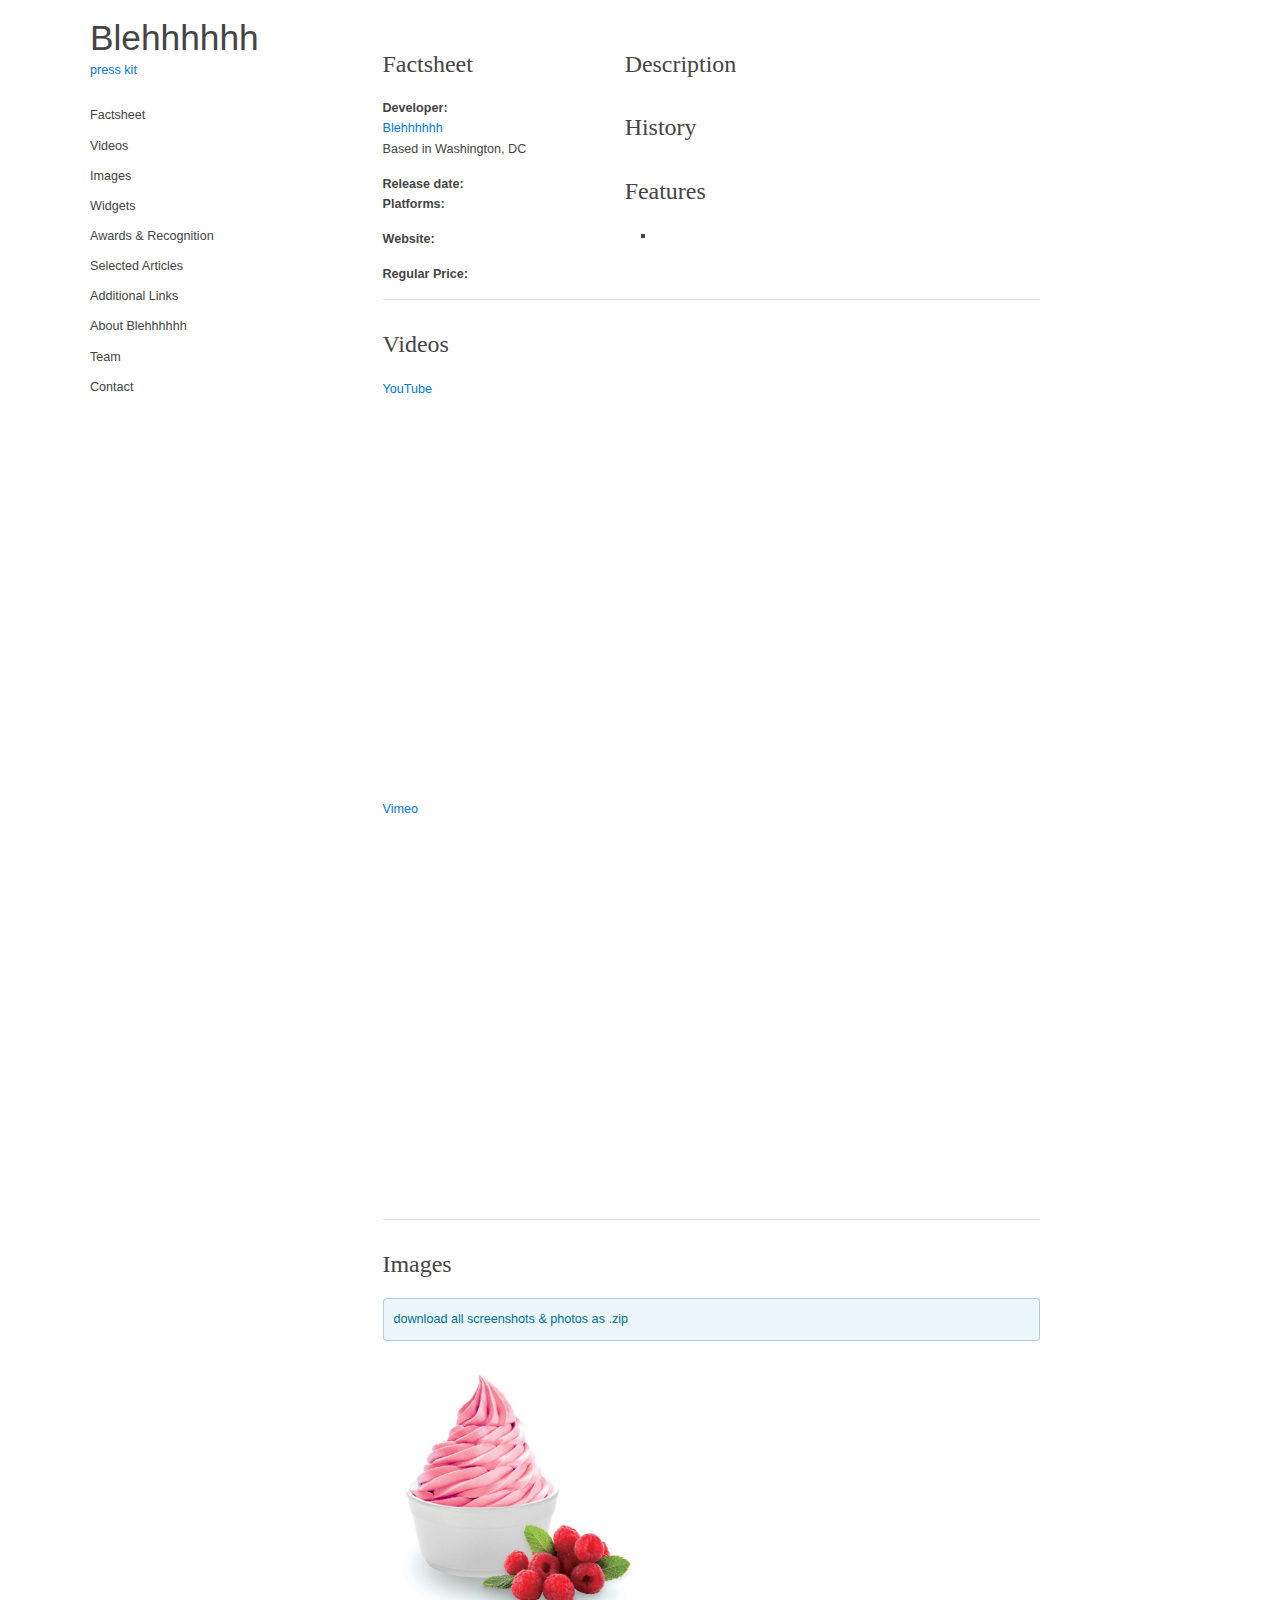
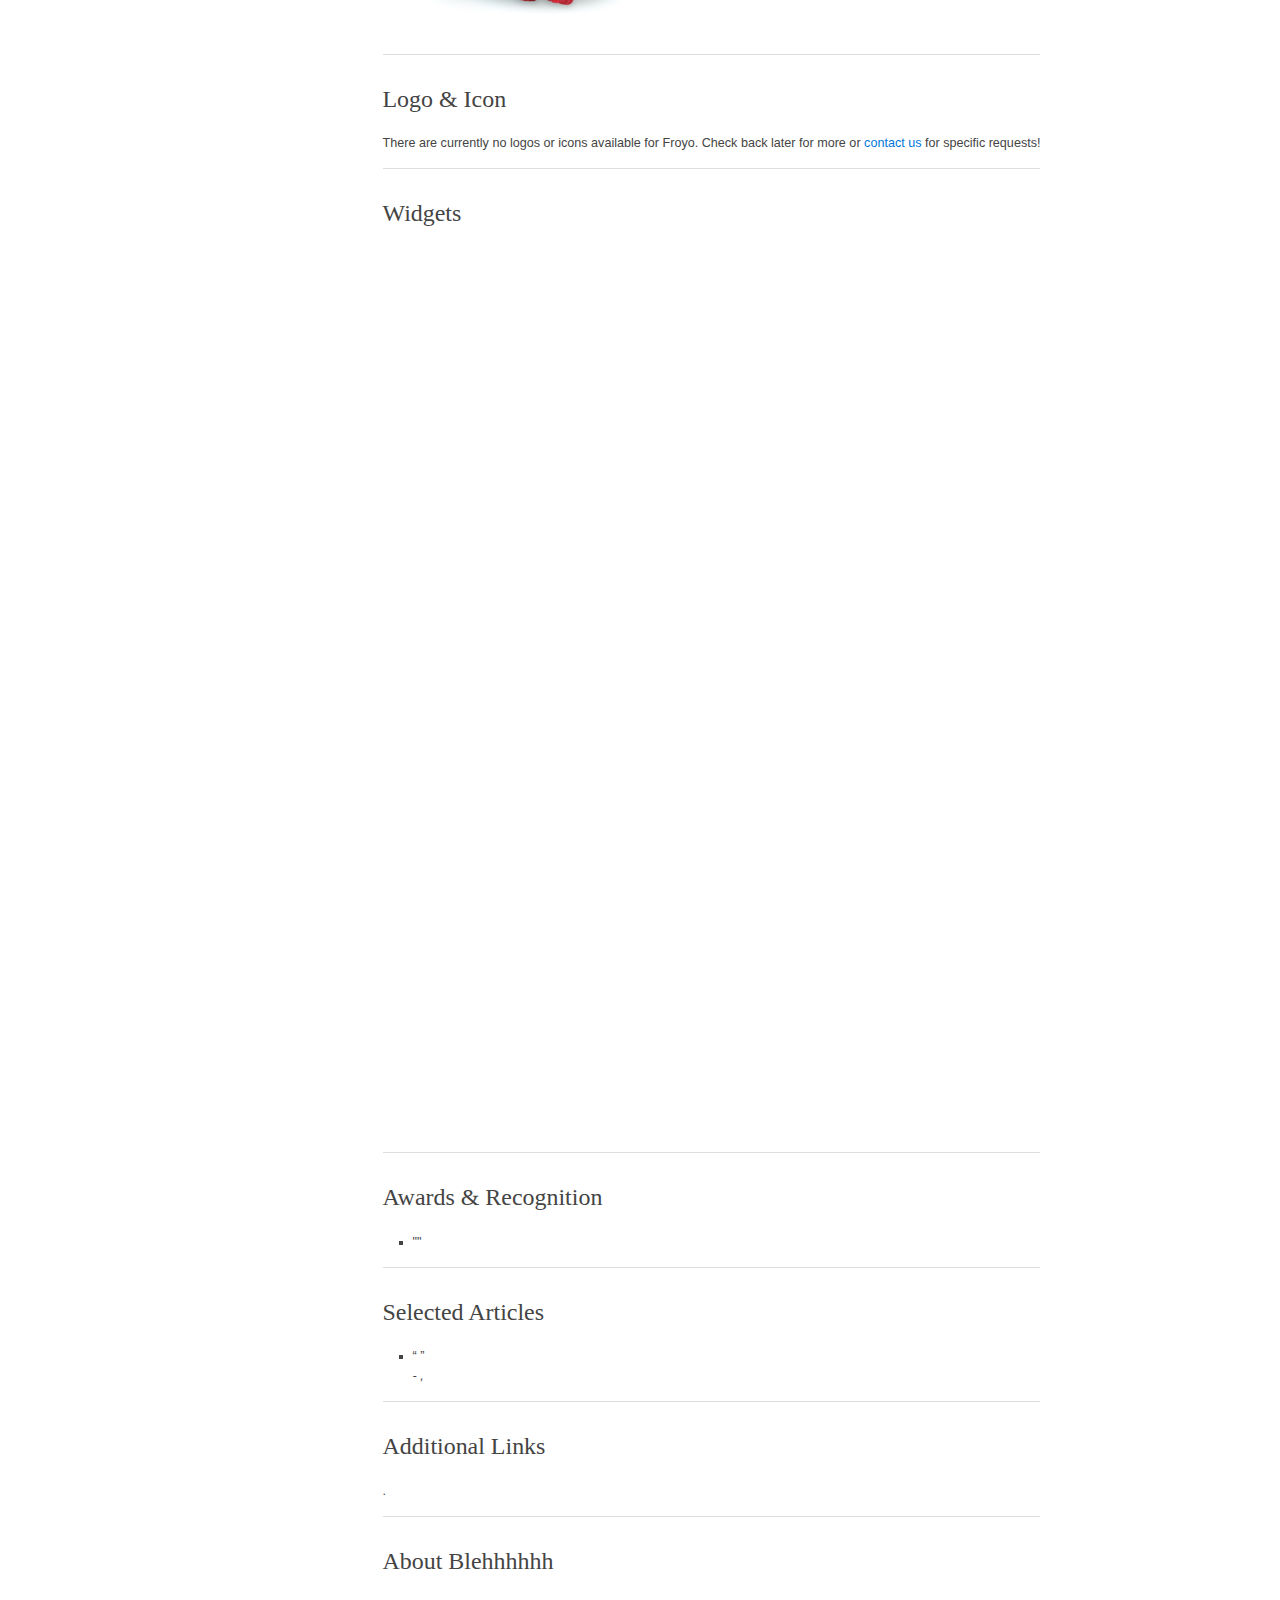
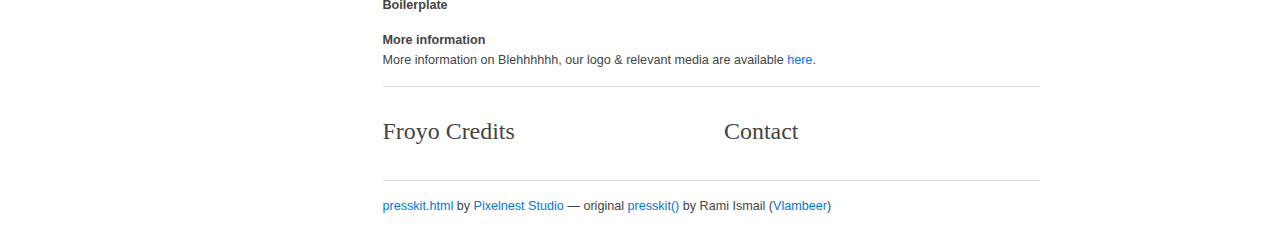
<file: froyo/froyo/index.html>
<!DOCTYPE html>
<html>
  <head>
    <meta charset="UTF-8">
    <meta name="viewport" content="width=device-width, initial-scale=1.0">
    
    <title>Froyo - Blehhhhhh</title>
    
    <link rel="shortcut icon" href="images/favicon.ico?t=1512681441685">
    
    <link rel="stylesheet" href="../css/normalize.css">
    <link rel="stylesheet" href="../css/master.css">
    
    <!-- Generated by presskit.html 0.6.4 (https://github.com/pixelnest/presskit.html). -->
  </head>
  <body>
    <div class="page grid">
      <nav class="page-nav nav grid__item">
        <h1 class="nav__title">
          <a href="..">Blehhhhhh</a>
        </h1>
      
        <aside class="nav__subtitle">
          <a href="..">press kit</a>
        </aside>
      
        <ul class="nav__list">
          <li>
            <a class="nav__item" href="#factsheet">Factsheet</a>
          </li>
      
      
      
      
      
      
          <li>
            <a class="nav__item" href="#trailers">Videos</a>
          </li>
      
          <li>
            <a class="nav__item" href="#images">Images</a>
          </li>
      
      
          <li>
            <a class="nav__item" href="#widgets">Widgets</a>
          </li>
      
          <li>
            <a class="nav__item" href="#awards">Awards & Recognition</a>
          </li>
      
          <li>
            <a class="nav__item" href="#quotes">Selected Articles</a>
          </li>
      
          <li>
            <a class="nav__item" href="#links">Additional Links</a>
          </li>
      
          <li>
            <a class="nav__item" href="#credits">About Blehhhhhh</a>
          </li>
      
          <li>
            <a class="nav__item" href="#credits">Team</a>
          </li>
      
          <li>
            <a class="nav__item" href="#contact">Contact</a>
          </li>
        </ul>
      </nav>

      <div class="page-wrapper grid__item">
        <header class="page-header">
        </header>

        <main class="page-content" role="main">
          <section class="block grid">
            <aside class="factsheet grid__item">
              <h2 id="factsheet" class="factsheet__title">Factsheet</h2>
            
            
              <dl class="factsheet__list">
                <dt>Developer:</dt>
                <dd>
                  <a href="..">Blehhhhhh</a>
                </dd>
                <dd>Based in Washington, DC</dd>
            
                <dt>Release date:</dt>
            
                <dt>Platforms:</dt>
                <dd>
                  <a href=""></a>
                </dd>
            
                <dt>Website:</dt>
                <dd>
                  <a href=""></a>
                </dd>
            
                <dt>Regular Price:</dt>
                <dd> </dd>
              </dl>
            
            </aside>

            <article class="description grid__item">
              <h2 id="description">Description</h2>
              <p></p>
              
              <h2 id="history">History</h2>
              

              <h2 id="features">Features</h2>
              <ul>
                <li></li>
              </ul>
            </article>
          </section>

          <section class="block">
            <h2 id="videos">Videos</h2>
          
            <div>
              <p>
                <strong></strong> <a href="https://www.youtube.com/embed/?rel=0">YouTube</a>
              </p>
          
              <div class="video-player">
                <iframe class="video-player__frame" src="https://www.youtube.com/embed/?rel=0" frameborder="0" allowfullscreen></iframe>
              </div>
          
              <p>
                <strong></strong> <a href="https://player.vimeo.com/video/">Vimeo</a>
              </p>
          
              <div class="video-player">
                <iframe class="video-player__frame" src="https://player.vimeo.com/video/" frameborder="0" webkitallowfullscreen mozallowfullscreen allowfullscreen></iframe>
              </div>
            </div>
          </section>
          
          <section class="block">
            <h2 id="images">Images</h2>
          
            <aside class="block__notice">
              <a href="images/images.zip">
                download all screenshots & photos as .zip
              </a>
            </aside>
          
            <div class="gallery" id="gallery">
              <div class="gallery__item">
                <a href="images/froyo.jpeg">
                  <img src="images/froyo.jpeg" alt="froyo">
                </a>
              </div>
            </div>
          </section>
          
          <section class="block">
            <h2 id="logo">Logo & Icon</h2>
          
            <p>There are currently no logos or icons available for Froyo. Check back later for more or <a href="#contact">contact us</a> for specific requests!</p>
          </section>
          <section class="block">
            <h2 id="widgets">Widgets</h2>
          
            <div class="grid">
          
            </div>
          
            <p>
              <iframe src="http://store.steampowered.com/widget//" frameborder="0" class="widget widget--steam"></iframe>
            </p>
          
            <p>
              <iframe src="https://www.humblebundle.com/widget/v2/product/" frameborder="0" scrolling="no" class="widget widget--humble"></iframe>
            </p>
          
            <p>
              <iframe src="https://itch.io/embed/?dark=true" frameborder="0" class="widget widget--itch"></iframe>
            </p>
          
            <p>
              <!-- TODO: customize `linkcol` with brand color. -->
              <iframe src="https://bandcamp.com/EmbeddedPlayer/album=/size=large/bgcol=ffffff/linkcol=3398ff/tracklist=false/artwork=small/transparent=true/" seamless class="widget widget--bandcamp"></iframe>
            </p>
          </section>
          <section class="block">
            <h2 id="awards">Awards & Recognition</h2>
          
            <ul>
              <li>"" <cite></cite></li>
            </ul>
          </section>
          
          <section class="block">
            <h2 id="articles">Selected Articles</h2>
          
            <ul>
              <li class="quote">
                <blockquote class="quote__content" cite="">
                  
                </blockquote>
                <cite class="quote__author">
                  , <a href=""></a>
                </cite>
              </li>
            </ul>
          </section>
          
          <section class="block">
            <h2 id="links">Additional Links</h2>
          
            <dl>
              <dt></dt>
              <dd>
                 <a href=""></a>.
              </dd>
            </dl>
          </section>
          <section class="block">
            <h2 id="about">About Blehhhhhh</h2>
          
            <dl>
              <dt>Boilerplate</dt>
              <dd></dd>
          
              <dt>More information</dt>
              <dd>More information on Blehhhhhh, our logo & relevant media are available <a href="..">here</a>.</dd>
            </dl>
          </section>
          <section class="block grid _team-fix-margin-top">
            <article class="grid__item grid__item--flexible">
              <h2 id="credits">Froyo Credits</h2>
          
              <dl>
                <dt></dt>
          
                <dd>
                    
                </dd>
              </dl>
            </article>
          
            <article class="grid__item grid__item--flexible">
              <h2 id="contact">Contact</h2>
          
              <dl>
                <dt></dt>
          
                <dd>
          
                </dd>
              </dl>
            </article>
          </section>
        </main>

        <footer class="page-footer">
          <a href="https://github.com/pixelnest/presskit.html">presskit.html</a> by <a href="http://pixelnest.io">Pixelnest Studio</a> — original <a href="http://dopresskit.com/">presskit()</a> by Rami Ismail (<a href="http://www.vlambeer.com/">Vlambeer</a>)
        </footer>
      </div>
    </div>

    <script src="../js/masonry.min.js"></script>
    <script src="../js/imagesloaded.min.js"></script>
    <script>
      // Initialize the grid on the images gallery.
      document.addEventListener('DOMContentLoaded', function onContentLoaded() {
        var images = document.querySelector('#gallery')
    
        imagesLoaded(images, function onImagesLoaded() {
          new Masonry(images, {
            itemSelector: '.gallery__item'
          })
        })
      })
    </script>
    
  </body>
</html>
</file>
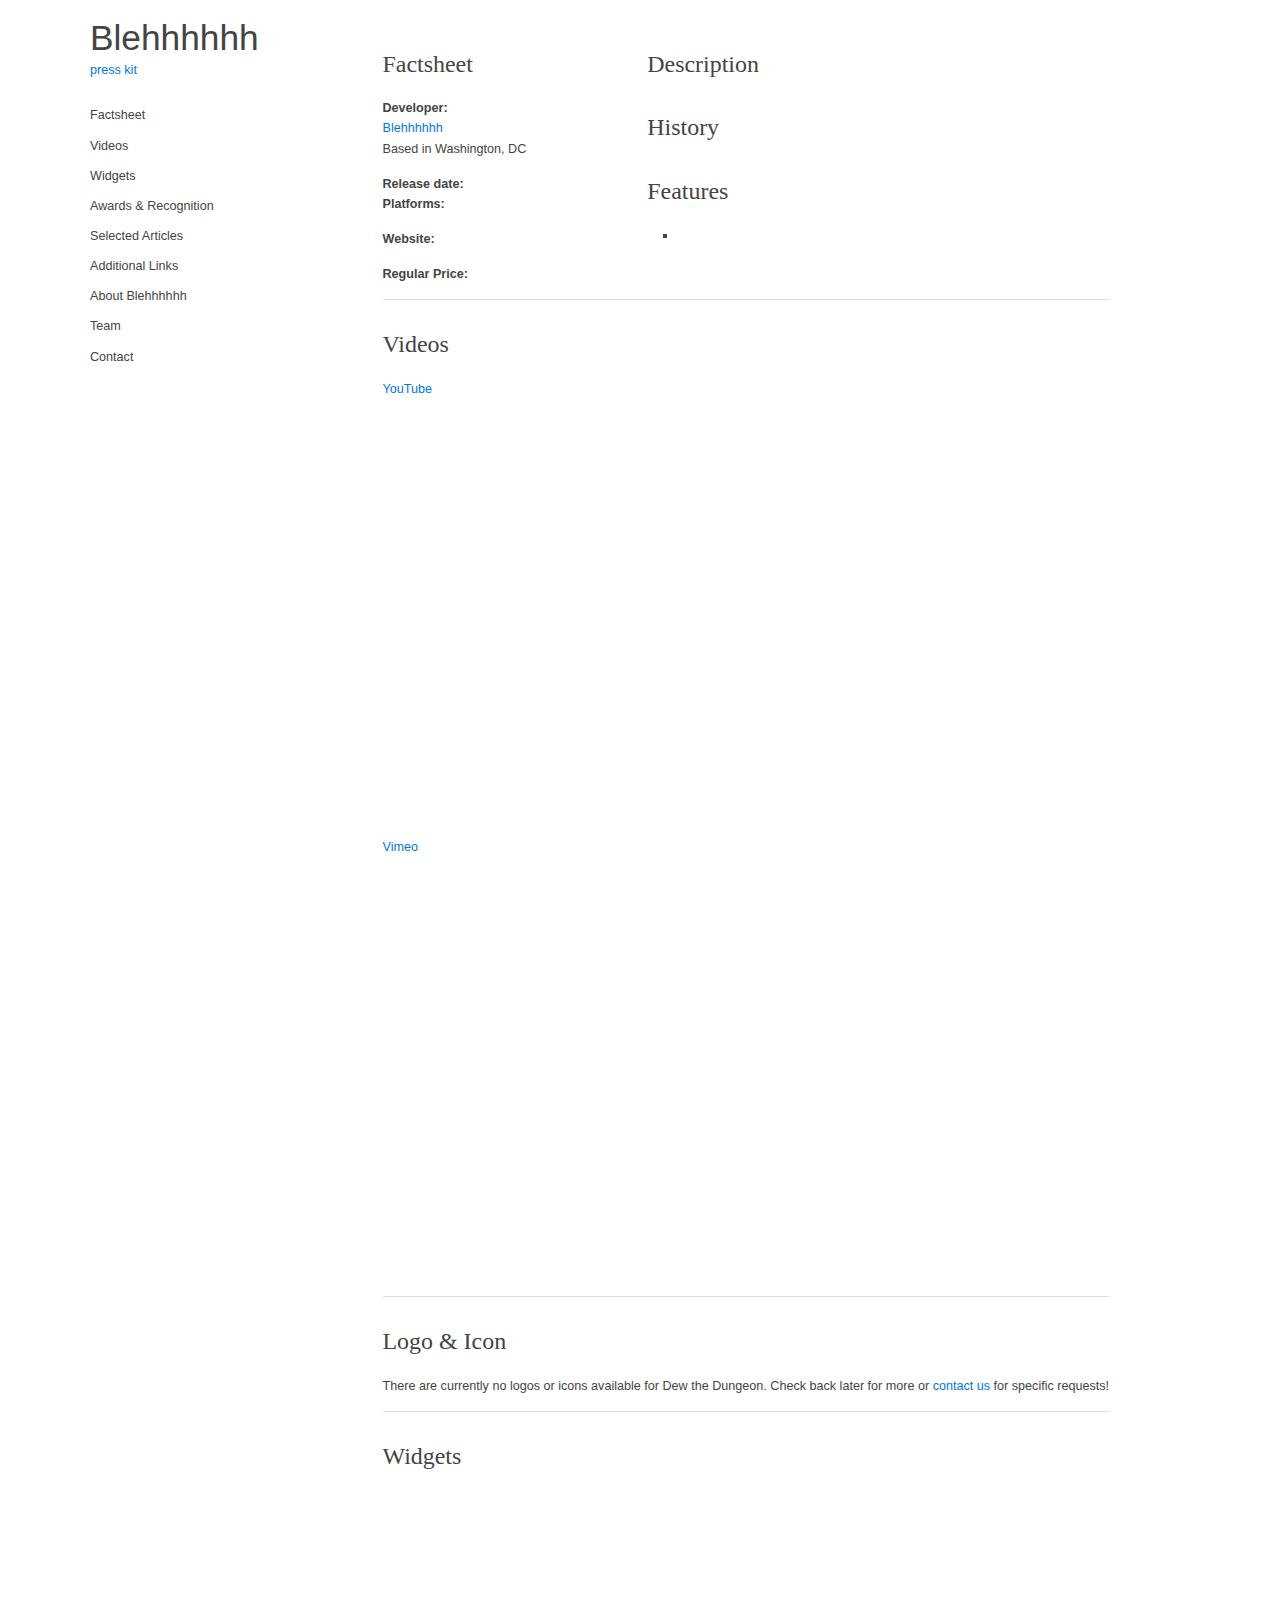
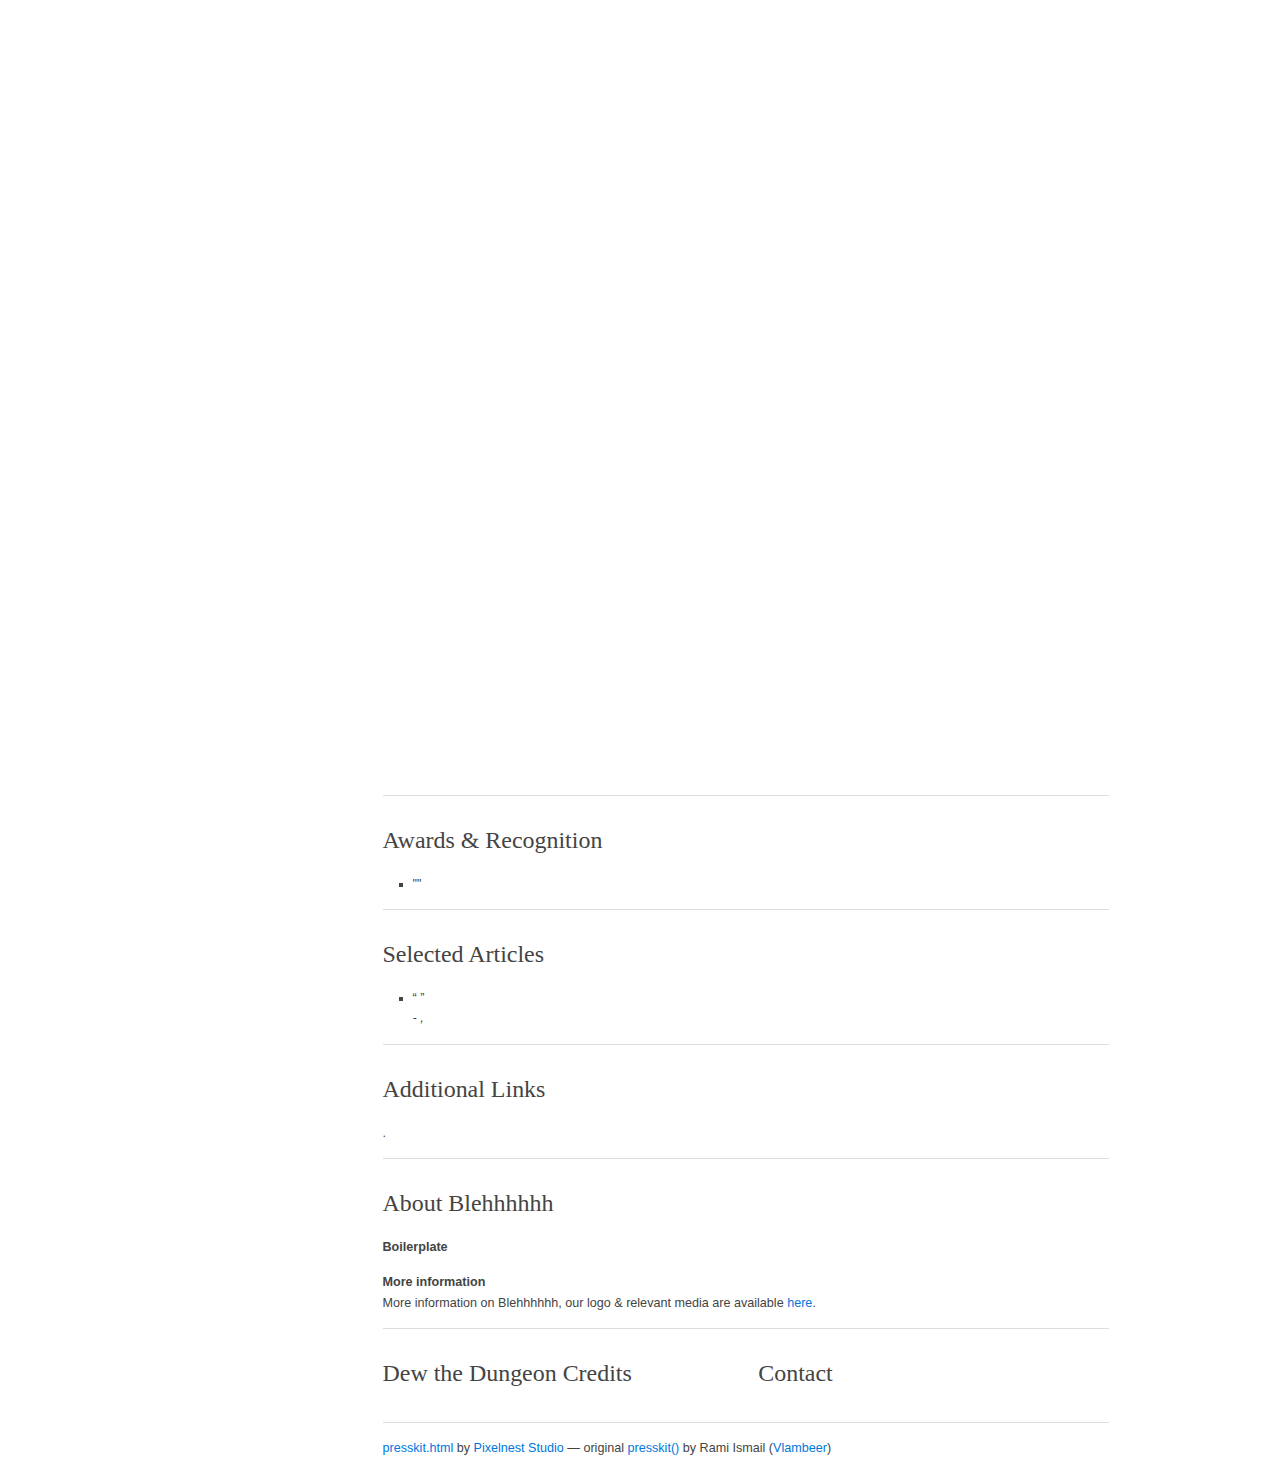
<file: portfolio/dew/index.html>
<!DOCTYPE html>
<html>
  <head>
    <meta charset="UTF-8">
    <meta name="viewport" content="width=device-width, initial-scale=1.0">
    
    <title>Dew the Dungeon - Blehhhhhh</title>
    
    <link rel="shortcut icon" href="images/favicon.ico?t=1512683639099">
    
    <link rel="stylesheet" href="../css/normalize.css">
    <link rel="stylesheet" href="../css/master.css">
    
    <!-- Generated by presskit.html 0.6.4 (https://github.com/pixelnest/presskit.html). -->
  </head>
  <body>
    <div class="page grid">
      <nav class="page-nav nav grid__item">
        <h1 class="nav__title">
          <a href="..">Blehhhhhh</a>
        </h1>
      
        <aside class="nav__subtitle">
          <a href="..">press kit</a>
        </aside>
      
        <ul class="nav__list">
          <li>
            <a class="nav__item" href="#factsheet">Factsheet</a>
          </li>
      
      
      
      
      
      
          <li>
            <a class="nav__item" href="#trailers">Videos</a>
          </li>
      
      
      
          <li>
            <a class="nav__item" href="#widgets">Widgets</a>
          </li>
      
          <li>
            <a class="nav__item" href="#awards">Awards & Recognition</a>
          </li>
      
          <li>
            <a class="nav__item" href="#quotes">Selected Articles</a>
          </li>
      
          <li>
            <a class="nav__item" href="#links">Additional Links</a>
          </li>
      
          <li>
            <a class="nav__item" href="#credits">About Blehhhhhh</a>
          </li>
      
          <li>
            <a class="nav__item" href="#credits">Team</a>
          </li>
      
          <li>
            <a class="nav__item" href="#contact">Contact</a>
          </li>
        </ul>
      </nav>

      <div class="page-wrapper grid__item">
        <header class="page-header">
        </header>

        <main class="page-content" role="main">
          <section class="block grid">
            <aside class="factsheet grid__item">
              <h2 id="factsheet" class="factsheet__title">Factsheet</h2>
            
            
              <dl class="factsheet__list">
                <dt>Developer:</dt>
                <dd>
                  <a href="..">Blehhhhhh</a>
                </dd>
                <dd>Based in Washington, DC</dd>
            
                <dt>Release date:</dt>
            
                <dt>Platforms:</dt>
                <dd>
                  <a href=""></a>
                </dd>
            
                <dt>Website:</dt>
                <dd>
                  <a href=""></a>
                </dd>
            
                <dt>Regular Price:</dt>
                <dd> </dd>
              </dl>
            
            </aside>

            <article class="description grid__item">
              <h2 id="description">Description</h2>
              <p></p>
              
              <h2 id="history">History</h2>
              

              <h2 id="features">Features</h2>
              <ul>
                <li></li>
              </ul>
            </article>
          </section>

          <section class="block">
            <h2 id="videos">Videos</h2>
          
            <div>
              <p>
                <strong></strong> <a href="https://www.youtube.com/embed/?rel=0">YouTube</a>
              </p>
          
              <div class="video-player">
                <iframe class="video-player__frame" src="https://www.youtube.com/embed/?rel=0" frameborder="0" allowfullscreen></iframe>
              </div>
          
              <p>
                <strong></strong> <a href="https://player.vimeo.com/video/">Vimeo</a>
              </p>
          
              <div class="video-player">
                <iframe class="video-player__frame" src="https://player.vimeo.com/video/" frameborder="0" webkitallowfullscreen mozallowfullscreen allowfullscreen></iframe>
              </div>
            </div>
          </section>
          
          
          <section class="block">
            <h2 id="logo">Logo & Icon</h2>
          
            <p>There are currently no logos or icons available for Dew the Dungeon. Check back later for more or <a href="#contact">contact us</a> for specific requests!</p>
          </section>
          <section class="block">
            <h2 id="widgets">Widgets</h2>
          
            <div class="grid">
          
            </div>
          
            <p>
              <iframe src="http://store.steampowered.com/widget//" frameborder="0" class="widget widget--steam"></iframe>
            </p>
          
            <p>
              <iframe src="https://www.humblebundle.com/widget/v2/product/" frameborder="0" scrolling="no" class="widget widget--humble"></iframe>
            </p>
          
            <p>
              <iframe src="https://itch.io/embed/?dark=true" frameborder="0" class="widget widget--itch"></iframe>
            </p>
          
            <p>
              <!-- TODO: customize `linkcol` with brand color. -->
              <iframe src="https://bandcamp.com/EmbeddedPlayer/album=/size=large/bgcol=ffffff/linkcol=3398ff/tracklist=false/artwork=small/transparent=true/" seamless class="widget widget--bandcamp"></iframe>
            </p>
          </section>
          <section class="block">
            <h2 id="awards">Awards & Recognition</h2>
          
            <ul>
              <li>"" <cite></cite></li>
            </ul>
          </section>
          
          <section class="block">
            <h2 id="articles">Selected Articles</h2>
          
            <ul>
              <li class="quote">
                <blockquote class="quote__content" cite="">
                  
                </blockquote>
                <cite class="quote__author">
                  , <a href=""></a>
                </cite>
              </li>
            </ul>
          </section>
          
          <section class="block">
            <h2 id="links">Additional Links</h2>
          
            <dl>
              <dt></dt>
              <dd>
                 <a href=""></a>.
              </dd>
            </dl>
          </section>
          <section class="block">
            <h2 id="about">About Blehhhhhh</h2>
          
            <dl>
              <dt>Boilerplate</dt>
              <dd></dd>
          
              <dt>More information</dt>
              <dd>More information on Blehhhhhh, our logo & relevant media are available <a href="..">here</a>.</dd>
            </dl>
          </section>
          <section class="block grid _team-fix-margin-top">
            <article class="grid__item grid__item--flexible">
              <h2 id="credits">Dew the Dungeon Credits</h2>
          
              <dl>
                <dt></dt>
          
                <dd>
                    
                </dd>
              </dl>
            </article>
          
            <article class="grid__item grid__item--flexible">
              <h2 id="contact">Contact</h2>
          
              <dl>
                <dt></dt>
          
                <dd>
          
                </dd>
              </dl>
            </article>
          </section>
        </main>

        <footer class="page-footer">
          <a href="https://github.com/pixelnest/presskit.html">presskit.html</a> by <a href="http://pixelnest.io">Pixelnest Studio</a> — original <a href="http://dopresskit.com/">presskit()</a> by Rami Ismail (<a href="http://www.vlambeer.com/">Vlambeer</a>)
        </footer>
      </div>
    </div>

    <script src="../js/masonry.min.js"></script>
    <script src="../js/imagesloaded.min.js"></script>
    <script>
      // Initialize the grid on the images gallery.
      document.addEventListener('DOMContentLoaded', function onContentLoaded() {
        var images = document.querySelector('#gallery')
    
        imagesLoaded(images, function onImagesLoaded() {
          new Masonry(images, {
            itemSelector: '.gallery__item'
          })
        })
      })
    </script>
    
  </body>
</html>
</file>
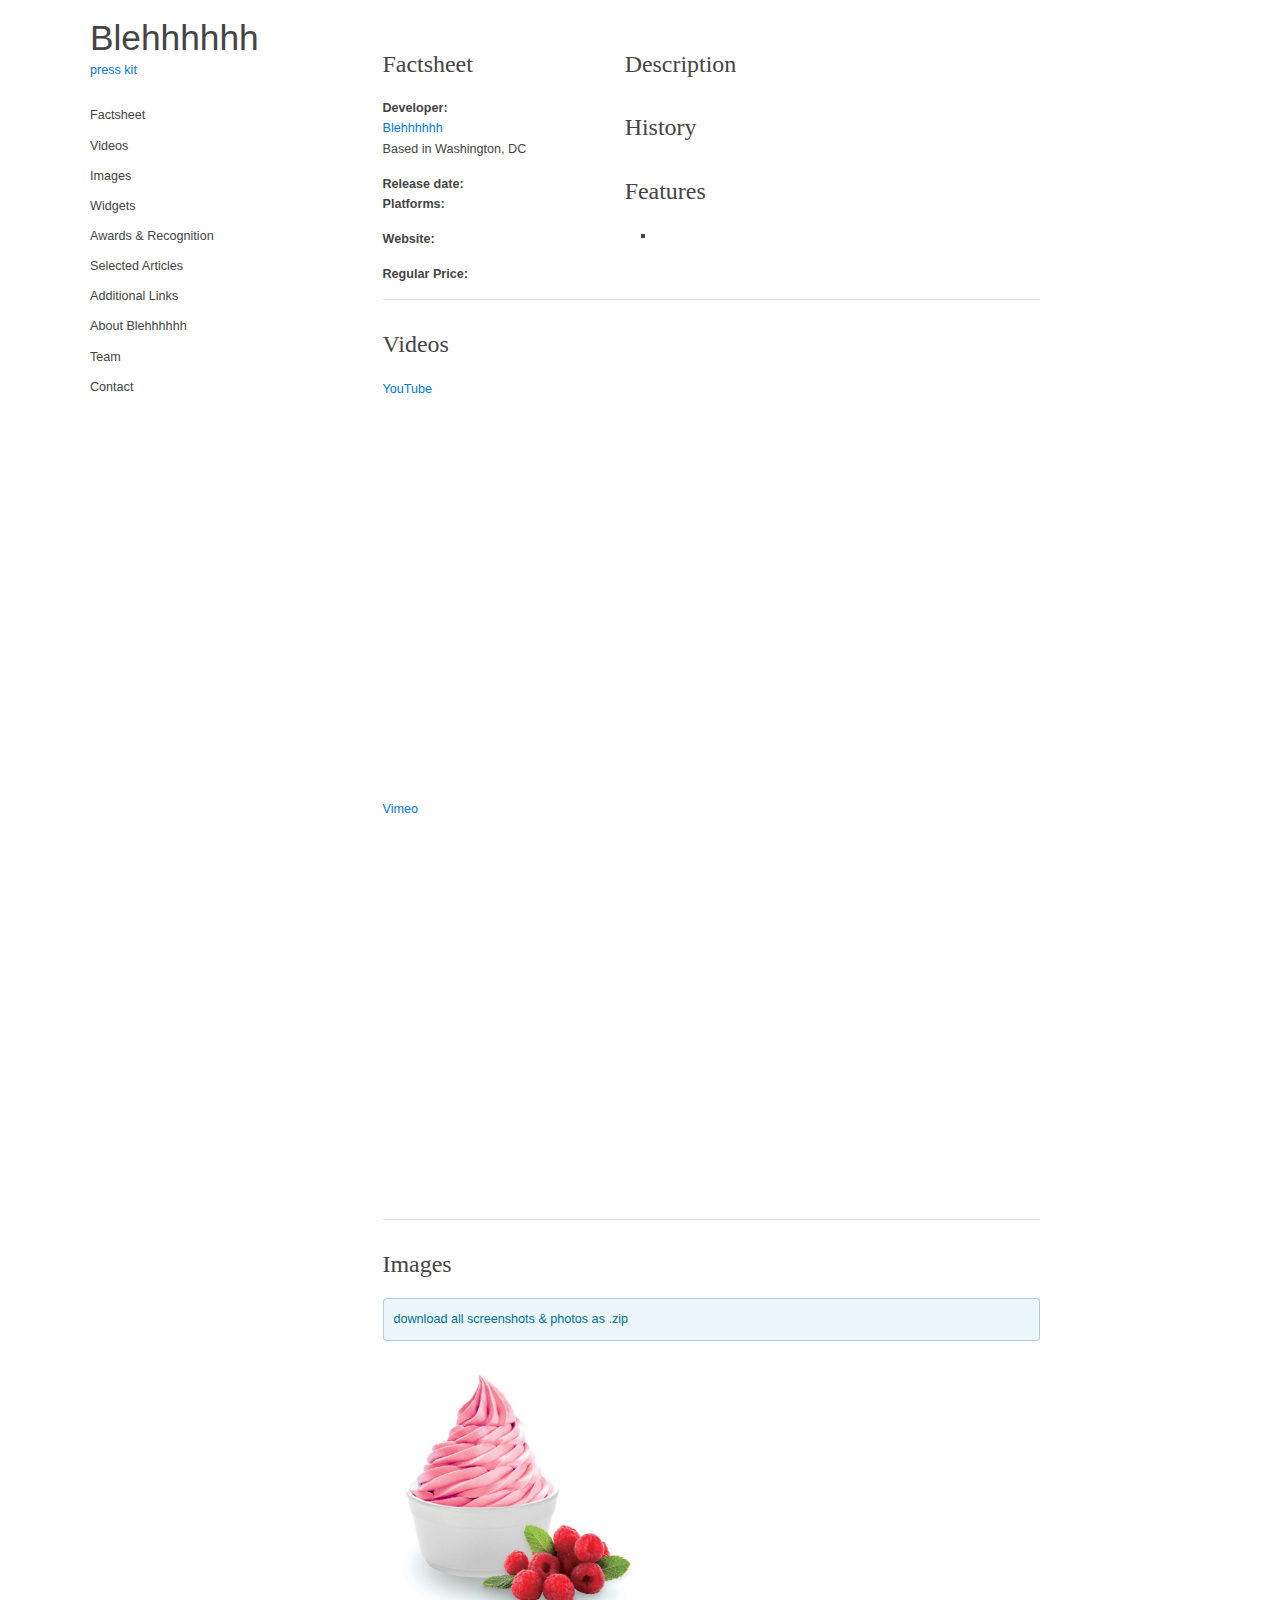
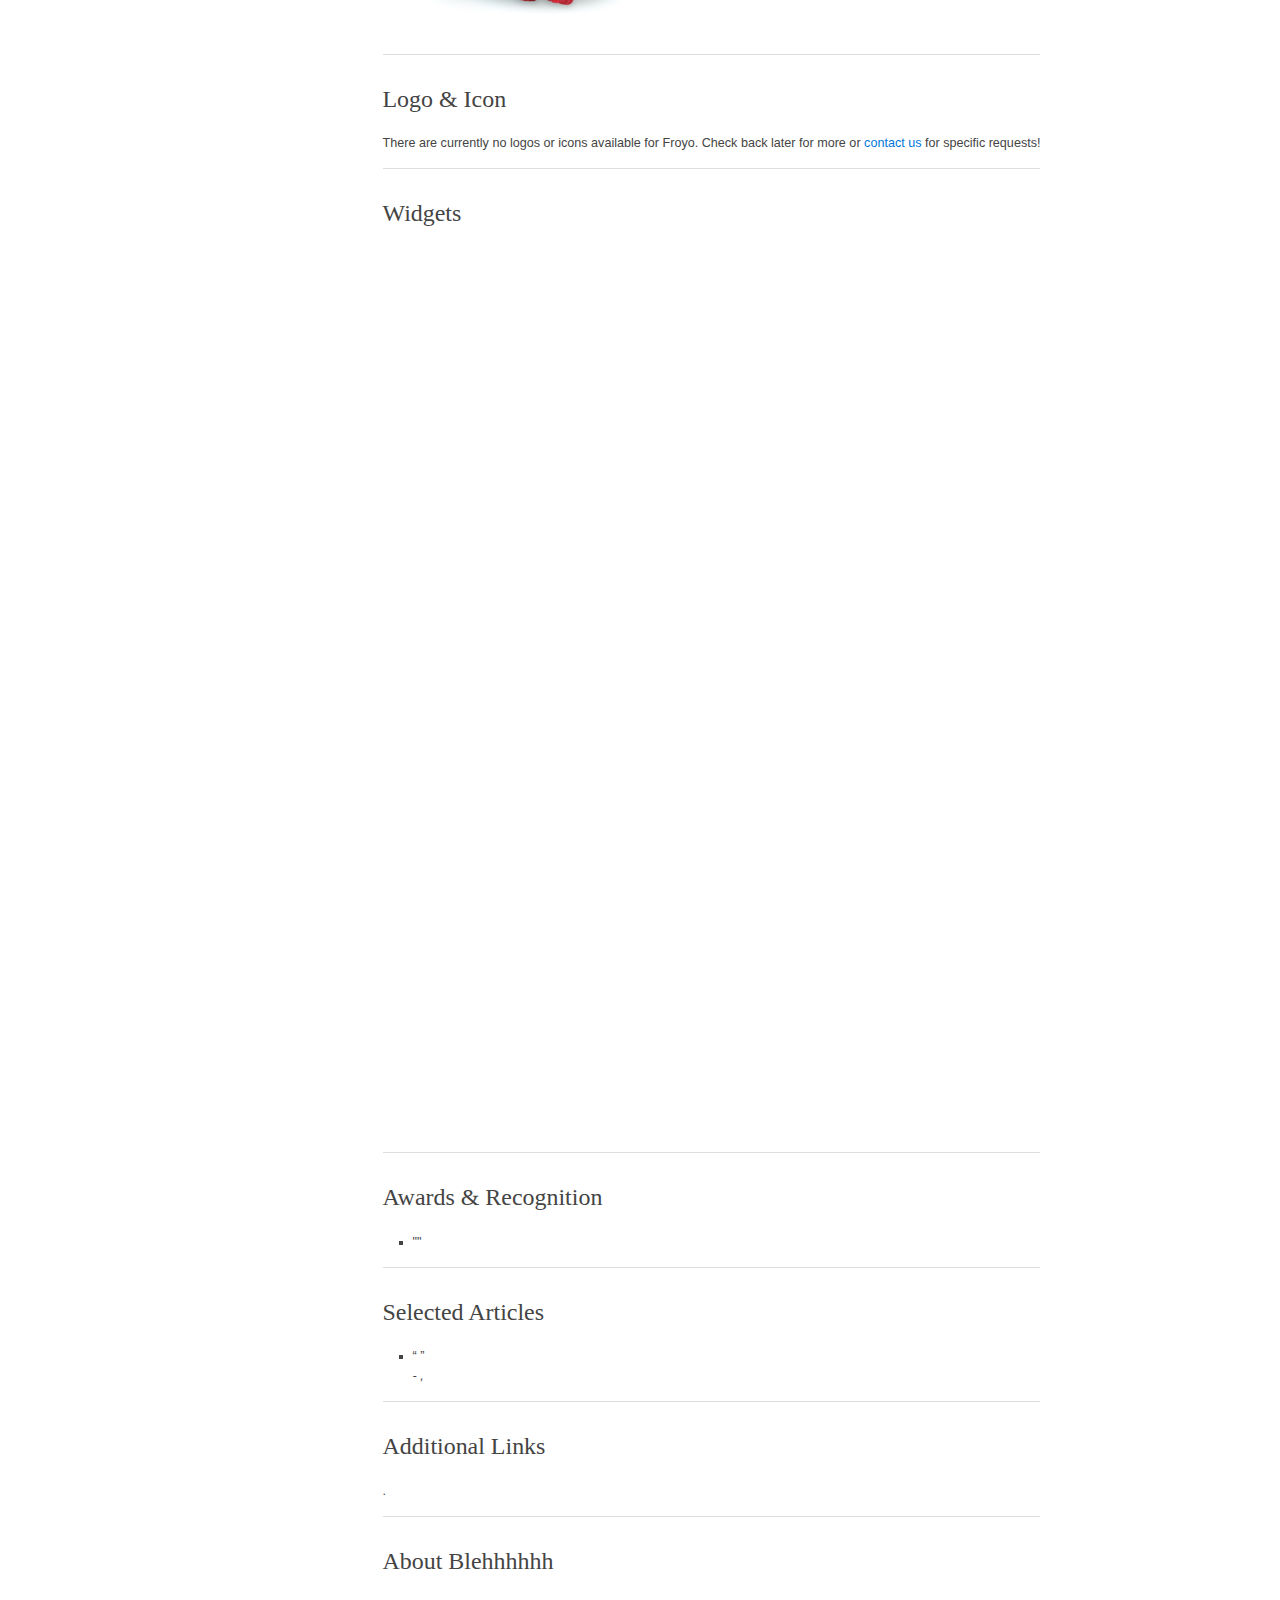
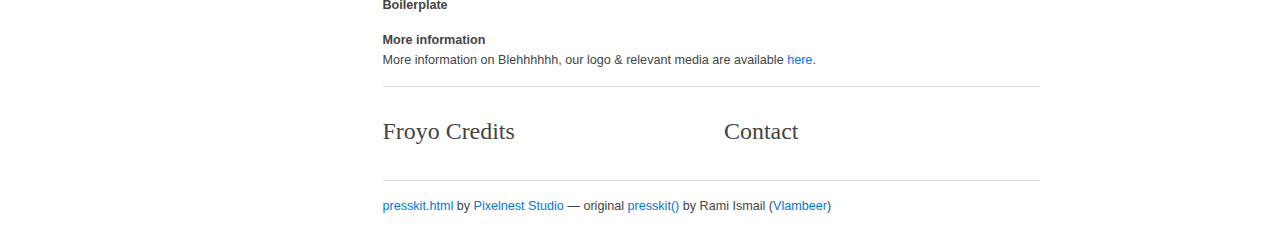
<file: portfolio/froyo/index.html>
<!DOCTYPE html>
<html>
  <head>
    <meta charset="UTF-8">
    <meta name="viewport" content="width=device-width, initial-scale=1.0">
    
    <title>Froyo - Blehhhhhh</title>
    
    <link rel="shortcut icon" href="images/favicon.ico?t=1512682707602">
    
    <link rel="stylesheet" href="../css/normalize.css">
    <link rel="stylesheet" href="../css/master.css">
    
    <!-- Generated by presskit.html 0.6.4 (https://github.com/pixelnest/presskit.html). -->
  </head>
  <body>
    <div class="page grid">
      <nav class="page-nav nav grid__item">
        <h1 class="nav__title">
          <a href="..">Blehhhhhh</a>
        </h1>
      
        <aside class="nav__subtitle">
          <a href="..">press kit</a>
        </aside>
      
        <ul class="nav__list">
          <li>
            <a class="nav__item" href="#factsheet">Factsheet</a>
          </li>
      
      
      
      
      
      
          <li>
            <a class="nav__item" href="#trailers">Videos</a>
          </li>
      
          <li>
            <a class="nav__item" href="#images">Images</a>
          </li>
      
      
          <li>
            <a class="nav__item" href="#widgets">Widgets</a>
          </li>
      
          <li>
            <a class="nav__item" href="#awards">Awards & Recognition</a>
          </li>
      
          <li>
            <a class="nav__item" href="#quotes">Selected Articles</a>
          </li>
      
          <li>
            <a class="nav__item" href="#links">Additional Links</a>
          </li>
      
          <li>
            <a class="nav__item" href="#credits">About Blehhhhhh</a>
          </li>
      
          <li>
            <a class="nav__item" href="#credits">Team</a>
          </li>
      
          <li>
            <a class="nav__item" href="#contact">Contact</a>
          </li>
        </ul>
      </nav>

      <div class="page-wrapper grid__item">
        <header class="page-header">
        </header>

        <main class="page-content" role="main">
          <section class="block grid">
            <aside class="factsheet grid__item">
              <h2 id="factsheet" class="factsheet__title">Factsheet</h2>
            
            
              <dl class="factsheet__list">
                <dt>Developer:</dt>
                <dd>
                  <a href="..">Blehhhhhh</a>
                </dd>
                <dd>Based in Washington, DC</dd>
            
                <dt>Release date:</dt>
            
                <dt>Platforms:</dt>
                <dd>
                  <a href=""></a>
                </dd>
            
                <dt>Website:</dt>
                <dd>
                  <a href=""></a>
                </dd>
            
                <dt>Regular Price:</dt>
                <dd> </dd>
              </dl>
            
            </aside>

            <article class="description grid__item">
              <h2 id="description">Description</h2>
              <p></p>
              
              <h2 id="history">History</h2>
              

              <h2 id="features">Features</h2>
              <ul>
                <li></li>
              </ul>
            </article>
          </section>

          <section class="block">
            <h2 id="videos">Videos</h2>
          
            <div>
              <p>
                <strong></strong> <a href="https://www.youtube.com/embed/?rel=0">YouTube</a>
              </p>
          
              <div class="video-player">
                <iframe class="video-player__frame" src="https://www.youtube.com/embed/?rel=0" frameborder="0" allowfullscreen></iframe>
              </div>
          
              <p>
                <strong></strong> <a href="https://player.vimeo.com/video/">Vimeo</a>
              </p>
          
              <div class="video-player">
                <iframe class="video-player__frame" src="https://player.vimeo.com/video/" frameborder="0" webkitallowfullscreen mozallowfullscreen allowfullscreen></iframe>
              </div>
            </div>
          </section>
          
          <section class="block">
            <h2 id="images">Images</h2>
          
            <aside class="block__notice">
              <a href="images/images.zip">
                download all screenshots & photos as .zip
              </a>
            </aside>
          
            <div class="gallery" id="gallery">
              <div class="gallery__item">
                <a href="images/froyo.jpeg">
                  <img src="images/froyo.jpeg" alt="froyo">
                </a>
              </div>
            </div>
          </section>
          
          <section class="block">
            <h2 id="logo">Logo & Icon</h2>
          
            <p>There are currently no logos or icons available for Froyo. Check back later for more or <a href="#contact">contact us</a> for specific requests!</p>
          </section>
          <section class="block">
            <h2 id="widgets">Widgets</h2>
          
            <div class="grid">
          
            </div>
          
            <p>
              <iframe src="http://store.steampowered.com/widget//" frameborder="0" class="widget widget--steam"></iframe>
            </p>
          
            <p>
              <iframe src="https://www.humblebundle.com/widget/v2/product/" frameborder="0" scrolling="no" class="widget widget--humble"></iframe>
            </p>
          
            <p>
              <iframe src="https://itch.io/embed/?dark=true" frameborder="0" class="widget widget--itch"></iframe>
            </p>
          
            <p>
              <!-- TODO: customize `linkcol` with brand color. -->
              <iframe src="https://bandcamp.com/EmbeddedPlayer/album=/size=large/bgcol=ffffff/linkcol=3398ff/tracklist=false/artwork=small/transparent=true/" seamless class="widget widget--bandcamp"></iframe>
            </p>
          </section>
          <section class="block">
            <h2 id="awards">Awards & Recognition</h2>
          
            <ul>
              <li>"" <cite></cite></li>
            </ul>
          </section>
          
          <section class="block">
            <h2 id="articles">Selected Articles</h2>
          
            <ul>
              <li class="quote">
                <blockquote class="quote__content" cite="">
                  
                </blockquote>
                <cite class="quote__author">
                  , <a href=""></a>
                </cite>
              </li>
            </ul>
          </section>
          
          <section class="block">
            <h2 id="links">Additional Links</h2>
          
            <dl>
              <dt></dt>
              <dd>
                 <a href=""></a>.
              </dd>
            </dl>
          </section>
          <section class="block">
            <h2 id="about">About Blehhhhhh</h2>
          
            <dl>
              <dt>Boilerplate</dt>
              <dd></dd>
          
              <dt>More information</dt>
              <dd>More information on Blehhhhhh, our logo & relevant media are available <a href="..">here</a>.</dd>
            </dl>
          </section>
          <section class="block grid _team-fix-margin-top">
            <article class="grid__item grid__item--flexible">
              <h2 id="credits">Froyo Credits</h2>
          
              <dl>
                <dt></dt>
          
                <dd>
                    
                </dd>
              </dl>
            </article>
          
            <article class="grid__item grid__item--flexible">
              <h2 id="contact">Contact</h2>
          
              <dl>
                <dt></dt>
          
                <dd>
          
                </dd>
              </dl>
            </article>
          </section>
        </main>

        <footer class="page-footer">
          <a href="https://github.com/pixelnest/presskit.html">presskit.html</a> by <a href="http://pixelnest.io">Pixelnest Studio</a> — original <a href="http://dopresskit.com/">presskit()</a> by Rami Ismail (<a href="http://www.vlambeer.com/">Vlambeer</a>)
        </footer>
      </div>
    </div>

    <script src="../js/masonry.min.js"></script>
    <script src="../js/imagesloaded.min.js"></script>
    <script>
      // Initialize the grid on the images gallery.
      document.addEventListener('DOMContentLoaded', function onContentLoaded() {
        var images = document.querySelector('#gallery')
    
        imagesLoaded(images, function onImagesLoaded() {
          new Masonry(images, {
            itemSelector: '.gallery__item'
          })
        })
      })
    </script>
    
  </body>
</html>
</file>
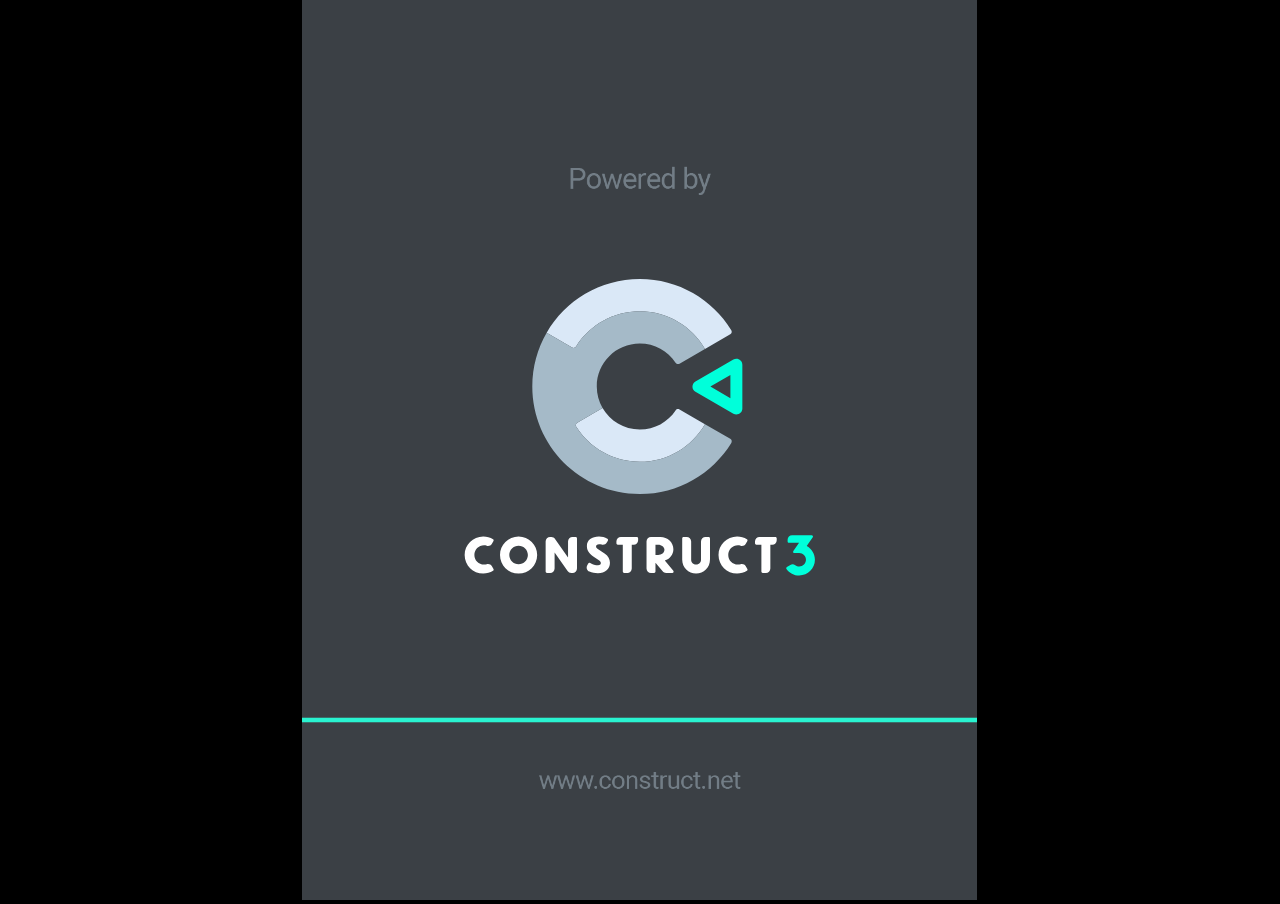
<file: portfolio/froyolo/index.html>
<!DOCTYPE html>
<html>
<head>
<meta charset="UTF-8">
<title>Vertical space shooter template</title>
<meta name="viewport" content="width=device-width, initial-scale=1.0, maximum-scale=1.0, minimum-scale=1.0, user-scalable=no">

	<link rel="manifest" href="appmanifest.json">
	<meta name="apple-mobile-web-app-capable" content="yes">
	<link rel="apple-touch-icon" sizes="128x128" href="icons/icon-128.png">
	<link rel="apple-touch-icon" sizes="256x256" href="icons/icon-256.png">
	<link rel="icon" type="image/png" href="icons/icon-256.png">

<link rel="stylesheet" href="style.css">

</head>
<body>
<div id="fb-root"></div>
	<script src="opus.js"></script>
<script src="c2runtime.js"></script>
<script src="start.js"></script>
	<script src="register-sw.js"></script>
</body>
</html>
</file>
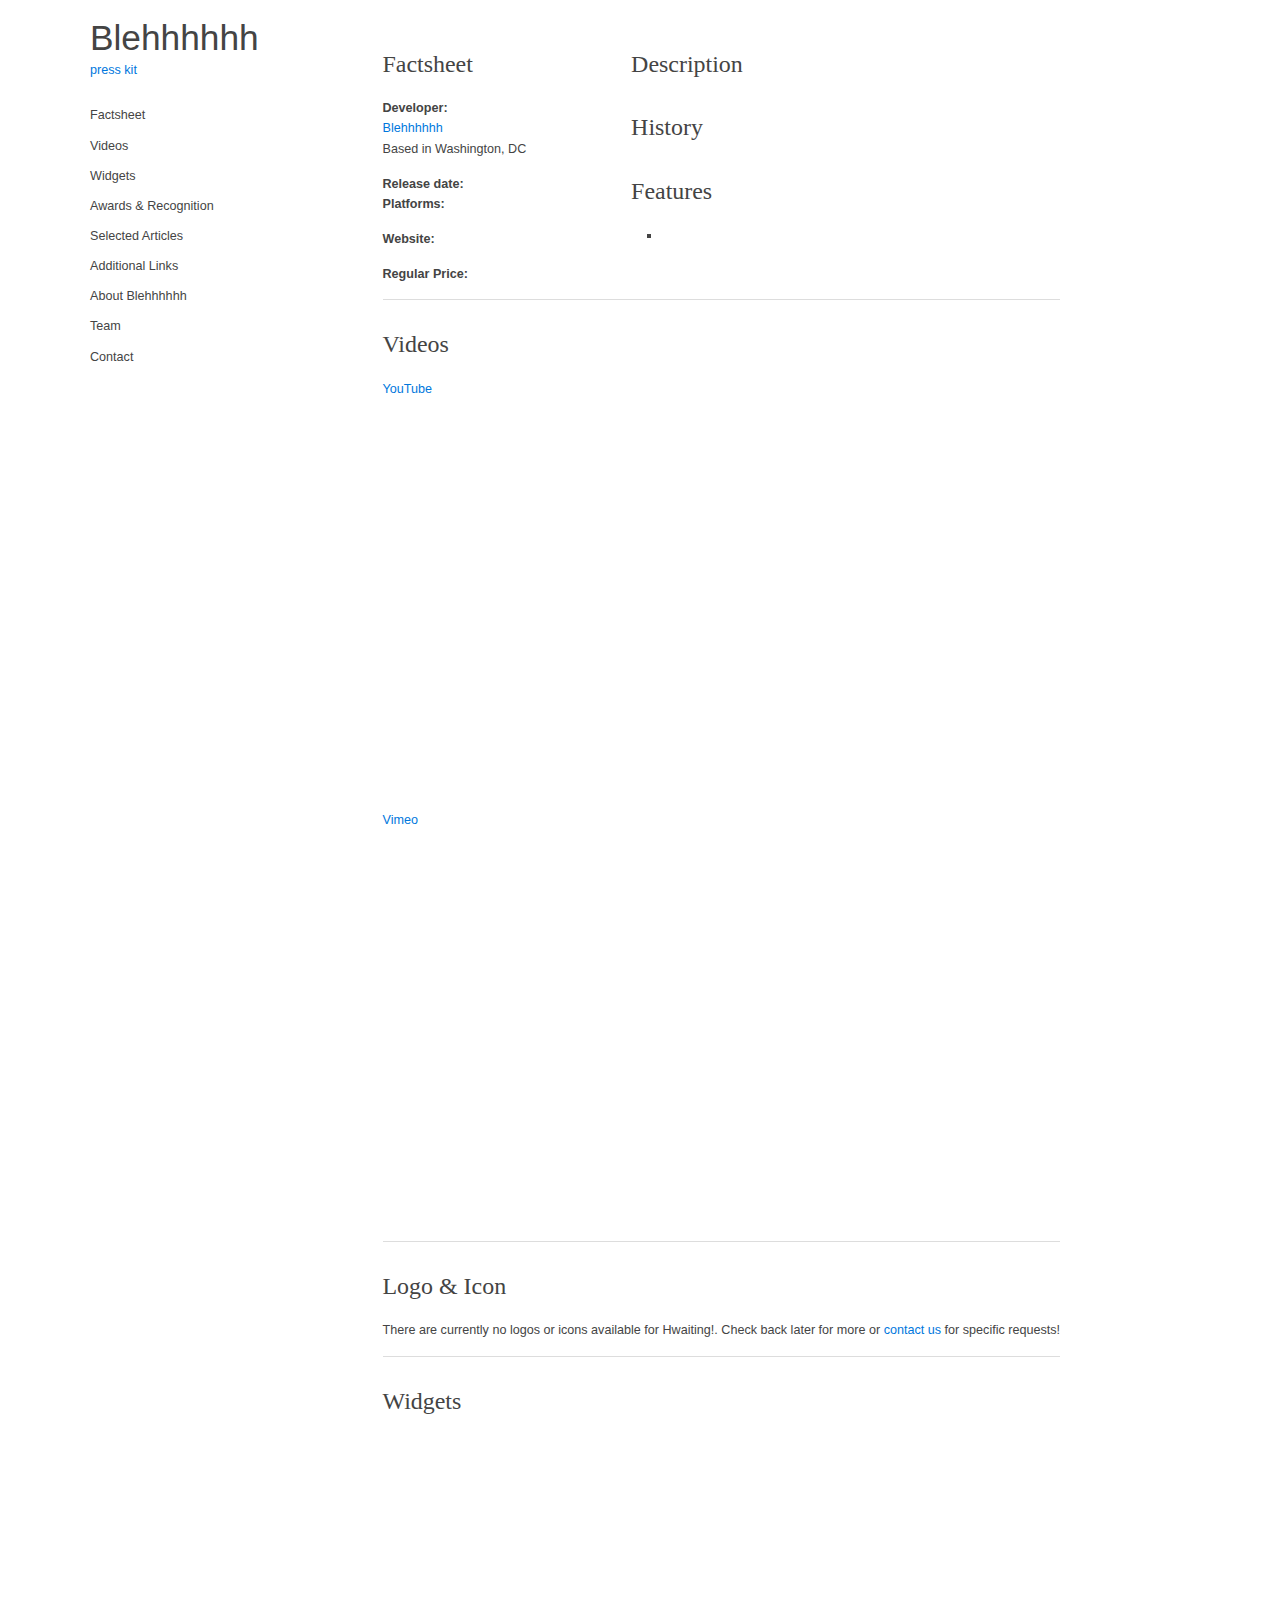
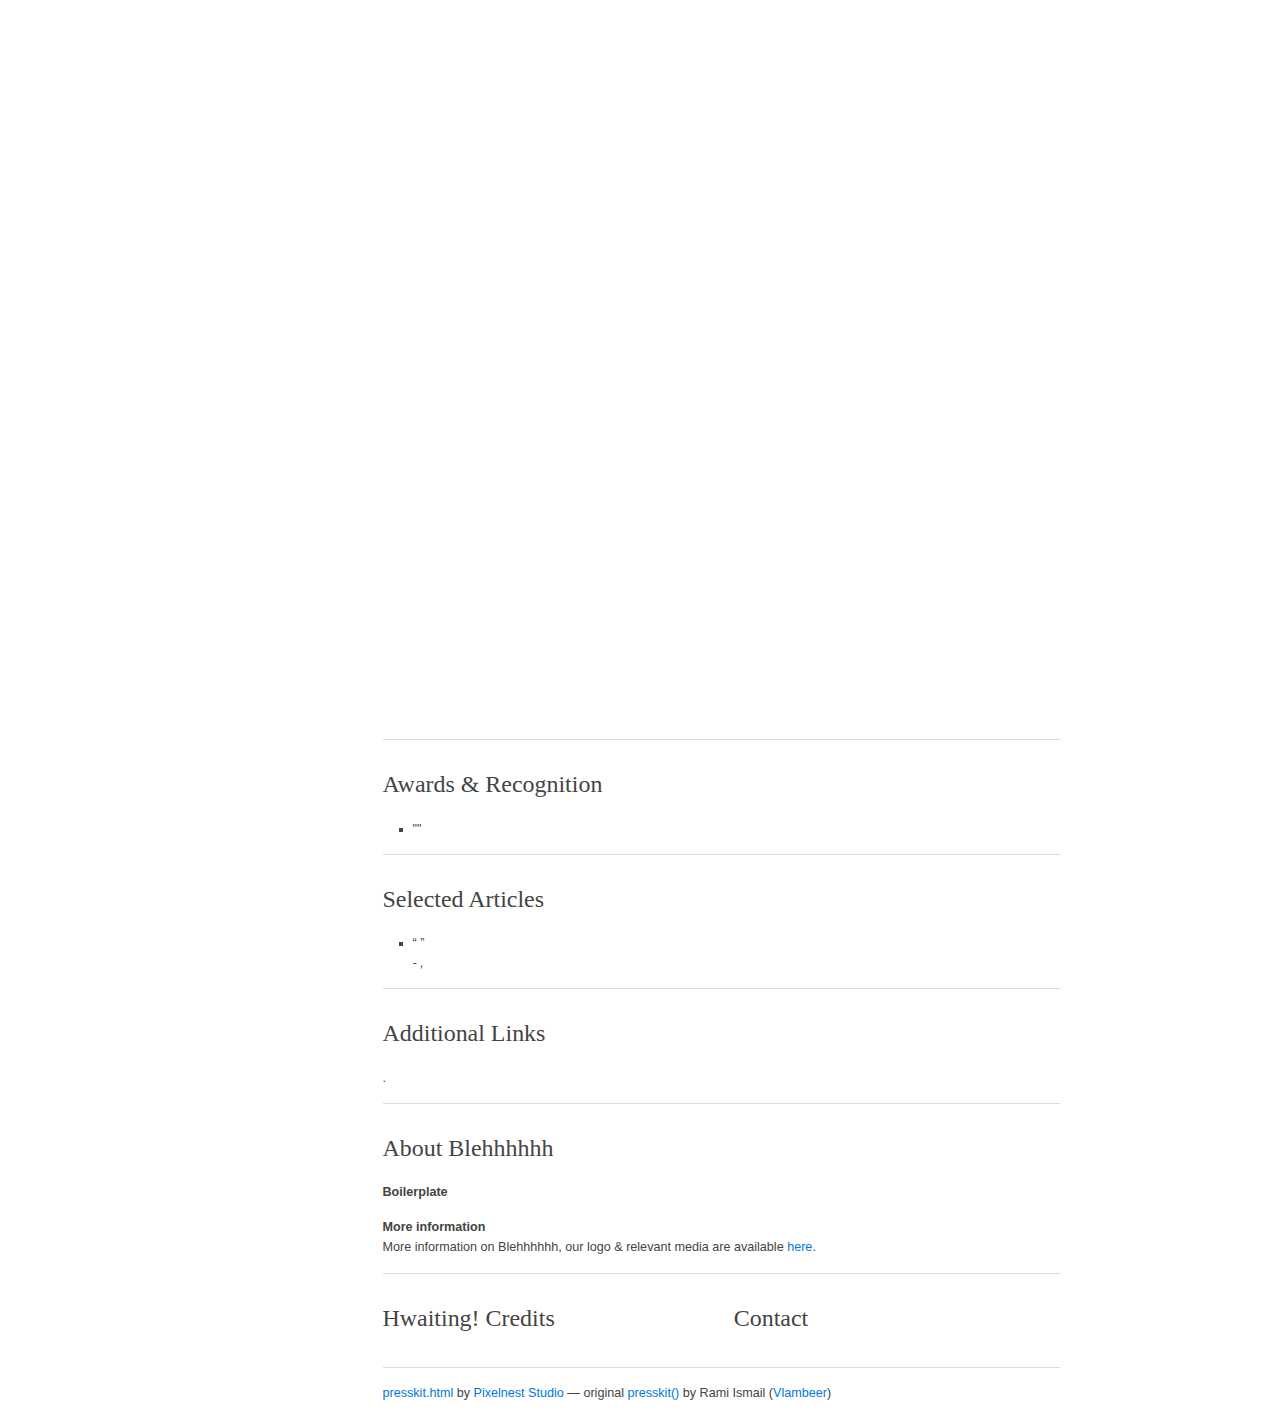
<file: portfolio/hwaiting/index.html>
<!DOCTYPE html>
<html>
  <head>
    <meta charset="UTF-8">
    <meta name="viewport" content="width=device-width, initial-scale=1.0">
    
    <title>Hwaiting! - Blehhhhhh</title>
    
    <link rel="shortcut icon" href="images/favicon.ico?t=1512683639246">
    
    <link rel="stylesheet" href="../css/normalize.css">
    <link rel="stylesheet" href="../css/master.css">
    
    <!-- Generated by presskit.html 0.6.4 (https://github.com/pixelnest/presskit.html). -->
  </head>
  <body>
    <div class="page grid">
      <nav class="page-nav nav grid__item">
        <h1 class="nav__title">
          <a href="..">Blehhhhhh</a>
        </h1>
      
        <aside class="nav__subtitle">
          <a href="..">press kit</a>
        </aside>
      
        <ul class="nav__list">
          <li>
            <a class="nav__item" href="#factsheet">Factsheet</a>
          </li>
      
      
      
      
      
      
          <li>
            <a class="nav__item" href="#trailers">Videos</a>
          </li>
      
      
      
          <li>
            <a class="nav__item" href="#widgets">Widgets</a>
          </li>
      
          <li>
            <a class="nav__item" href="#awards">Awards & Recognition</a>
          </li>
      
          <li>
            <a class="nav__item" href="#quotes">Selected Articles</a>
          </li>
      
          <li>
            <a class="nav__item" href="#links">Additional Links</a>
          </li>
      
          <li>
            <a class="nav__item" href="#credits">About Blehhhhhh</a>
          </li>
      
          <li>
            <a class="nav__item" href="#credits">Team</a>
          </li>
      
          <li>
            <a class="nav__item" href="#contact">Contact</a>
          </li>
        </ul>
      </nav>

      <div class="page-wrapper grid__item">
        <header class="page-header">
        </header>

        <main class="page-content" role="main">
          <section class="block grid">
            <aside class="factsheet grid__item">
              <h2 id="factsheet" class="factsheet__title">Factsheet</h2>
            
            
              <dl class="factsheet__list">
                <dt>Developer:</dt>
                <dd>
                  <a href="..">Blehhhhhh</a>
                </dd>
                <dd>Based in Washington, DC</dd>
            
                <dt>Release date:</dt>
            
                <dt>Platforms:</dt>
                <dd>
                  <a href=""></a>
                </dd>
            
                <dt>Website:</dt>
                <dd>
                  <a href=""></a>
                </dd>
            
                <dt>Regular Price:</dt>
                <dd> </dd>
              </dl>
            
            </aside>

            <article class="description grid__item">
              <h2 id="description">Description</h2>
              <p></p>
              
              <h2 id="history">History</h2>
              

              <h2 id="features">Features</h2>
              <ul>
                <li></li>
              </ul>
            </article>
          </section>

          <section class="block">
            <h2 id="videos">Videos</h2>
          
            <div>
              <p>
                <strong></strong> <a href="https://www.youtube.com/embed/?rel=0">YouTube</a>
              </p>
          
              <div class="video-player">
                <iframe class="video-player__frame" src="https://www.youtube.com/embed/?rel=0" frameborder="0" allowfullscreen></iframe>
              </div>
          
              <p>
                <strong></strong> <a href="https://player.vimeo.com/video/">Vimeo</a>
              </p>
          
              <div class="video-player">
                <iframe class="video-player__frame" src="https://player.vimeo.com/video/" frameborder="0" webkitallowfullscreen mozallowfullscreen allowfullscreen></iframe>
              </div>
            </div>
          </section>
          
          
          <section class="block">
            <h2 id="logo">Logo & Icon</h2>
          
            <p>There are currently no logos or icons available for Hwaiting!. Check back later for more or <a href="#contact">contact us</a> for specific requests!</p>
          </section>
          <section class="block">
            <h2 id="widgets">Widgets</h2>
          
            <div class="grid">
          
            </div>
          
            <p>
              <iframe src="http://store.steampowered.com/widget//" frameborder="0" class="widget widget--steam"></iframe>
            </p>
          
            <p>
              <iframe src="https://www.humblebundle.com/widget/v2/product/" frameborder="0" scrolling="no" class="widget widget--humble"></iframe>
            </p>
          
            <p>
              <iframe src="https://itch.io/embed/?dark=true" frameborder="0" class="widget widget--itch"></iframe>
            </p>
          
            <p>
              <!-- TODO: customize `linkcol` with brand color. -->
              <iframe src="https://bandcamp.com/EmbeddedPlayer/album=/size=large/bgcol=ffffff/linkcol=3398ff/tracklist=false/artwork=small/transparent=true/" seamless class="widget widget--bandcamp"></iframe>
            </p>
          </section>
          <section class="block">
            <h2 id="awards">Awards & Recognition</h2>
          
            <ul>
              <li>"" <cite></cite></li>
            </ul>
          </section>
          
          <section class="block">
            <h2 id="articles">Selected Articles</h2>
          
            <ul>
              <li class="quote">
                <blockquote class="quote__content" cite="">
                  
                </blockquote>
                <cite class="quote__author">
                  , <a href=""></a>
                </cite>
              </li>
            </ul>
          </section>
          
          <section class="block">
            <h2 id="links">Additional Links</h2>
          
            <dl>
              <dt></dt>
              <dd>
                 <a href=""></a>.
              </dd>
            </dl>
          </section>
          <section class="block">
            <h2 id="about">About Blehhhhhh</h2>
          
            <dl>
              <dt>Boilerplate</dt>
              <dd></dd>
          
              <dt>More information</dt>
              <dd>More information on Blehhhhhh, our logo & relevant media are available <a href="..">here</a>.</dd>
            </dl>
          </section>
          <section class="block grid _team-fix-margin-top">
            <article class="grid__item grid__item--flexible">
              <h2 id="credits">Hwaiting! Credits</h2>
          
              <dl>
                <dt></dt>
          
                <dd>
                    
                </dd>
              </dl>
            </article>
          
            <article class="grid__item grid__item--flexible">
              <h2 id="contact">Contact</h2>
          
              <dl>
                <dt></dt>
          
                <dd>
          
                </dd>
              </dl>
            </article>
          </section>
        </main>

        <footer class="page-footer">
          <a href="https://github.com/pixelnest/presskit.html">presskit.html</a> by <a href="http://pixelnest.io">Pixelnest Studio</a> — original <a href="http://dopresskit.com/">presskit()</a> by Rami Ismail (<a href="http://www.vlambeer.com/">Vlambeer</a>)
        </footer>
      </div>
    </div>

    <script src="../js/masonry.min.js"></script>
    <script src="../js/imagesloaded.min.js"></script>
    <script>
      // Initialize the grid on the images gallery.
      document.addEventListener('DOMContentLoaded', function onContentLoaded() {
        var images = document.querySelector('#gallery')
    
        imagesLoaded(images, function onImagesLoaded() {
          new Masonry(images, {
            itemSelector: '.gallery__item'
          })
        })
      })
    </script>
    
  </body>
</html>
</file>
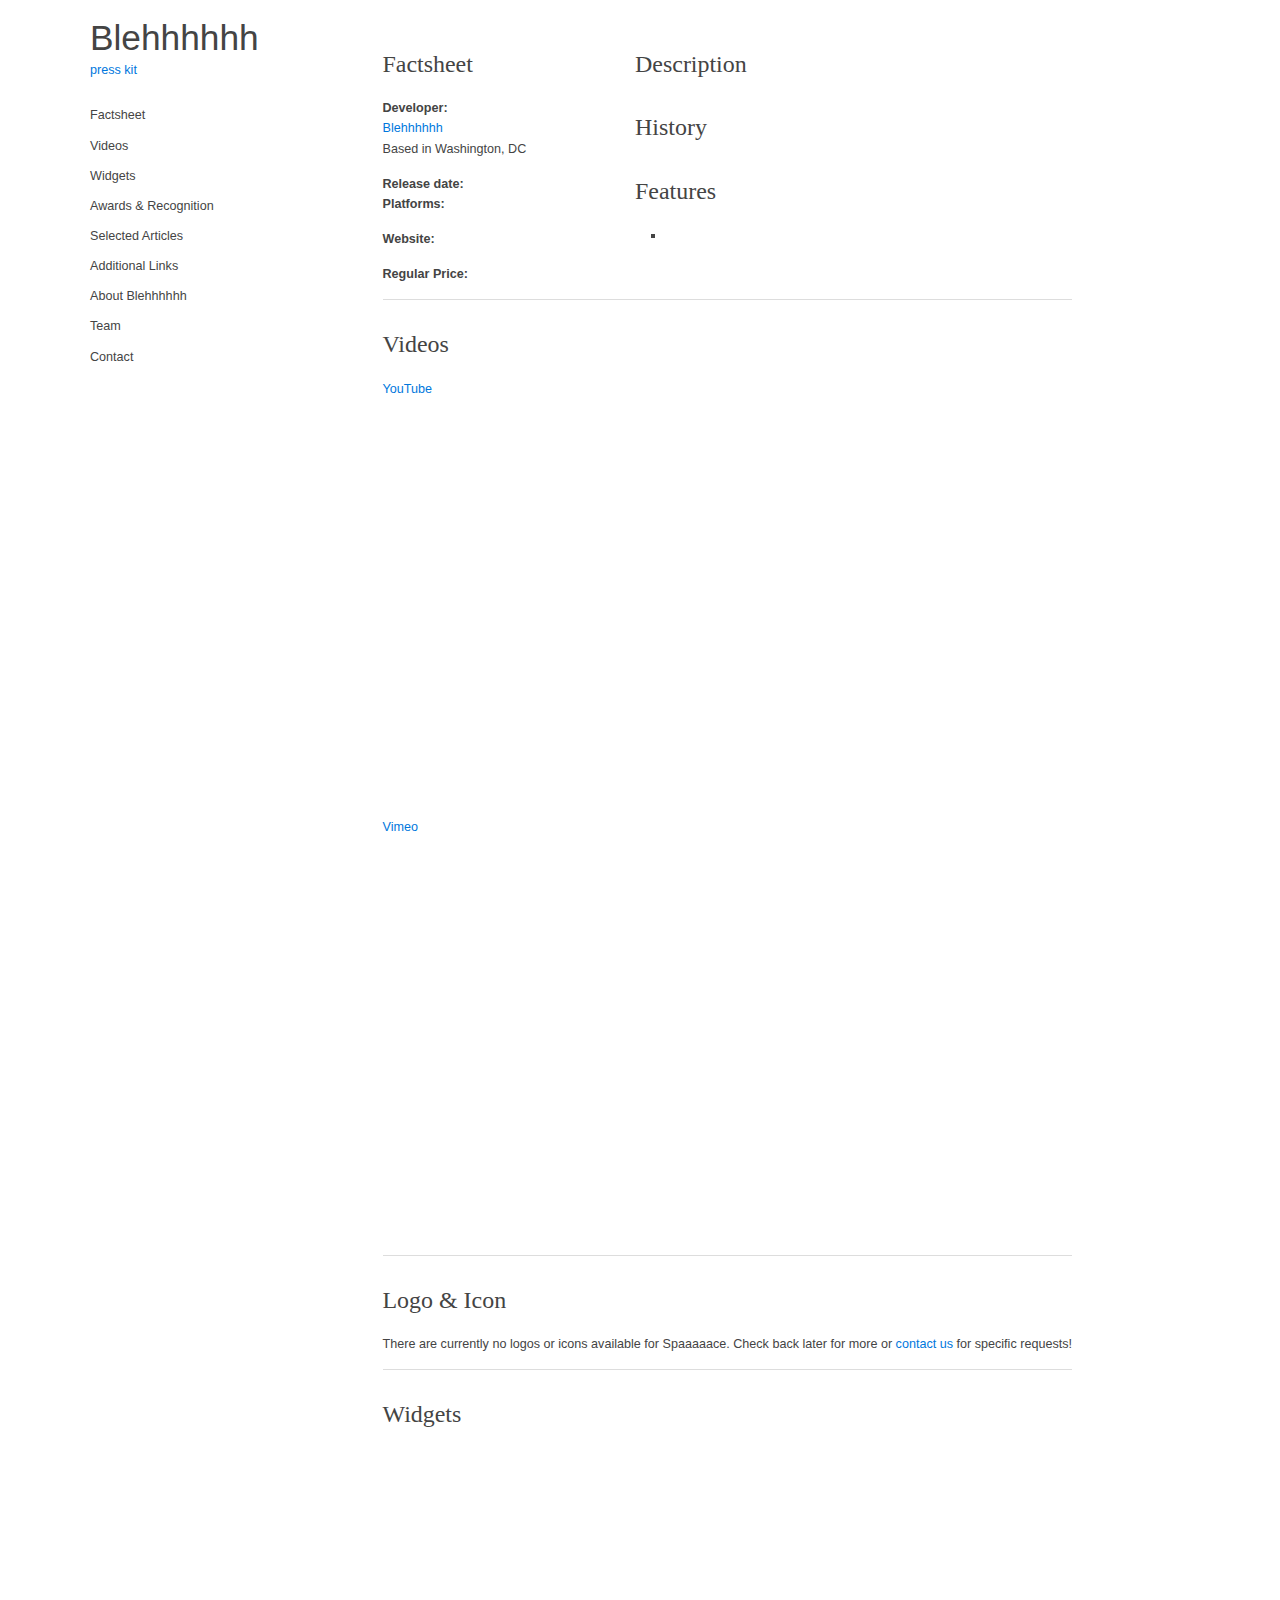
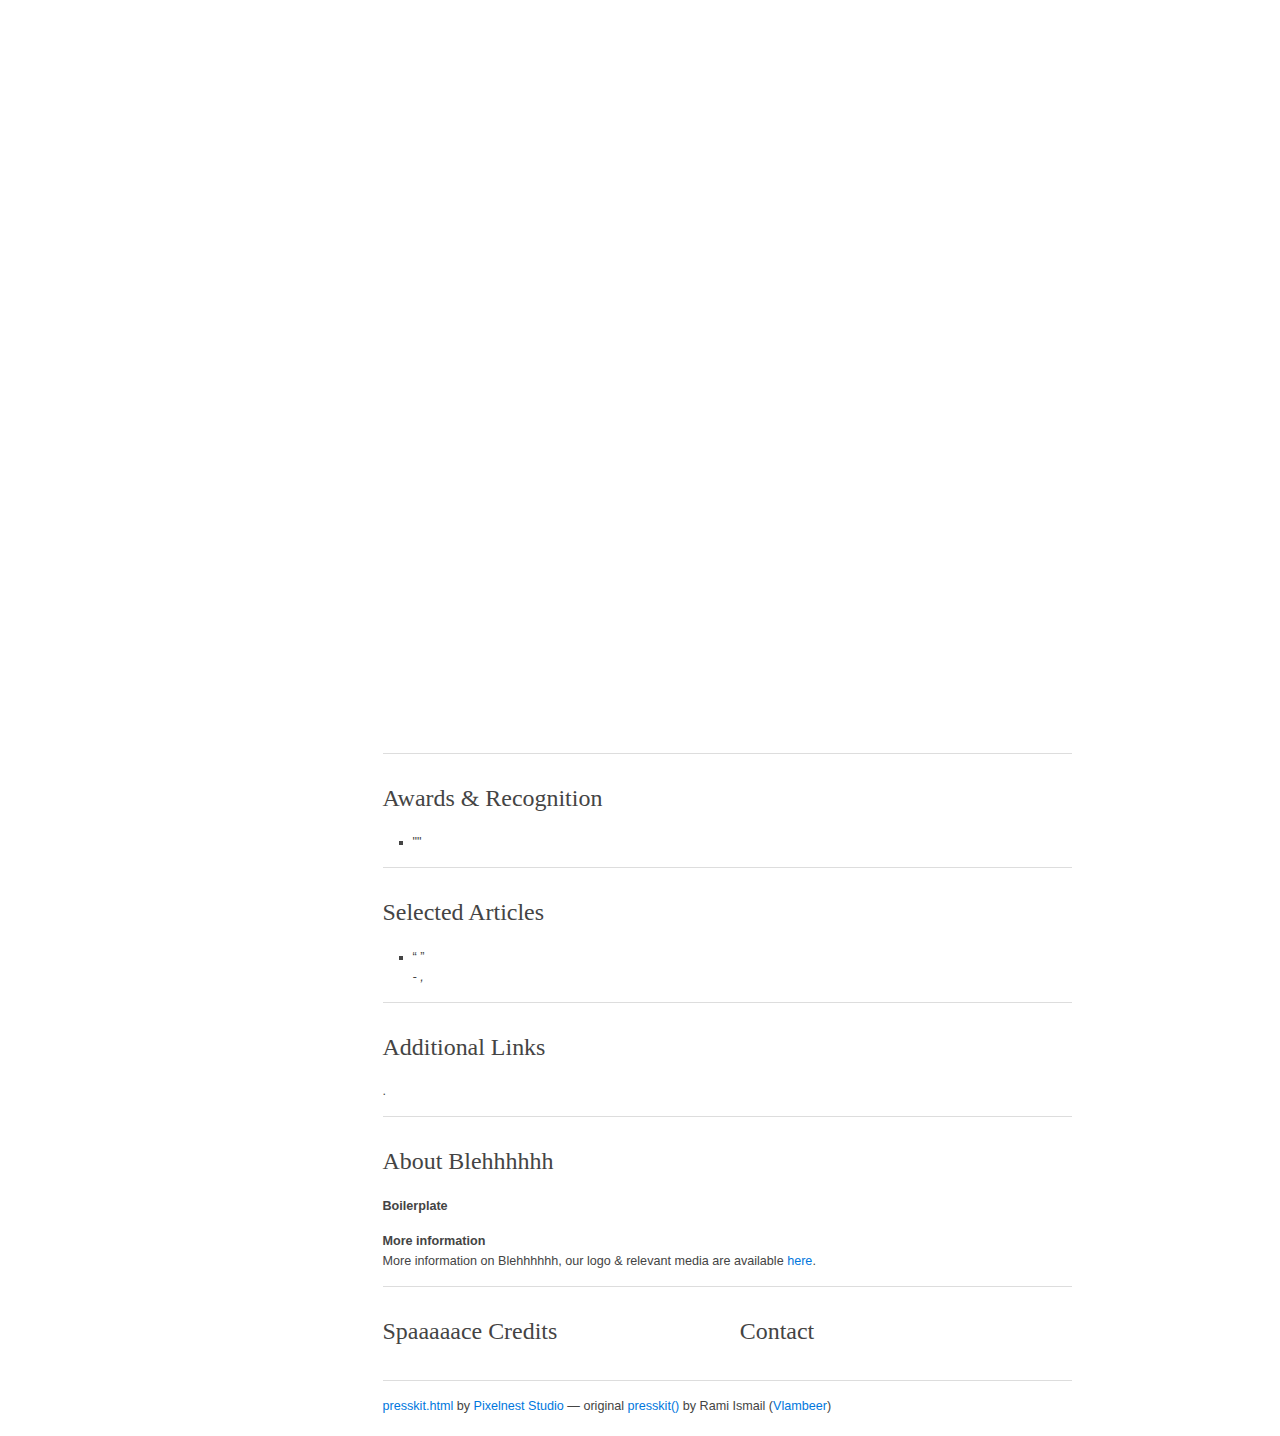
<file: portfolio/space/index.html>
<!DOCTYPE html>
<html>
  <head>
    <meta charset="UTF-8">
    <meta name="viewport" content="width=device-width, initial-scale=1.0">
    
    <title>Spaaaaace - Blehhhhhh</title>
    
    <link rel="shortcut icon" href="images/favicon.ico?t=1512683639278">
    
    <link rel="stylesheet" href="../css/normalize.css">
    <link rel="stylesheet" href="../css/master.css">
    
    <!-- Generated by presskit.html 0.6.4 (https://github.com/pixelnest/presskit.html). -->
  </head>
  <body>
    <div class="page grid">
      <nav class="page-nav nav grid__item">
        <h1 class="nav__title">
          <a href="..">Blehhhhhh</a>
        </h1>
      
        <aside class="nav__subtitle">
          <a href="..">press kit</a>
        </aside>
      
        <ul class="nav__list">
          <li>
            <a class="nav__item" href="#factsheet">Factsheet</a>
          </li>
      
      
      
      
      
      
          <li>
            <a class="nav__item" href="#trailers">Videos</a>
          </li>
      
      
      
          <li>
            <a class="nav__item" href="#widgets">Widgets</a>
          </li>
      
          <li>
            <a class="nav__item" href="#awards">Awards & Recognition</a>
          </li>
      
          <li>
            <a class="nav__item" href="#quotes">Selected Articles</a>
          </li>
      
          <li>
            <a class="nav__item" href="#links">Additional Links</a>
          </li>
      
          <li>
            <a class="nav__item" href="#credits">About Blehhhhhh</a>
          </li>
      
          <li>
            <a class="nav__item" href="#credits">Team</a>
          </li>
      
          <li>
            <a class="nav__item" href="#contact">Contact</a>
          </li>
        </ul>
      </nav>

      <div class="page-wrapper grid__item">
        <header class="page-header">
        </header>

        <main class="page-content" role="main">
          <section class="block grid">
            <aside class="factsheet grid__item">
              <h2 id="factsheet" class="factsheet__title">Factsheet</h2>
            
            
              <dl class="factsheet__list">
                <dt>Developer:</dt>
                <dd>
                  <a href="..">Blehhhhhh</a>
                </dd>
                <dd>Based in Washington, DC</dd>
            
                <dt>Release date:</dt>
            
                <dt>Platforms:</dt>
                <dd>
                  <a href=""></a>
                </dd>
            
                <dt>Website:</dt>
                <dd>
                  <a href=""></a>
                </dd>
            
                <dt>Regular Price:</dt>
                <dd> </dd>
              </dl>
            
            </aside>

            <article class="description grid__item">
              <h2 id="description">Description</h2>
              <p></p>
              
              <h2 id="history">History</h2>
              

              <h2 id="features">Features</h2>
              <ul>
                <li></li>
              </ul>
            </article>
          </section>

          <section class="block">
            <h2 id="videos">Videos</h2>
          
            <div>
              <p>
                <strong></strong> <a href="https://www.youtube.com/embed/?rel=0">YouTube</a>
              </p>
          
              <div class="video-player">
                <iframe class="video-player__frame" src="https://www.youtube.com/embed/?rel=0" frameborder="0" allowfullscreen></iframe>
              </div>
          
              <p>
                <strong></strong> <a href="https://player.vimeo.com/video/">Vimeo</a>
              </p>
          
              <div class="video-player">
                <iframe class="video-player__frame" src="https://player.vimeo.com/video/" frameborder="0" webkitallowfullscreen mozallowfullscreen allowfullscreen></iframe>
              </div>
            </div>
          </section>
          
          
          <section class="block">
            <h2 id="logo">Logo & Icon</h2>
          
            <p>There are currently no logos or icons available for Spaaaaace. Check back later for more or <a href="#contact">contact us</a> for specific requests!</p>
          </section>
          <section class="block">
            <h2 id="widgets">Widgets</h2>
          
            <div class="grid">
          
            </div>
          
            <p>
              <iframe src="http://store.steampowered.com/widget//" frameborder="0" class="widget widget--steam"></iframe>
            </p>
          
            <p>
              <iframe src="https://www.humblebundle.com/widget/v2/product/" frameborder="0" scrolling="no" class="widget widget--humble"></iframe>
            </p>
          
            <p>
              <iframe src="https://itch.io/embed/?dark=true" frameborder="0" class="widget widget--itch"></iframe>
            </p>
          
            <p>
              <!-- TODO: customize `linkcol` with brand color. -->
              <iframe src="https://bandcamp.com/EmbeddedPlayer/album=/size=large/bgcol=ffffff/linkcol=3398ff/tracklist=false/artwork=small/transparent=true/" seamless class="widget widget--bandcamp"></iframe>
            </p>
          </section>
          <section class="block">
            <h2 id="awards">Awards & Recognition</h2>
          
            <ul>
              <li>"" <cite></cite></li>
            </ul>
          </section>
          
          <section class="block">
            <h2 id="articles">Selected Articles</h2>
          
            <ul>
              <li class="quote">
                <blockquote class="quote__content" cite="">
                  
                </blockquote>
                <cite class="quote__author">
                  , <a href=""></a>
                </cite>
              </li>
            </ul>
          </section>
          
          <section class="block">
            <h2 id="links">Additional Links</h2>
          
            <dl>
              <dt></dt>
              <dd>
                 <a href=""></a>.
              </dd>
            </dl>
          </section>
          <section class="block">
            <h2 id="about">About Blehhhhhh</h2>
          
            <dl>
              <dt>Boilerplate</dt>
              <dd></dd>
          
              <dt>More information</dt>
              <dd>More information on Blehhhhhh, our logo & relevant media are available <a href="..">here</a>.</dd>
            </dl>
          </section>
          <section class="block grid _team-fix-margin-top">
            <article class="grid__item grid__item--flexible">
              <h2 id="credits">Spaaaaace Credits</h2>
          
              <dl>
                <dt></dt>
          
                <dd>
                    
                </dd>
              </dl>
            </article>
          
            <article class="grid__item grid__item--flexible">
              <h2 id="contact">Contact</h2>
          
              <dl>
                <dt></dt>
          
                <dd>
          
                </dd>
              </dl>
            </article>
          </section>
        </main>

        <footer class="page-footer">
          <a href="https://github.com/pixelnest/presskit.html">presskit.html</a> by <a href="http://pixelnest.io">Pixelnest Studio</a> — original <a href="http://dopresskit.com/">presskit()</a> by Rami Ismail (<a href="http://www.vlambeer.com/">Vlambeer</a>)
        </footer>
      </div>
    </div>

    <script src="../js/masonry.min.js"></script>
    <script src="../js/imagesloaded.min.js"></script>
    <script>
      // Initialize the grid on the images gallery.
      document.addEventListener('DOMContentLoaded', function onContentLoaded() {
        var images = document.querySelector('#gallery')
    
        imagesLoaded(images, function onImagesLoaded() {
          new Masonry(images, {
            itemSelector: '.gallery__item'
          })
        })
      })
    </script>
    
  </body>
</html>
</file>
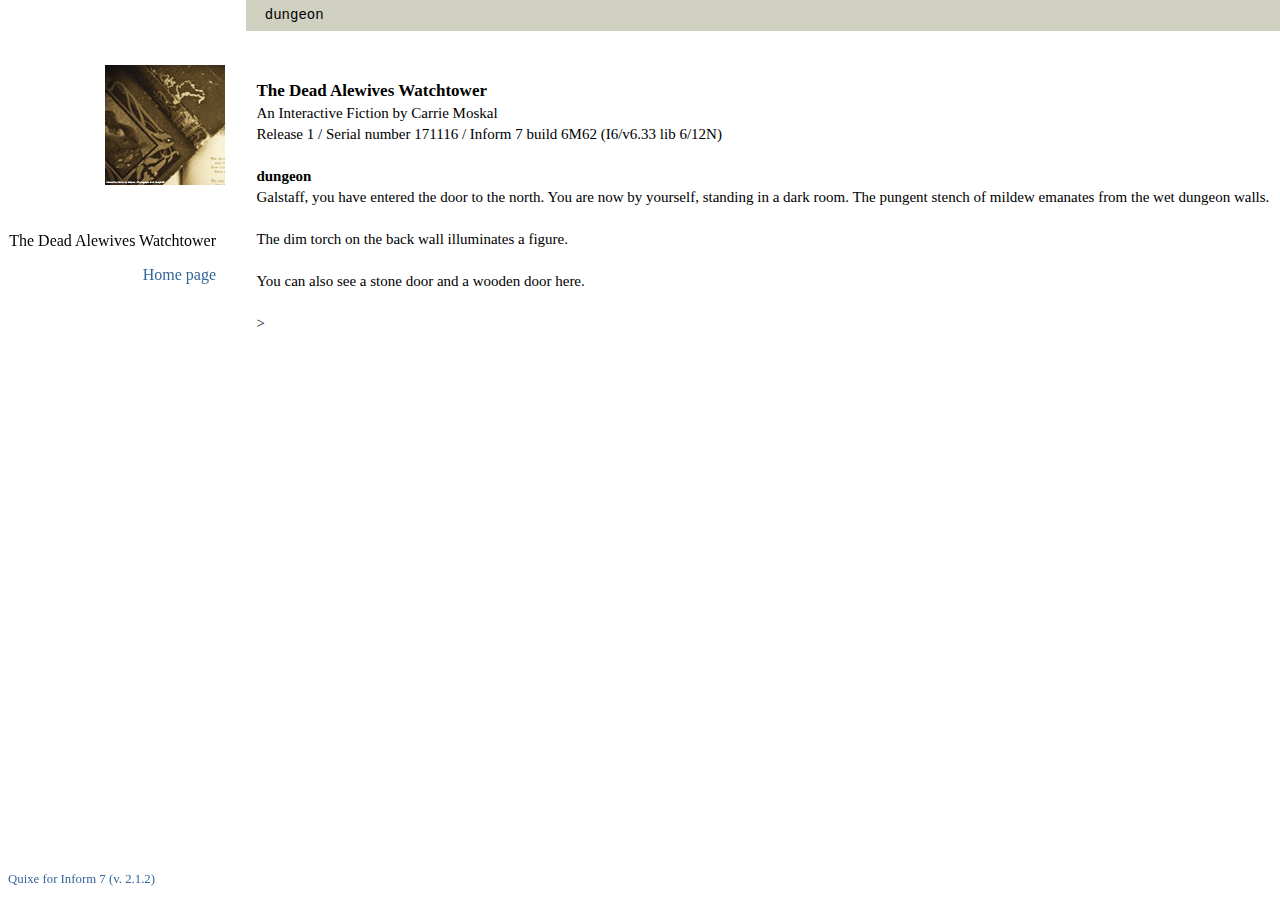
<file: Release/play.html>
<!DOCTYPE html>
<html>
<head>
  <title>Carrie Moskal - The Dead Alewives Watchtower — Play</title>
  <meta http-equiv="Content-Type" content="text/html;charset=utf-8">
  <meta name="viewport" content="width=device-width, user-scalable=no">
  <meta name="author" content="Carrie Moskal">
  <link rel="stylesheet" href="style.css">
  
  <link rel="stylesheet" href="interpreter/glkote.css" type="text/css">
<link rel="stylesheet" href="interpreter/dialog.css" type="text/css">
<script src="interpreter/jquery-1.11.2.min.js" type="text/javascript"></script>
<script src="interpreter/glkote.min.js" type="text/javascript"></script>
<script src="interpreter/quixe.min.js" type="text/javascript"></script>

<script src="interpreter/resourcemap.js" type="text/javascript"></script>

<script type="text/javascript">
game_options = {
image_info_map: 'StaticImageInfo',  // image data is here, not in blorb
use_query_story: false,
set_page_title: false,
inspacing: 0,     // gap between windows
outspacing: 0     // gap between windows and edge of gameport
};
</script>

<script src="interpreter/The Dead Alewives Watchtower.gblorb.js" type="text/javascript"></script>
  
 </head>
<body class="play">
<div class="container">
<div class="coverimage"><span><a href="Cover.jpg"><img src="Small Cover.jpg" border="1"></a></span></div>
<div class="links">
<div class="smalltitle">The Dead Alewives Watchtower</div>
<ul>
<li><a href="index.html">Home page</a></li>
</ul>
</div>

<div id="gameport">
<div id="windowport">
<noscript><hr>
<p>You'll need to turn on Javascript in your web browser to play this game.</p>
<hr></noscript>
</div>
<div id="loadingpane">
<img src="interpreter/waiting.gif" alt="LOADING"><br>
<em>&nbsp;&nbsp;&nbsp;Loading...</em>
</div>
<div id="errorpane" style="display:none;"><div id="errorcontent">...</div></div>
</div>

</div>
<div class="interpretercredit"><a href="http://eblong.com/zarf/glulx/quixe/">Quixe for Inform 7 (v. 2.1.2)</a></div>
</body>
</html>
</file>
<file: portfolio/css/master.css>
@charset "UTF-8";

/* ---------------------------------------------------------- *\
 * Globals.
\* ---------------------------------------------------------- */

html {
  box-sizing: border-box;
}

*,
*::before,
*::after {
  box-sizing: inherit;
}

body {
  position: relative;

  min-height: 100vh;
  margin: 0;
}

/* ---------------------------------------------------------- *\
 * Typography & colors.
\* ---------------------------------------------------------- */

html {
  color: #444444;

  font: 62.5%/1.6 "Trebuchet MS", Arial, Helvetica, sans-serif;
}

body {
  font-size: 1.26em;
}

h1,
h2 {
  font-family: Georgia, "Times New Roman", Times, serif;
  font-weight: normal;
}

::-moz-selection {
  color: white;
  background: #3398ff;
}

::selection {
  color: white;
  background: #3398ff;
}

/* ---------------------------------------------------------- *\
 * Basic elements.
\* ---------------------------------------------------------- */

h1 {
  margin: 0;

  font-size: 2.8em;
}

h2 {
  margin: 25px 0 15px 0;

  font-size: 1.9em;
}

h3 {
  font-size: inherit;
  font-weight: bold;
}

img {
  max-width: 100%;
}

p {
  margin: 15px 0;
}

p:last-child {
  margin-bottom: 0;
}

/* Lists. */

ul,
ol {
  margin: 15px 0;
  padding-left: 30px;
}

ul:last-child,
ol:last-child {
  margin-bottom: 0;
}

ul {
  list-style-type: square;
}

dl {
  margin: 0;
}

dt {
  font-weight: bold;
}

dd {
  margin: 0;
}

dd + dt {
  margin-top: 15px;
}

/* ---------------------------------------------------------- *\
 * Layout.
\* ---------------------------------------------------------- */

body {
  padding: 20px 0;
}

.page {
  max-width: 1180px;
  margin: 0 auto;
  padding: 0 25px;
}

@media (min-width: 800px) {
  .page {
    display: -webkit-box;
    display: -ms-flexbox;
    display: flex;
  }

  .page-nav {
    min-width: 25%;
  }

  .page-wrapper {
    max-width: 75%;
  }

  .factsheet {
    min-width: 33%;
  }
}

/* ---------------------------------------------------------- *\
 * Components - Links.
\* ---------------------------------------------------------- */

a,
a:visited {
  color: #0077dd;

  text-decoration: none;
}

a:hover {
  color: #005599;

  text-decoration: underline;
}

a:focus {
  outline: thin dotted;
}

a:active,
a:hover {
  outline: none;
}

/* ---------------------------------------------------------- *\
 * Components - Page Header.
\* ---------------------------------------------------------- */

.page-header img {
  display: block;
}

/* ---------------------------------------------------------- *\
 * Components - Nav.
\* ---------------------------------------------------------- */

.nav {
  margin-bottom: 30px;
}

.nav__title {
  padding: 0 15px;

  font-family: "Trebuchet MS", Arial, Helvetica, sans-serif;
  line-height: 1;
}

.nav__title a,
.nav__title a:visited,
.nav__title a:hover {
  color: inherit;

  text-decoration: none;
}

.nav__subtitle {
  padding: 5px 15px;
}

.nav__list {
  padding: 0;

  list-style: none;
}

.nav__item,
.nav__item:visited {
  display: block;

  padding: 5px 15px;

  color: inherit;
}

.nav__item:hover {
  color: inherit;
  background: rgba(0, 0, 0, 0.05);

  text-decoration: none;
}

.nav__item:focus {
  background: rgba(0, 0, 0, 0.05);
  outline: none;
}

/* ---------------------------------------------------------- *\
 * Components - Block.
\* ---------------------------------------------------------- */

.block {
  margin-bottom: 15px;
  padding-bottom: 15px;

  border-bottom: 1px solid rgb(221, 221, 221);
}

.block__notice {
  margin-bottom: 15px;
  padding: 10px;

  color: #027194;
  background: #ebf7fd;
  border: 1px solid rgba(45,112,145,0.3);
  border-radius: 4px;
}

.block__notice a {
  color: inherit;
}

/* ---------------------------------------------------------- *\
 * Components - Grid.
\* ---------------------------------------------------------- */

@media (min-width: 800px) {
  .grid {
    display: -webkit-box;
    display: -ms-flexbox;
    display: flex;
  }

  .grid__item:not(:first-child) {
    padding-left: 25px;
  }

  .grid__item--flexible {
    -webkit-box-flex: 1;
    -ms-flex: 1;
        flex: 1;
  }
}

/* ---------------------------------------------------------- *\
 * Components - Images Gallery.
\* ---------------------------------------------------------- */

.gallery {
  margin-left: -25px;

  font-size: 0; /* Disable the small space below the images. */
}

.gallery__item {
  float: left;

  width: 100%;
  padding-bottom: 25px;
  padding-left: 25px;
}

.gallery__item img {
  width: 100%;
}

@media (min-width: 800px) {
  .gallery__item {
    width: 50%;
  }
}

/* ---------------------------------------------------------- *\
 * Components - Logo.
\* ---------------------------------------------------------- */

@media (min-width: 800px) {
  .logo {
    max-width: 49%;
  }
}

/* ---------------------------------------------------------- *\
 * Components - Video player.
\* ---------------------------------------------------------- */

.video-player {
  position: relative;

  padding-bottom: 56.25%; /* 16:9 */
}

.video-player__frame {
  position: absolute;
  top: 0;
  left: 0;

  width: 100%;
  height: 100%;
}

/* ---------------------------------------------------------- *\
 * Components - Quote.
\* ---------------------------------------------------------- */

.quote__content {
  margin: 0;
}

.quote__content::before {
  content: open-quote;
}

.quote__content::after {
  content: close-quote;
}

.quote__author::before {
  content: "-";
}

/* ---------------------------------------------------------- *\
 * Components - Button.
\* ---------------------------------------------------------- */

.button {
  display: inline-block;

  padding: 5px 10px;

  background: -webkit-linear-gradient(top, white, #fafafa);
  background:         linear-gradient(to bottom, white, #fafafa);
  border: 1px solid #cccccc;
  border-radius: 5px;
}

.button:hover {
  cursor: pointer;
  text-decoration: none;
}

.button:focus {
  border: 1px solid #3398ff;
  outline: none;
}

.button:active {
  color: white;
  background: -webkit-linear-gradient(top, #3398ff, #0077dd);
  background:         linear-gradient(to bottom, #3398ff, #0077dd);
}

/* ---------------------------------------------------------- *\
 * Widgets.
\* ---------------------------------------------------------- */

.widget {
  width: 100%;
}

.widget--steam {
  height: 190px;
}

.widget--humble {
  height: 328px;
}

@media (max-width: 505px) {
  .widget--humble {
    height: 205px;
  }
}

.widget--itch {
  height: 167px;
}

.widget--bandcamp {
  width: 100%;
  height: 120px;

  border: 0;
}

/* ---------------------------------------------------------- *\
 * Hacks.
\* ---------------------------------------------------------- */

@media (min-width: 800px) {
  ._team-fix-margin-top {
    margin-top: -15px;
  }
}
</file>
<file: Release/style.css>
/*

Standard CSS file for use with Standard.html and Standard-Source.html. 

*/


body
{
	font-family: Georgia, Palatino, "Times New Roman", Times, serif;
	font-size: 100%;
	-webkit-text-size-adjust: none;
}

.container
{
	margin-top: 2em;
}

/* 
Paragraph features defined here apply without distinction to blurb and
source paragraphs. 
*/

p
{
	font-size: 1em;
	line-height: 1.4;
}

/* 
Here we get rid of underlining for links, and provide a more subdued 
color scheme than the bright-blue HTML standard. 

Best color schemes are likely to vary depending on cover art.
*/

a
{
	text-decoration: none;
	color: #369;
}

a:visited
{
	text-decoration: none;
	color: #006;
}

a:hover
{
	text-decoration: none;
	color: #33C;
}

.coverimage
{
	width: 12.6em;
	margin-top: 2em;
	margin-left: 1em;
	float: left;
	clear: left;
	text-align: right;
} 

/* 
Here we make invisible the one-pixel border that currently goes around
the cover image. 
*/

.coverimage a
{
	font-style: normal;
	font-variant: normal;
	font-weight: normal;
	color: #FFF;
}

/* 
The introduction formatting applies to the title, author name, and release
number, here presented at the top of the page. 

To change the appearance of specific elements, tweak

	h1 for the title
	h2 for the author name
	.bibliography for the release information

*/

.introduction
{ 
	padding-top: 2.4em;
	margin-left: 15.4em;
	width: 33em;
	line-height: 1;
	text-align: left;
}

/* 
These set the sizes for the title (h1) and the author name (h2). 

The ideal font-size for h1 may vary quite a bit depending on how long the 
game's title is: larger for one-word titles, smaller for longer titles.

Should we wish to remove the title entirely and allow the cover art alone
to represent the game, we need only add the line "display: none;" to the
definition of h1.

*/
h1 { font-size: 2em;  }
h2 { font-size: 1em; line-height: .25;}

/* The about formatting applies to blurb information. */

.about
{
	margin-top: 2.8em;
	margin-left: 15.4em;
	width: 33em;
	text-align: left;
}

/* 
By setting about p and about p + p, we instruct the first paragraph of the
blurb to be unindented but subsequent paragraphs to be indented a small 
distance. 
*/

.about p { margin-bottom: 0; }

.about p + p
{
	text-indent: 1.4em;
	margin-top: 0;
}

/* 
Playinfo affects the paragraph at the bottom of the home-page that supplies
the IFID for the game and suggests interpreters for the author to use. */

.playinfo
{
	margin: 1em 0px 0px 15.4em;
	width: 33em;
}

.playinfo p {
	font-size: .75em;
}


/* 
The links formatting applies to the story file and auxiliary links found
on the home page, and to the Contents, Next, and Previous links on the 
source pages. Here we arrange for them to appear in a column at the left
side of the page. 
*/

.links
{
	width: 13em;
	float: left;
	clear: left;
	text-align: right; 
	margin-top: 2.8em;
}

.links li
{
	list-style-type: none;
	list-style-position: default;
	padding: .4 em;
}

/* 
The filetype id applies only to the little (blorb), (pdf), and similar
denotations found on the links. Here we make these appear smaller than the 
surrounding text. In order to get rid of them entirely, we would add 
"display: none;" to our filetype definition. 
*/ 

span.filetype { font-size: .5em; }

/* 
Source formatting applies to the source text on generated pages. 
*/

.source
{
	margin-top: 1.4em;
	margin-left: 15.4em;
	width: 33em;
	line-height: 1.4;
}

.sourceintroduction
{
	margin-left: 15.4em;
	width: 33em;
}

.sourceintroduction h1
{
	padding-top: 2.8em;
	font-size: 1em;
	line-height: 1;
	text-align: right;
	text-decoration: none;
	font-weight: normal;
	font-style: italic;
}

.sourceintroduction h2
{
	display: none;
}

.sourcecoverimage
{
	width: 12.6em;
	margin-top: 2em;
	margin-left: 1em;
	float: left;
	clear: left;
	text-align: right;
} 

/* 
Here we make invisible the one-pixel border that currently goes around
the cover image. 
*/

.sourcecoverimage a
{
	font-style: normal;
	font-variant: normal;
	font-weight: normal;
	color: #FFF;
}

.sourcebibliography
{
	display: none;
}

span.quote { color: #369; }

span.comment {
	color: #390;}

span.substitution
{
	color: #69B;
	font-variant: small-caps;
}
	
span.i6code { color: #666; font-family: monospace; }

span.columnhead { 
	font-style: italic; 
	font-size: 1em;
}

span.heading
{
	font-weight: bold;
} 

.source td
{
	padding-top: .7em;
	padding-bottom: .7em;
	padding-right: 1.4em;
	font-size: .75em;
	text-align: left;
	vertical-align: top;
} 

/*
We could alter the following in order to make the footnote links in the source
text appear different from other links, but otherwise they will be the same
color as other links -- which is fine as a default.
*/

span.notecue
{
	font-size: .75em;
	vertical-align: super;
}

/* 
Here we tell the elements of the table of contents not to be listed with
bullets because this tends to produce considerable visual clutter especially
with large project files. 
*/

.source li
{
	list-style-type: none;
	list-style-position: default;
}

/* 
Notes applies to footnotes on the source text. 
*/

.notes
{
	margin-left: 16.8em;
	width: 33em;
}

.notes p
{
	text-indent: -1.4em;
	font-size: .75em;
}

.notesheading { font-style: italic; }

p.indent0 
{	margin-bottom: 0;  
}

p.indent1 
{
	padding-left: 2.8em;
	text-indent: -.7em;
	margin-bottom: 0;
	margin-top: 0;
}

p.indent2 
{	margin-bottom: 0; 
	padding-left: 5.6em;
	text-indent: -.7em;
	margin-top: 0;
}

p.indent3 
{
	padding-left: 8.4em;
	text-indent: -.7em;
	margin-bottom: 0;
	margin-top: 0;
}

p.indent4
{	margin-bottom: 0; 
	padding-left: 11.2em;
	text-indent: -.7em;
	margin-top: 0;
}

p.indent5
{
	padding-left: 14em;
	text-indent: -.7em;
	margin-bottom: 0;
	margin-top: 0;
}

p.indent6
{	margin-bottom: 0; 
	padding-left: 16.8em;
	text-indent: -.7em;
	margin-top: 0;
}

p.indent7
{
	padding-left: 19.6em;
	text-indent: -.7em;
	margin-bottom: 0;
	margin-top: 0;
}


p.indent8
{	margin-bottom: 0; 
	padding-left: 22.4em;
	text-indent: -.7em;
	margin-top: 0;
}

p.indent9
{
	padding-left: 25.2em;
	text-indent: -.7em;
	margin-bottom: 0;
	margin-top: 0;
}

/*
Styles for play.html
*/
.play .coverimage
{
	position: fixed;
}
.play .links
{
	margin-top: 200px;
	position: fixed;
}

.interpretercredit
{
	bottom: 1em;
	font-size: 80%;
	position: fixed;
}

#gameport
{
	background: white;
	bottom: 0px;
	left: 15.4em;
	line-height: 1.4;
	margin: 0px;
	position: absolute;
	right: 0px;
	top: 0px;
}

/*
Styles for mobile browsers: change to a one-column layout.
*/

@media screen and (max-device-width: 480px)
{
	.coverimage, .introduction, .links, .about, .playinfo, .source, .sourceintroduction, .sourcecoverimage, .notes
	{
		float: none;
		margin-left: 1em;
		text-align: left;
	}

	.play .coverimage, .play .links, .play .interpretercredit
	{
		display: none;
	}
	
	#gameport
	{
		left: 0px;
		width: auto;
	}
}
</file>
<file: froyo/css/master.css>
@charset "UTF-8";

/* ---------------------------------------------------------- *\
 * Globals.
\* ---------------------------------------------------------- */

html {
  box-sizing: border-box;
}

*,
*::before,
*::after {
  box-sizing: inherit;
}

body {
  position: relative;

  min-height: 100vh;
  margin: 0;
}

/* ---------------------------------------------------------- *\
 * Typography & colors.
\* ---------------------------------------------------------- */

html {
  color: #444444;

  font: 62.5%/1.6 "Trebuchet MS", Arial, Helvetica, sans-serif;
}

body {
  font-size: 1.26em;
}

h1,
h2 {
  font-family: Georgia, "Times New Roman", Times, serif;
  font-weight: normal;
}

::-moz-selection {
  color: white;
  background: #3398ff;
}

::selection {
  color: white;
  background: #3398ff;
}

/* ---------------------------------------------------------- *\
 * Basic elements.
\* ---------------------------------------------------------- */

h1 {
  margin: 0;

  font-size: 2.8em;
}

h2 {
  margin: 25px 0 15px 0;

  font-size: 1.9em;
}

h3 {
  font-size: inherit;
  font-weight: bold;
}

img {
  max-width: 100%;
}

p {
  margin: 15px 0;
}

p:last-child {
  margin-bottom: 0;
}

/* Lists. */

ul,
ol {
  margin: 15px 0;
  padding-left: 30px;
}

ul:last-child,
ol:last-child {
  margin-bottom: 0;
}

ul {
  list-style-type: square;
}

dl {
  margin: 0;
}

dt {
  font-weight: bold;
}

dd {
  margin: 0;
}

dd + dt {
  margin-top: 15px;
}

/* ---------------------------------------------------------- *\
 * Layout.
\* ---------------------------------------------------------- */

body {
  padding: 20px 0;
}

.page {
  max-width: 1180px;
  margin: 0 auto;
  padding: 0 25px;
}

@media (min-width: 800px) {
  .page {
    display: -webkit-box;
    display: -ms-flexbox;
    display: flex;
  }

  .page-nav {
    min-width: 25%;
  }

  .page-wrapper {
    max-width: 75%;
  }

  .factsheet {
    min-width: 33%;
  }
}

/* ---------------------------------------------------------- *\
 * Components - Links.
\* ---------------------------------------------------------- */

a,
a:visited {
  color: #0077dd;

  text-decoration: none;
}

a:hover {
  color: #005599;

  text-decoration: underline;
}

a:focus {
  outline: thin dotted;
}

a:active,
a:hover {
  outline: none;
}

/* ---------------------------------------------------------- *\
 * Components - Page Header.
\* ---------------------------------------------------------- */

.page-header img {
  display: block;
}

/* ---------------------------------------------------------- *\
 * Components - Nav.
\* ---------------------------------------------------------- */

.nav {
  margin-bottom: 30px;
}

.nav__title {
  padding: 0 15px;

  font-family: "Trebuchet MS", Arial, Helvetica, sans-serif;
  line-height: 1;
}

.nav__title a,
.nav__title a:visited,
.nav__title a:hover {
  color: inherit;

  text-decoration: none;
}

.nav__subtitle {
  padding: 5px 15px;
}

.nav__list {
  padding: 0;

  list-style: none;
}

.nav__item,
.nav__item:visited {
  display: block;

  padding: 5px 15px;

  color: inherit;
}

.nav__item:hover {
  color: inherit;
  background: rgba(0, 0, 0, 0.05);

  text-decoration: none;
}

.nav__item:focus {
  background: rgba(0, 0, 0, 0.05);
  outline: none;
}

/* ---------------------------------------------------------- *\
 * Components - Block.
\* ---------------------------------------------------------- */

.block {
  margin-bottom: 15px;
  padding-bottom: 15px;

  border-bottom: 1px solid rgb(221, 221, 221);
}

.block__notice {
  margin-bottom: 15px;
  padding: 10px;

  color: #027194;
  background: #ebf7fd;
  border: 1px solid rgba(45,112,145,0.3);
  border-radius: 4px;
}

.block__notice a {
  color: inherit;
}

/* ---------------------------------------------------------- *\
 * Components - Grid.
\* ---------------------------------------------------------- */

@media (min-width: 800px) {
  .grid {
    display: -webkit-box;
    display: -ms-flexbox;
    display: flex;
  }

  .grid__item:not(:first-child) {
    padding-left: 25px;
  }

  .grid__item--flexible {
    -webkit-box-flex: 1;
    -ms-flex: 1;
        flex: 1;
  }
}

/* ---------------------------------------------------------- *\
 * Components - Images Gallery.
\* ---------------------------------------------------------- */

.gallery {
  margin-left: -25px;

  font-size: 0; /* Disable the small space below the images. */
}

.gallery__item {
  float: left;

  width: 100%;
  padding-bottom: 25px;
  padding-left: 25px;
}

.gallery__item img {
  width: 100%;
}

@media (min-width: 800px) {
  .gallery__item {
    width: 50%;
  }
}

/* ---------------------------------------------------------- *\
 * Components - Logo.
\* ---------------------------------------------------------- */

@media (min-width: 800px) {
  .logo {
    max-width: 49%;
  }
}

/* ---------------------------------------------------------- *\
 * Components - Video player.
\* ---------------------------------------------------------- */

.video-player {
  position: relative;

  padding-bottom: 56.25%; /* 16:9 */
}

.video-player__frame {
  position: absolute;
  top: 0;
  left: 0;

  width: 100%;
  height: 100%;
}

/* ---------------------------------------------------------- *\
 * Components - Quote.
\* ---------------------------------------------------------- */

.quote__content {
  margin: 0;
}

.quote__content::before {
  content: open-quote;
}

.quote__content::after {
  content: close-quote;
}

.quote__author::before {
  content: "-";
}

/* ---------------------------------------------------------- *\
 * Components - Button.
\* ---------------------------------------------------------- */

.button {
  display: inline-block;

  padding: 5px 10px;

  background: -webkit-linear-gradient(top, white, #fafafa);
  background:         linear-gradient(to bottom, white, #fafafa);
  border: 1px solid #cccccc;
  border-radius: 5px;
}

.button:hover {
  cursor: pointer;
  text-decoration: none;
}

.button:focus {
  border: 1px solid #3398ff;
  outline: none;
}

.button:active {
  color: white;
  background: -webkit-linear-gradient(top, #3398ff, #0077dd);
  background:         linear-gradient(to bottom, #3398ff, #0077dd);
}

/* ---------------------------------------------------------- *\
 * Widgets.
\* ---------------------------------------------------------- */

.widget {
  width: 100%;
}

.widget--steam {
  height: 190px;
}

.widget--humble {
  height: 328px;
}

@media (max-width: 505px) {
  .widget--humble {
    height: 205px;
  }
}

.widget--itch {
  height: 167px;
}

.widget--bandcamp {
  width: 100%;
  height: 120px;

  border: 0;
}

/* ---------------------------------------------------------- *\
 * Hacks.
\* ---------------------------------------------------------- */

@media (min-width: 800px) {
  ._team-fix-margin-top {
    margin-top: -15px;
  }
}
</file>
<file: portfolio/froyolo/style.css>
html, body {
	padding: 0;
	margin: 0;
	overflow: hidden;
	
	background: #000000;
	color: white;
}

html, body, canvas {
	touch-action: none;
	touch-action-delay: none;
}

@font-face {
	font-family: 'Arial Rounded Bold';
	src: url('fonts/arial rounded bold.ttf') format('truetype');
}

@font-face {
	font-family: 'SourceCodePro-Bold';
	src: url('fonts/sourcecodepro-bold.ttf') format('truetype');
}

@font-face {
	font-family: 'GROBOLD';
	src: url('fonts/grobold.ttf') format('truetype');
}

@font-face {
	font-family: 'RifficFree-Bold';
	src: url('fonts/rifficfree-bold.ttf') format('truetype');
}

@font-face {
	font-family: 'Dimbo Regular';
	src: url('fonts/dimbo regular.ttf') format('truetype');
}
</file>
<file: Release/interpreter/glkote.css>
/* GlkOte stylesheet for Quixe/I7 Template
 * Designed by Andrew Plotkin <erkyrath@eblong.com>
 * <http://eblong.com/zarf/glk/glkote.html>
 * <http://eblong.com/zarf/glulx/quixe/>
 * 
 * This CSS stylesheet is in the public domain. Do whatever you want
 * with it.
 */

#windowport {
  width: 100%;
  height: 100%;
}

#errorpane {
  position: absolute;
  top: 0px;
  width: 100%;
  background: #FF4040;
  padding-bottom: 3px;
}

#errorcontent {
  padding: 8px;
  text-align: center;
  background: #FFA0A0;
}

#loadingpane {
  position: absolute;
  width: 100%;
  text-align: center;
  top: 20%;
}

.WindowFrame {
  /* This class provides the default background color of windows. You
     can change that, but don't touch the position or margin. */
  position: absolute;
  margin: 0px;
  background: white;
}

.BufferWindow {
  overflow: scroll;   /* vertical scrollbar is mandatory */
  overflow-x: hidden; /* but horizontal scrollbar is forbidden */
  font-family: Georgia, "Times New Roman", Times, serif;
  font-size: 15px;
  line-height: 1.4;
  padding: 6px 10px 6px 10px;
}

.BufferLine {
}

.GridWindow {
  background: #D0D0C0;
  overflow: hidden;
  font-family: monaco, andale mono, lucidatypewriter, courier, courier new, monospace; /* necessary! */
  font-size: 14px;
  padding: 6px 10px 6px 10px;
}

.GridLine {
  white-space: pre; /* required for spaces to work right */
}

.InvisibleCursor {
  /* This provides the padding below the last line of text (and the input
     prompt). Without this, they'd be flush against the bottom of the
     window, which would be ugly. Do not modify this CSS class. */
  position: relative;
  padding-bottom: 14px;
}

.MorePrompt {
  /* This describes the "More" prompt that flashes in the bottom right corner
     of a window when it needs paging. */
  font-weight: bold;
  position: absolute;
  background: #603010;
  color: #FFFFCC;
  opacity: 0.5;
  padding: 2px 6px;
  -webkit-border-radius: 4px;
  -moz-border-radius: 4px;
}

.Input {
  /* This class mimicks the Style_input class. It also eliminates the 
     usual decoration of an <input> field, as much as possible. */
  border: none;
  margin: 0px;
  padding: 0px;
  outline-width: 0px;
  outline-style: none;
  background: none;
  font-weight: bold;
}

.BufferWindow .Input {
  font-family: Georgia, "Times New Roman", Times, serif;
  font-size: 15px;
}

.GridWindow .Input {
  font-family: monaco, andale mono, lucidatypewriter, courier, courier new, monospace; /* necessary! */
  font-size: 14px;
}

/* The following are used for image alignment (in buffer windows). */

.ImageMarginLeft {
  float: left;
  margin-right: 0.5em;
}

.ImageMarginRight {
  float: right;
  margin-left: 0.5em;
}

.ImageInlineDown {
  vertical-align: text-top;
}

.ImageInlineUp {
  vertical-align: text-bottom;
}

.ImageInlineCenter {
  vertical-align: middle;
}

.FlowBreak {
  clear: both;
}

.GraphicsWindow canvas {
  background-color: white;
}

/* The following are the standard Glk styles. */

.Style_normal {
}

.Style_emphasized {
  font-style: italic;
}

.Style_preformatted {
  font-family: monaco, andale mono, lucidatypewriter, courier, courier new, monospace;
}

.Style_header {
  font-weight: bold;
}

.BufferWindow .Style_header {
  font-size: 17px;
}

.Style_subheader {
  font-weight: bold;
}

.Style_alert {
  font-weight: bold;
}

.Style_note {
  font-style: italic;
}

.Style_blockquote {
  background: #FFF0C0;
}

.Style_input {
  font-weight: bold;
  color: #300000;
}

.Style_user1 {
}

.Style_user2 {
}

/* End of GlkOte default stylesheet. */
</file>
<file: Release/interpreter/dialog.css>
/* Dialog toolkit default stylesheet
 * Designed by Andrew Plotkin <erkyrath@eblong.com>
 * <http://eblong.com/zarf/glk/glkote.html>
 * 
 * This CSS stylesheet is in the public domain. Do whatever you want
 * with it.
 */

/* dialog_screen is a translucent rectangle that greys out the entire root
   element (the game beneath the dialog box).
*/
#dialog_screen {
  position: absolute;
  width: 100%;
  height: 100%;
  background: #808080;
  opacity: 0.5;
}

/* dialog_frame is an invisible pane that fills the root element. It exists
   so that the dialog can easily be centered in it.
*/
#dialog_frame {
  position: absolute;
  width: 100%;
  height: 100%;
}

/* dialog is the dialog div itself. It is displayed near the top of
   dialog_frame. The auto margins keep it horizontally centered.
*/
#dialog {
  position: relative;
  width: 400px;
  margin-left: auto;
  margin-right: auto;
  margin-top: 100px;
  background: white;
  border: 4px solid #AAA;
  -webkit-box-shadow: 1px 1px 15px #222;
  -moz-box-shadow: 1px 1px 15px #222;
  -webkit-border-radius: 10px;
  -moz-border-radius: 10px;
}

#dialog .DiaCaption {
  margin: 16px;
}

#dialog .DiaInput {
  margin: 16px;
}

#dialog input {
  width: 100%;
}

#dialog .DiaBody {
  margin: 16px;
  clear: both;
}

#dialog select {
  width: 100%;
}

#dialog button {
  margin-left: 8px;
}

#dialog .DiaButtons {
  margin: 16px;
  text-align: right;
}

#dialog .DiaButtonsFloat {
  margin-left: 16px;
  margin-right: 16px;
  float: right;
}

#dialog .DiaDisplayText {
  height: 200px;
  padding: 4px 8px;
  overflow: scroll;   /* vertical scrollbar is mandatory */
  overflow-x: hidden; /* but horizontal scrollbar is forbidden */
  font-size: 14px;
  white-space: pre-wrap;
  background: #FED;
}

/* End of Dialog default stylesheet. */
</file>
